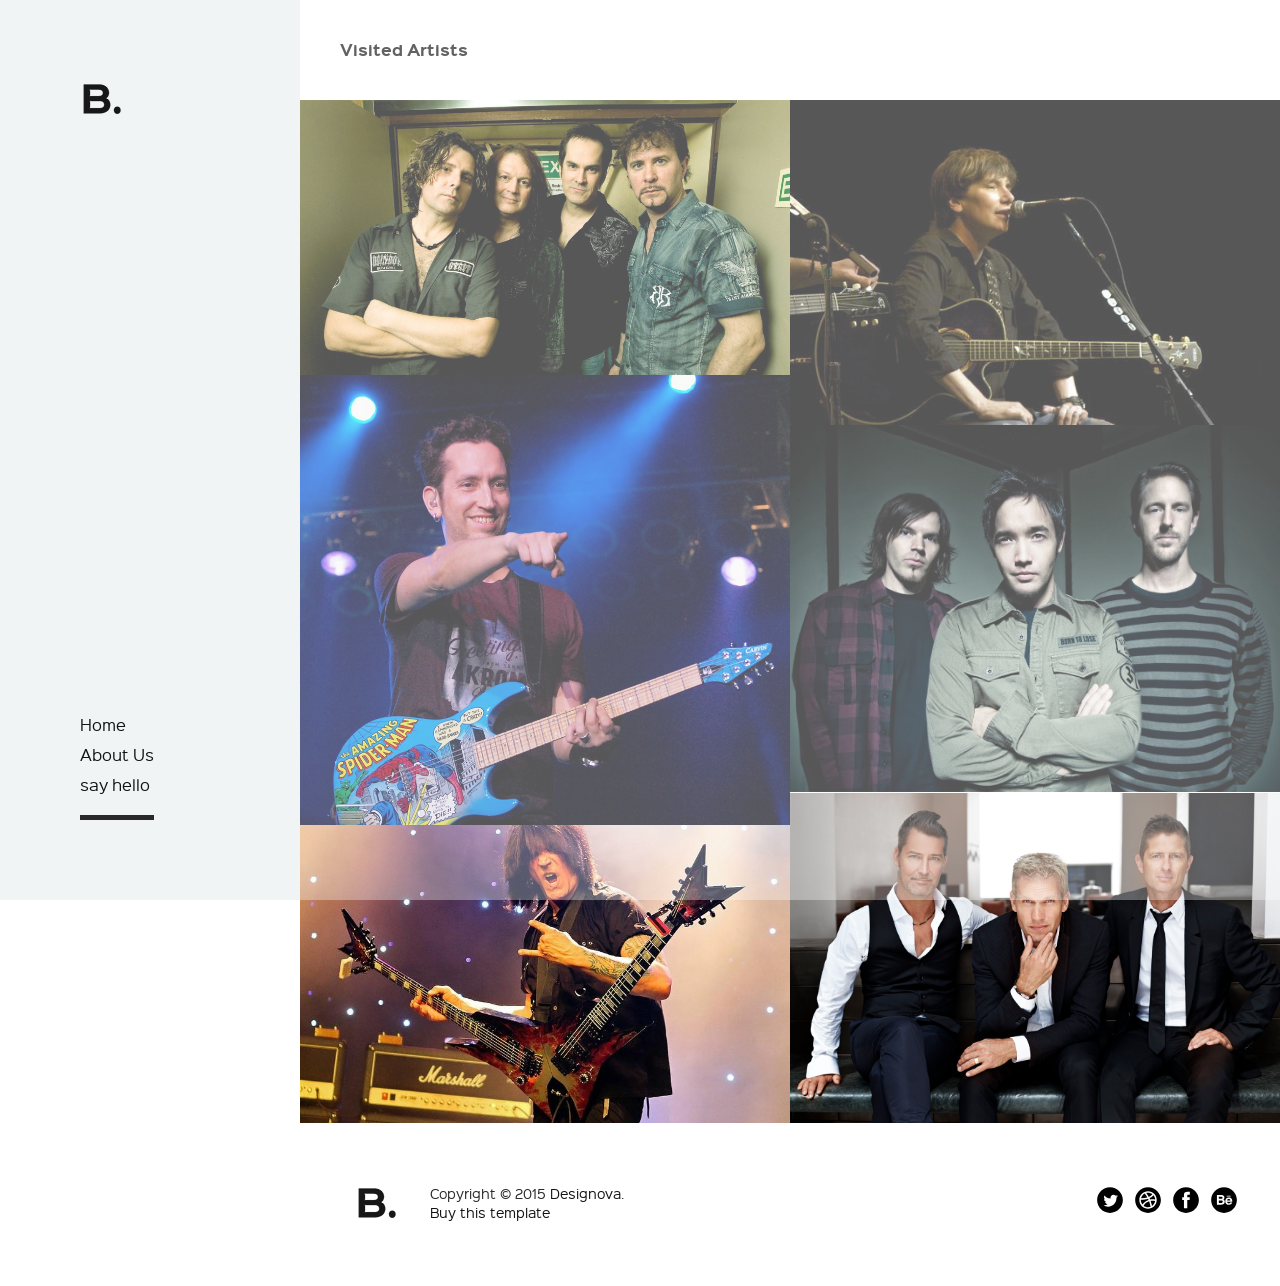
<file: adler/index.html>
<!DOCTYPE html>
<html lang="en">

<head>

    <!-- Basic Page Info
  –––––––––––––––––––––––––––––––––––––––––––––––––– -->
    <meta charset="utf-8">
    <title>ADLER - Signature Edition | Premium Web Template from Designova</title>
    <meta name="description" content="basic - A signature theme from Designova">
    <meta name="author" content="Designova">

    <!-- Mobile Specific Metas
  –––––––––––––––––––––––––––––––––––––––––––––––––– -->
    <meta name="viewport" content="width=device-width, initial-scale=1.0">

    <!-- Favicon
  –––––––––––––––––––––––––––––––––––––––––––––––––– -->
    <link rel="icon" type="image/png" href="images/favicon.png" />

    <!-- FONT
  –––––––––––––––––––––––––––––––––––––––––––––––––– -->
    <link href='//fonts.googleapis.com/css?family=Raleway:400,300,600%7CMontserrat:400,700%7COpen+Sans:400,300,700,800' rel='stylesheet' type='text/css'>

    <!-- ICON FONTS
  –––––––––––––––––––––––––––––––––––––––––––––––––– -->
    <link rel="stylesheet" href="stylesheets/ionicons.min.css">
    <link rel="stylesheet" href="fonts/fonts.css">

    <!-- CSS
  –––––––––––––––––––––––––––––––––––––––––––––––––– -->
    <link rel="stylesheet" href="stylesheets/bootstrap.css">
    <link rel="stylesheet" href="stylesheets/isotope.css">
    <link rel="stylesheet" href="stylesheets/venobox.css">
    <link rel="stylesheet" href="stylesheets/sinister.css">
    <link rel="stylesheet" href="stylesheets/slimmenu.css">
    <link rel="stylesheet" href="stylesheets/main.css">
    <link rel="stylesheet" href="stylesheets/main-bg.css">
    <link rel="stylesheet" href="stylesheets/main-responsive.css">

    <!-- LESS
  –––––––––––––––––––––––––––––––––––––––––––––––––– -->
<!-- 
    <link rel="stylesheet/less" type="text/css" href="less/color.less">
    <link rel="stylesheet/less" type="text/css" href="less/fonts.less">
    <script src="less/less.min.js"></script> -->


</head>

<body>


    <!-- Preloader
  –––––––––––––––––––––––––––––––––––––––––––––––––– -->
    <div id="preloader" class="signature-adler">
        <div id="status"></div>
    </div>
    <!-- end : preloader -->
    
<!-- mobile only navigation : starts -->
<nav class="mobile-nav signature-adler">
            <ul class="slimmenu">
              <li>
                  <a href="index.html">home</a>
              </li> 
             <!-- <li>
                  <a class="sub-collapser" href="">portfolio</a>
                  <ul>
                    <li><a href="index01.html">fluid / 2 column</a></li>
                    <li><a href="index03.html">fluid / 3 column</a></li>
                    <li><a href="index05.html">fluid / multi column</a></li>
                    <li><a href="index04.html">spaced / 2 column</a></li>
                    <li><a href="index02.html">spaced / 3 column</a></li>
                  </ul>
              </li>-->
              <li><a href="about.html">about</a></li>
              <li><a href="journal.html">journal</a></li>
              <li>
                  <a class="sub-collapser" href="">project</a>
                  <ul>
                    <li><a href="project01.html">slider project</a></li>
                    <li><a href="project02.html">video project</a></li>
                    <li><a href="project03.html">parallax project</a></li>
                    <li><a href="project04.html">lightbox project</a></li>
                  </ul>
              </li>
              <li><a href="contact.html">say hello</a></li>
            </ul>
</nav>
<!-- mobile only navigation : ends -->


 
    <!-- Header
  –––––––––––––––––––––––––––––––––––––––––––––––––– -->
    <header class="masthead signature-adler silver-bg">
      <div class="masthead-inner">
        <a href="index.html"><img alt="" title="" src="images/logo.png"></a>
        <nav class="mastnav signature-adler">
          <ul class="main-menu signature-adler">
			<!--<li>
                <a class="main-link font3 sub-menu-trigger" href="">portfolio</a>
                <div class="sub-menu font3">
                    <a href="index01.html">fluid / 2 column</a>
                    <a href="index03.html">fluid / 3 column</a>
                    <a href="index05.html">fluid / multi column</a>
                    <a href="index04.html">spaced / 2 column</a>
                    <a href="index02.html">spaced / 3 column</a>
                </div>
            </li>-->
			<li><a class="main-link font3" href="index.html">Home</a></li>
            <li><a class="main-link font3" href="about.html">About Us</a></li>
            <!--<li>
                <a class="main-link font3 sub-menu-trigger" href="">project view</a>
                <div class="sub-menu font3">
                    <a href="project01.html">slider project</a>
                    <a href="project02.html">video project</a>
                    <a href="project03.html">parallax project</a>
                    <a href="project04.html">lightbox project</a>
                </div>
            </li>-->
            <li><a class="main-link font3" href="contact.html">say hello</a></li>
          </ul>
        </nav>
      </div>
    </header>
    <!-- end : masthead -->



    <!-- MASTER CONTENT
  –––––––––––––––––––––––––––––––––––––––––––––––––– -->
    <section class="mastwrap signature-adler">
      <div class="inner-wrap no-pad">
        
      <section class="intro-01 signature-adler">

        <section class="filter-notification signature-adler pad-top-quarter pad-bottom-quarter pad-left-quarter">
            <div class="font3bold">Visited Artists</div>
        </section>

        <!--works filter panel :starts -->
        <section id="works-filter-panel" class="works-filter-panel signature-adler halfheight dark-bg">
          <div class="valign">
            <div class="works-filter-wrap">
                <ul class="works-filter signature-adler text-left clearfix font3">
                    <li><a id="all" href="#" data-filter="*" class="active"><span>All</span></a></li><li><a href="#" data-filter=".branding"><span>Branding</span></a></li>
                    <li><a href="#" data-filter=".graphics"><span>Graphics</span></a></li>
                    <li><a href="#" data-filter=".logos"><span>Logos</span></a></li>
                    <li><a href="#" data-filter=".ui"><span>UI</span></a></li>
                    <li><a href="#" data-filter=".web"><span>Web</span></a></li>
                </ul>
            </div>
          </div>
        </section>
        <!-- works filter panel :ends -->

         <section id="works-container" class="works-container signature-adler works-masonry-container clearfix white-bg works-thumbnails-view">


              <!-- start : works-item
              <div class="works-item signature-adler ImageWrapper works-item-one-half zoom ui web">
                      <img data-no-retina alt="" title="" class="img-responsive" src="images/works/01.jpg"/>
                      <a  class="venobox" data-gall="portfolio-gallery" href="images/works/01.jpg">
                          <div class="works-item-inner ImageOverlayHe">
                            <p class="valign text-center"><span class="white font3">First Life</span></p>
                          </div>
                      </a>
              </div>
          end : works-item -->





              <!-- start : works-item 
              <div class="works-item signature-adler ImageWrapper works-item-one-half zoom branding graphics">
                      <img data-no-retina alt="" title="" class="img-responsive" src="images/works/03.jpg"/>
                      <a  class="venobox" data-gall="portfolio-gallery" href="images/works/03.jpg">
                          <div class="works-item-inner ImageOverlayHe">
                            <p class="valign text-center"><span class="white font3">Venice Spa</span></p>
                          </div>
                      </a>
              </div>
             end : works-item -->
              <!-- start : works-item -->
              <div class="works-item signature-adler ImageWrapper works-item-one-half info logos ui">
                      <img data-no-retina alt="" title="" class="img-responsive" src="images/works/02.jpg"/>
                      <a  href="project01.html">
                          <div class="works-item-inner ImageOverlayHe">
                            <p class="valign text-center"><span class="white font3">Firehouse</span></p>
                          </div>
                      </a>
              </div>
              <!-- end : works-item -->

          <!-- start : works-item -->
              <div class="works-item signature-adler ImageWrapper works-item-one-half info web graphics">
                      <img data-no-retina alt="" title="" class="img-responsive" src="images/works/04.jpg"/>
                      <a  href="project02.html">
                          <div class="works-item-inner ImageOverlayHe">
                            <p class="valign text-center"><span class="white font3">Eric Martin</span></p>
                          </div>
                      </a>
              </div>
              <!-- end : works-item -->



              <!-- start : works-item 
              <div class="works-item signature-adler ImageWrapper works-item-one-half zoom branding">
                      <img data-no-retina alt="" title="" class="img-responsive" src="images/works/05.jpg"/>
                      <a  class="venobox" data-gall="portfolio-gallery" href="images/works/05.jpg">
                          <div class="works-item-inner ImageOverlayHe">
                            <p class="valign text-center"><span class="white font3">Antilop Studio</span></p>
                          </div>
                      </a>
              </div>
              end : works-item -->




              <!-- start : works-item -->
              <div class="works-item signature-adler ImageWrapper works-item-one-half info logos">
                      <img data-no-retina alt="" title="" class="img-responsive" src="images/works/07.jpg"/>
                      <a  href="project.html">
                          <div class="works-item-inner ImageOverlayHe">
                            <p class="valign text-center"><span class="white font3">Michael Angelo Batio</span></p>
                          </div>
                      </a>
              </div>
              <!-- end : works-item -->



              <!-- start : works-item 
              <div class="works-item signature-adler ImageWrapper works-item-one-half zoom logos ui">
                      <img data-no-retina alt="" title="" class="img-responsive" src="images/works/08.jpg"/>
                      <a  class="venobox" data-gall="portfolio-gallery" href="images/works/08.jpg">
                          <div class="works-item-inner ImageOverlayHe">
                            <p class="valign text-center"><span class="white font3">Revero Republic</span></p>
                          </div>
                      </a>
              </div>
              end : works-item -->



              <!-- start : works-item -->
              <div class="works-item signature-adler ImageWrapper works-item-one-half info web">
                      <img data-no-retina alt="" title="" class="img-responsive" src="images/works/06.jpg"/>
                      <a  href="project.html">
                          <div class="works-item-inner ImageOverlayHe">
                            <p class="valign text-center"><span class="white font3">Hoobastank</span></p>
                          </div>
                      </a>
              </div>
              <!-- end : works-item -->




               <!-- start : works-item
              <div class="works-item signature-adler ImageWrapper works-item-one-half zoom logos graphics">
                      <img data-no-retina alt="" title="" class="img-responsive" src="images/works/09.jpg"/>
                      <a  class="venobox" data-gall="portfolio-gallery" href="images/works/09.jpg">
                          <div class="works-item-inner ImageOverlayHe">
                            <p class="valign text-center"><span class="white font3">Novatell</span></p>
                          </div>
                      </a>
              </div>
				end : works-item -->



              <!-- start : works-item -->
              <div class="works-item signature-adler ImageWrapper works-item-one-half info branding">
                      <img data-no-retina alt="" title="" class="img-responsive" src="images/works/10.jpg"/>
                      <a  href="project.html">
                          <div class="works-item-inner ImageOverlayHe">
                            <p class="valign text-center"><span class="white font3">MLTR</span></p>
                          </div>
                      </a>
              </div>
              <!-- end : works-item -->


              <!-- start : works-item -->
              <div class="works-item signature-adler ImageWrapper works-item-one-half info branding">
                      <img data-no-retina alt="" title="" class="img-responsive" src="images/works/11.jpg"/>
                      <a  href="project.html">
                          <div class="works-item-inner ImageOverlayHe">
                            <p class="valign text-center"><span class="white font3">Neil Zaza</span></p>
                          </div>
                      </a>
              </div>
              <!-- end : works-item -->


              <!-- start : works-item 
              <div class="works-item signature-adler ImageWrapper works-item-one-half zoom branding">
                      <img data-no-retina alt="" title="" class="img-responsive" src="images/works/12.jpg"/>
                      <a  class="venobox" data-gall="portfolio-gallery" href="images/works/12.jpg">
                          <div class="works-item-inner ImageOverlayHe">
                            <p class="valign text-center"><span class="white font3">Majority</span></p>
                          </div>
                      </a>
              </div>
               end : works-item -->

              



            </section>
            <!-- end : works-container -->


      </section>

      </div>
    <!-- end : inner-wrap -->


    <!-- FOOTER
  –––––––––––––––––––––––––––––––––––––––––––––––––– -->
    <footer class="mastfoot signature-adler white-bg">
      <div class="container-fluid">
        
        <div class="row">
              <article class="col-md-1 text-left">
                    <img data-no-retina alt="" title="" class="img-responsive" src="images/logo.png"/>
              </article>
              <article class="credits col-md-5  text-left">
                  <p class="font3 dark">Copyright &copy; 2015 <a target="_blank" href="http://wwww.designova.net">Designova</a>.<br/><a target="_blank" href="http://themeforest.net/user/designova/portfolio">Buy this template</a></p>
              </article>
              <ul class="foot-social col-md-6 text-right">
                <li><a href="#"><img data-no-retina alt="" title="" src="images/social/01.svg"/></a></li>
                <li><a href="#"><img data-no-retina alt="" title="" src="images/social/02.svg"/></a></li>
                <li><a href="#"><img data-no-retina alt="" title="" src="images/social/03.svg"/></a></li>
                <li><a href="#"><img data-no-retina alt="" title="" src="images/social/04.svg"/></a></li>
              </ul>
        </div>

      </div>
    </footer>
    <!-- end : mastfoot -->




    </section>
    <!-- end : mastwrap -->




    <!-- End Layout
  –––––––––––––––––––––––––––––––––––––––––––––––––– -->

    <!-- JS
    –––––––––––––––––––––––––––––––––––––––––––––––––– -->
    <script src="javascripts/libs/common.js"></script>
    <script src="javascripts/libs/bootstrap.min.js"></script>
    <script src="javascripts/custom/main.js"></script>

</body>

</html>
</file>
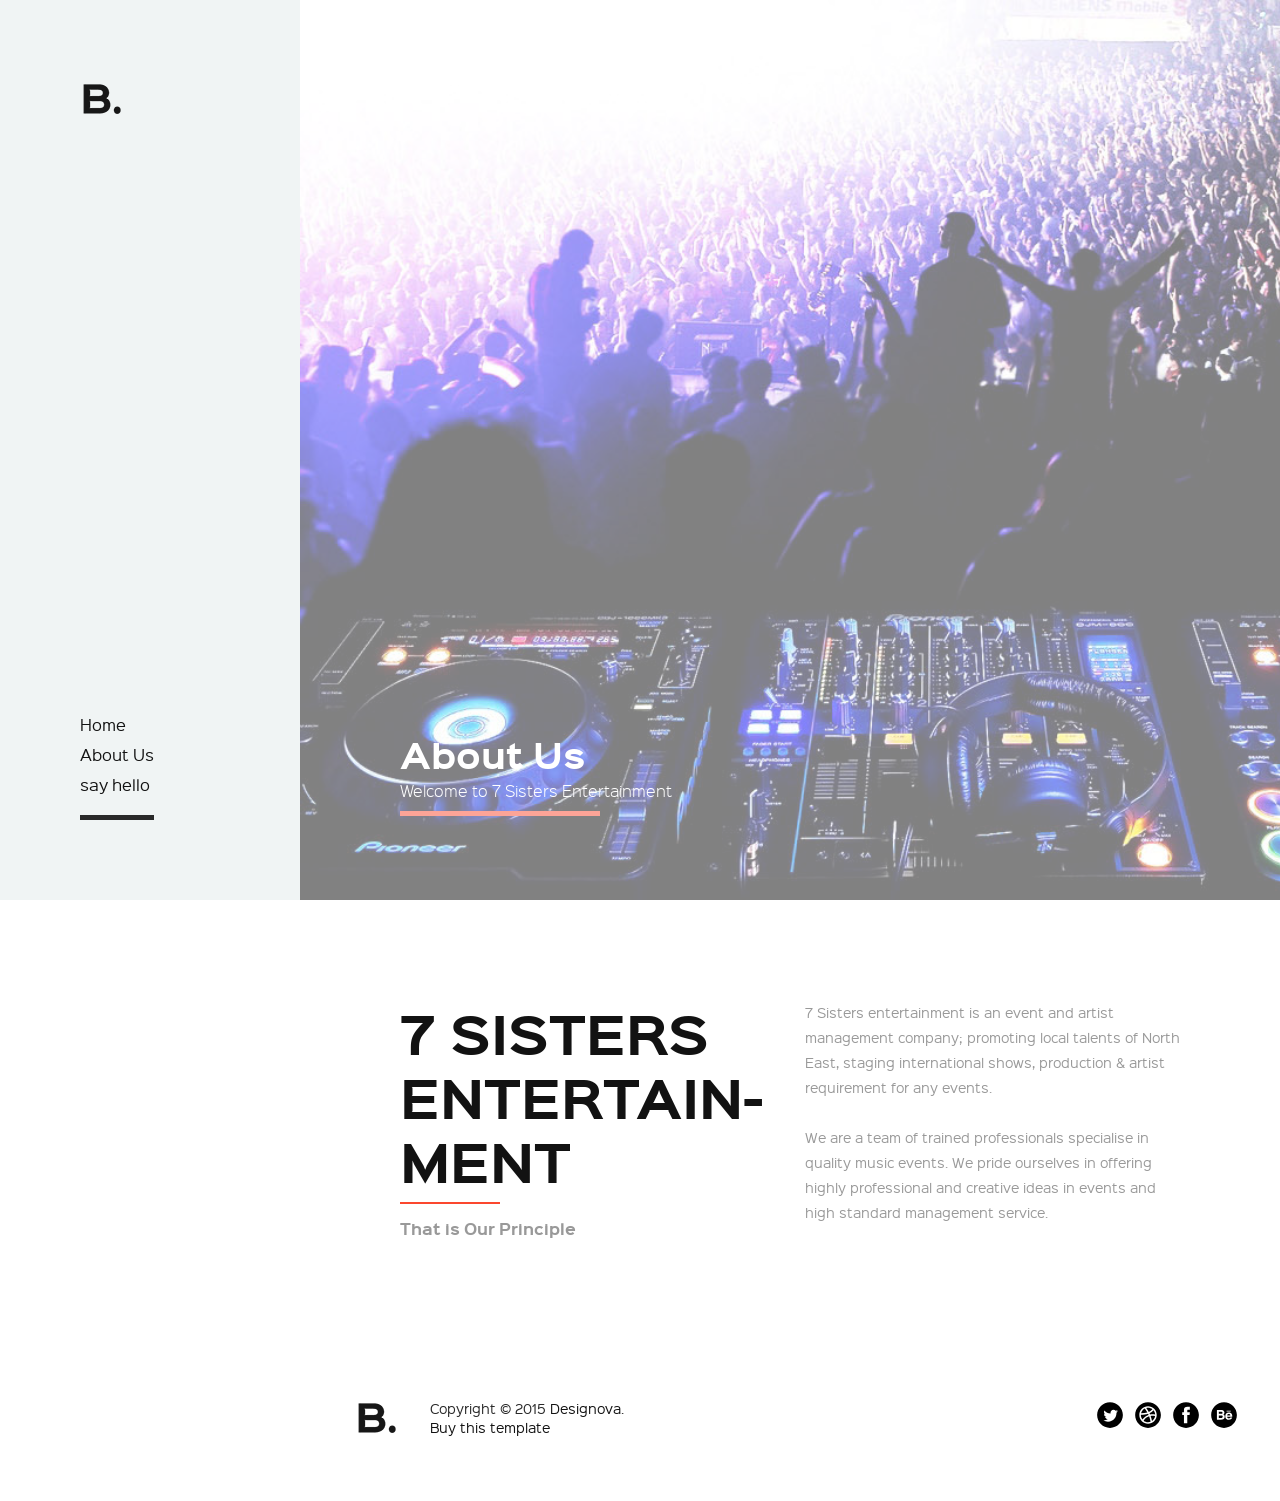
<file: adler/about.html>
<!DOCTYPE html>
<html lang="en">

<head>

    <!-- Basic Page Info
  –––––––––––––––––––––––––––––––––––––––––––––––––– -->
    <meta charset="utf-8">
    <title>ADLER - Signature Edition | Premium Web Template from Designova</title>
    <meta name="description" content="basic - A signature theme from Designova">
    <meta name="author" content="Designova">

    <!-- Mobile Specific Metas
  –––––––––––––––––––––––––––––––––––––––––––––––––– -->
    <meta name="viewport" content="width=device-width, initial-scale=1.0">

    <!-- Favicon
  –––––––––––––––––––––––––––––––––––––––––––––––––– -->
    <link rel="icon" type="image/png" href="images/favicon.png" />

    <!-- FONT
  –––––––––––––––––––––––––––––––––––––––––––––––––– -->
    <link href='//fonts.googleapis.com/css?family=Raleway:400,300,600%7CMontserrat:400,700%7COpen+Sans:400,300,700,800' rel='stylesheet' type='text/css'>

    <!-- ICON FONTS
  –––––––––––––––––––––––––––––––––––––––––––––––––– -->
    <link rel="stylesheet" href="stylesheets/ionicons.min.css">
    <link rel="stylesheet" href="fonts/fonts.css">

    <!-- CSS
  –––––––––––––––––––––––––––––––––––––––––––––––––– -->
    <link rel="stylesheet" href="stylesheets/bootstrap.css">
    <link rel="stylesheet" href="stylesheets/elements.css">
    <link rel="stylesheet" href="stylesheets/sinister.css">
    <link rel="stylesheet" href="stylesheets/slimmenu.css">
    <link rel="stylesheet" href="stylesheets/main.css">
    <link rel="stylesheet" href="stylesheets/main-bg.css">
    <link rel="stylesheet" href="stylesheets/main-responsive.css">

    <!-- LESS
  –––––––––––––––––––––––––––––––––––––––––––––––––– -->
<!-- 
    <link rel="stylesheet/less" type="text/css" href="less/color.less">
    <link rel="stylesheet/less" type="text/css" href="less/fonts.less">
    <script src="less/less.min.js"></script> -->


</head>

<body>


    <!-- Preloader
  –––––––––––––––––––––––––––––––––––––––––––––––––– -->
    <div id="preloader" class="signature-adler">
        <div id="status"></div>
    </div>
    <!-- end : preloader -->
    
<!-- mobile only navigation : starts -->
<nav class="mobile-nav signature-adler">
            <ul class="slimmenu">
              <li>
                  <a href="index.html">home</a>
              </li> 
              <!-- <li>
                  <a class="sub-collapser" href="">portfolio</a>
                  <ul>
                    <li><a href="index01.html">fluid / 2 column</a></li>
                    <li><a href="index03.html">fluid / 3 column</a></li>
                    <li><a href="index05.html">fluid / multi column</a></li>
                    <li><a href="index04.html">spaced / 2 column</a></li>
                    <li><a href="index02.html">spaced / 3 column</a></li>
                  </ul>
              </li>-->
              <li><a href="about.html">about</a></li>
              <li><a href="journal.html">journal</a></li>
              <!-- <li>
                  <a class="sub-collapser" href="">project</a>
                  <ul>
                    <li><a href="project01.html">slider project</a></li>
                    <li><a href="project02.html">video project</a></li>
                    <li><a href="project03.html">parallax project</a></li>
                    <li><a href="project04.html">lightbox project</a></li>
                  </ul>
              </li>-->
              <li><a href="contact.html">say hello</a></li>
            </ul>
</nav>
<!-- mobile only navigation : ends -->


    <!-- Header
  –––––––––––––––––––––––––––––––––––––––––––––––––– -->
    <header class="masthead signature-adler silver-bg">
      <div class="masthead-inner">
        <a href="index.html"><img alt="" title="" src="images/logo.png"></a>
        <nav class="mastnav signature-adler">
          <ul class="main-menu signature-adler">
            <!-- <li>
                <a class="main-link font3 sub-menu-trigger" href="">portfolio</a>
                <div class="sub-menu font3">
                    <a href="index01.html">fluid / 2 column</a>
                    <a href="index03.html">fluid / 3 column</a>
                    <a href="index05.html">fluid / multi column</a>
                    <a href="index04.html">spaced / 2 column</a>
                    <a href="index02.html">spaced / 3 column</a>
                </div>
            </li>-->
			<li><a class="main-link font3" href="index.html">Home</a></li>
            <li><a class="main-link font3" href="about.html">About Us</a></li>
            <!-- <li>
                <a class="main-link font3 sub-menu-trigger" href="">project view</a>
                <div class="sub-menu font3">
                    <a href="project01.html">slider project</a>
                    <a href="project02.html">video project</a>
                    <a href="project03.html">parallax project</a>
                    <a href="project04.html">lightbox project</a>
                </div>
            </li>-->
            <li><a class="main-link font3" href="contact.html">say hello</a></li>
          </ul>
        </nav>
      </div>
    </header>
    <!-- end : masthead -->


    <!-- MASTER CONTENT
  –––––––––––––––––––––––––––––––––––––––––––––––––– -->
    <section class="mastwrap signature-adler">

      <section class="first-fold signature-adler fullheight about-bg parallax" data-stellar-background-ratio="0.5">
              <section class="main-heading fixed-bottom">
                  <h1 class="white font3bold">About Us</h1>
                  <h6 class="white font3light">Welcome to 7 Sisters Entertainment</h6>
                  <div class="liner color-bg"></div>
              </section>
      </section>
      
      <div class="inner-wrap">
        
      <section class="hero-text signature-adler">
        <div class="row">
            <article class="col-md-6"> 
                <h3 class="black font3bold">7 Sisters Entertain-ment </h3>
                  <div class="liner-small color-bg"></div>
                 <h6 class="grey font3bold">That is Our Principle</h6>
            </article>
            <article class="col-md-6"> 
                <p class="grey">7 Sisters entertainment is an event and artist management company; 
				promoting local talents of North East, staging international shows, production & artist requirement for any events.<br> <br> 
				We are a team of trained professionals specialise in quality music events. 
				We pride ourselves in offering highly professional and creative ideas in events and high standard management service.</p>
            </article>
        </div>
      </section>


      <!--<section class="stats signature-adler add-top">
          <div class="row">

            <article class="text-center col-md-12">
                    <ul class="elements-counter-wrap signature-adler">
            
                    <li data-delay="100" class="elements-counter signature-adler"> 
                        <div class="number font3bold black">87</div> 
                        <div class="subject font3 dark-bg white">Web Designs</div> 
                    </li>
             
                    <li data-delay="300" class="elements-counter signature-adler"> 
                        <div class="number font3bold black">633</div> 
                        <div class="subject font3 silver-bg dark">Logo Designs</div> 
                    </li> 
            
                    <li data-delay="500" class="elements-counter signature-adler"> 
                        <div class="number font3bold black">113</div> 
                        <div class="subject font3 dark-bg white">Print Designs</div> 
                    </li> 
            
                    <li data-delay="700" class="elements-counter signature-adler"> 
                        <div class="number font3bold black">843</div> 
                        <div class="subject font3 silver-bg dark">Mobile Apps</div> 
                    </li>
           
                </ul>
            </article>

          </div>
      </section>
      <section class="team add-top add-bottom">
        <div class="row">
            <article class="col-md-4 team-block signature-adler"> 
                <img alt="" title="" class="img-responsive" src="images/team/01.jpg"/>
                <div class="team-info">
                  <h4 class="black font3bold">John Doe</h4>
                  <div class="liner-small color-bg"></div>
                  <h6 class="grey font3bold">Director</h6>
                </div>
                <div class="team-overlay">
                    <p class="grey">Lorem ipsum dolor sit amet, consectetur adipisicing elit, sed do eiusmod tempor incididunt ut labore et dolore magna aliqua.</p>
                    <div class="liner-small color-bg"></div>
                    <div></div>
                    <ul class="team-social">
                      <li><a href="#"><img data-no-retina alt="" title="" src="images/social/01.svg"/></a></li>
                      <li><a href="#"><img data-no-retina alt="" title="" src="images/social/02.svg"/></a></li>
                    </ul>
                </div>
            </article>


            <article class="col-md-4 team-block signature-adler"> 
                <img alt="" title="" class="img-responsive" src="images/team/02.jpg"/>
                <div class="team-info">
                  <h4 class="black font3bold">Amy Parker</h4>
                  <div class="liner-small color-bg"></div>
                  <h6 class="grey font3bold">Designer</h6>
                </div>
                <div class="team-overlay">
                    <p class="grey">Lorem ipsum dolor sit amet, consectetur adipisicing elit, sed do eiusmod tempor incididunt ut labore et dolore magna aliqua.</p>
                    <div class="liner-small color-bg"></div>
                    <div></div>
                    <ul class="team-social">
                      <li><a href="#"><img data-no-retina alt="" title="" src="images/social/01.svg"/></a></li>
                      <li><a href="#"><img data-no-retina alt="" title="" src="images/social/02.svg"/></a></li>
                    </ul>
                </div>
            </article>


            <article class="col-md-4 team-block signature-adler"> 
                <img alt="" title="" class="img-responsive" src="images/team/03.jpg"/>
                <div class="team-info">
                  <h4 class="black font3bold">Carl Young</h4>
                  <div class="liner-small color-bg"></div>
                  <h6 class="grey font3bold">Developer</h6>
                </div>
                <div class="team-overlay">
                    <p class="grey">Lorem ipsum dolor sit amet, consectetur adipisicing elit, sed do eiusmod tempor incididunt ut labore et dolore magna aliqua.</p>
                    <div class="liner-small color-bg"></div>
                    <div></div>
                    <ul class="team-social">
                      <li><a href="#"><img data-no-retina alt="" title="" src="images/social/01.svg"/></a></li>
                      <li><a href="#"><img data-no-retina alt="" title="" src="images/social/02.svg"/></a></li>
                    </ul>
                </div>
            </article>

        </div>
      </section>


      <section class="services signature-adler add-top">

                <div class="row">

                  <article class="col-md-12">
                      <section class="main-heading">
                          <h1 class="black font3bold">Services</h1>
                          <h6 class="dark font3light">Welcome to our creative design studio</h6>
                          <div class="liner color-bg"></div>
                      </section>
                  </article>

                </div>

                <div class="row add-top-quarter">

                    <article class="col-md-4 text-left service-block signature-adler">
                        <span class="ion-heart black"></span>
                        <h3 class="font3bold black">Web &amp; UI</h3>
                        <div class="liner-small color-bg"></div>
                        <p class="dark">Lorem ipsum dolor sit amet, consectetur adipisicing elit, sed do eiusmod tempor incididunt</p>
                    </article>

                    <article class="col-md-4 text-left service-block signature-adler">
                        <span class="ion-wifi black"></span>
                        <h3 class="font3bold black">Graphics</h3>
                        <div class="liner-small color-bg"></div>
                        <p class="dark">Lorem ipsum dolor sit amet, consectetur adipisicing elit, sed do eiusmod tempor incididunt</p>
                    </article>
                    
                    <article class="col-md-4 text-left service-block signature-adler">
                        <span class="ion-funnel black"></span>
                        <h3 class="font3bold black">Branding</h3>
                        <div class="liner-small color-bg"></div>
                        <p class="dark">Lorem ipsum dolor sit amet, consectetur adipisicing elit, sed do eiusmod tempor incididunt</p>
                    </article>

                </div>

                <div class="row add-top-half">

                    <article class="col-md-4 text-left service-block signature-adler">
                        <span class="ion-pound black"></span>
                        <h3 class="font3bold black">Identity</h3>
                        <div class="liner-small color-bg"></div>
                        <p class="dark">Lorem ipsum dolor sit amet, consectetur adipisicing elit, sed do eiusmod tempor incididunt</p>
                    </article>

                    <article class="col-md-4 text-left service-block signature-adler">
                        <span class="ion-locked black"></span>
                        <h3 class="font3bold black">UX Design</h3>
                        <div class="liner-small color-bg"></div>
                        <p class="dark">Lorem ipsum dolor sit amet, consectetur adipisicing elit, sed do eiusmod tempor incididunt</p>
                    </article>

                    <article class="col-md-4 text-left service-block signature-adler">
                        <span class="ion-connection-bars black"></span>
                        <h3 class="font3bold black">Statistics</h3>
                        <div class="liner-small color-bg"></div>
                        <p class="dark">Lorem ipsum dolor sit amet, consectetur adipisicing elit, sed do eiusmod tempor incididunt</p>
                    </article>
                    
                </div>





      </section>


      
      <section class="call-to-action signature-adler add-top ">
        <div class="row">
            <article class="col-md-12"> 
                <h3 class="black font3bold">interested in our services?</h3>
                  <div class="liner-small color-bg"></div>
                 <h6 class="grey font3bold">Let's start working</h6>
                 <a href="#" class="btn btn-signature btn-signature-adler btn-signature-color">Request Quote</a>
            </article>
        </div>
      </section>-->




      </div>
    <!-- end : inner-wrap -->


      <!-- FOOTER
  –––––––––––––––––––––––––––––––––––––––––––––––––– -->
    <footer class="mastfoot signature-adler white-bg">
      <div class="container-fluid">
        
        <div class="row">
              <article class="col-md-1 text-left">
                    <img data-no-retina alt="" title="" class="img-responsive" src="images/logo.png"/>
              </article>
              <article class="credits col-md-5  text-left">
                  <p class="font3 dark">Copyright &copy; 2015 <a target="_blank" href="http://wwww.designova.net">Designova</a>.<br/><a target="_blank" href="http://themeforest.net/user/designova/portfolio">Buy this template</a></p>
              </article>
              <ul class="foot-social col-md-6 text-right">
                <li><a href="#"><img data-no-retina alt="" title="" src="images/social/01.svg"/></a></li>
                <li><a href="#"><img data-no-retina alt="" title="" src="images/social/02.svg"/></a></li>
                <li><a href="#"><img data-no-retina alt="" title="" src="images/social/03.svg"/></a></li>
                <li><a href="#"><img data-no-retina alt="" title="" src="images/social/04.svg"/></a></li>
              </ul>
        </div>

      </div>
    </footer>
    <!-- end : mastfoot -->




    </section>
    <!-- end : mastwrap -->





    <!-- End Layout
  –––––––––––––––––––––––––––––––––––––––––––––––––– -->

    <!-- JS
    –––––––––––––––––––––––––––––––––––––––––––––––––– -->
    <script src="javascripts/libs/common.js"></script>
    <script src="javascripts/libs/bootstrap.min.js"></script>
    <script src="javascripts/custom/main.js"></script>
    <script src="javascripts/custom/elements.js"></script>

</body>

</html>
</file>
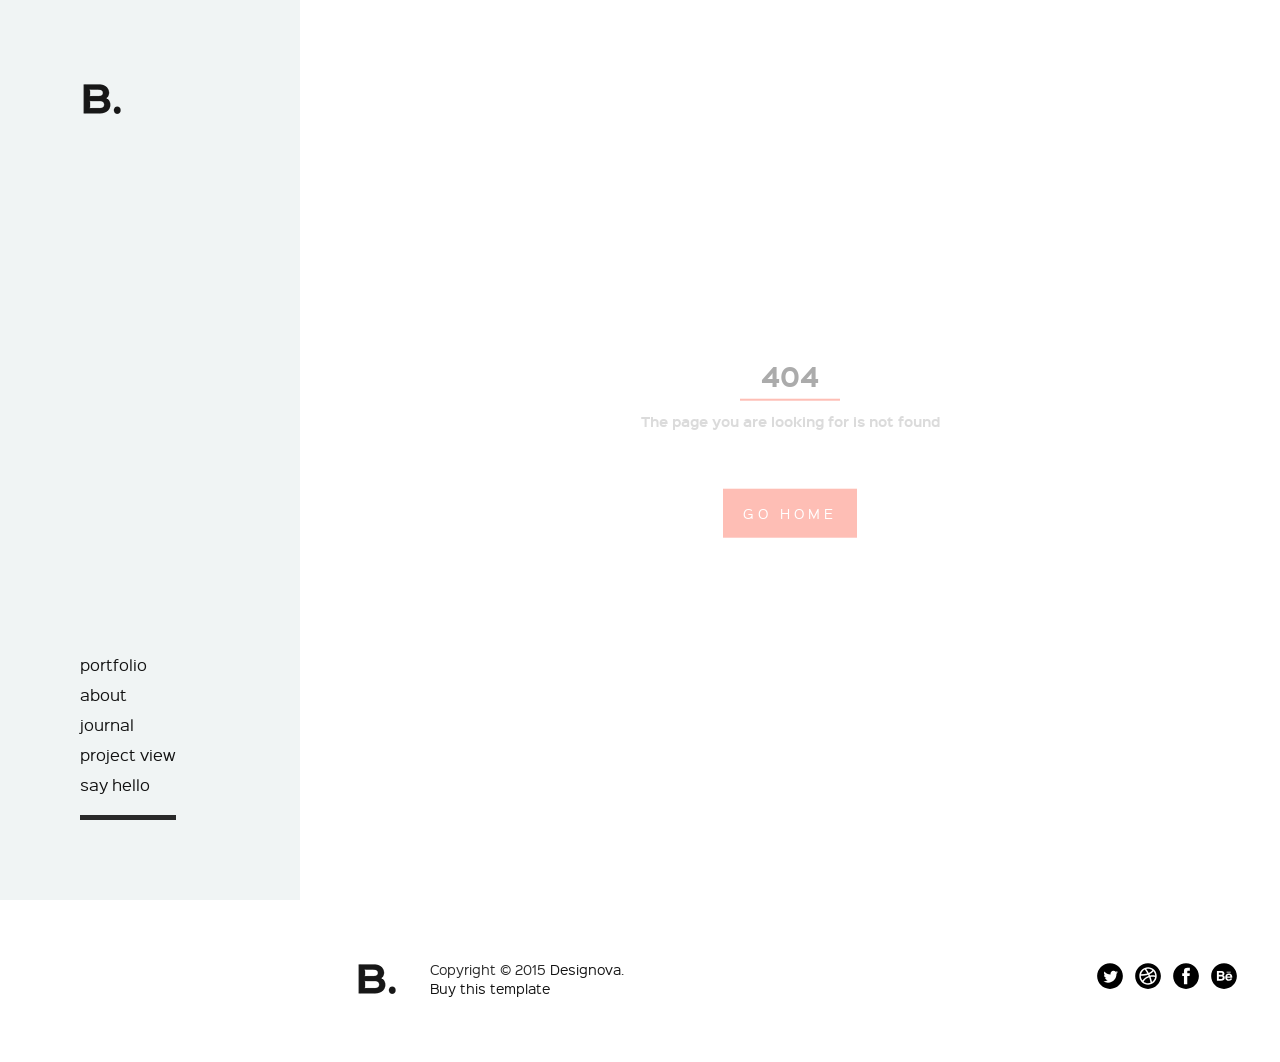
<file: adler/error404.html>
<!DOCTYPE html>
<html lang="en">

<head>

    <!-- Basic Page Info
  –––––––––––––––––––––––––––––––––––––––––––––––––– -->
    <meta charset="utf-8">
    <title>ADLER - Signature Edition | Premium Web Template from Designova</title>
    <meta name="description" content="basic - A signature theme from Designova">
    <meta name="author" content="Designova">

    <!-- Mobile Specific Metas
  –––––––––––––––––––––––––––––––––––––––––––––––––– -->
    <meta name="viewport" content="width=device-width, initial-scale=1.0">

    <!-- Favicon
  –––––––––––––––––––––––––––––––––––––––––––––––––– -->
    <link rel="icon" type="image/png" href="images/favicon.png" />

    <!-- FONT
  –––––––––––––––––––––––––––––––––––––––––––––––––– -->
    <link href='//fonts.googleapis.com/css?family=Raleway:400,300,600%7CMontserrat:400,700%7COpen+Sans:400,300,700,800' rel='stylesheet' type='text/css'>

    <!-- ICON FONTS
  –––––––––––––––––––––––––––––––––––––––––––––––––– -->
    <link rel="stylesheet" href="stylesheets/ionicons.min.css">
    <link rel="stylesheet" href="fonts/fonts.css">

    <!-- CSS
  –––––––––––––––––––––––––––––––––––––––––––––––––– -->
    <link rel="stylesheet" href="stylesheets/bootstrap.css">
    <link rel="stylesheet" href="stylesheets/elements.css">
    <link rel="stylesheet" href="stylesheets/venobox.css">
    <link rel="stylesheet" href="stylesheets/owl.carousel.css">
    <link rel="stylesheet" href="stylesheets/sinister.css">
    <link rel="stylesheet" href="stylesheets/slimmenu.css">
    <link rel="stylesheet" href="stylesheets/main.css">
    <link rel="stylesheet" href="stylesheets/main-bg.css">
    <link rel="stylesheet" href="stylesheets/main-responsive.css">

    <!-- LESS
  –––––––––––––––––––––––––––––––––––––––––––––––––– -->
<!-- 
    <link rel="stylesheet/less" type="text/css" href="less/color.less">
    <link rel="stylesheet/less" type="text/css" href="less/fonts.less">
    <script src="less/less.min.js"></script> -->


</head>

<body>


    <!-- Preloader
  –––––––––––––––––––––––––––––––––––––––––––––––––– -->
    <div id="preloader" class="signature-adler">
        <div id="status"></div>
    </div>
    <!-- end : preloader -->
    
<!-- mobile only navigation : starts -->
<nav class="mobile-nav signature-adler">
            <ul class="slimmenu">
              <li>
                  <a href="index.html">home</a>
              </li> 
              <li>
                  <a class="sub-collapser" href="">portfolio</a>
                  <ul>
                    <li><a href="index01.html">fluid / 2 column</a></li>
                    <li><a href="index03.html">fluid / 3 column</a></li>
                    <li><a href="index05.html">fluid / multi column</a></li>
                    <li><a href="index04.html">spaced / 2 column</a></li>
                    <li><a href="index02.html">spaced / 3 column</a></li>
                  </ul>
              </li>
              <li><a href="about.html">about</a></li>
              <li><a href="journal.html">journal</a></li>
              <li>
                  <a class="sub-collapser" href="">project</a>
                  <ul>
                    <li><a href="project01.html">slider project</a></li>
                    <li><a href="project02.html">video project</a></li>
                    <li><a href="project03.html">parallax project</a></li>
                    <li><a href="project04.html">lightbox project</a></li>
                  </ul>
              </li>
              <li><a href="contact.html">say hello</a></li>
            </ul>
</nav>
<!-- mobile only navigation : ends -->


    <!-- Header
  –––––––––––––––––––––––––––––––––––––––––––––––––– -->
    <header class="masthead signature-adler silver-bg">
      <div class="masthead-inner">
        <a href="index.html"><img alt="" title="" src="images/logo.png"></a>
        <nav class="mastnav signature-adler">
          <ul class="main-menu signature-adler">
            <li>
                <a class="main-link font3 sub-menu-trigger" href="">portfolio</a>
                <div class="sub-menu font3">
                    <a href="index01.html">fluid / 2 column</a>
                    <a href="index03.html">fluid / 3 column</a>
                    <a href="index05.html">fluid / multi column</a>
                    <a href="index04.html">spaced / 2 column</a>
                    <a href="index02.html">spaced / 3 column</a>
                </div>
            </li>
            <li><a class="main-link font3" href="about.html">about</a></li>
            <li><a class="main-link font3" href="journal.html">journal</a></li>
            <li>
                <a class="main-link font3 sub-menu-trigger" href="">project view</a>
                <div class="sub-menu font3">
                    <a href="project01.html">slider project</a>
                    <a href="project02.html">video project</a>
                    <a href="project03.html">parallax project</a>
                    <a href="project04.html">lightbox project</a>
                </div>
            </li>
            <li><a class="main-link font3" href="contact.html">say hello</a></li>
          </ul>
        </nav>
      </div>
    </header>
    <!-- end : masthead -->



    <!-- MASTER CONTENT
  –––––––––––––––––––––––––––––––––––––––––––––––––– -->
    <section class="mastwrap signature-adler">

        <!-- <section class="project-title signature-adler white-bg pad-top-quarter pad-bottom-quarter pad-left-quarter">
            <h1 class="font3bold black">Project With Slider<span class="font3light dark">Category Name</span></h1>
        </section> -->
      
      <div class="inner-wrap fullheight">
        
      <div class="valign">
          <section class="hero-text text-center">
            
            <div class="row">
                <article class="col-md-12"> 
                    <h3 class="black font3bold">404</h3>
                      <div class="liner-small color-bg"></div>
                     <h6 class="grey font3bold">The page you are looking for is not found</h6>
                </article>
            </div>

            <div class="add-top-quarter">
                <a class="btn btn-signature btn-signature-adler btn-signature-color" href="index.html">Go Home</a>
            </div>
          
          </section>


      </div>

      </div>
    <!-- end : inner-wrap -->


      <!-- FOOTER
  –––––––––––––––––––––––––––––––––––––––––––––––––– -->
    <footer class="mastfoot signature-adler white-bg">
      <div class="container-fluid">
        
        <div class="row">
              <article class="col-md-1 text-left">
                    <img data-no-retina alt="" title="" class="img-responsive" src="images/logo.png"/>
              </article>
              <article class="credits col-md-5  text-left">
                  <p class="font3 dark">Copyright &copy; 2015 <a target="_blank" href="http://wwww.designova.net">Designova</a>.<br/><a target="_blank" href="http://themeforest.net/user/designova/portfolio">Buy this template</a></p>
              </article>
              <ul class="foot-social col-md-6 text-right">
                <li><a href="#"><img data-no-retina alt="" title="" src="images/social/01.svg"/></a></li>
                <li><a href="#"><img data-no-retina alt="" title="" src="images/social/02.svg"/></a></li>
                <li><a href="#"><img data-no-retina alt="" title="" src="images/social/03.svg"/></a></li>
                <li><a href="#"><img data-no-retina alt="" title="" src="images/social/04.svg"/></a></li>
              </ul>
        </div>

      </div>
    </footer>
    <!-- end : mastfoot -->




    </section>
    <!-- end : mastwrap -->





    <!-- End Layout
  –––––––––––––––––––––––––––––––––––––––––––––––––– -->

    <!-- JS
    –––––––––––––––––––––––––––––––––––––––––––––––––– -->
    <script src="javascripts/libs/common.js"></script>
    <script src="javascripts/libs/bootstrap.min.js"></script>
    <script src="javascripts/custom/main.js"></script>
    <script src="javascripts/custom/elements.js"></script>

</body>

</html>
</file>
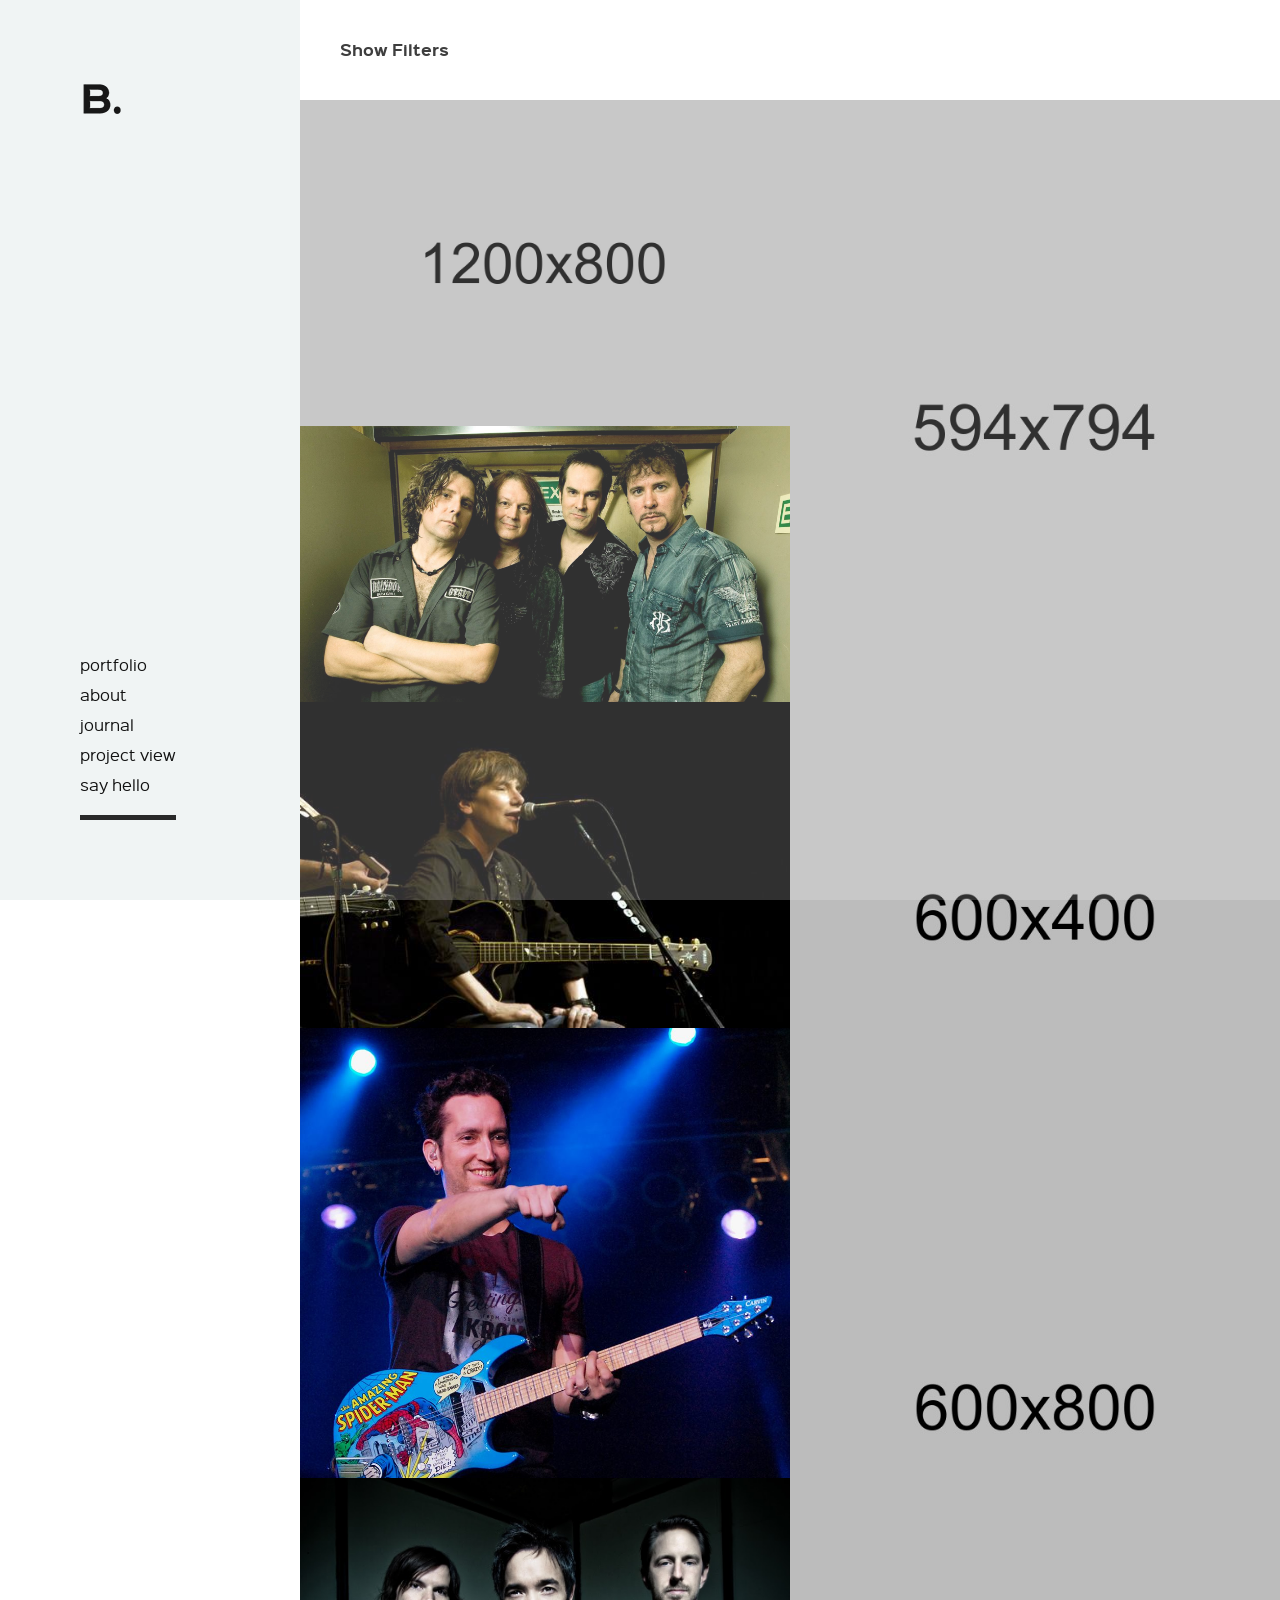
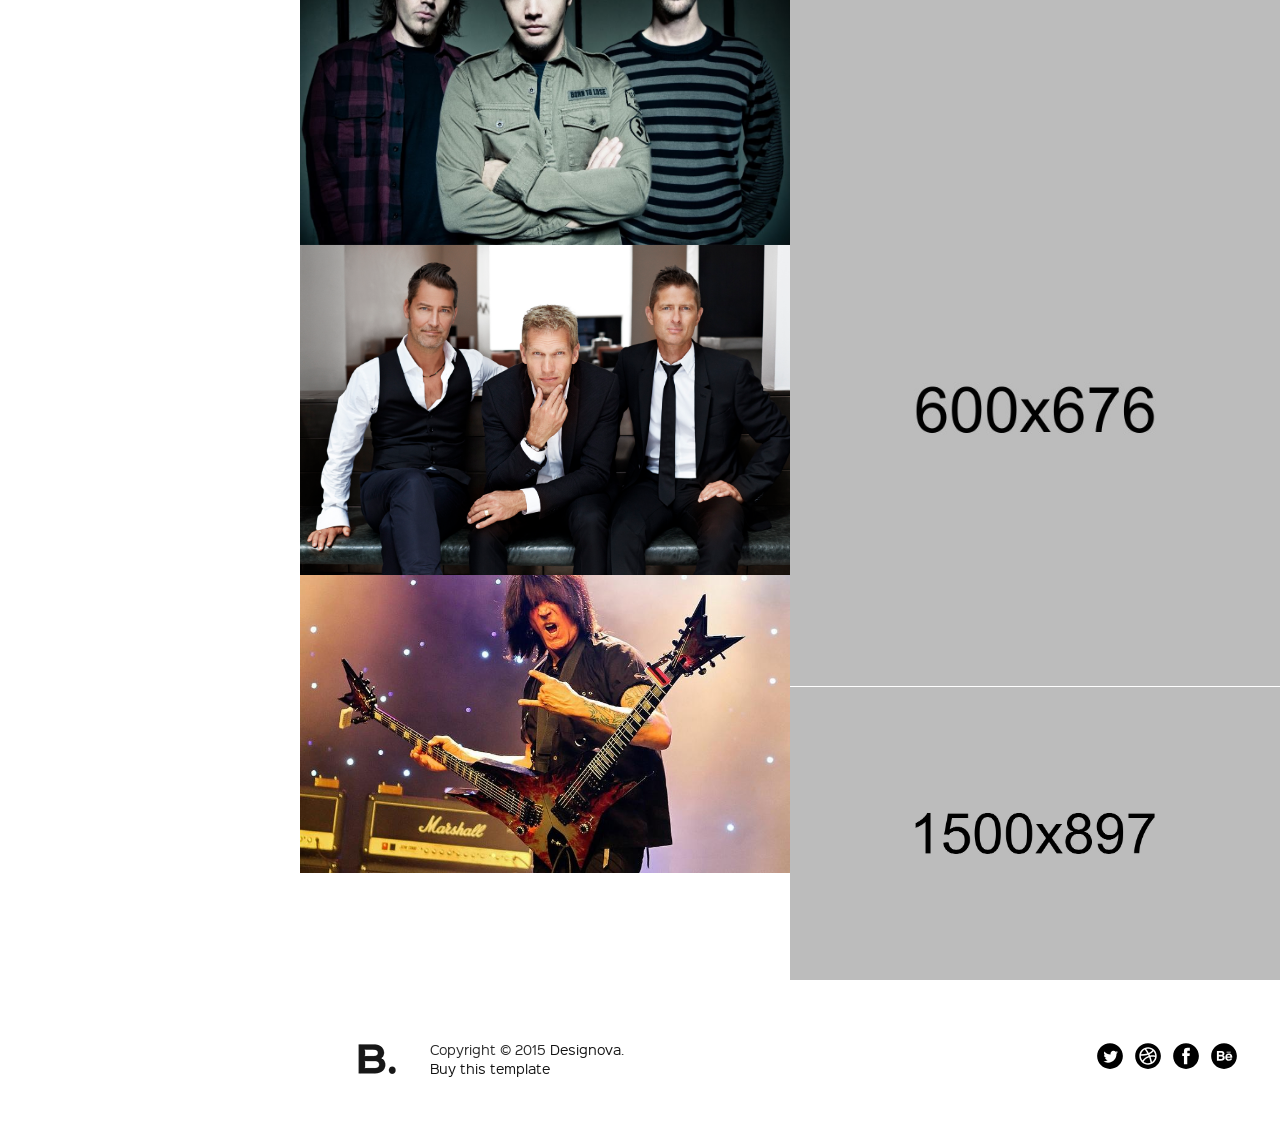
<file: adler/index01.html>
<!DOCTYPE html>
<html lang="en">

<head>

    <!-- Basic Page Info
  –––––––––––––––––––––––––––––––––––––––––––––––––– -->
    <meta charset="utf-8">
    <title>ADLER - Signature Edition | Premium Web Template from Designova</title>
    <meta name="description" content="basic - A signature theme from Designova">
    <meta name="author" content="Designova">

    <!-- Mobile Specific Metas
  –––––––––––––––––––––––––––––––––––––––––––––––––– -->
    <meta name="viewport" content="width=device-width, initial-scale=1.0">

    <!-- Favicon
  –––––––––––––––––––––––––––––––––––––––––––––––––– -->
    <link rel="icon" type="image/png" href="images/favicon.png" />

    <!-- FONT
  –––––––––––––––––––––––––––––––––––––––––––––––––– -->
    <link href='//fonts.googleapis.com/css?family=Raleway:400,300,600%7CMontserrat:400,700%7COpen+Sans:400,300,700,800' rel='stylesheet' type='text/css'>

    <!-- ICON FONTS
  –––––––––––––––––––––––––––––––––––––––––––––––––– -->
    <link rel="stylesheet" href="stylesheets/ionicons.min.css">
    <link rel="stylesheet" href="fonts/fonts.css">

    <!-- CSS
  –––––––––––––––––––––––––––––––––––––––––––––––––– -->
    <link rel="stylesheet" href="stylesheets/bootstrap.css">
    <link rel="stylesheet" href="stylesheets/isotope.css">
    <link rel="stylesheet" href="stylesheets/venobox.css">
    <link rel="stylesheet" href="stylesheets/sinister.css">
    <link rel="stylesheet" href="stylesheets/slimmenu.css">
    <link rel="stylesheet" href="stylesheets/main.css">
    <link rel="stylesheet" href="stylesheets/main-bg.css">
    <link rel="stylesheet" href="stylesheets/main-responsive.css">

    <!-- LESS
  –––––––––––––––––––––––––––––––––––––––––––––––––– -->
<!-- 
    <link rel="stylesheet/less" type="text/css" href="less/color.less">
    <link rel="stylesheet/less" type="text/css" href="less/fonts.less">
    <script src="less/less.min.js"></script> -->


</head>

<body>


    <!-- Preloader
  –––––––––––––––––––––––––––––––––––––––––––––––––– -->
    <div id="preloader" class="signature-adler">
        <div id="status"></div>
    </div>
    <!-- end : preloader -->
    
<!-- mobile only navigation : starts -->
<nav class="mobile-nav signature-adler">
            <ul class="slimmenu">
              <li>
                  <a href="index.html">home</a>
              </li> 
              <li>
                  <a class="sub-collapser" href="">portfolio</a>
                  <ul>
                    <li><a href="index01.html">fluid / 2 column</a></li>
                    <li><a href="index03.html">fluid / 3 column</a></li>
                    <li><a href="index05.html">fluid / multi column</a></li>
                    <li><a href="index04.html">spaced / 2 column</a></li>
                    <li><a href="index02.html">spaced / 3 column</a></li>
                  </ul>
              </li>
              <li><a href="about.html">about</a></li>
              <li><a href="journal.html">journal</a></li>
              <li>
                  <a class="sub-collapser" href="">project</a>
                  <ul>
                    <li><a href="project01.html">slider project</a></li>
                    <li><a href="project02.html">video project</a></li>
                    <li><a href="project03.html">parallax project</a></li>
                    <li><a href="project04.html">lightbox project</a></li>
                  </ul>
              </li>
              <li><a href="contact.html">say hello</a></li>
            </ul>
</nav>
<!-- mobile only navigation : ends -->


 
    <!-- Header
  –––––––––––––––––––––––––––––––––––––––––––––––––– -->
    <header class="masthead signature-adler silver-bg">
      <div class="masthead-inner">
        <a href="index.html"><img alt="" title="" src="images/logo.png"></a>
        <nav class="mastnav signature-adler">
          <ul class="main-menu signature-adler">
            <li>
                <a class="main-link font3 sub-menu-trigger" href="">portfolio</a>
                <div class="sub-menu font3">
                    <a href="index01.html">fluid / 2 column</a>
                    <a href="index03.html">fluid / 3 column</a>
                    <a href="index05.html">fluid / multi column</a>
                    <a href="index04.html">spaced / 2 column</a>
                    <a href="index02.html">spaced / 3 column</a>
                </div>
            </li>
            <li><a class="main-link font3" href="about.html">about</a></li>
            <li><a class="main-link font3" href="journal.html">journal</a></li>
            <li>
                <a class="main-link font3 sub-menu-trigger" href="">project view</a>
                <div class="sub-menu font3">
                    <a href="project01.html">slider project</a>
                    <a href="project02.html">video project</a>
                    <a href="project03.html">parallax project</a>
                    <a href="project04.html">lightbox project</a>
                </div>
            </li>
            <li><a class="main-link font3" href="contact.html">say hello</a></li>
          </ul>
        </nav>
      </div>
    </header>
    <!-- end : masthead -->



    <!-- MASTER CONTENT
  –––––––––––––––––––––––––––––––––––––––––––––––––– -->
    <section class="mastwrap signature-adler">
      <div class="inner-wrap no-pad">
        
      <section class="intro-01 signature-adler">

        <section class="filter-notification signature-adler pad-top-quarter pad-bottom-quarter pad-left-quarter">
            <a class="font3bold" href="#">Show Filters</a>
        </section>

        <!--works filter panel :starts -->
        <section id="works-filter-panel" class="works-filter-panel signature-adler halfheight dark-bg">
          <div class="valign">
            <div class="works-filter-wrap">
                <ul class="works-filter signature-adler text-left clearfix font3">
                    <li><a id="all" href="#" data-filter="*" class="active"><span>All</span></a></li><li><a href="#" data-filter=".branding"><span>Branding</span></a></li>
                    <li><a href="#" data-filter=".graphics"><span>Graphics</span></a></li>
                    <li><a href="#" data-filter=".logos"><span>Logos</span></a></li>
                    <li><a href="#" data-filter=".ui"><span>UI</span></a></li>
                    <li><a href="#" data-filter=".web"><span>Web</span></a></li>
                </ul>
            </div>
          </div>
        </section>
        <!-- works filter panel :ends -->

         <section id="works-container" class="works-container signature-adler works-masonry-container clearfix white-bg works-thumbnails-view">


              <!-- start : works-item -->
              <div class="works-item signature-adler ImageWrapper works-item-one-half zoom ui web">
                      <img data-no-retina alt="" title="" class="img-responsive" src="images/works/01.jpg"/>
                      <a  class="venobox" data-gall="portfolio-gallery" href="images/works/01.jpg">
                          <div class="works-item-inner ImageOverlayHe">
                            <p class="valign text-center"><span class="white font3">First Life</span></p>
                          </div>
                      </a>
              </div>
              <!-- end : works-item -->





              <!-- start : works-item -->
              <div class="works-item signature-adler ImageWrapper works-item-one-half zoom branding graphics">
                      <img data-no-retina alt="" title="" class="img-responsive" src="images/works/03.jpg"/>
                      <a  class="venobox" data-gall="portfolio-gallery" href="images/works/03.jpg">
                          <div class="works-item-inner ImageOverlayHe">
                            <p class="valign text-center"><span class="white font3">Venice Spa</span></p>
                          </div>
                      </a>
              </div>
              <!-- end : works-item -->
              <!-- start : works-item -->
              <div class="works-item signature-adler ImageWrapper works-item-one-half info logos ui">
                      <img data-no-retina alt="" title="" class="img-responsive" src="images/works/02.jpg"/>
                      <a  href="project.html">
                          <div class="works-item-inner ImageOverlayHe">
                            <p class="valign text-center"><span class="white font3">Armani League</span></p>
                          </div>
                      </a>
              </div>
              <!-- end : works-item -->

          <!-- start : works-item -->
              <div class="works-item signature-adler ImageWrapper works-item-one-half info web graphics">
                      <img data-no-retina alt="" title="" class="img-responsive" src="images/works/04.jpg"/>
                      <a  href="project.html">
                          <div class="works-item-inner ImageOverlayHe">
                            <p class="valign text-center"><span class="white font3">Madagascar</span></p>
                          </div>
                      </a>
              </div>
              <!-- end : works-item -->



              <!-- start : works-item -->
              <div class="works-item signature-adler ImageWrapper works-item-one-half zoom branding">
                      <img data-no-retina alt="" title="" class="img-responsive" src="images/works/05.jpg"/>
                      <a  class="venobox" data-gall="portfolio-gallery" href="images/works/05.jpg">
                          <div class="works-item-inner ImageOverlayHe">
                            <p class="valign text-center"><span class="white font3">Antilop Studio</span></p>
                          </div>
                      </a>
              </div>
              <!-- end : works-item -->




              <!-- start : works-item -->
              <div class="works-item signature-adler ImageWrapper works-item-one-half info logos">
                      <img data-no-retina alt="" title="" class="img-responsive" src="images/works/07.jpg"/>
                      <a  href="project.html">
                          <div class="works-item-inner ImageOverlayHe">
                            <p class="valign text-center"><span class="white font3">Aura La Forte</span></p>
                          </div>
                      </a>
              </div>
              <!-- end : works-item -->



              <!-- start : works-item -->
              <div class="works-item signature-adler ImageWrapper works-item-one-half zoom logos ui">
                      <img data-no-retina alt="" title="" class="img-responsive" src="images/works/08.jpg"/>
                      <a  class="venobox" data-gall="portfolio-gallery" href="images/works/08.jpg">
                          <div class="works-item-inner ImageOverlayHe">
                            <p class="valign text-center"><span class="white font3">Revero Republic</span></p>
                          </div>
                      </a>
              </div>
              <!-- end : works-item -->



              <!-- start : works-item -->
              <div class="works-item signature-adler ImageWrapper works-item-one-half info web">
                      <img data-no-retina alt="" title="" class="img-responsive" src="images/works/06.jpg"/>
                      <a  href="project.html">
                          <div class="works-item-inner ImageOverlayHe">
                            <p class="valign text-center"><span class="white font3">Campstreak</span></p>
                          </div>
                      </a>
              </div>
              <!-- end : works-item -->




               <!-- start : works-item -->
              <div class="works-item signature-adler ImageWrapper works-item-one-half zoom logos graphics">
                      <img data-no-retina alt="" title="" class="img-responsive" src="images/works/09.jpg"/>
                      <a  class="venobox" data-gall="portfolio-gallery" href="images/works/09.jpg">
                          <div class="works-item-inner ImageOverlayHe">
                            <p class="valign text-center"><span class="white font3">Novatell</span></p>
                          </div>
                      </a>
              </div>
              <!-- end : works-item -->



              <!-- start : works-item -->
              <div class="works-item signature-adler ImageWrapper works-item-one-half info branding">
                      <img data-no-retina alt="" title="" class="img-responsive" src="images/works/10.jpg"/>
                      <a  href="project.html">
                          <div class="works-item-inner ImageOverlayHe">
                            <p class="valign text-center"><span class="white font3">Adjoint34</span></p>
                          </div>
                      </a>
              </div>
              <!-- end : works-item -->


              <!-- start : works-item -->
              <div class="works-item signature-adler ImageWrapper works-item-one-half info branding">
                      <img data-no-retina alt="" title="" class="img-responsive" src="images/works/11.jpg"/>
                      <a  href="project.html">
                          <div class="works-item-inner ImageOverlayHe">
                            <p class="valign text-center"><span class="white font3">F.J.S</span></p>
                          </div>
                      </a>
              </div>
              <!-- end : works-item -->


              <!-- start : works-item -->
              <div class="works-item signature-adler ImageWrapper works-item-one-half zoom branding">
                      <img data-no-retina alt="" title="" class="img-responsive" src="images/works/12.jpg"/>
                      <a  class="venobox" data-gall="portfolio-gallery" href="images/works/12.jpg">
                          <div class="works-item-inner ImageOverlayHe">
                            <p class="valign text-center"><span class="white font3">Majority</span></p>
                          </div>
                      </a>
              </div>
              <!-- end : works-item -->

              



            </section>
            <!-- end : works-container -->


      </section>

      </div>
    <!-- end : inner-wrap -->


    <!-- FOOTER
  –––––––––––––––––––––––––––––––––––––––––––––––––– -->
    <footer class="mastfoot signature-adler white-bg">
      <div class="container-fluid">
        
        <div class="row">
              <article class="col-md-1 text-left">
                    <img data-no-retina alt="" title="" class="img-responsive" src="images/logo.png"/>
              </article>
              <article class="credits col-md-5  text-left">
                  <p class="font3 dark">Copyright &copy; 2015 <a target="_blank" href="http://wwww.designova.net">Designova</a>.<br/><a target="_blank" href="http://themeforest.net/user/designova/portfolio">Buy this template</a></p>
              </article>
              <ul class="foot-social col-md-6 text-right">
                <li><a href="#"><img data-no-retina alt="" title="" src="images/social/01.svg"/></a></li>
                <li><a href="#"><img data-no-retina alt="" title="" src="images/social/02.svg"/></a></li>
                <li><a href="#"><img data-no-retina alt="" title="" src="images/social/03.svg"/></a></li>
                <li><a href="#"><img data-no-retina alt="" title="" src="images/social/04.svg"/></a></li>
              </ul>
        </div>

      </div>
    </footer>
    <!-- end : mastfoot -->




    </section>
    <!-- end : mastwrap -->




    <!-- End Layout
  –––––––––––––––––––––––––––––––––––––––––––––––––– -->

    <!-- JS
    –––––––––––––––––––––––––––––––––––––––––––––––––– -->
    <script src="javascripts/libs/common.js"></script>
    <script src="javascripts/libs/bootstrap.min.js"></script>
    <script src="javascripts/custom/main.js"></script>

</body>

</html>
</file>
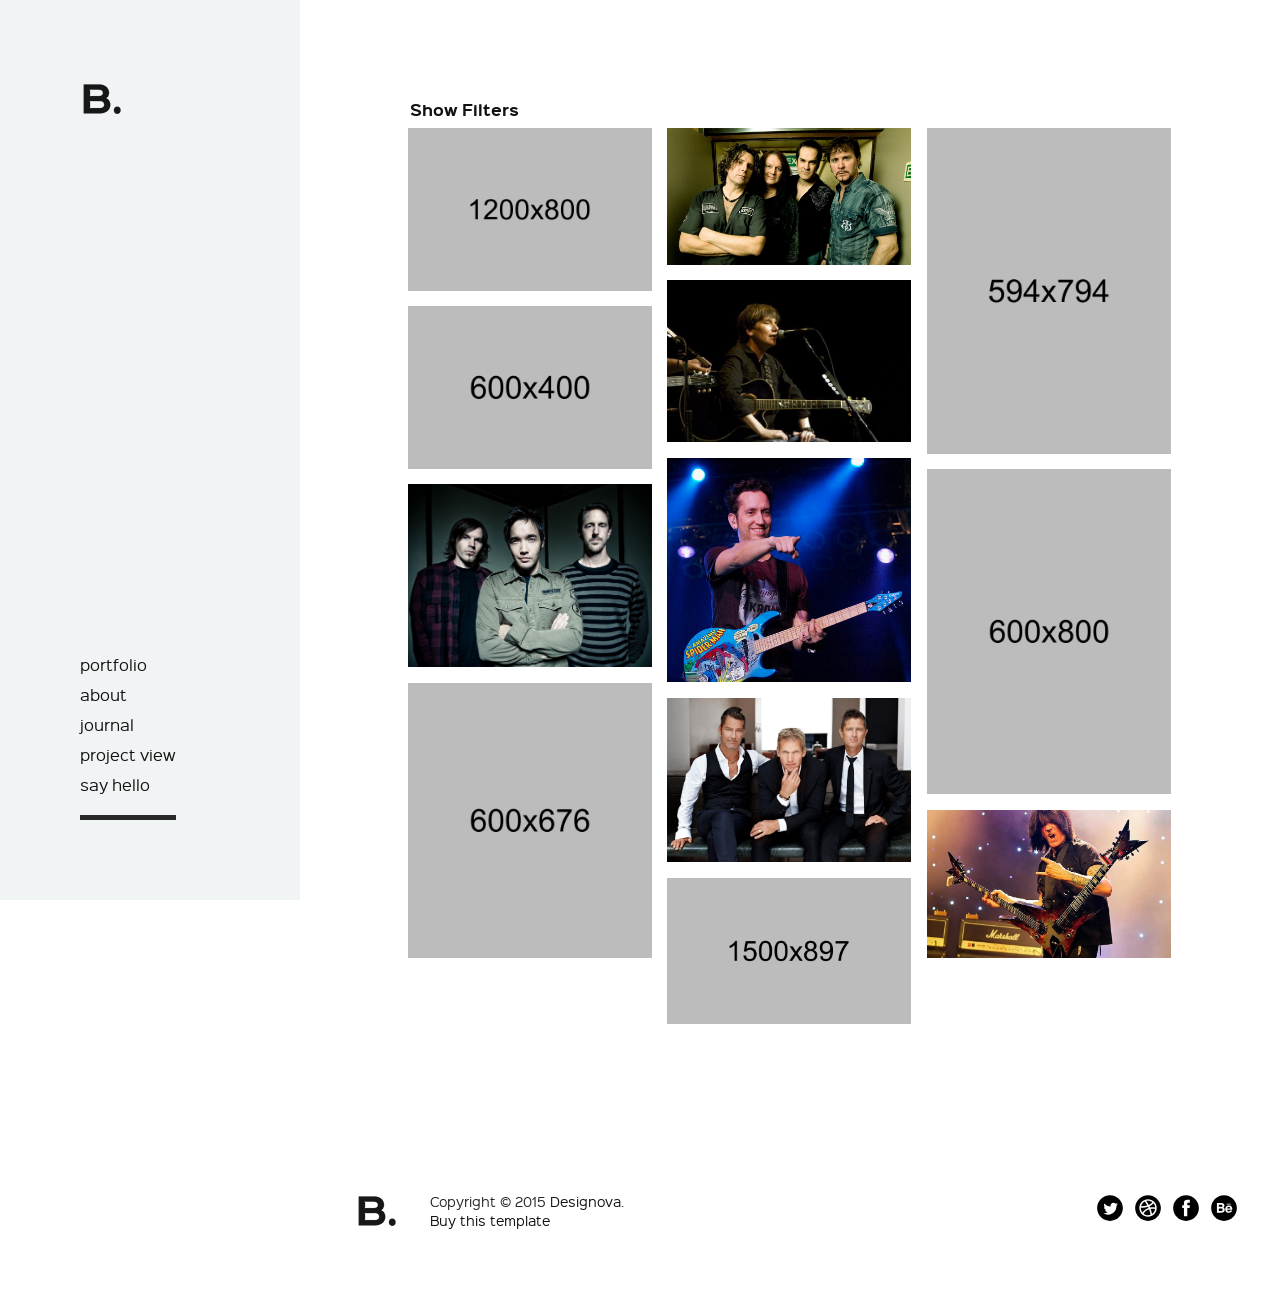
<file: adler/index02.html>
<!DOCTYPE html>
<html lang="en">

<head>

    <!-- Basic Page Info
  –––––––––––––––––––––––––––––––––––––––––––––––––– -->
    <meta charset="utf-8">
    <title>ADLER - Signature Edition | Premium Web Template from Designova</title>
    <meta name="description" content="basic - A signature theme from Designova">
    <meta name="author" content="Designova">

    <!-- Mobile Specific Metas
  –––––––––––––––––––––––––––––––––––––––––––––––––– -->
    <meta name="viewport" content="width=device-width, initial-scale=1.0">

    <!-- Favicon
  –––––––––––––––––––––––––––––––––––––––––––––––––– -->
    <link rel="icon" type="image/png" href="images/favicon.png" />

    <!-- FONT
  –––––––––––––––––––––––––––––––––––––––––––––––––– -->
    <link href='//fonts.googleapis.com/css?family=Raleway:400,300,600%7CMontserrat:400,700%7COpen+Sans:400,300,700,800' rel='stylesheet' type='text/css'>

    <!-- ICON FONTS
  –––––––––––––––––––––––––––––––––––––––––––––––––– -->
    <link rel="stylesheet" href="stylesheets/ionicons.min.css">
    <link rel="stylesheet" href="fonts/fonts.css">

    <!-- CSS
  –––––––––––––––––––––––––––––––––––––––––––––––––– -->
    <link rel="stylesheet" href="stylesheets/bootstrap.css">
    <link rel="stylesheet" href="stylesheets/isotope.css">
    <link rel="stylesheet" href="stylesheets/venobox.css">
    <link rel="stylesheet" href="stylesheets/sinister.css">
    <link rel="stylesheet" href="stylesheets/slimmenu.css">
    <link rel="stylesheet" href="stylesheets/main.css">
    <link rel="stylesheet" href="stylesheets/main-bg.css">
    <link rel="stylesheet" href="stylesheets/main-responsive.css">

    <!-- LESS
  –––––––––––––––––––––––––––––––––––––––––––––––––– -->
<!-- 
    <link rel="stylesheet/less" type="text/css" href="less/color.less">
    <link rel="stylesheet/less" type="text/css" href="less/fonts.less">
    <script src="less/less.min.js"></script> -->


</head>

<body>


    <!-- Preloader
  –––––––––––––––––––––––––––––––––––––––––––––––––– -->
    <div id="preloader" class="signature-adler">
        <div id="status"></div>
    </div>
    <!-- end : preloader -->
    
<!-- mobile only navigation : starts -->
<nav class="mobile-nav signature-adler">
            <ul class="slimmenu">
              <li>
                  <a href="index.html">home</a>
              </li> 
              <li>
                  <a class="sub-collapser" href="">portfolio</a>
                  <ul>
                    <li><a href="index01.html">fluid / 2 column</a></li>
                    <li><a href="index03.html">fluid / 3 column</a></li>
                    <li><a href="index05.html">fluid / multi column</a></li>
                    <li><a href="index04.html">spaced / 2 column</a></li>
                    <li><a href="index02.html">spaced / 3 column</a></li>
                  </ul>
              </li>
              <li><a href="about.html">about</a></li>
              <li><a href="journal.html">journal</a></li>
              <li>
                  <a class="sub-collapser" href="">project</a>
                  <ul>
                    <li><a href="project01.html">slider project</a></li>
                    <li><a href="project02.html">video project</a></li>
                    <li><a href="project03.html">parallax project</a></li>
                    <li><a href="project04.html">lightbox project</a></li>
                  </ul>
              </li>
              <li><a href="contact.html">say hello</a></li>
            </ul>
</nav>
<!-- mobile only navigation : ends -->


  
    <!-- Header
  –––––––––––––––––––––––––––––––––––––––––––––––––– -->
    <header class="masthead signature-adler silver-bg">
      <div class="masthead-inner">
        <a href="index.html"><img alt="" title="" src="images/logo.png"></a>
        <nav class="mastnav signature-adler">
          <ul class="main-menu signature-adler">
            <li>
                <a class="main-link font3 sub-menu-trigger" href="">portfolio</a>
                <div class="sub-menu font3">
                    <a href="index01.html">fluid / 2 column</a>
                    <a href="index03.html">fluid / 3 column</a>
                    <a href="index05.html">fluid / multi column</a>
                    <a href="index04.html">spaced / 2 column</a>
                    <a href="index02.html">spaced / 3 column</a>
                </div>
            </li>
            <li><a class="main-link font3" href="about.html">about</a></li>
            <li><a class="main-link font3" href="journal.html">journal</a></li>
            <li>
                <a class="main-link font3 sub-menu-trigger" href="">project view</a>
                <div class="sub-menu font3">
                    <a href="project01.html">slider project</a>
                    <a href="project02.html">video project</a>
                    <a href="project03.html">parallax project</a>
                    <a href="project04.html">lightbox project</a>
                </div>
            </li>
            <li><a class="main-link font3" href="contact.html">say hello</a></li>
          </ul>
        </nav>
      </div>
    </header>
    <!-- end : masthead -->



    <!-- MASTER CONTENT
  –––––––––––––––––––––––––––––––––––––––––––––––––– -->
    <section class="mastwrap signature-adler">
      <div class="inner-wrap">
        
      <section class="intro-01 signature-adler">

        <section class="filter-notification signature-adler">
            <a class="font3bold" href="#">Show Filters</a>
        </section>

        <!--works filter panel :starts -->
        <section id="works-filter-panel" class="works-filter-panel signature-adler halfheight dark-bg">
          <div class="valign">
            <div class="works-filter-wrap">
                <ul class="works-filter signature-adler text-left clearfix font3">
                    <li><a id="all" href="#" data-filter="*" class="active"><span>All</span></a></li><li><a href="#" data-filter=".branding"><span>Branding</span></a></li>
                    <li><a href="#" data-filter=".graphics"><span>Graphics</span></a></li>
                    <li><a href="#" data-filter=".logos"><span>Logos</span></a></li>
                    <li><a href="#" data-filter=".ui"><span>UI</span></a></li>
                    <li><a href="#" data-filter=".web"><span>Web</span></a></li>
                </ul>
            </div>
          </div>
        </section>
        <!-- works filter panel :ends -->

         <section id="works-container" class="works-container signature-adler works-masonry-container clearfix white-bg works-thumbnails-view">


              <!-- start : works-item -->
              <div class="works-item signature-adler ImageWrapper works-item-one-third-spaced zoom ui web">
                      <img data-no-retina alt="" title="" class="img-responsive" src="images/works/01.jpg"/>
                      <a  class="venobox" data-gall="portfolio-gallery" href="images/works/01.jpg">
                          <div class="works-item-inner ImageOverlayHe">
                            <p class="valign text-center"><span class="white font3">First Life</span></p>
                          </div>
                      </a>
              </div>
              <!-- end : works-item -->



              <!-- start : works-item -->
              <div class="works-item signature-adler ImageWrapper works-item-one-third-spaced info logos ui">
                      <img data-no-retina alt="" title="" class="img-responsive" src="images/works/02.jpg"/>
                      <a  href="project.html">
                          <div class="works-item-inner ImageOverlayHe">
                            <p class="valign text-center"><span class="white font3">Armani League</span></p>
                          </div>
                      </a>
              </div>
              <!-- end : works-item -->


              <!-- start : works-item -->
              <div class="works-item signature-adler ImageWrapper works-item-one-third-spaced zoom branding graphics">
                      <img data-no-retina alt="" title="" class="img-responsive" src="images/works/03.jpg"/>
                      <a  class="venobox" data-gall="portfolio-gallery" href="images/works/03.jpg">
                          <div class="works-item-inner ImageOverlayHe">
                            <p class="valign text-center"><span class="white font3">Venice Spa</span></p>
                          </div>
                      </a>
              </div>
              <!-- end : works-item -->

          <!-- start : works-item -->
              <div class="works-item signature-adler ImageWrapper works-item-one-third-spaced info web graphics">
                      <img data-no-retina alt="" title="" class="img-responsive" src="images/works/04.jpg"/>
                      <a  href="project.html">
                          <div class="works-item-inner ImageOverlayHe">
                            <p class="valign text-center"><span class="white font3">Madagascar</span></p>
                          </div>
                      </a>
              </div>
              <!-- end : works-item -->



              <!-- start : works-item -->
              <div class="works-item signature-adler ImageWrapper works-item-one-third-spaced zoom branding">
                      <img data-no-retina alt="" title="" class="img-responsive" src="images/works/05.jpg"/>
                      <a  class="venobox" data-gall="portfolio-gallery" href="images/works/05.jpg">
                          <div class="works-item-inner ImageOverlayHe">
                            <p class="valign text-center"><span class="white font3">Antilop Studio</span></p>
                          </div>
                      </a>
              </div>
              <!-- end : works-item -->




              <!-- start : works-item -->
              <div class="works-item signature-adler ImageWrapper works-item-one-third-spaced info logos">
                      <img data-no-retina alt="" title="" class="img-responsive" src="images/works/07.jpg"/>
                      <a  href="project.html">
                          <div class="works-item-inner ImageOverlayHe">
                            <p class="valign text-center"><span class="white font3">Aura La Forte</span></p>
                          </div>
                      </a>
              </div>
              <!-- end : works-item -->



              <!-- start : works-item -->
              <div class="works-item signature-adler ImageWrapper works-item-one-third-spaced zoom logos ui">
                      <img data-no-retina alt="" title="" class="img-responsive" src="images/works/08.jpg"/>
                      <a  class="venobox" data-gall="portfolio-gallery" href="images/works/08.jpg">
                          <div class="works-item-inner ImageOverlayHe">
                            <p class="valign text-center"><span class="white font3">Revero Republic</span></p>
                          </div>
                      </a>
              </div>
              <!-- end : works-item -->



              <!-- start : works-item -->
              <div class="works-item signature-adler ImageWrapper works-item-one-third-spaced info web">
                      <img data-no-retina alt="" title="" class="img-responsive" src="images/works/06.jpg"/>
                      <a  href="project.html">
                          <div class="works-item-inner ImageOverlayHe">
                            <p class="valign text-center"><span class="white font3">Campstreak</span></p>
                          </div>
                      </a>
              </div>
              <!-- end : works-item -->




               <!-- start : works-item -->
              <div class="works-item signature-adler ImageWrapper works-item-one-third-spaced zoom logos graphics">
                      <img data-no-retina alt="" title="" class="img-responsive" src="images/works/09.jpg"/>
                      <a  class="venobox" data-gall="portfolio-gallery" href="images/works/09.jpg">
                          <div class="works-item-inner ImageOverlayHe">
                            <p class="valign text-center"><span class="white font3">Novatell</span></p>
                          </div>
                      </a>
              </div>
              <!-- end : works-item -->



              <!-- start : works-item -->
              <div class="works-item signature-adler ImageWrapper works-item-one-third-spaced info branding">
                      <img data-no-retina alt="" title="" class="img-responsive" src="images/works/10.jpg"/>
                      <a  href="project.html">
                          <div class="works-item-inner ImageOverlayHe">
                            <p class="valign text-center"><span class="white font3">Adjoint34</span></p>
                          </div>
                      </a>
              </div>
              <!-- end : works-item -->


              <!-- start : works-item -->
              <div class="works-item signature-adler ImageWrapper works-item-one-third-spaced info branding">
                      <img data-no-retina alt="" title="" class="img-responsive" src="images/works/11.jpg"/>
                      <a  href="project.html">
                          <div class="works-item-inner ImageOverlayHe">
                            <p class="valign text-center"><span class="white font3">F.J.S</span></p>
                          </div>
                      </a>
              </div>
              <!-- end : works-item -->


              <!-- start : works-item -->
              <div class="works-item signature-adler ImageWrapper works-item-one-third-spaced zoom branding">
                      <img data-no-retina alt="" title="" class="img-responsive" src="images/works/12.jpg"/>
                      <a  class="venobox" data-gall="portfolio-gallery" href="images/works/12.jpg">
                          <div class="works-item-inner ImageOverlayHe">
                            <p class="valign text-center"><span class="white font3">Majority</span></p>
                          </div>
                      </a>
              </div>
              <!-- end : works-item -->

              



            </section>
            <!-- end : works-container -->

  </section>

      </div>
    <!-- end : inner-wrap -->


    <!-- FOOTER
  –––––––––––––––––––––––––––––––––––––––––––––––––– -->
    <footer class="mastfoot signature-adler white-bg">
      <div class="container-fluid">
        
        <div class="row">
              <article class="col-md-1 text-left">
                    <img data-no-retina alt="" title="" class="img-responsive" src="images/logo.png"/>
              </article>
              <article class="credits col-md-5  text-left">
                  <p class="font3 dark">Copyright &copy; 2015 <a target="_blank" href="http://wwww.designova.net">Designova</a>.<br/><a target="_blank" href="http://themeforest.net/user/designova/portfolio">Buy this template</a></p>
              </article>
              <ul class="foot-social col-md-6 text-right">
                <li><a href="#"><img data-no-retina alt="" title="" src="images/social/01.svg"/></a></li>
                <li><a href="#"><img data-no-retina alt="" title="" src="images/social/02.svg"/></a></li>
                <li><a href="#"><img data-no-retina alt="" title="" src="images/social/03.svg"/></a></li>
                <li><a href="#"><img data-no-retina alt="" title="" src="images/social/04.svg"/></a></li>
              </ul>
        </div>

      </div>
    </footer>
    <!-- end : mastfoot -->




    </section>
    <!-- end : mastwrap -->




    <!-- End Layout
  –––––––––––––––––––––––––––––––––––––––––––––––––– -->

    <!-- JS
    –––––––––––––––––––––––––––––––––––––––––––––––––– -->
    <script src="javascripts/libs/common.js"></script>
    <script src="javascripts/libs/bootstrap.min.js"></script>
    <script src="javascripts/custom/main.js"></script>

</body>

</html>
</file>
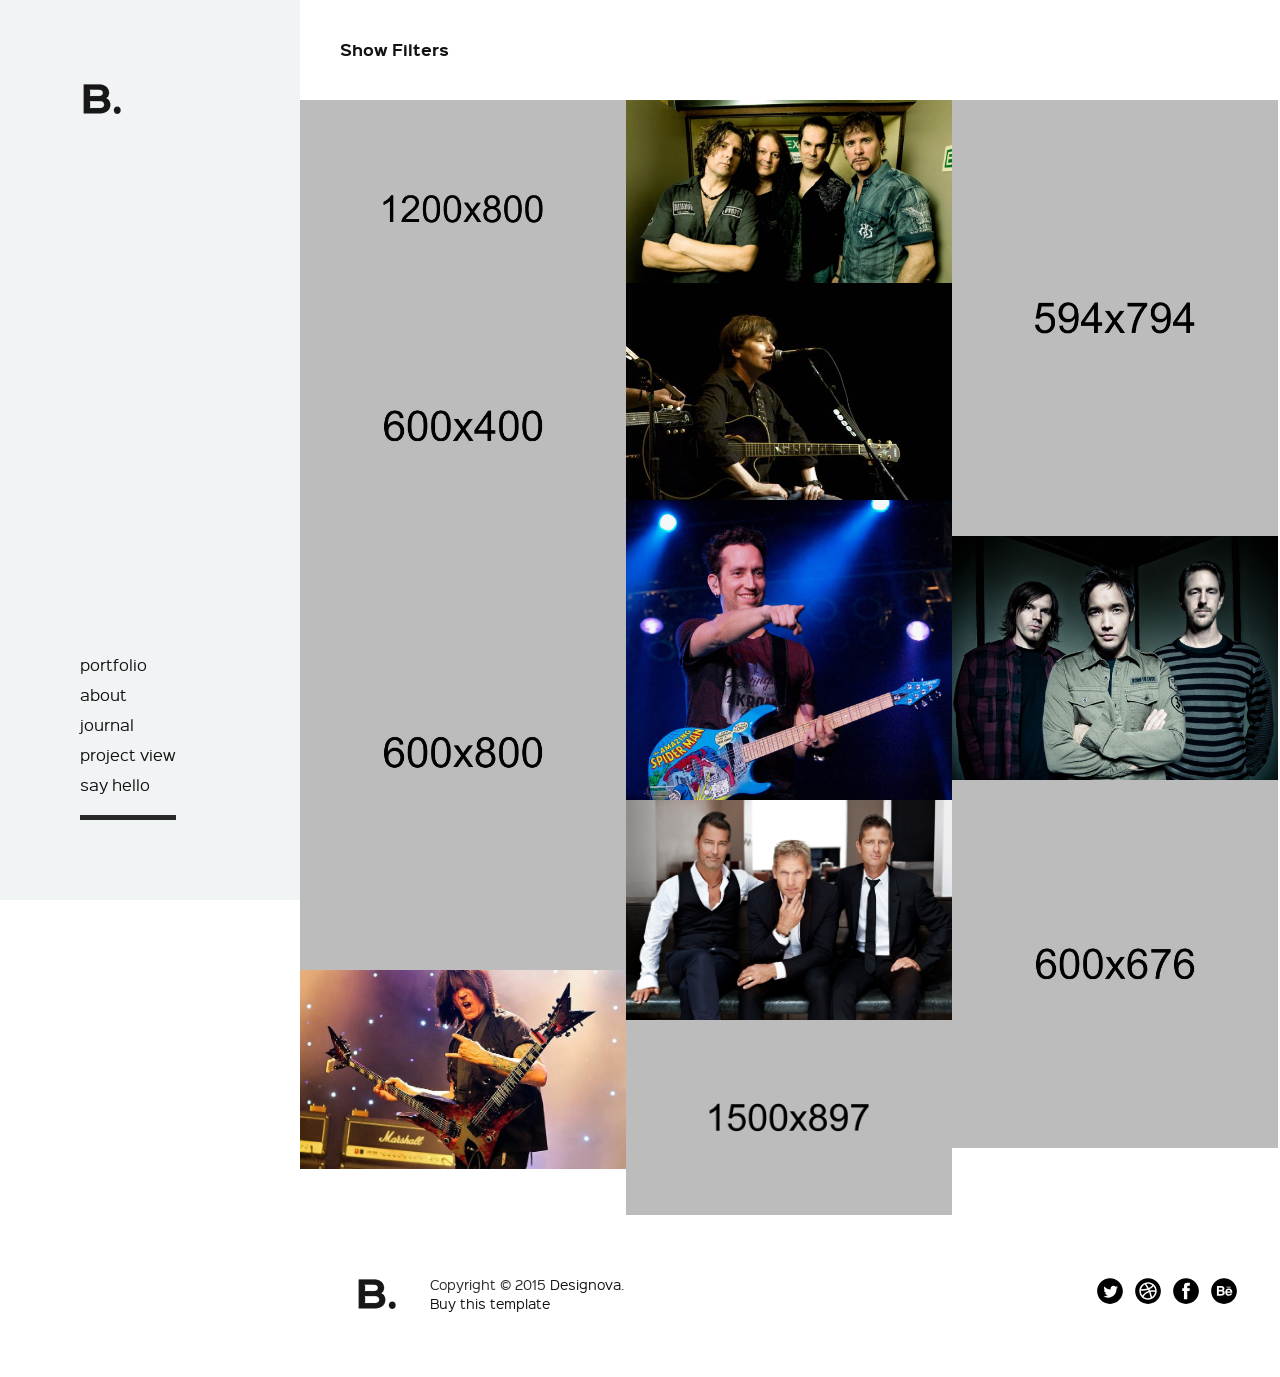
<file: adler/index03.html>
<!DOCTYPE html>
<html lang="en">

<head>

    <!-- Basic Page Info
  –––––––––––––––––––––––––––––––––––––––––––––––––– -->
    <meta charset="utf-8">
    <title>ADLER - Signature Edition | Premium Web Template from Designova</title>
    <meta name="description" content="basic - A signature theme from Designova">
    <meta name="author" content="Designova">

    <!-- Mobile Specific Metas
  –––––––––––––––––––––––––––––––––––––––––––––––––– -->
    <meta name="viewport" content="width=device-width, initial-scale=1.0">

    <!-- Favicon
  –––––––––––––––––––––––––––––––––––––––––––––––––– -->
    <link rel="icon" type="image/png" href="images/favicon.png" />

    <!-- FONT
  –––––––––––––––––––––––––––––––––––––––––––––––––– -->
    <link href='//fonts.googleapis.com/css?family=Raleway:400,300,600%7CMontserrat:400,700%7COpen+Sans:400,300,700,800' rel='stylesheet' type='text/css'>

    <!-- ICON FONTS
  –––––––––––––––––––––––––––––––––––––––––––––––––– -->
    <link rel="stylesheet" href="stylesheets/ionicons.min.css">
    <link rel="stylesheet" href="fonts/fonts.css">

    <!-- CSS
  –––––––––––––––––––––––––––––––––––––––––––––––––– -->
    <link rel="stylesheet" href="stylesheets/bootstrap.css">
    <link rel="stylesheet" href="stylesheets/isotope.css">
    <link rel="stylesheet" href="stylesheets/venobox.css">
    <link rel="stylesheet" href="stylesheets/sinister.css">
    <link rel="stylesheet" href="stylesheets/slimmenu.css">
    <link rel="stylesheet" href="stylesheets/main.css">
    <link rel="stylesheet" href="stylesheets/main-bg.css">
    <link rel="stylesheet" href="stylesheets/main-responsive.css">

    <!-- LESS
  –––––––––––––––––––––––––––––––––––––––––––––––––– -->
<!-- 
    <link rel="stylesheet/less" type="text/css" href="less/color.less">
    <link rel="stylesheet/less" type="text/css" href="less/fonts.less">
    <script src="less/less.min.js"></script> -->


</head>

<body>


    <!-- Preloader
  –––––––––––––––––––––––––––––––––––––––––––––––––– -->
    <div id="preloader" class="signature-adler">
        <div id="status"></div>
    </div>
    <!-- end : preloader -->
    
<!-- mobile only navigation : starts -->
<nav class="mobile-nav signature-adler">
            <ul class="slimmenu">
              <li>
                  <a href="index.html">home</a>
              </li> 
              <li>
                  <a class="sub-collapser" href="">portfolio</a>
                  <ul>
                    <li><a href="index01.html">fluid / 2 column</a></li>
                    <li><a href="index03.html">fluid / 3 column</a></li>
                    <li><a href="index05.html">fluid / multi column</a></li>
                    <li><a href="index04.html">spaced / 2 column</a></li>
                    <li><a href="index02.html">spaced / 3 column</a></li>
                  </ul>
              </li>
              <li><a href="about.html">about</a></li>
              <li><a href="journal.html">journal</a></li>
              <li>
                  <a class="sub-collapser" href="">project</a>
                  <ul>
                    <li><a href="project01.html">slider project</a></li>
                    <li><a href="project02.html">video project</a></li>
                    <li><a href="project03.html">parallax project</a></li>
                    <li><a href="project04.html">lightbox project</a></li>
                  </ul>
              </li>
              <li><a href="contact.html">say hello</a></li>
            </ul>
</nav>
<!-- mobile only navigation : ends -->



    <!-- Header
  –––––––––––––––––––––––––––––––––––––––––––––––––– -->
    <header class="masthead signature-adler silver-bg">
      <div class="masthead-inner">
        <a href="index.html"><img alt="" title="" src="images/logo.png"></a>
        <nav class="mastnav signature-adler">
          <ul class="main-menu signature-adler">
            <li>
                <a class="main-link font3 sub-menu-trigger" href="">portfolio</a>
                <div class="sub-menu font3">
                    <a href="index01.html">fluid / 2 column</a>
                    <a href="index03.html">fluid / 3 column</a>
                    <a href="index05.html">fluid / multi column</a>
                    <a href="index04.html">spaced / 2 column</a>
                    <a href="index02.html">spaced / 3 column</a>
                </div>
            </li>
            <li><a class="main-link font3" href="about.html">about</a></li>
            <li><a class="main-link font3" href="journal.html">journal</a></li>
            <li>
                <a class="main-link font3 sub-menu-trigger" href="">project view</a>
                <div class="sub-menu font3">
                    <a href="project01.html">slider project</a>
                    <a href="project02.html">video project</a>
                    <a href="project03.html">parallax project</a>
                    <a href="project04.html">lightbox project</a>
                </div>
            </li>
            <li><a class="main-link font3" href="contact.html">say hello</a></li>
          </ul>
        </nav>
      </div>
    </header>
    <!-- end : masthead -->



    <!-- MASTER CONTENT
  –––––––––––––––––––––––––––––––––––––––––––––––––– -->
    <section class="mastwrap signature-adler">
      <div class="inner-wrap no-pad">
        
      <section class="intro-01 signature-adler">

        <section class="filter-notification signature-adler pad-top-quarter pad-bottom-quarter pad-left-quarter">
            <a class="font3bold" href="#">Show Filters</a>
        </section>

        <!--works filter panel :starts -->
        <section id="works-filter-panel" class="works-filter-panel signature-adler halfheight dark-bg">
          <div class="valign">
            <div class="works-filter-wrap">
                <ul class="works-filter signature-adler text-left clearfix font3">
                    <li><a id="all" href="#" data-filter="*" class="active"><span>All</span></a></li><li><a href="#" data-filter=".branding"><span>Branding</span></a></li>
                    <li><a href="#" data-filter=".graphics"><span>Graphics</span></a></li>
                    <li><a href="#" data-filter=".logos"><span>Logos</span></a></li>
                    <li><a href="#" data-filter=".ui"><span>UI</span></a></li>
                    <li><a href="#" data-filter=".web"><span>Web</span></a></li>
                </ul>
            </div>
          </div>
        </section>
        <!-- works filter panel :ends -->

         <section id="works-container" class="works-container signature-adler works-masonry-container clearfix white-bg works-thumbnails-view">


              <!-- start : works-item -->
              <div class="works-item signature-adler ImageWrapper works-item-one-third zoom ui web">
                      <img data-no-retina alt="" title="" class="img-responsive" src="images/works/01.jpg"/>
                      <a  class="venobox" data-gall="portfolio-gallery" href="images/works/01.jpg">
                          <div class="works-item-inner ImageOverlayHe">
                            <p class="valign text-center"><span class="white font3">First Life</span></p>
                          </div>
                      </a>
              </div>
              <!-- end : works-item -->



              <!-- start : works-item -->
              <div class="works-item signature-adler ImageWrapper works-item-one-third info logos ui">
                      <img data-no-retina alt="" title="" class="img-responsive" src="images/works/02.jpg"/>
                      <a  href="project.html">
                          <div class="works-item-inner ImageOverlayHe">
                            <p class="valign text-center"><span class="white font3">Armani League</span></p>
                          </div>
                      </a>
              </div>
              <!-- end : works-item -->


              <!-- start : works-item -->
              <div class="works-item signature-adler ImageWrapper works-item-one-third zoom branding graphics">
                      <img data-no-retina alt="" title="" class="img-responsive" src="images/works/03.jpg"/>
                      <a  class="venobox" data-gall="portfolio-gallery" href="images/works/03.jpg">
                          <div class="works-item-inner ImageOverlayHe">
                            <p class="valign text-center"><span class="white font3">Venice Spa</span></p>
                          </div>
                      </a>
              </div>
              <!-- end : works-item -->

          <!-- start : works-item -->
              <div class="works-item signature-adler ImageWrapper works-item-one-third info web graphics">
                      <img data-no-retina alt="" title="" class="img-responsive" src="images/works/04.jpg"/>
                      <a  href="project.html">
                          <div class="works-item-inner ImageOverlayHe">
                            <p class="valign text-center"><span class="white font3">Madagascar</span></p>
                          </div>
                      </a>
              </div>
              <!-- end : works-item -->



              <!-- start : works-item -->
              <div class="works-item signature-adler ImageWrapper works-item-one-third zoom branding">
                      <img data-no-retina alt="" title="" class="img-responsive" src="images/works/05.jpg"/>
                      <a  class="venobox" data-gall="portfolio-gallery" href="images/works/05.jpg">
                          <div class="works-item-inner ImageOverlayHe">
                            <p class="valign text-center"><span class="white font3">Antilop Studio</span></p>
                          </div>
                      </a>
              </div>
              <!-- end : works-item -->




              <!-- start : works-item -->
              <div class="works-item signature-adler ImageWrapper works-item-one-third info logos">
                      <img data-no-retina alt="" title="" class="img-responsive" src="images/works/07.jpg"/>
                      <a  href="project.html">
                          <div class="works-item-inner ImageOverlayHe">
                            <p class="valign text-center"><span class="white font3">Aura La Forte</span></p>
                          </div>
                      </a>
              </div>
              <!-- end : works-item -->



              <!-- start : works-item -->
              <div class="works-item signature-adler ImageWrapper works-item-one-third zoom logos ui">
                      <img data-no-retina alt="" title="" class="img-responsive" src="images/works/08.jpg"/>
                      <a  class="venobox" data-gall="portfolio-gallery" href="images/works/08.jpg">
                          <div class="works-item-inner ImageOverlayHe">
                            <p class="valign text-center"><span class="white font3">Revero Republic</span></p>
                          </div>
                      </a>
              </div>
              <!-- end : works-item -->



              <!-- start : works-item -->
              <div class="works-item signature-adler ImageWrapper works-item-one-third info web">
                      <img data-no-retina alt="" title="" class="img-responsive" src="images/works/06.jpg"/>
                      <a  href="project.html">
                          <div class="works-item-inner ImageOverlayHe">
                            <p class="valign text-center"><span class="white font3">Campstreak</span></p>
                          </div>
                      </a>
              </div>
              <!-- end : works-item -->




               <!-- start : works-item -->
              <div class="works-item signature-adler ImageWrapper works-item-one-third zoom logos graphics">
                      <img data-no-retina alt="" title="" class="img-responsive" src="images/works/09.jpg"/>
                      <a  class="venobox" data-gall="portfolio-gallery" href="images/works/09.jpg">
                          <div class="works-item-inner ImageOverlayHe">
                            <p class="valign text-center"><span class="white font3">Novatell</span></p>
                          </div>
                      </a>
              </div>
              <!-- end : works-item -->



              <!-- start : works-item -->
              <div class="works-item signature-adler ImageWrapper works-item-one-third info branding">
                      <img data-no-retina alt="" title="" class="img-responsive" src="images/works/10.jpg"/>
                      <a  href="project.html">
                          <div class="works-item-inner ImageOverlayHe">
                            <p class="valign text-center"><span class="white font3">Adjoint34</span></p>
                          </div>
                      </a>
              </div>
              <!-- end : works-item -->


              <!-- start : works-item -->
              <div class="works-item signature-adler ImageWrapper works-item-one-third info branding">
                      <img data-no-retina alt="" title="" class="img-responsive" src="images/works/11.jpg"/>
                      <a  href="project.html">
                          <div class="works-item-inner ImageOverlayHe">
                            <p class="valign text-center"><span class="white font3">F.J.S</span></p>
                          </div>
                      </a>
              </div>
              <!-- end : works-item -->


              <!-- start : works-item -->
              <div class="works-item signature-adler ImageWrapper works-item-one-third zoom branding">
                      <img data-no-retina alt="" title="" class="img-responsive" src="images/works/12.jpg"/>
                      <a  class="venobox" data-gall="portfolio-gallery" href="images/works/12.jpg">
                          <div class="works-item-inner ImageOverlayHe">
                            <p class="valign text-center"><span class="white font3">Majority</span></p>
                          </div>
                      </a>
              </div>
              <!-- end : works-item -->

              



            </section>
            <!-- end : works-container -->

  </section>

      </div>
    <!-- end : inner-wrap -->


    <!-- FOOTER
  –––––––––––––––––––––––––––––––––––––––––––––––––– -->
    <footer class="mastfoot signature-adler white-bg">
      <div class="container-fluid">
        
        <div class="row">
              <article class="col-md-1 text-left">
                    <img data-no-retina alt="" title="" class="img-responsive" src="images/logo.png"/>
              </article>
              <article class="credits col-md-5  text-left">
                  <p class="font3 dark">Copyright &copy; 2015 <a target="_blank" href="http://wwww.designova.net">Designova</a>.<br/><a target="_blank" href="http://themeforest.net/user/designova/portfolio">Buy this template</a></p>
              </article>
              <ul class="foot-social col-md-6 text-right">
                <li><a href="#"><img data-no-retina alt="" title="" src="images/social/01.svg"/></a></li>
                <li><a href="#"><img data-no-retina alt="" title="" src="images/social/02.svg"/></a></li>
                <li><a href="#"><img data-no-retina alt="" title="" src="images/social/03.svg"/></a></li>
                <li><a href="#"><img data-no-retina alt="" title="" src="images/social/04.svg"/></a></li>
              </ul>
        </div>

      </div>
    </footer>
    <!-- end : mastfoot -->




    </section>
    <!-- end : mastwrap -->




    <!-- End Layout
  –––––––––––––––––––––––––––––––––––––––––––––––––– -->

    <!-- JS
    –––––––––––––––––––––––––––––––––––––––––––––––––– -->
    <script src="javascripts/libs/common.js"></script>
    <script src="javascripts/libs/bootstrap.min.js"></script>
    <script src="javascripts/custom/main.js"></script>

</body>

</html>
</file>
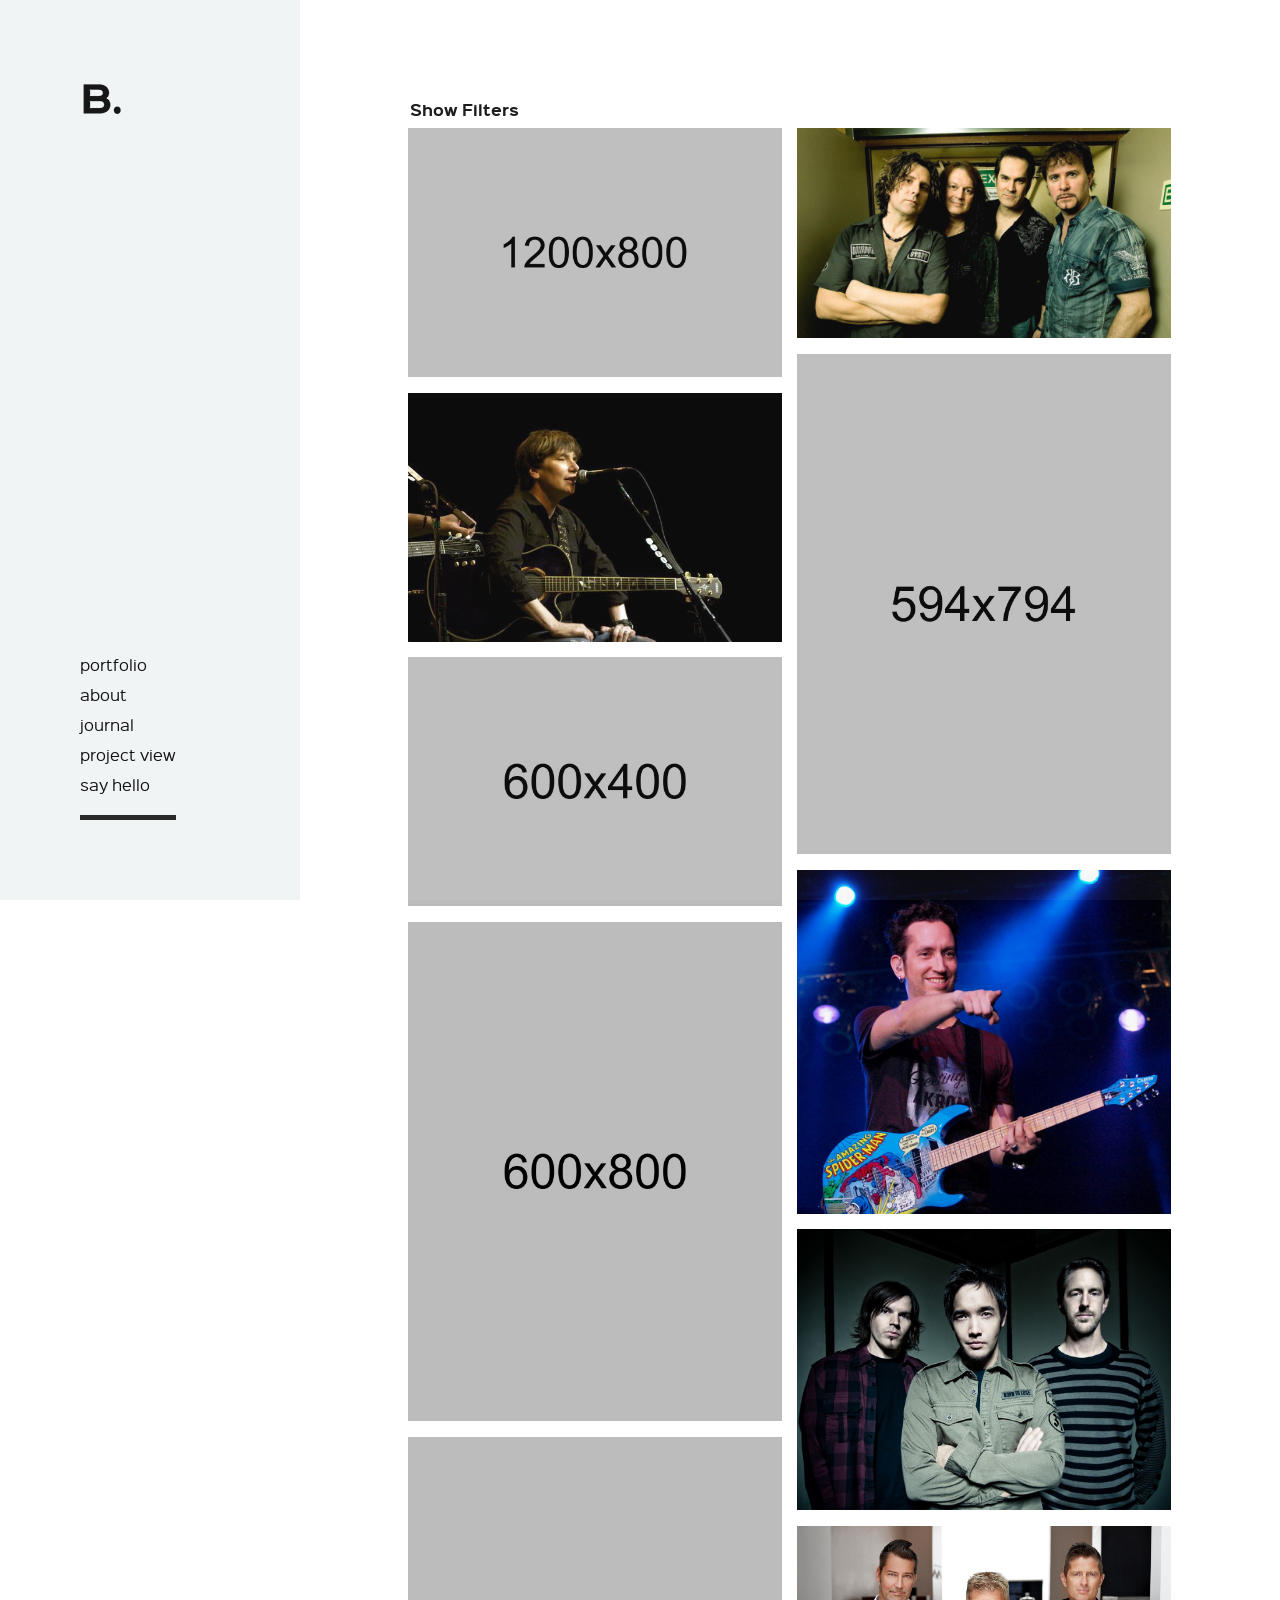
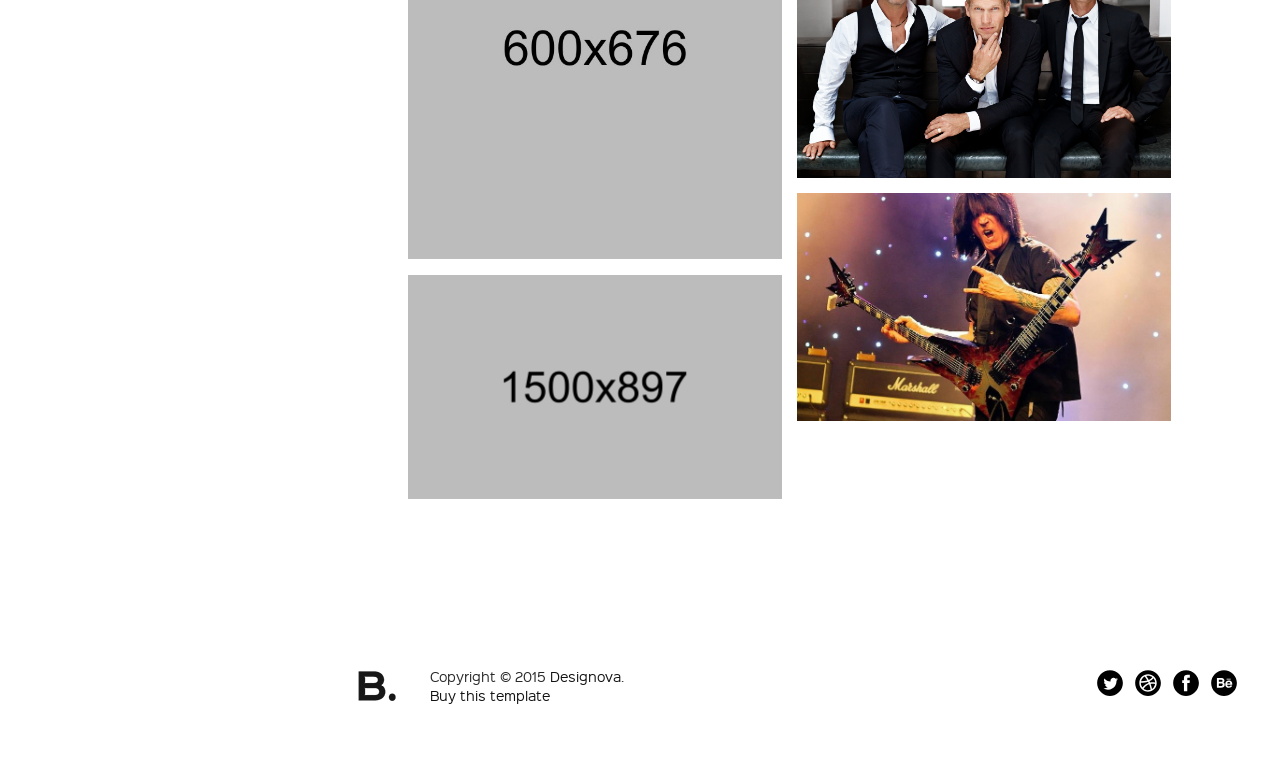
<file: adler/index04.html>
<!DOCTYPE html>
<html lang="en">

<head>

    <!-- Basic Page Info
  –––––––––––––––––––––––––––––––––––––––––––––––––– -->
    <meta charset="utf-8">
    <title>ADLER - Signature Edition | Premium Web Template from Designova</title>
    <meta name="description" content="basic - A signature theme from Designova">
    <meta name="author" content="Designova">

    <!-- Mobile Specific Metas
  –––––––––––––––––––––––––––––––––––––––––––––––––– -->
    <meta name="viewport" content="width=device-width, initial-scale=1.0">

    <!-- Favicon
  –––––––––––––––––––––––––––––––––––––––––––––––––– -->
    <link rel="icon" type="image/png" href="images/favicon.png" />

    <!-- FONT
  –––––––––––––––––––––––––––––––––––––––––––––––––– -->
    <link href='//fonts.googleapis.com/css?family=Raleway:400,300,600%7CMontserrat:400,700%7COpen+Sans:400,300,700,800' rel='stylesheet' type='text/css'>

    <!-- ICON FONTS
  –––––––––––––––––––––––––––––––––––––––––––––––––– -->
    <link rel="stylesheet" href="stylesheets/ionicons.min.css">
    <link rel="stylesheet" href="fonts/fonts.css">

    <!-- CSS
  –––––––––––––––––––––––––––––––––––––––––––––––––– -->
    <link rel="stylesheet" href="stylesheets/bootstrap.css">
    <link rel="stylesheet" href="stylesheets/isotope.css">
    <link rel="stylesheet" href="stylesheets/venobox.css">
    <link rel="stylesheet" href="stylesheets/sinister.css">
    <link rel="stylesheet" href="stylesheets/slimmenu.css">
    <link rel="stylesheet" href="stylesheets/main.css">
    <link rel="stylesheet" href="stylesheets/main-bg.css">
    <link rel="stylesheet" href="stylesheets/main-responsive.css">

    <!-- LESS
  –––––––––––––––––––––––––––––––––––––––––––––––––– -->
<!-- 
    <link rel="stylesheet/less" type="text/css" href="less/color.less">
    <link rel="stylesheet/less" type="text/css" href="less/fonts.less">
    <script src="less/less.min.js"></script> -->


</head>

<body>


    <!-- Preloader
  –––––––––––––––––––––––––––––––––––––––––––––––––– -->
    <div id="preloader" class="signature-adler">
        <div id="status"></div>
    </div>
    <!-- end : preloader -->
    
<!-- mobile only navigation : starts -->
<nav class="mobile-nav signature-adler">
            <ul class="slimmenu">
              <li>
                  <a href="index.html">home</a>
              </li> 
              <li>
                  <a class="sub-collapser" href="">portfolio</a>
                  <ul>
                    <li><a href="index01.html">fluid / 2 column</a></li>
                    <li><a href="index03.html">fluid / 3 column</a></li>
                    <li><a href="index05.html">fluid / multi column</a></li>
                    <li><a href="index04.html">spaced / 2 column</a></li>
                    <li><a href="index02.html">spaced / 3 column</a></li>
                  </ul>
              </li>
              <li><a href="about.html">about</a></li>
              <li><a href="journal.html">journal</a></li>
              <li>
                  <a class="sub-collapser" href="">project</a>
                  <ul>
                    <li><a href="project01.html">slider project</a></li>
                    <li><a href="project02.html">video project</a></li>
                    <li><a href="project03.html">parallax project</a></li>
                    <li><a href="project04.html">lightbox project</a></li>
                  </ul>
              </li>
              <li><a href="contact.html">say hello</a></li>
            </ul>
</nav>
<!-- mobile only navigation : ends -->



    <!-- Header
  –––––––––––––––––––––––––––––––––––––––––––––––––– -->
    <header class="masthead signature-adler silver-bg">
      <div class="masthead-inner">
        <a href="index.html"><img alt="" title="" src="images/logo.png"></a>
        <nav class="mastnav signature-adler">
          <ul class="main-menu signature-adler">
            <li>
                <a class="main-link font3 sub-menu-trigger" href="">portfolio</a>
                <div class="sub-menu font3">
                    <a href="index01.html">fluid / 2 column</a>
                    <a href="index03.html">fluid / 3 column</a>
                    <a href="index05.html">fluid / multi column</a>
                    <a href="index04.html">spaced / 2 column</a>
                    <a href="index02.html">spaced / 3 column</a>
                </div>
            </li>
            <li><a class="main-link font3" href="about.html">about</a></li>
            <li><a class="main-link font3" href="journal.html">journal</a></li>
            <li>
                <a class="main-link font3 sub-menu-trigger" href="">project view</a>
                <div class="sub-menu font3">
                    <a href="project01.html">slider project</a>
                    <a href="project02.html">video project</a>
                    <a href="project03.html">parallax project</a>
                    <a href="project04.html">lightbox project</a>
                </div>
            </li>
            <li><a class="main-link font3" href="contact.html">say hello</a></li>
          </ul>
        </nav>
      </div>
    </header>
    <!-- end : masthead -->



    <!-- MASTER CONTENT
  –––––––––––––––––––––––––––––––––––––––––––––––––– -->
    <section class="mastwrap signature-adler">
      <div class="inner-wrap">
        
      <section class="intro-01 signature-adler">

        <section class="filter-notification signature-adler">
            <a class="font3bold" href="#">Show Filters</a>
        </section>

        <!--works filter panel :starts -->
        <section id="works-filter-panel" class="works-filter-panel signature-adler halfheight dark-bg">
          <div class="valign">
            <div class="works-filter-wrap">
                <ul class="works-filter signature-adler text-left clearfix font3">
                    <li><a id="all" href="#" data-filter="*" class="active"><span>All</span></a></li><li><a href="#" data-filter=".branding"><span>Branding</span></a></li>
                    <li><a href="#" data-filter=".graphics"><span>Graphics</span></a></li>
                    <li><a href="#" data-filter=".logos"><span>Logos</span></a></li>
                    <li><a href="#" data-filter=".ui"><span>UI</span></a></li>
                    <li><a href="#" data-filter=".web"><span>Web</span></a></li>
                </ul>
            </div>
          </div>
        </section>
        <!-- works filter panel :ends -->

         <section id="works-container" class="works-container signature-adler works-masonry-container clearfix white-bg works-thumbnails-view">


              <!-- start : works-item -->
              <div class="works-item signature-adler ImageWrapper works-item-one-half-spaced zoom ui web">
                      <img data-no-retina alt="" title="" class="img-responsive" src="images/works/01.jpg"/>
                      <a  class="venobox" data-gall="portfolio-gallery" href="images/works/01.jpg">
                          <div class="works-item-inner ImageOverlayHe">
                            <p class="valign text-center"><span class="white font3">First Life</span></p>
                          </div>
                      </a>
              </div>
              <!-- end : works-item -->



              <!-- start : works-item -->
              <div class="works-item signature-adler ImageWrapper works-item-one-half-spaced info logos ui">
                      <img data-no-retina alt="" title="" class="img-responsive" src="images/works/02.jpg"/>
                      <a  href="project.html">
                          <div class="works-item-inner ImageOverlayHe">
                            <p class="valign text-center"><span class="white font3">Armani League</span></p>
                          </div>
                      </a>
              </div>
              <!-- end : works-item -->


              <!-- start : works-item -->
              <div class="works-item signature-adler ImageWrapper works-item-one-half-spaced zoom branding graphics">
                      <img data-no-retina alt="" title="" class="img-responsive" src="images/works/03.jpg"/>
                      <a  class="venobox" data-gall="portfolio-gallery" href="images/works/03.jpg">
                          <div class="works-item-inner ImageOverlayHe">
                            <p class="valign text-center"><span class="white font3">Venice Spa</span></p>
                          </div>
                      </a>
              </div>
              <!-- end : works-item -->

          <!-- start : works-item -->
              <div class="works-item signature-adler ImageWrapper works-item-one-half-spaced info web graphics">
                      <img data-no-retina alt="" title="" class="img-responsive" src="images/works/04.jpg"/>
                      <a  href="project.html">
                          <div class="works-item-inner ImageOverlayHe">
                            <p class="valign text-center"><span class="white font3">Madagascar</span></p>
                          </div>
                      </a>
              </div>
              <!-- end : works-item -->



              <!-- start : works-item -->
              <div class="works-item signature-adler ImageWrapper works-item-one-half-spaced zoom branding">
                      <img data-no-retina alt="" title="" class="img-responsive" src="images/works/05.jpg"/>
                      <a  class="venobox" data-gall="portfolio-gallery" href="images/works/05.jpg">
                          <div class="works-item-inner ImageOverlayHe">
                            <p class="valign text-center"><span class="white font3">Antilop Studio</span></p>
                          </div>
                      </a>
              </div>
              <!-- end : works-item -->




              <!-- start : works-item -->
              <div class="works-item signature-adler ImageWrapper works-item-one-half-spaced info logos">
                      <img data-no-retina alt="" title="" class="img-responsive" src="images/works/07.jpg"/>
                      <a  href="project.html">
                          <div class="works-item-inner ImageOverlayHe">
                            <p class="valign text-center"><span class="white font3">Aura La Forte</span></p>
                          </div>
                      </a>
              </div>
              <!-- end : works-item -->



              <!-- start : works-item -->
              <div class="works-item signature-adler ImageWrapper works-item-one-half-spaced zoom logos ui">
                      <img data-no-retina alt="" title="" class="img-responsive" src="images/works/08.jpg"/>
                      <a  class="venobox" data-gall="portfolio-gallery" href="images/works/08.jpg">
                          <div class="works-item-inner ImageOverlayHe">
                            <p class="valign text-center"><span class="white font3">Revero Republic</span></p>
                          </div>
                      </a>
              </div>
              <!-- end : works-item -->



              <!-- start : works-item -->
              <div class="works-item signature-adler ImageWrapper works-item-one-half-spaced info web">
                      <img data-no-retina alt="" title="" class="img-responsive" src="images/works/06.jpg"/>
                      <a  href="project.html">
                          <div class="works-item-inner ImageOverlayHe">
                            <p class="valign text-center"><span class="white font3">Campstreak</span></p>
                          </div>
                      </a>
              </div>
              <!-- end : works-item -->




               <!-- start : works-item -->
              <div class="works-item signature-adler ImageWrapper works-item-one-half-spaced zoom logos graphics">
                      <img data-no-retina alt="" title="" class="img-responsive" src="images/works/09.jpg"/>
                      <a  class="venobox" data-gall="portfolio-gallery" href="images/works/09.jpg">
                          <div class="works-item-inner ImageOverlayHe">
                            <p class="valign text-center"><span class="white font3">Novatell</span></p>
                          </div>
                      </a>
              </div>
              <!-- end : works-item -->



              <!-- start : works-item -->
              <div class="works-item signature-adler ImageWrapper works-item-one-half-spaced info branding">
                      <img data-no-retina alt="" title="" class="img-responsive" src="images/works/10.jpg"/>
                      <a  href="project.html">
                          <div class="works-item-inner ImageOverlayHe">
                            <p class="valign text-center"><span class="white font3">Adjoint34</span></p>
                          </div>
                      </a>
              </div>
              <!-- end : works-item -->


              <!-- start : works-item -->
              <div class="works-item signature-adler ImageWrapper works-item-one-half-spaced info branding">
                      <img data-no-retina alt="" title="" class="img-responsive" src="images/works/11.jpg"/>
                      <a  href="project.html">
                          <div class="works-item-inner ImageOverlayHe">
                            <p class="valign text-center"><span class="white font3">F.J.S</span></p>
                          </div>
                      </a>
              </div>
              <!-- end : works-item -->


              <!-- start : works-item -->
              <div class="works-item signature-adler ImageWrapper works-item-one-half-spaced zoom branding">
                      <img data-no-retina alt="" title="" class="img-responsive" src="images/works/12.jpg"/>
                      <a  class="venobox" data-gall="portfolio-gallery" href="images/works/12.jpg">
                          <div class="works-item-inner ImageOverlayHe">
                            <p class="valign text-center"><span class="white font3">Majority</span></p>
                          </div>
                      </a>
              </div>
              <!-- end : works-item -->

              



            </section>
            <!-- end : works-container -->

  </section>

      </div>
    <!-- end : inner-wrap -->


    <!-- FOOTER
  –––––––––––––––––––––––––––––––––––––––––––––––––– -->
    <footer class="mastfoot signature-adler white-bg">
      <div class="container-fluid">
        
        <div class="row">
              <article class="col-md-1 text-left">
                    <img data-no-retina alt="" title="" class="img-responsive" src="images/logo.png"/>
              </article>
              <article class="credits col-md-5  text-left">
                  <p class="font3 dark">Copyright &copy; 2015 <a target="_blank" href="http://wwww.designova.net">Designova</a>.<br/><a target="_blank" href="http://themeforest.net/user/designova/portfolio">Buy this template</a></p>
              </article>
              <ul class="foot-social col-md-6 text-right">
                <li><a href="#"><img data-no-retina alt="" title="" src="images/social/01.svg"/></a></li>
                <li><a href="#"><img data-no-retina alt="" title="" src="images/social/02.svg"/></a></li>
                <li><a href="#"><img data-no-retina alt="" title="" src="images/social/03.svg"/></a></li>
                <li><a href="#"><img data-no-retina alt="" title="" src="images/social/04.svg"/></a></li>
              </ul>
        </div>

      </div>
    </footer>
    <!-- end : mastfoot -->




    </section>
    <!-- end : mastwrap -->





    <!-- End Layout
  –––––––––––––––––––––––––––––––––––––––––––––––––– -->

    <!-- JS
    –––––––––––––––––––––––––––––––––––––––––––––––––– -->
    <script src="javascripts/libs/common.js"></script>
    <script src="javascripts/libs/bootstrap.min.js"></script>
    <script src="javascripts/custom/main.js"></script>

</body>

</html>
</file>
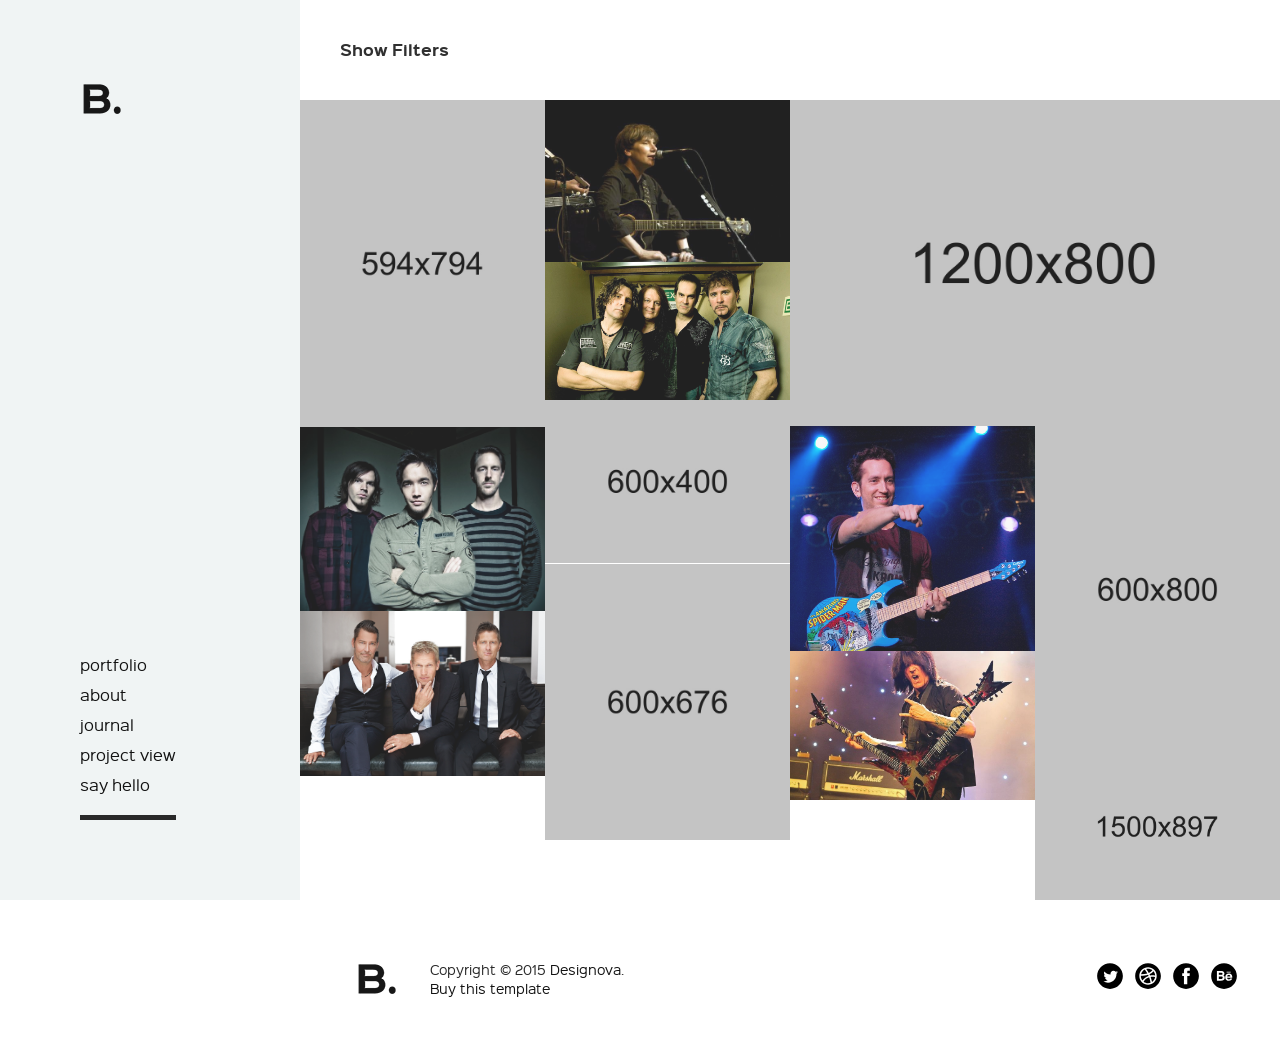
<file: adler/index05.html>
<!DOCTYPE html>
<html lang="en">

<head>

    <!-- Basic Page Info
  –––––––––––––––––––––––––––––––––––––––––––––––––– -->
    <meta charset="utf-8">
    <title>ADLER - Signature Edition | Premium Web Template from Designova</title>
    <meta name="description" content="basic - A signature theme from Designova">
    <meta name="author" content="Designova">

    <!-- Mobile Specific Metas
  –––––––––––––––––––––––––––––––––––––––––––––––––– -->
    <meta name="viewport" content="width=device-width, initial-scale=1.0">

    <!-- Favicon
  –––––––––––––––––––––––––––––––––––––––––––––––––– -->
    <link rel="icon" type="image/png" href="images/favicon.png" />

    <!-- FONT
  –––––––––––––––––––––––––––––––––––––––––––––––––– -->
    <link href='//fonts.googleapis.com/css?family=Raleway:400,300,600%7CMontserrat:400,700%7COpen+Sans:400,300,700,800' rel='stylesheet' type='text/css'>

    <!-- ICON FONTS
  –––––––––––––––––––––––––––––––––––––––––––––––––– -->
    <link rel="stylesheet" href="stylesheets/ionicons.min.css">
    <link rel="stylesheet" href="fonts/fonts.css">

    <!-- CSS
  –––––––––––––––––––––––––––––––––––––––––––––––––– -->
    <link rel="stylesheet" href="stylesheets/bootstrap.css">
    <link rel="stylesheet" href="stylesheets/isotope.css">
    <link rel="stylesheet" href="stylesheets/venobox.css">
    <link rel="stylesheet" href="stylesheets/sinister.css">
    <link rel="stylesheet" href="stylesheets/slimmenu.css">
    <link rel="stylesheet" href="stylesheets/main.css">
    <link rel="stylesheet" href="stylesheets/main-bg.css">
    <link rel="stylesheet" href="stylesheets/main-responsive.css">

    <!-- LESS
  –––––––––––––––––––––––––––––––––––––––––––––––––– -->
<!-- 
    <link rel="stylesheet/less" type="text/css" href="less/color.less">
    <link rel="stylesheet/less" type="text/css" href="less/fonts.less">
    <script src="less/less.min.js"></script> -->


</head>

<body>


    <!-- Preloader
  –––––––––––––––––––––––––––––––––––––––––––––––––– -->
    <div id="preloader" class="signature-adler">
        <div id="status"></div>
    </div>
    <!-- end : preloader -->
    
<!-- mobile only navigation : starts -->
<nav class="mobile-nav signature-adler">
            <ul class="slimmenu">
              <li>
                  <a href="index.html">home</a>
              </li> 
              <li>
                  <a class="sub-collapser" href="">portfolio</a>
                  <ul>
                    <li><a href="index01.html">fluid / 2 column</a></li>
                    <li><a href="index03.html">fluid / 3 column</a></li>
                    <li><a href="index05.html">fluid / multi column</a></li>
                    <li><a href="index04.html">spaced / 2 column</a></li>
                    <li><a href="index02.html">spaced / 3 column</a></li>
                  </ul>
              </li>
              <li><a href="about.html">about</a></li>
              <li><a href="journal.html">journal</a></li>
              <li>
                  <a class="sub-collapser" href="">project</a>
                  <ul>
                    <li><a href="project01.html">slider project</a></li>
                    <li><a href="project02.html">video project</a></li>
                    <li><a href="project03.html">parallax project</a></li>
                    <li><a href="project04.html">lightbox project</a></li>
                  </ul>
              </li>
              <li><a href="contact.html">say hello</a></li>
            </ul>
</nav>
<!-- mobile only navigation : ends -->



    <!-- Header
  –––––––––––––––––––––––––––––––––––––––––––––––––– -->
    <header class="masthead signature-adler silver-bg">
      <div class="masthead-inner">
        <a href="index.html"><img alt="" title="" src="images/logo.png"></a>
        <nav class="mastnav signature-adler">
          <ul class="main-menu signature-adler">
            <li>
                <a class="main-link font3 sub-menu-trigger" href="">portfolio</a>
                <div class="sub-menu font3">
                    <a href="index01.html">fluid / 2 column</a>
                    <a href="index03.html">fluid / 3 column</a>
                    <a href="index05.html">fluid / multi column</a>
                    <a href="index04.html">spaced / 2 column</a>
                    <a href="index02.html">spaced / 3 column</a>
                </div>
            </li>
            <li><a class="main-link font3" href="about.html">about</a></li>
            <li><a class="main-link font3" href="journal.html">journal</a></li>
            <li>
                <a class="main-link font3 sub-menu-trigger" href="">project view</a>
                <div class="sub-menu font3">
                    <a href="project01.html">slider project</a>
                    <a href="project02.html">video project</a>
                    <a href="project03.html">parallax project</a>
                    <a href="project04.html">lightbox project</a>
                </div>
            </li>
            <li><a class="main-link font3" href="contact.html">say hello</a></li>
          </ul>
        </nav>
      </div>
    </header>
    <!-- end : masthead -->



    <!-- MASTER CONTENT
  –––––––––––––––––––––––––––––––––––––––––––––––––– -->
    <section class="mastwrap signature-adler">
      <div class="inner-wrap no-pad">
        
      <section class="intro-01 signature-adler">

        <section class="filter-notification signature-adler pad-top-quarter pad-bottom-quarter pad-left-quarter">
            <a class="font3bold" href="#">Show Filters</a>
        </section>

        <!--works filter panel :starts -->
        <section id="works-filter-panel" class="works-filter-panel signature-adler halfheight dark-bg">
          <div class="valign">
            <div class="works-filter-wrap">
                <ul class="works-filter signature-adler text-left clearfix font3">
                    <li><a id="all" href="#" data-filter="*" class="active"><span>All</span></a></li><li><a href="#" data-filter=".branding"><span>Branding</span></a></li>
                    <li><a href="#" data-filter=".graphics"><span>Graphics</span></a></li>
                    <li><a href="#" data-filter=".logos"><span>Logos</span></a></li>
                    <li><a href="#" data-filter=".ui"><span>UI</span></a></li>
                    <li><a href="#" data-filter=".web"><span>Web</span></a></li>
                </ul>
            </div>
          </div>
        </section>
        <!-- works filter panel :ends -->

         <section id="works-container" class="works-container signature-adler works-masonry-container clearfix white-bg works-thumbnails-view">



              <!-- start : works-item -->
              <div class="works-item signature-adler ImageWrapper works-item-one-fourth zoom branding graphics">
                      <img data-no-retina alt="" title="" class="img-responsive" src="images/works/03.jpg"/>
                      <a  class="venobox" data-gall="portfolio-gallery" href="images/works/03.jpg">
                          <div class="works-item-inner ImageOverlayHe">
                            <p class="valign text-center"><span class="white font3">Venice Spa</span></p>
                          </div>
                      </a>
              </div>
              <!-- end : works-item -->

          <!-- start : works-item -->
              <div class="works-item signature-adler ImageWrapper works-item-one-fourth info web graphics">
                      <img data-no-retina alt="" title="" class="img-responsive" src="images/works/04.jpg"/>
                      <a  href="project.html">
                          <div class="works-item-inner ImageOverlayHe">
                            <p class="valign text-center"><span class="white font3">Madagascar</span></p>
                          </div>
                      </a>
              </div>
              <!-- end : works-item -->


              <!-- start : works-item -->
              <div class="works-item signature-adler ImageWrapper works-item-one-half zoom ui web">
                      <img data-no-retina alt="" title="" class="img-responsive" src="images/works/01.jpg"/>
                      <a  class="venobox" data-gall="portfolio-gallery" href="images/works/01.jpg">
                          <div class="works-item-inner ImageOverlayHe">
                            <p class="valign text-center"><span class="white font3">First Life</span></p>
                          </div>
                      </a>
              </div>
              <!-- end : works-item -->



              <!-- start : works-item -->
              <div class="works-item signature-adler ImageWrapper works-item-one-fourth info logos ui">
                      <img data-no-retina alt="" title="" class="img-responsive" src="images/works/02.jpg"/>
                      <a  href="project.html">
                          <div class="works-item-inner ImageOverlayHe">
                            <p class="valign text-center"><span class="white font3">Armani League</span></p>
                          </div>
                      </a>
              </div>
              <!-- end : works-item -->


              <!-- start : works-item -->
              <div class="works-item signature-adler ImageWrapper works-item-one-fourth zoom branding">
                      <img data-no-retina alt="" title="" class="img-responsive" src="images/works/05.jpg"/>
                      <a  class="venobox" data-gall="portfolio-gallery" href="images/works/05.jpg">
                          <div class="works-item-inner ImageOverlayHe">
                            <p class="valign text-center"><span class="white font3">Antilop Studio</span></p>
                          </div>
                      </a>
              </div>
              <!-- end : works-item -->




              <!-- start : works-item -->
              <div class="works-item signature-adler ImageWrapper works-item-one-fourth info logos">
                      <img data-no-retina alt="" title="" class="img-responsive" src="images/works/07.jpg"/>
                      <a  href="project.html">
                          <div class="works-item-inner ImageOverlayHe">
                            <p class="valign text-center"><span class="white font3">Aura La Forte</span></p>
                          </div>
                      </a>
              </div>
              <!-- end : works-item -->



              <!-- start : works-item -->
              <div class="works-item signature-adler ImageWrapper works-item-one-fourth zoom logos ui">
                      <img data-no-retina alt="" title="" class="img-responsive" src="images/works/08.jpg"/>
                      <a  class="venobox" data-gall="portfolio-gallery" href="images/works/08.jpg">
                          <div class="works-item-inner ImageOverlayHe">
                            <p class="valign text-center"><span class="white font3">Revero Republic</span></p>
                          </div>
                      </a>
              </div>
              <!-- end : works-item -->



              <!-- start : works-item -->
              <div class="works-item signature-adler ImageWrapper works-item-one-fourth info web">
                      <img data-no-retina alt="" title="" class="img-responsive" src="images/works/06.jpg"/>
                      <a  href="project.html">
                          <div class="works-item-inner ImageOverlayHe">
                            <p class="valign text-center"><span class="white font3">Campstreak</span></p>
                          </div>
                      </a>
              </div>
              <!-- end : works-item -->




               <!-- start : works-item -->
              <div class="works-item signature-adler ImageWrapper works-item-one-fourth zoom logos graphics">
                      <img data-no-retina alt="" title="" class="img-responsive" src="images/works/09.jpg"/>
                      <a  class="venobox" data-gall="portfolio-gallery" href="images/works/09.jpg">
                          <div class="works-item-inner ImageOverlayHe">
                            <p class="valign text-center"><span class="white font3">Novatell</span></p>
                          </div>
                      </a>
              </div>
              <!-- end : works-item -->



              <!-- start : works-item -->
              <div class="works-item signature-adler ImageWrapper works-item-one-fourth info branding">
                      <img data-no-retina alt="" title="" class="img-responsive" src="images/works/10.jpg"/>
                      <a  href="project.html">
                          <div class="works-item-inner ImageOverlayHe">
                            <p class="valign text-center"><span class="white font3">Adjoint34</span></p>
                          </div>
                      </a>
              </div>
              <!-- end : works-item -->


              <!-- start : works-item -->
              <div class="works-item signature-adler ImageWrapper works-item-one-fourth info branding">
                      <img data-no-retina alt="" title="" class="img-responsive" src="images/works/11.jpg"/>
                      <a  href="project.html">
                          <div class="works-item-inner ImageOverlayHe">
                            <p class="valign text-center"><span class="white font3">F.J.S</span></p>
                          </div>
                      </a>
              </div>
              <!-- end : works-item -->


              <!-- start : works-item -->
              <div class="works-item signature-adler ImageWrapper works-item-one-fourth zoom branding">
                      <img data-no-retina alt="" title="" class="img-responsive" src="images/works/12.jpg"/>
                      <a  class="venobox" data-gall="portfolio-gallery" href="images/works/12.jpg">
                          <div class="works-item-inner ImageOverlayHe">
                            <p class="valign text-center"><span class="white font3">Majority</span></p>
                          </div>
                      </a>
              </div>
              <!-- end : works-item -->

              



            </section>
            <!-- end : works-container -->


       </section>

      </div>
    <!-- end : inner-wrap -->


    <!-- FOOTER
  –––––––––––––––––––––––––––––––––––––––––––––––––– -->
    <footer class="mastfoot signature-adler white-bg">
      <div class="container-fluid">
        
        <div class="row">
              <article class="col-md-1 text-left">
                    <img data-no-retina alt="" title="" class="img-responsive" src="images/logo.png"/>
              </article>
              <article class="credits col-md-5  text-left">
                  <p class="font3 dark">Copyright &copy; 2015 <a target="_blank" href="http://wwww.designova.net">Designova</a>.<br/><a target="_blank" href="http://themeforest.net/user/designova/portfolio">Buy this template</a></p>
              </article>
              <ul class="foot-social col-md-6 text-right">
                <li><a href="#"><img data-no-retina alt="" title="" src="images/social/01.svg"/></a></li>
                <li><a href="#"><img data-no-retina alt="" title="" src="images/social/02.svg"/></a></li>
                <li><a href="#"><img data-no-retina alt="" title="" src="images/social/03.svg"/></a></li>
                <li><a href="#"><img data-no-retina alt="" title="" src="images/social/04.svg"/></a></li>
              </ul>
        </div>

      </div>
    </footer>
    <!-- end : mastfoot -->




    </section>
    <!-- end : mastwrap -->




    <!-- End Layout
  –––––––––––––––––––––––––––––––––––––––––––––––––– -->

    <!-- JS
    –––––––––––––––––––––––––––––––––––––––––––––––––– -->
    <script src="javascripts/libs/common.js"></script>
    <script src="javascripts/libs/bootstrap.min.js"></script>
    <script src="javascripts/custom/main.js"></script>

</body>

</html>
</file>
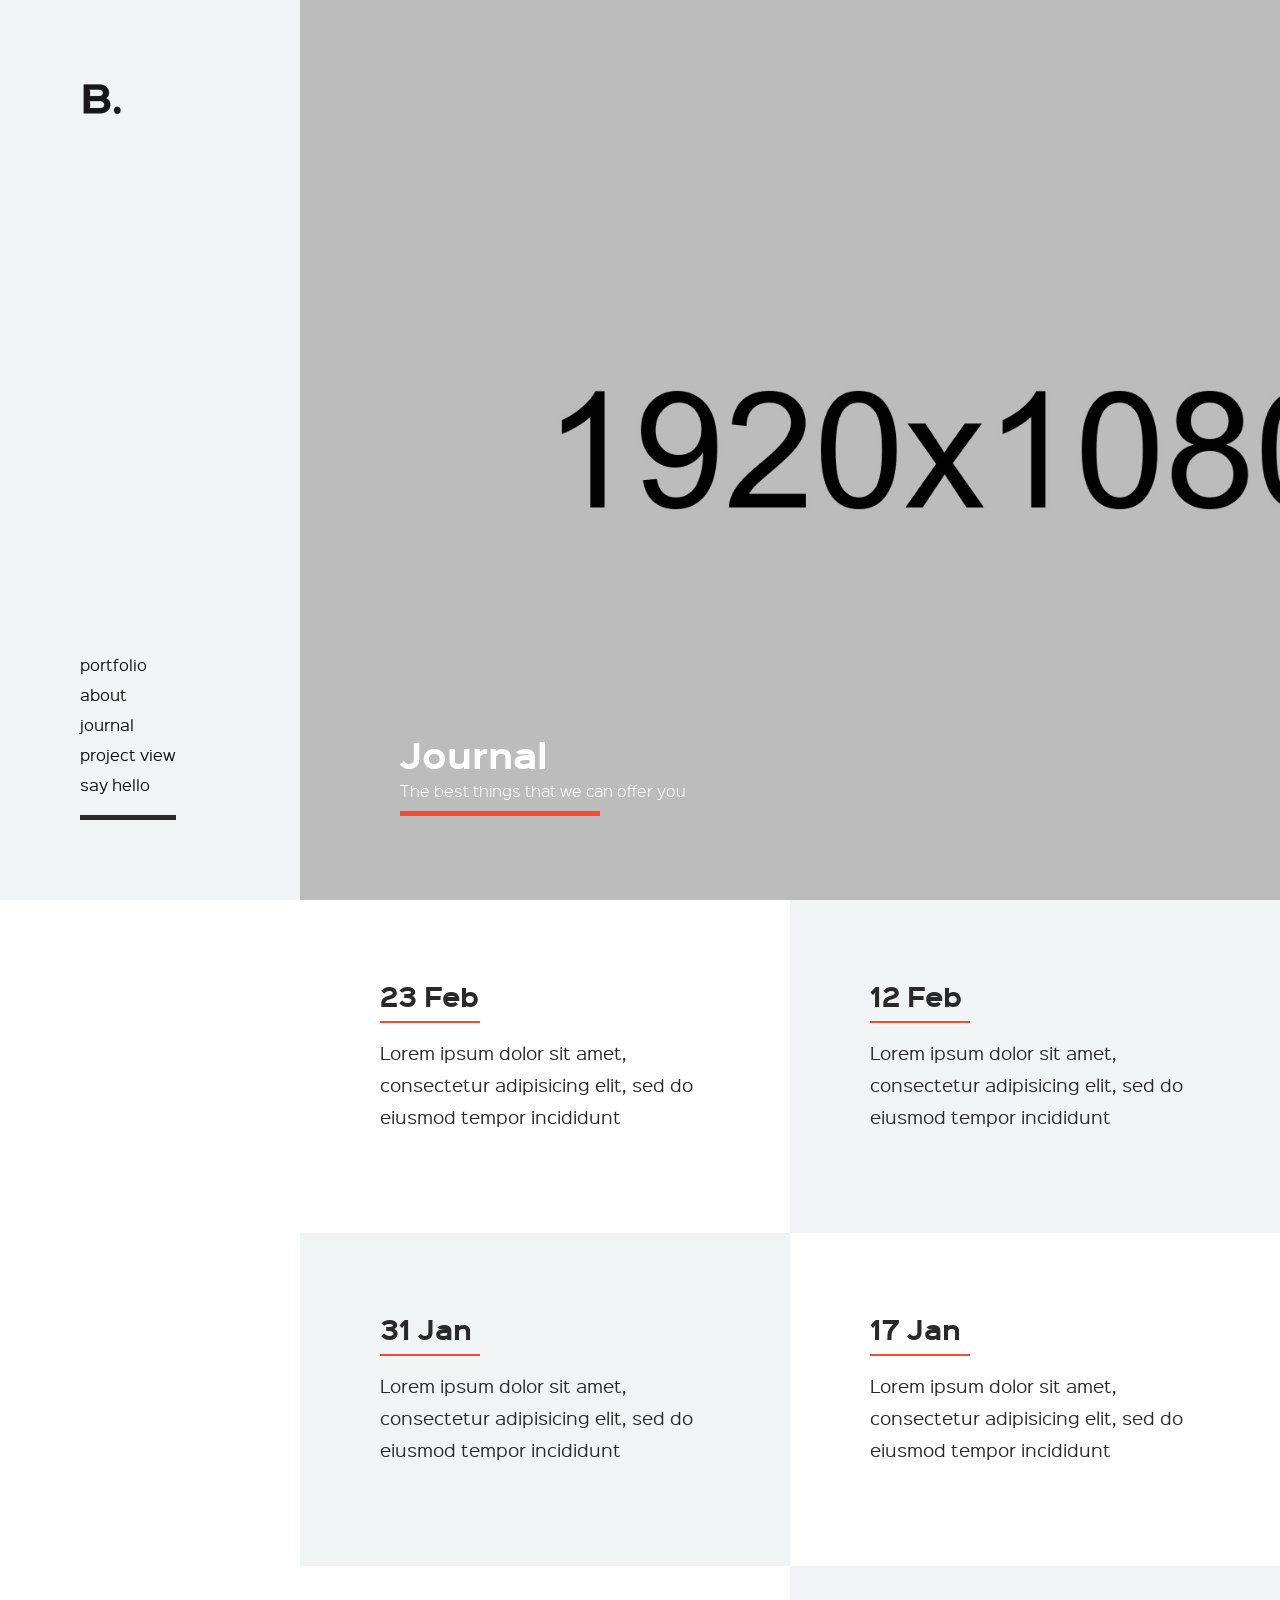
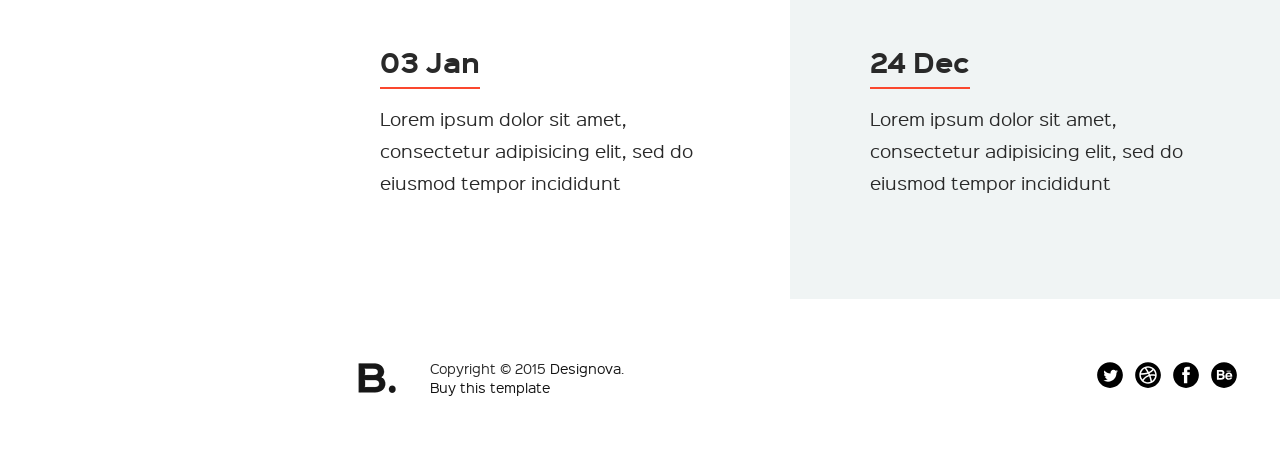
<file: adler/journal.html>
<!DOCTYPE html>
<html lang="en">

<head>

    <!-- Basic Page Info
  –––––––––––––––––––––––––––––––––––––––––––––––––– -->
    <meta charset="utf-8">
    <title>ADLER - Signature Edition | Premium Web Template from Designova</title>
    <meta name="description" content="basic - A signature theme from Designova">
    <meta name="author" content="Designova">

    <!-- Mobile Specific Metas
  –––––––––––––––––––––––––––––––––––––––––––––––––– -->
    <meta name="viewport" content="width=device-width, initial-scale=1.0">

    <!-- Favicon
  –––––––––––––––––––––––––––––––––––––––––––––––––– -->
    <link rel="icon" type="image/png" href="images/favicon.png" />

    <!-- FONT
  –––––––––––––––––––––––––––––––––––––––––––––––––– -->
    <link href='//fonts.googleapis.com/css?family=Raleway:400,300,600%7CMontserrat:400,700%7COpen+Sans:400,300,700,800' rel='stylesheet' type='text/css'>

    <!-- ICON FONTS
  –––––––––––––––––––––––––––––––––––––––––––––––––– -->
    <link rel="stylesheet" href="stylesheets/ionicons.min.css">
    <link rel="stylesheet" href="fonts/fonts.css">

    <!-- CSS
  –––––––––––––––––––––––––––––––––––––––––––––––––– -->
    <link rel="stylesheet" href="stylesheets/bootstrap.css">
    <link rel="stylesheet" href="stylesheets/elements.css">
    <link rel="stylesheet" href="stylesheets/sinister.css">
    <link rel="stylesheet" href="stylesheets/slimmenu.css">
    <link rel="stylesheet" href="stylesheets/main.css">
    <link rel="stylesheet" href="stylesheets/main-bg.css">
    <link rel="stylesheet" href="stylesheets/main-responsive.css">

    <!-- LESS
  –––––––––––––––––––––––––––––––––––––––––––––––––– -->
<!-- 
    <link rel="stylesheet/less" type="text/css" href="less/color.less">
    <link rel="stylesheet/less" type="text/css" href="less/fonts.less">
    <script src="less/less.min.js"></script> -->


</head>

<body>


    <!-- Preloader
  –––––––––––––––––––––––––––––––––––––––––––––––––– -->
    <div id="preloader" class="signature-adler">
        <div id="status"></div>
    </div>
    <!-- end : preloader -->
    
<!-- mobile only navigation : starts -->
<nav class="mobile-nav signature-adler">
            <ul class="slimmenu">
              <li>
                  <a href="index.html">home</a>
              </li> 
              <li>
                  <a class="sub-collapser" href="">portfolio</a>
                  <ul>
                    <li><a href="index01.html">fluid / 2 column</a></li>
                    <li><a href="index03.html">fluid / 3 column</a></li>
                    <li><a href="index05.html">fluid / multi column</a></li>
                    <li><a href="index04.html">spaced / 2 column</a></li>
                    <li><a href="index02.html">spaced / 3 column</a></li>
                  </ul>
              </li>
              <li><a href="about.html">about</a></li>
              <li><a href="journal.html">journal</a></li>
              <li>
                  <a class="sub-collapser" href="">project</a>
                  <ul>
                    <li><a href="project01.html">slider project</a></li>
                    <li><a href="project02.html">video project</a></li>
                    <li><a href="project03.html">parallax project</a></li>
                    <li><a href="project04.html">lightbox project</a></li>
                  </ul>
              </li>
              <li><a href="contact.html">say hello</a></li>
            </ul>
</nav>
<!-- mobile only navigation : ends -->


    <!-- Header
  –––––––––––––––––––––––––––––––––––––––––––––––––– -->
    <header class="masthead signature-adler silver-bg">
      <div class="masthead-inner">
        <a href="index.html"><img alt="" title="" src="images/logo.png"></a>
        <nav class="mastnav signature-adler">
          <ul class="main-menu signature-adler">
            <li>
                <a class="main-link font3 sub-menu-trigger" href="">portfolio</a>
                <div class="sub-menu font3">
                    <a href="index01.html">fluid / 2 column</a>
                    <a href="index03.html">fluid / 3 column</a>
                    <a href="index05.html">fluid / multi column</a>
                    <a href="index04.html">spaced / 2 column</a>
                    <a href="index02.html">spaced / 3 column</a>
                </div>
            </li>
            <li><a class="main-link font3" href="about.html">about</a></li>
            <li><a class="main-link font3" href="journal.html">journal</a></li>
            <li>
                <a class="main-link font3 sub-menu-trigger" href="">project view</a>
                <div class="sub-menu font3">
                    <a href="project01.html">slider project</a>
                    <a href="project02.html">video project</a>
                    <a href="project03.html">parallax project</a>
                    <a href="project04.html">lightbox project</a>
                </div>
            </li>
            <li><a class="main-link font3" href="contact.html">say hello</a></li>
          </ul>
        </nav>
      </div>
    </header>
    <!-- end : masthead -->



    <!-- MASTER CONTENT
  –––––––––––––––––––––––––––––––––––––––––––––––––– -->
    <section class="mastwrap signature-adler">

       <section class="first-fold signature-adler fullheight journal-bg parallax" data-stellar-background-ratio="0.5">
              <section class="main-heading fixed-bottom">
                  <h1 class="white font3bold">Journal</h1>
                  <h6 class="white font3light">The best things that we can offer you</h6>
                  <div class="liner color-bg"></div>
              </section>
      </section>
      
      
        
      <section class="journal signature-adler container-fluid">

                <div class="row">

                    <article class="col-md-6 no-pad text-left news-block signature-adler">
                      <a href="post.html">
                        <div class="news-head white-bg">
                            <h2 class="font3bold dark">23 Feb</h2>
                            <div class="liner-small color-bg"></div>
                            <h3 class="font3 dark">Lorem ipsum dolor sit amet, consectetur adipisicing elit, sed do eiusmod tempor incididunt</h3>
                        </div>
                      </a>
                    </article>

                    <article class="col-md-6 no-pad text-left news-block signature-adler">
                      <a href="post.html">
                        <div class="news-head silver-bg">
                            <h2 class="font3bold dark">12 Feb</h2>
                            <div class="liner-small color-bg"></div>
                            <h3 class="font3 dark">Lorem ipsum dolor sit amet, consectetur adipisicing elit, sed do eiusmod tempor incididunt</h3>
                        </div>
                      </a>
                    </article>

                </div>

                <div class="row">

                    <article class="col-md-6 no-pad text-left news-block signature-adler">
                      <a href="post.html">
                        <div class="news-head silver-bg">
                            <h2 class="font3bold dark">31 Jan</h2>
                            <div class="liner-small color-bg"></div>
                            <h3 class="font3 dark">Lorem ipsum dolor sit amet, consectetur adipisicing elit, sed do eiusmod tempor incididunt</h3>
                        </div>
                      </a>
                    </article>

                    <article class="col-md-6 no-pad text-left news-block signature-adler">
                      <a href="post.html">
                        <div class="news-head white-bg">
                            <h2 class="font3bold dark">17 Jan</h2>
                            <div class="liner-small color-bg"></div>
                            <h3 class="font3 dark">Lorem ipsum dolor sit amet, consectetur adipisicing elit, sed do eiusmod tempor incididunt</h3>
                        </div>
                      </a>
                    </article>
                    
                </div>

                <div class="row">

                    <article class="col-md-6 no-pad text-left news-block signature-adler">
                      <a href="post.html">
                        <div class="news-head white-bg">
                            <h2 class="font3bold dark">03 Jan</h2>
                            <div class="liner-small color-bg"></div>
                            <h3 class="font3 dark">Lorem ipsum dolor sit amet, consectetur adipisicing elit, sed do eiusmod tempor incididunt</h3>
                        </div>
                      </a>
                    </article>

                    <article class="col-md-6 no-pad text-left news-block signature-adler">
                      <a href="post.html">
                        <div class="news-head silver-bg">
                            <h2 class="font3bold dark">24 Dec</h2>
                            <div class="liner-small color-bg"></div>
                            <h3 class="font3 dark">Lorem ipsum dolor sit amet, consectetur adipisicing elit, sed do eiusmod tempor incididunt</h3>
                        </div>
                      </a>
                    </article>

                </div>






      </section>


      



      <!-- FOOTER
  –––––––––––––––––––––––––––––––––––––––––––––––––– -->
    <footer class="mastfoot signature-adler white-bg">
      <div class="container-fluid">
        
        <div class="row">
              <article class="col-md-1 text-left">
                    <img data-no-retina alt="" title="" class="img-responsive" src="images/logo.png"/>
              </article>
              <article class="credits col-md-5  text-left">
                  <p class="font3 dark">Copyright &copy; 2015 <a target="_blank" href="http://wwww.designova.net">Designova</a>.<br/><a target="_blank" href="http://themeforest.net/user/designova/portfolio">Buy this template</a></p>
              </article>
              <ul class="foot-social col-md-6 text-right">
                <li><a href="#"><img data-no-retina alt="" title="" src="images/social/01.svg"/></a></li>
                <li><a href="#"><img data-no-retina alt="" title="" src="images/social/02.svg"/></a></li>
                <li><a href="#"><img data-no-retina alt="" title="" src="images/social/03.svg"/></a></li>
                <li><a href="#"><img data-no-retina alt="" title="" src="images/social/04.svg"/></a></li>
              </ul>
        </div>

      </div>
    </footer>
    <!-- end : mastfoot -->




    </section>
    <!-- end : mastwrap -->





    <!-- End Layout
  –––––––––––––––––––––––––––––––––––––––––––––––––– -->

    <!-- JS
    –––––––––––––––––––––––––––––––––––––––––––––––––– -->
    <script src="javascripts/libs/common.js"></script>
    <script src="javascripts/libs/bootstrap.min.js"></script>
    <script src="javascripts/custom/main.js"></script>
    <script src="javascripts/custom/elements.js"></script>

</body>

</html>
</file>
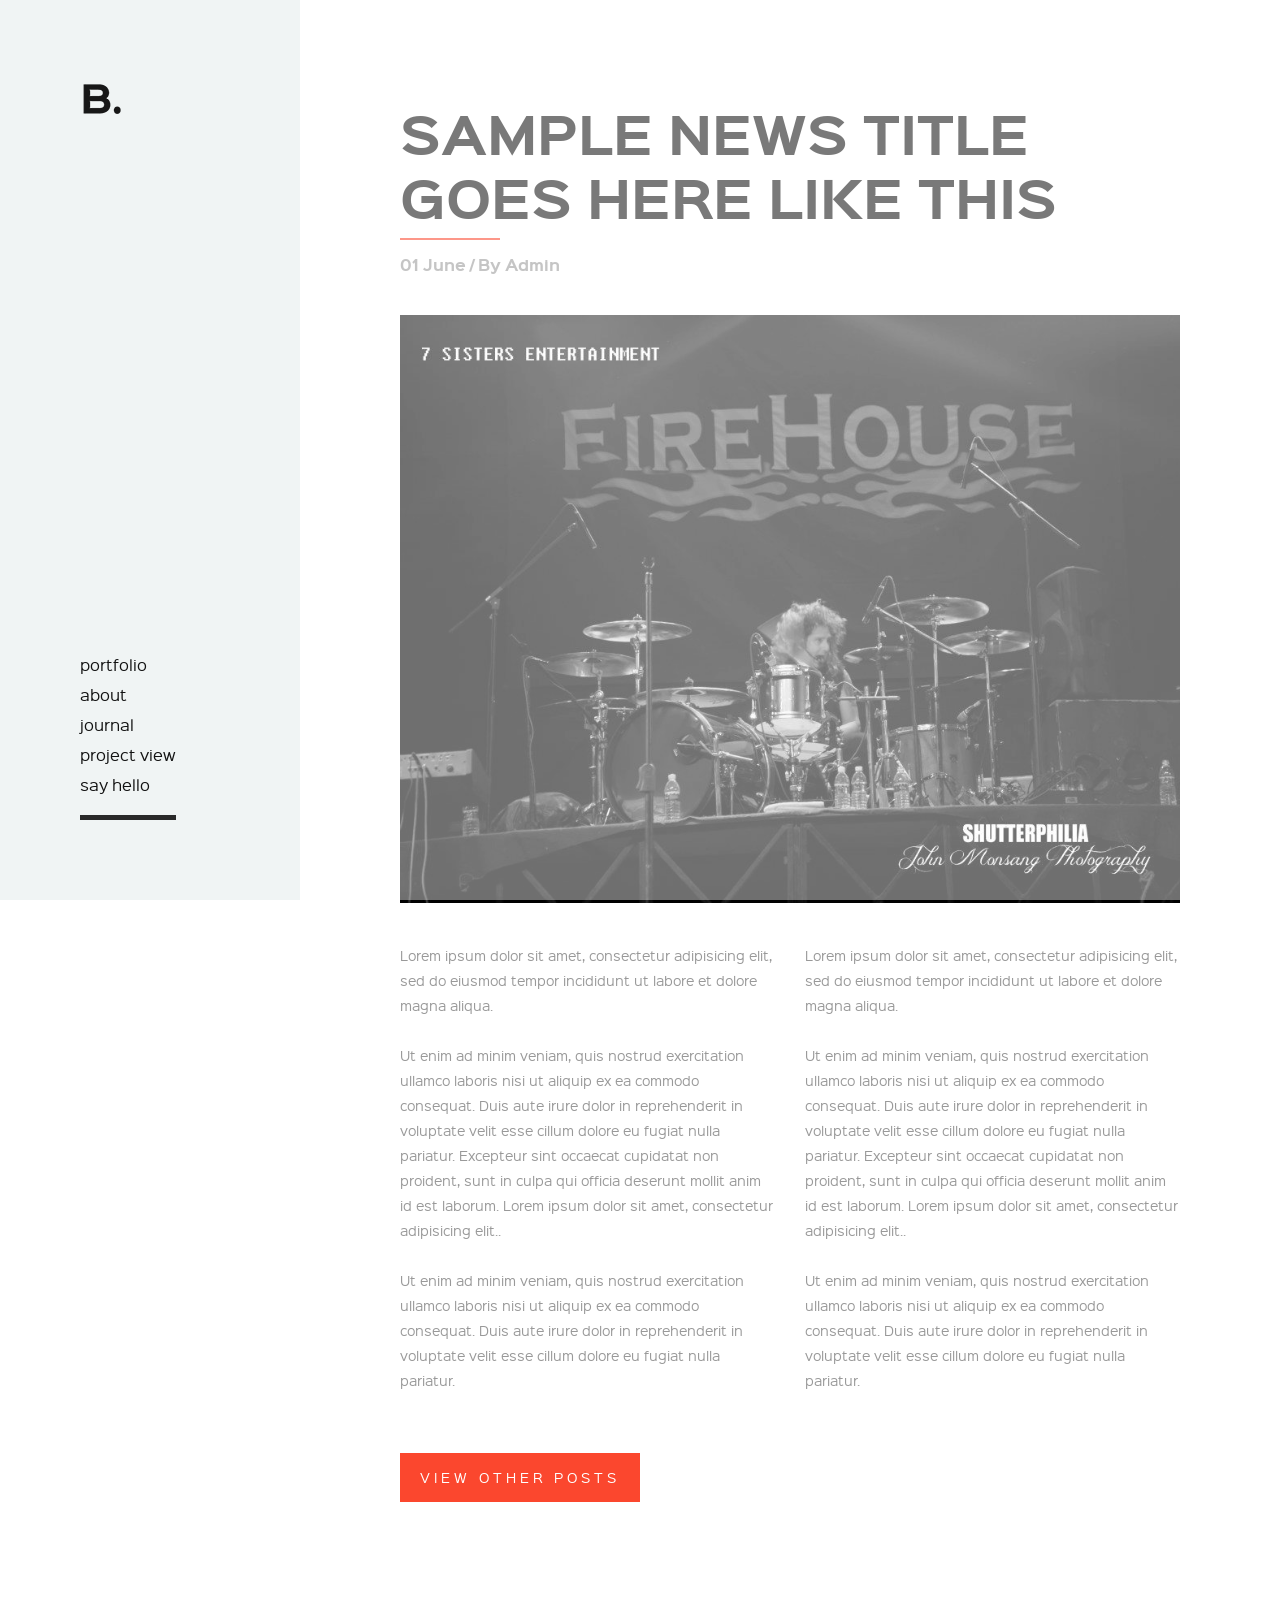
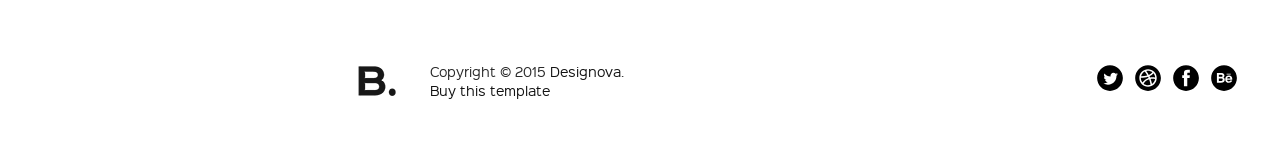
<file: adler/post.html>
<!DOCTYPE html>
<html lang="en">

<head>

    <!-- Basic Page Info
  –––––––––––––––––––––––––––––––––––––––––––––––––– -->
    <meta charset="utf-8">
    <title>ADLER - Signature Edition | Premium Web Template from Designova</title>
    <meta name="description" content="basic - A signature theme from Designova">
    <meta name="author" content="Designova">

    <!-- Mobile Specific Metas
  –––––––––––––––––––––––––––––––––––––––––––––––––– -->
    <meta name="viewport" content="width=device-width, initial-scale=1.0">

    <!-- Favicon
  –––––––––––––––––––––––––––––––––––––––––––––––––– -->
    <link rel="icon" type="image/png" href="images/favicon.png" />

    <!-- FONT
  –––––––––––––––––––––––––––––––––––––––––––––––––– -->
    <link href='//fonts.googleapis.com/css?family=Raleway:400,300,600%7CMontserrat:400,700%7COpen+Sans:400,300,700,800' rel='stylesheet' type='text/css'>

    <!-- ICON FONTS
  –––––––––––––––––––––––––––––––––––––––––––––––––– -->
    <link rel="stylesheet" href="stylesheets/ionicons.min.css">
    <link rel="stylesheet" href="fonts/fonts.css">

    <!-- CSS
  –––––––––––––––––––––––––––––––––––––––––––––––––– -->
    <link rel="stylesheet" href="stylesheets/bootstrap.css">
    <link rel="stylesheet" href="stylesheets/elements.css">
    <link rel="stylesheet" href="stylesheets/venobox.css">
    <link rel="stylesheet" href="stylesheets/owl.carousel.css">
    <link rel="stylesheet" href="stylesheets/sinister.css">
    <link rel="stylesheet" href="stylesheets/slimmenu.css">
    <link rel="stylesheet" href="stylesheets/main.css">
    <link rel="stylesheet" href="stylesheets/main-bg.css">
    <link rel="stylesheet" href="stylesheets/main-responsive.css">

    <!-- LESS
  –––––––––––––––––––––––––––––––––––––––––––––––––– -->
<!-- 
    <link rel="stylesheet/less" type="text/css" href="less/color.less">
    <link rel="stylesheet/less" type="text/css" href="less/fonts.less">
    <script src="less/less.min.js"></script> -->


</head>

<body>


    <!-- Preloader
  –––––––––––––––––––––––––––––––––––––––––––––––––– -->
    <div id="preloader" class="signature-adler">
        <div id="status"></div>
    </div>
    <!-- end : preloader -->
    
<!-- mobile only navigation : starts -->
<nav class="mobile-nav signature-adler">
            <ul class="slimmenu">
              <li>
                  <a href="index.html">home</a>
              </li> 
              <li>
                  <a class="sub-collapser" href="">portfolio</a>
                  <ul>
                    <li><a href="index01.html">fluid / 2 column</a></li>
                    <li><a href="index03.html">fluid / 3 column</a></li>
                    <li><a href="index05.html">fluid / multi column</a></li>
                    <li><a href="index04.html">spaced / 2 column</a></li>
                    <li><a href="index02.html">spaced / 3 column</a></li>
                  </ul>
              </li>
              <li><a href="about.html">about</a></li>
              <li><a href="journal.html">journal</a></li>
              <li>
                  <a class="sub-collapser" href="">project</a>
                  <ul>
                    <li><a href="project01.html">slider project</a></li>
                    <li><a href="project02.html">video project</a></li>
                    <li><a href="project03.html">parallax project</a></li>
                    <li><a href="project04.html">lightbox project</a></li>
                  </ul>
              </li>
              <li><a href="contact.html">say hello</a></li>
            </ul>
</nav>
<!-- mobile only navigation : ends -->


    <!-- Header
  –––––––––––––––––––––––––––––––––––––––––––––––––– -->
    <header class="masthead signature-adler silver-bg">
      <div class="masthead-inner">
        <a href="index.html"><img alt="" title="" src="images/logo.png"></a>
        <nav class="mastnav signature-adler">
          <ul class="main-menu signature-adler">
            <li>
                <a class="main-link font3 sub-menu-trigger" href="">portfolio</a>
                <div class="sub-menu font3">
                    <a href="index01.html">fluid / 2 column</a>
                    <a href="index03.html">fluid / 3 column</a>
                    <a href="index05.html">fluid / multi column</a>
                    <a href="index04.html">spaced / 2 column</a>
                    <a href="index02.html">spaced / 3 column</a>
                </div>
            </li>
            <li><a class="main-link font3" href="about.html">about</a></li>
            <li><a class="main-link font3" href="journal.html">journal</a></li>
            <li>
                <a class="main-link font3 sub-menu-trigger" href="">project view</a>
                <div class="sub-menu font3">
                    <a href="project01.html">slider project</a>
                    <a href="project02.html">video project</a>
                    <a href="project03.html">parallax project</a>
                    <a href="project04.html">lightbox project</a>
                </div>
            </li>
            <li><a class="main-link font3" href="contact.html">say hello</a></li>
          </ul>
        </nav>
      </div>
    </header>
    <!-- end : masthead -->



    <!-- MASTER CONTENT
  –––––––––––––––––––––––––––––––––––––––––––––––––– -->
    <section class="mastwrap signature-adler">

        <!-- <section class="project-title signature-adler white-bg pad-top-quarter pad-bottom-quarter pad-left-quarter">
            <h1 class="font3bold black">Project With Slider<span class="font3light dark">Category Name</span></h1>
        </section> -->
      
      <div class="inner-wrap">
        
      <section class="hero-text signature-adler">
        <div class="row">
            <article class="col-md-12"> 
                <h3 class="black font3bold">Sample news title goes here like this</h3>
                  <div class="liner-small color-bg"></div>
                 <h6 class="grey font3bold">01 June / By Admin</h6>
            </article>
        </div>

       <section class="news-featured-image signature-adler add-top-quarter">
           <img data-no-retina alt="" title="" class="img-responsive" src="images/project/project01/01.jpg"/>
      </section>
      
        <div class="row add-top-quarter">
            <article class="col-md-6"> 
                <p class="grey">Lorem ipsum dolor sit amet, consectetur adipisicing elit, sed do eiusmod tempor incididunt ut labore et dolore magna aliqua.<br/><br/>Ut enim ad minim veniam, quis nostrud exercitation ullamco laboris nisi ut aliquip ex ea commodo
                consequat. Duis aute irure dolor in reprehenderit in voluptate velit esse
                cillum dolore eu fugiat nulla pariatur. Excepteur sint occaecat cupidatat non proident, sunt in culpa qui officia deserunt mollit anim id est laborum. Lorem ipsum dolor sit amet, consectetur adipisicing elit..<br/><br/>Ut enim ad minim veniam, quis nostrud exercitation ullamco laboris nisi ut aliquip ex ea commodo
                consequat. Duis aute irure dolor in reprehenderit in voluptate velit esse
                cillum dolore eu fugiat nulla pariatur.</p>
            </article>
            <article class="col-md-6"> 
                <p class="grey">Lorem ipsum dolor sit amet, consectetur adipisicing elit, sed do eiusmod tempor incididunt ut labore et dolore magna aliqua.<br/><br/>Ut enim ad minim veniam, quis nostrud exercitation ullamco laboris nisi ut aliquip ex ea commodo
                consequat. Duis aute irure dolor in reprehenderit in voluptate velit esse
                cillum dolore eu fugiat nulla pariatur. Excepteur sint occaecat cupidatat non proident, sunt in culpa qui officia deserunt mollit anim id est laborum. Lorem ipsum dolor sit amet, consectetur adipisicing elit..<br/><br/>Ut enim ad minim veniam, quis nostrud exercitation ullamco laboris nisi ut aliquip ex ea commodo
                consequat. Duis aute irure dolor in reprehenderit in voluptate velit esse
                cillum dolore eu fugiat nulla pariatur.</p>
            </article>
        </div>
      </section>

      <div class="add-top-quarter">
          <a class="btn btn-signature btn-signature-adler btn-signature-color" href="journal.html">View Other Posts</a>
      </div>


      </div>
    <!-- end : inner-wrap -->


      <!-- FOOTER
  –––––––––––––––––––––––––––––––––––––––––––––––––– -->
    <footer class="mastfoot signature-adler white-bg">
      <div class="container-fluid">
        
        <div class="row">
              <article class="col-md-1 text-left">
                    <img data-no-retina alt="" title="" class="img-responsive" src="images/logo.png"/>
              </article>
              <article class="credits col-md-5  text-left">
                  <p class="font3 dark">Copyright &copy; 2015 <a target="_blank" href="http://wwww.designova.net">Designova</a>.<br/><a target="_blank" href="http://themeforest.net/user/designova/portfolio">Buy this template</a></p>
              </article>
              <ul class="foot-social col-md-6 text-right">
                <li><a href="#"><img data-no-retina alt="" title="" src="images/social/01.svg"/></a></li>
                <li><a href="#"><img data-no-retina alt="" title="" src="images/social/02.svg"/></a></li>
                <li><a href="#"><img data-no-retina alt="" title="" src="images/social/03.svg"/></a></li>
                <li><a href="#"><img data-no-retina alt="" title="" src="images/social/04.svg"/></a></li>
              </ul>
        </div>

      </div>
    </footer>
    <!-- end : mastfoot -->




    </section>
    <!-- end : mastwrap -->





    <!-- End Layout
  –––––––––––––––––––––––––––––––––––––––––––––––––– -->

    <!-- JS
    –––––––––––––––––––––––––––––––––––––––––––––––––– -->
    <script src="javascripts/libs/common.js"></script>
    <script src="javascripts/libs/bootstrap.min.js"></script>
    <script src="javascripts/custom/main.js"></script>
    <script src="javascripts/custom/elements.js"></script>

</body>

</html>
</file>
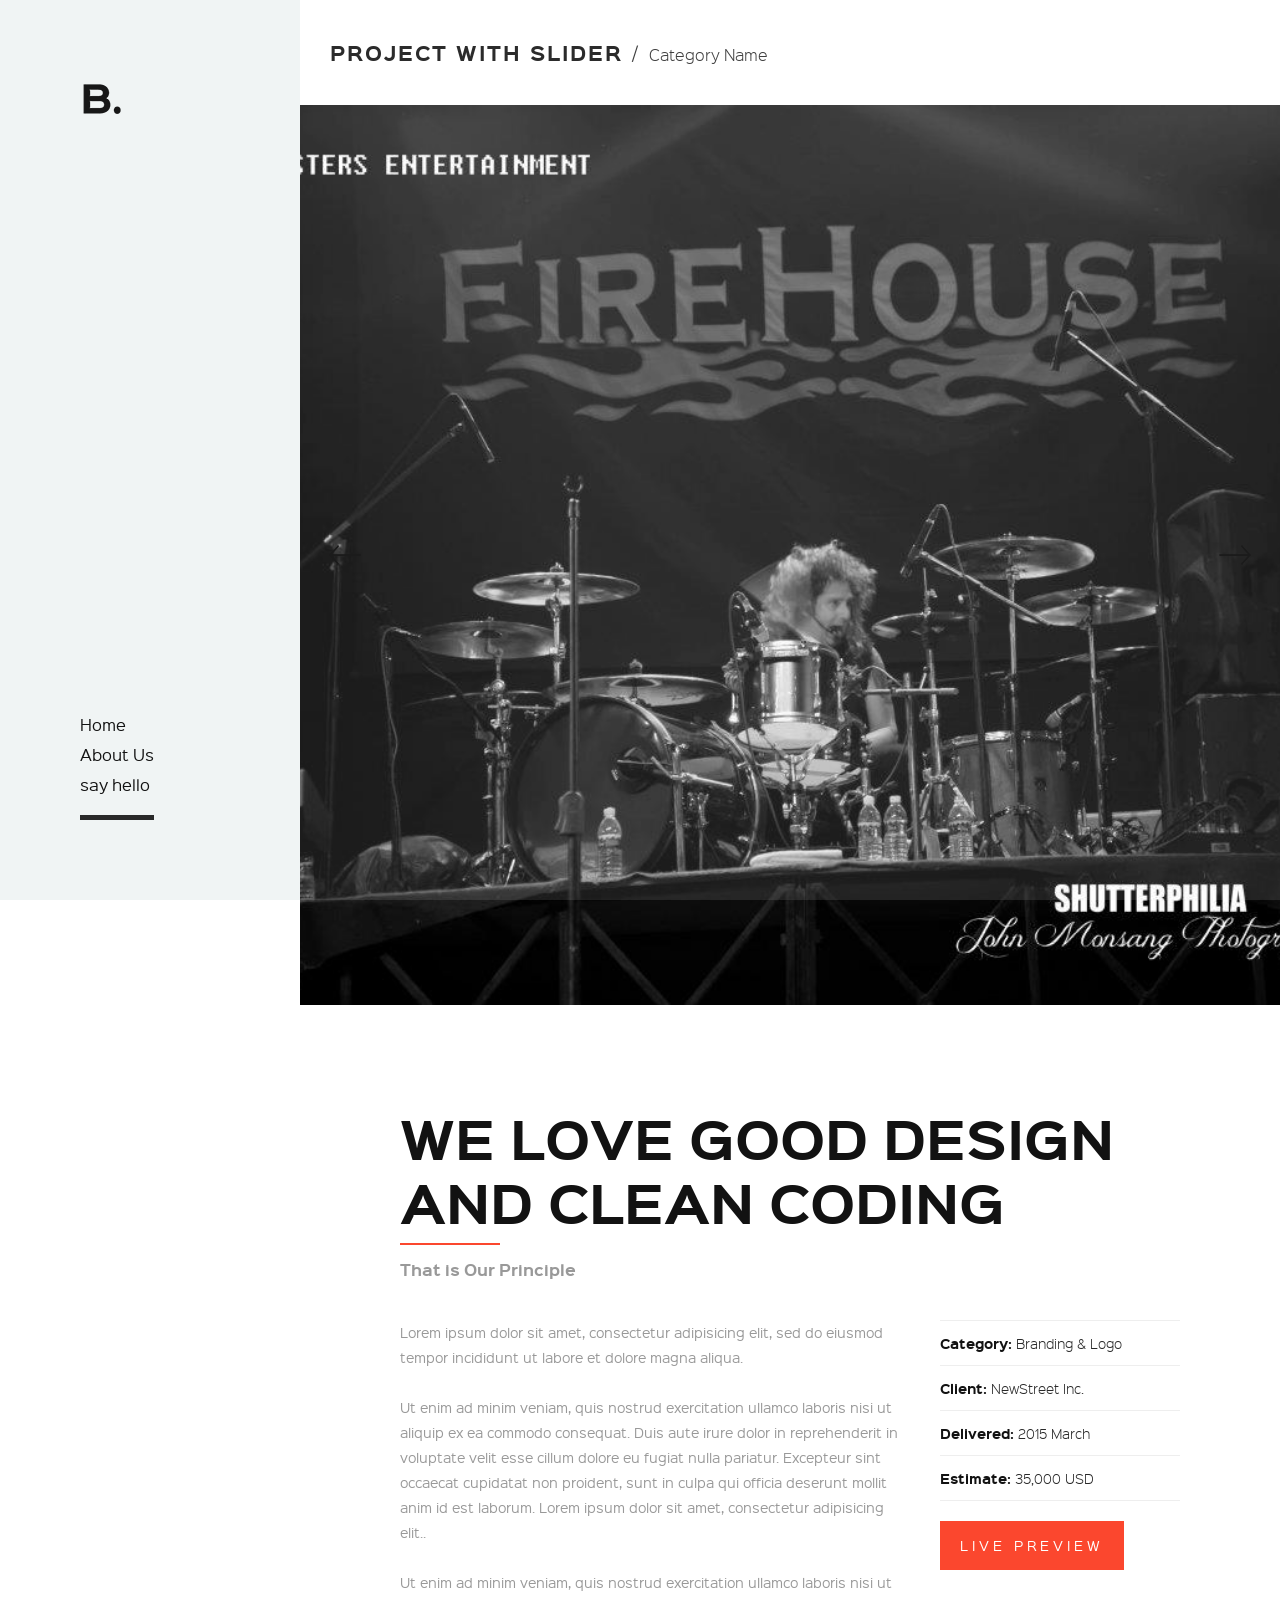
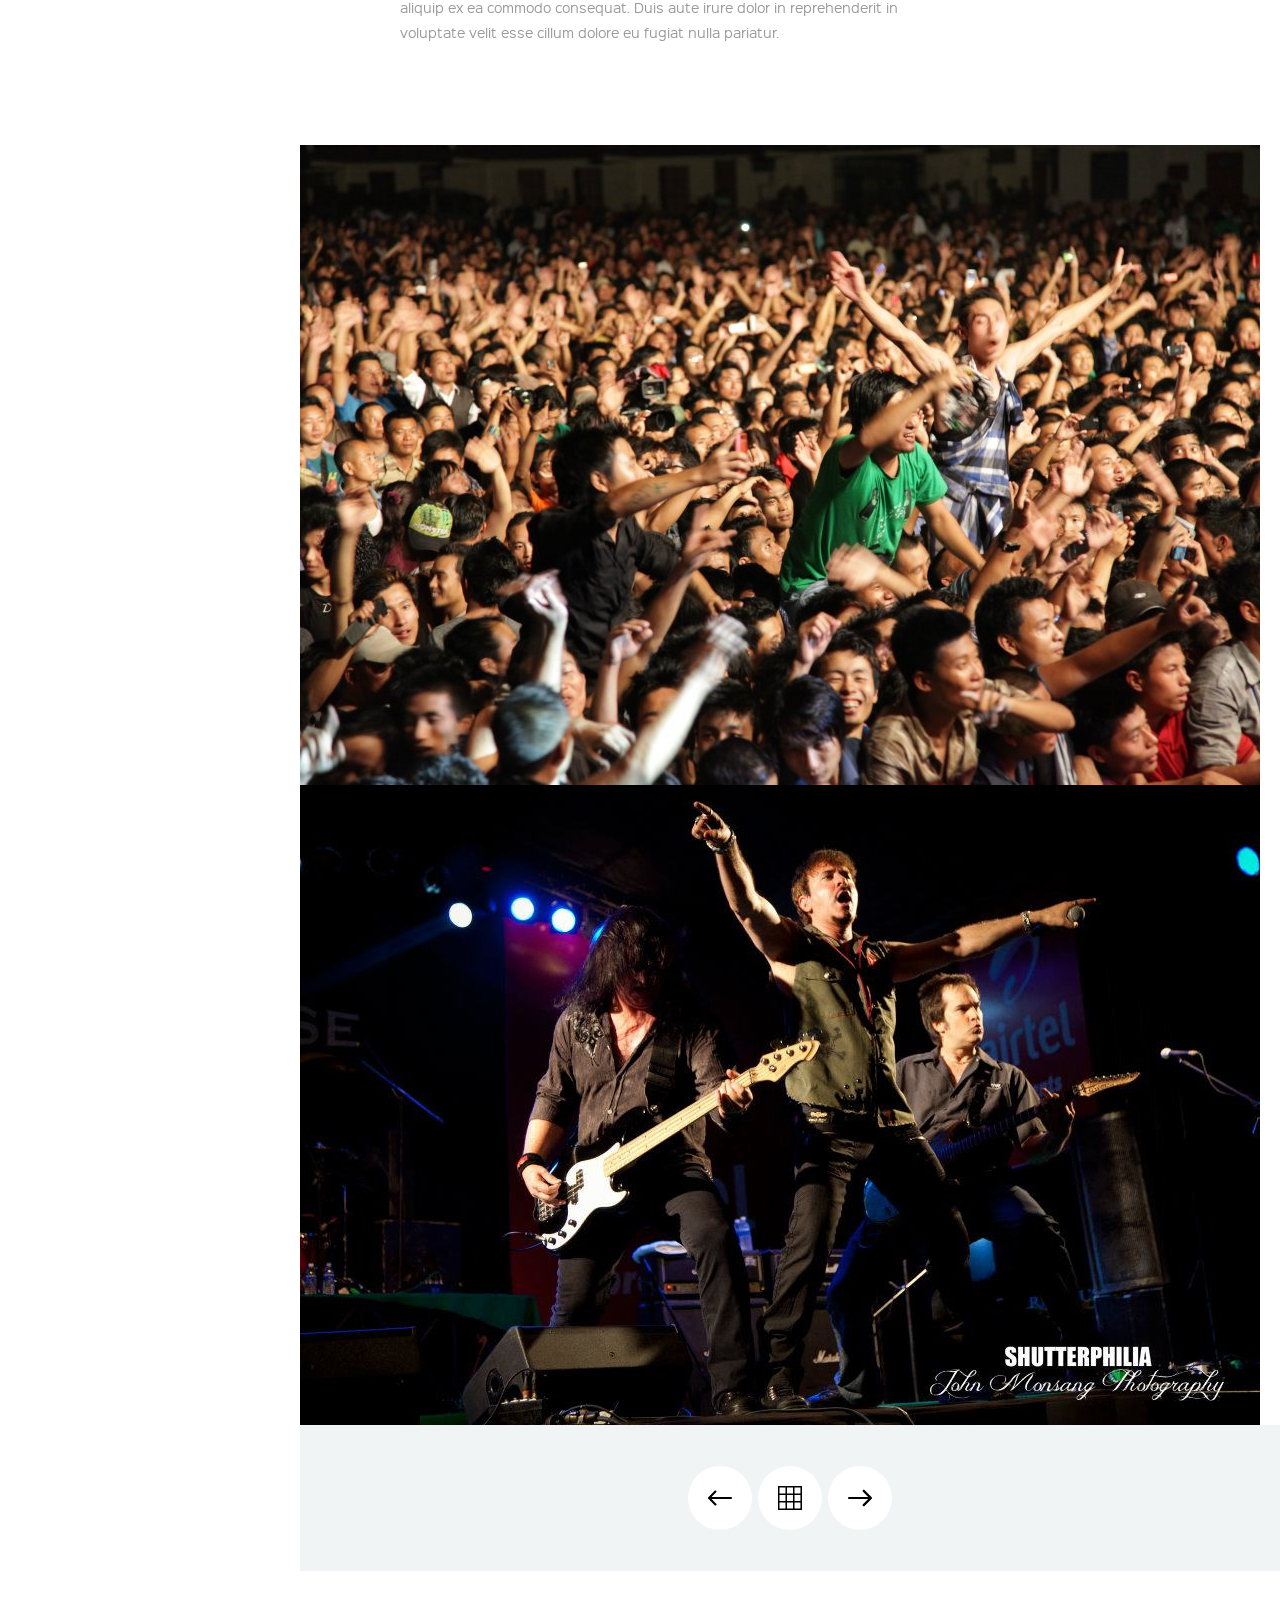
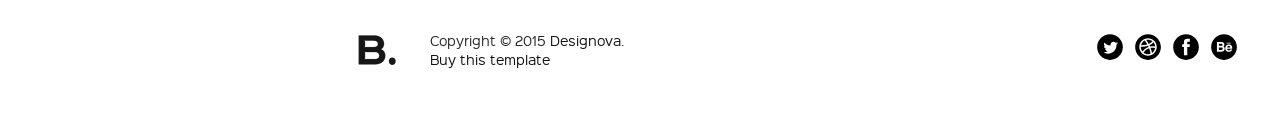
<file: adler/project.html>
<!DOCTYPE html>
<html lang="en">

<head>

    <!-- Basic Page Info
  –––––––––––––––––––––––––––––––––––––––––––––––––– -->
    <meta charset="utf-8">
    <title>ADLER - Signature Edition | Premium Web Template from Designova</title>
    <meta name="description" content="basic - A signature theme from Designova">
    <meta name="author" content="Designova">

    <!-- Mobile Specific Metas
  –––––––––––––––––––––––––––––––––––––––––––––––––– -->
    <meta name="viewport" content="width=device-width, initial-scale=1.0">

    <!-- Favicon
  –––––––––––––––––––––––––––––––––––––––––––––––––– -->
    <link rel="icon" type="image/png" href="images/favicon.png" />

    <!-- FONT
  –––––––––––––––––––––––––––––––––––––––––––––––––– -->
    <link href='//fonts.googleapis.com/css?family=Raleway:400,300,600%7CMontserrat:400,700%7COpen+Sans:400,300,700,800' rel='stylesheet' type='text/css'>

    <!-- ICON FONTS
  –––––––––––––––––––––––––––––––––––––––––––––––––– -->
    <link rel="stylesheet" href="stylesheets/ionicons.min.css">
    <link rel="stylesheet" href="fonts/fonts.css">

    <!-- CSS
  –––––––––––––––––––––––––––––––––––––––––––––––––– -->
    <link rel="stylesheet" href="stylesheets/bootstrap.css">
    <link rel="stylesheet" href="stylesheets/elements.css">
    <link rel="stylesheet" href="stylesheets/venobox.css">
    <link rel="stylesheet" href="stylesheets/owl.carousel.css">
    <link rel="stylesheet" href="stylesheets/sinister.css">
    <link rel="stylesheet" href="stylesheets/slimmenu.css">
    <link rel="stylesheet" href="stylesheets/main.css">
    <link rel="stylesheet" href="stylesheets/main-bg.css">
    <link rel="stylesheet" href="stylesheets/main-responsive.css">

    <!-- LESS
  –––––––––––––––––––––––––––––––––––––––––––––––––– -->
<!-- 
    <link rel="stylesheet/less" type="text/css" href="less/color.less">
    <link rel="stylesheet/less" type="text/css" href="less/fonts.less">
    <script src="less/less.min.js"></script> -->


</head>

<body>


    <!-- Preloader
  –––––––––––––––––––––––––––––––––––––––––––––––––– -->
    <div id="preloader" class="signature-adler">
        <div id="status"></div>
    </div>
    <!-- end : preloader -->
    
<!-- mobile only navigation : starts -->
<nav class="mobile-nav signature-adler">
            <ul class="slimmenu">
              <li>
                  <a href="index.html">home</a>
              </li> 
             <!-- <li>
                  <a class="sub-collapser" href="">portfolio</a>
                  <ul>
                    <li><a href="index01.html">fluid / 2 column</a></li>
                    <li><a href="index03.html">fluid / 3 column</a></li>
                    <li><a href="index05.html">fluid / multi column</a></li>
                    <li><a href="index04.html">spaced / 2 column</a></li>
                    <li><a href="index02.html">spaced / 3 column</a></li>
                  </ul>
              </li>-->
			  <li><a href="index.html">Home</a></li>
              <li><a href="about.html">About Us</a></li>
              <!--<li>
                  <a class="sub-collapser" href="">project</a>
                  <ul>
                    <li><a href="project01.html">slider project</a></li>
                    <li><a href="project02.html">video project</a></li>
                    <li><a href="project03.html">parallax project</a></li>
                    <li><a href="project04.html">lightbox project</a></li>
                  </ul>
              </li>-->
              <li><a href="contact.html">say hello</a></li>
            </ul>
</nav>
<!-- mobile only navigation : ends -->


    <!-- Header
  –––––––––––––––––––––––––––––––––––––––––––––––––– -->
    <header class="masthead signature-adler silver-bg">
      <div class="masthead-inner">
        <a href="index.html"><img alt="" title="" src="images/logo.png"></a>
        <nav class="mastnav signature-adler">
          <ul class="main-menu signature-adler">
            <!--<li>
                <a class="main-link font3 sub-menu-trigger" href="">portfolio</a>
                <div class="sub-menu font3">
                    <a href="index01.html">fluid / 2 column</a>
                    <a href="index03.html">fluid / 3 column</a>
                    <a href="index05.html">fluid / multi column</a>
                    <a href="index04.html">spaced / 2 column</a>
                    <a href="index02.html">spaced / 3 column</a>
                </div>
            </li>-->
			<li><a class="main-link font3" href="index.html">Home</a></li>
            <li><a class="main-link font3" href="about.html">About Us</a></li>
             <!--<li>
                <a class="main-link font3 sub-menu-trigger" href="">project view</a>
                <div class="sub-menu font3">
                    <a href="project01.html">slider project</a>
                    <a href="project02.html">video project</a>
                    <a href="project03.html">parallax project</a>
                    <a href="project04.html">lightbox project</a>
                </div>
            </li>-->
            <li><a class="main-link font3" href="contact.html">say hello</a></li>
          </ul>
        </nav>
      </div>
    </header>
    <!-- end : masthead -->



    <!-- MASTER CONTENT
  –––––––––––––––––––––––––––––––––––––––––––––––––– -->
    <section class="mastwrap signature-adler">

        <section class="project-title signature-adler white-bg pad-top-quarter pad-bottom-quarter pad-left-quarter">
            <h1 class="font3bold black">Project With Slider<span class="font3light dark">Category Name</span></h1>
        </section>
       <section class="first-fold signature-adler fullheight">
           

              <section class="project01-carousel fullheight">
                 <section class="project-carousel-wrap signature-adler fullheight">
              
                              <!-- Carousel -->
                              <div class="project-carousel signature-adler owl-carousel owl-nav-sticky-wide">

                                <div class="project-carousel-item project-01-carousel-item-01 fullheight text-center img-bg">
                                </div>
                                
                                <div class="project-carousel-item project-01-carousel-item-02 fullheight text-center img-bg">
                                </div>
                                
                                <div class="project-carousel-item project-01-carousel-item-03 fullheight text-center img-bg">
                                </div>
                                
                              </div>

                </section>
              </section>

      </section>
      
      
      <div class="inner-wrap">
        
      <section class="hero-text signature-adler">
        <div class="row">
            <article class="col-md-12"> 
                <h3 class="black font3bold">We love good design and clean coding</h3>
                  <div class="liner-small color-bg"></div>
                 <h6 class="grey font3bold">That is Our Principle</h6>
            </article>
        </div>
        <div class="row add-top-quarter">
            <article class="col-md-8"> 
                <p class="grey">Lorem ipsum dolor sit amet, consectetur adipisicing elit, sed do eiusmod tempor incididunt ut labore et dolore magna aliqua.<br/><br/>Ut enim ad minim veniam, quis nostrud exercitation ullamco laboris nisi ut aliquip ex ea commodo
                consequat. Duis aute irure dolor in reprehenderit in voluptate velit esse
                cillum dolore eu fugiat nulla pariatur. Excepteur sint occaecat cupidatat non proident, sunt in culpa qui officia deserunt mollit anim id est laborum. Lorem ipsum dolor sit amet, consectetur adipisicing elit..<br/><br/>Ut enim ad minim veniam, quis nostrud exercitation ullamco laboris nisi ut aliquip ex ea commodo
                consequat. Duis aute irure dolor in reprehenderit in voluptate velit esse
                cillum dolore eu fugiat nulla pariatur.</p>
            </article>
            <article class="col-md-4"> 
                <ul class="project-spec signature-adler">
                  <li class="font3bold black">Category: <span class="font3light dark">Branding &amp; Logo</span></li>
                  <li class="font3bold black">Client: <span class="font3light dark">NewStreet Inc.</span></li>
                  <li class="font3bold black">Delivered: <span class="font3light dark">2015 March</span></li>
                  <li class="font3bold black">Estimate: <span class="font3light dark">35,000 USD</span></li>
                </ul>
                <a class="btn btn-signature btn-signature-adler btn-signature-color" href="#">Live Preview</a>
            </article>
        </div>
      </section>


      </div>
    <!-- end : inner-wrap -->


     <section class="project-images signature-adler">
        <div class="container-fluid">
          <div class="row">
            <article class="col-md-12 text-left no-pad">
                 <a class="venobox" data-gall="portfolio-gallery" href="images/project/project01/01.jpg"><img data-no-retina alt="" title="" class="img-responsive" src="images/project/project01/03.jpg"/></a>
            </article>
          </div>
          <div class="row">
            <article class="col-md-12 text-left no-pad">
                 <a class="venobox" data-gall="portfolio-gallery" href="images/project/project01/02.jpg"><img data-no-retina alt="" title="" class="img-responsive" src="images/project/project01/02.jpg"/></a>
            </article>
          </div>
        </div>
    </section>


    <section class="project-nav signature-adler silver-bg">
        <div class="container-fluid">
          <div class="row">
            <article class="col-md-12 text-left no-pad">
               <ul class="project-nav-icon-wrap">
                 <li><a class="ajax-link" href="project04.html"><img data-no-retina alt="" title="" src="images/prev.svg"/></a></li>
                 <li><a class="ajax-link" href="index.html"><img data-no-retina alt="" title="" src="images/grid.svg"/></a></li>
                 <li><a class="ajax-link" href="project02.html"><img data-no-retina alt="" title="" src="images/next.svg"/></a></li>
               </ul>
            </article>
          </div>
        </div>
    </section>




      <!-- FOOTER
  –––––––––––––––––––––––––––––––––––––––––––––––––– -->
    <footer class="mastfoot signature-adler white-bg">
      <div class="container-fluid">
        
        <div class="row">
              <article class="col-md-1 text-left">
                    <img data-no-retina alt="" title="" class="img-responsive" src="images/logo.png"/>
              </article>
              <article class="credits col-md-5  text-left">
                  <p class="font3 dark">Copyright &copy; 2015 <a target="_blank" href="http://wwww.designova.net">Designova</a>.<br/><a target="_blank" href="http://themeforest.net/user/designova/portfolio">Buy this template</a></p>
              </article>
              <ul class="foot-social col-md-6 text-right">
                <li><a href="#"><img data-no-retina alt="" title="" src="images/social/01.svg"/></a></li>
                <li><a href="#"><img data-no-retina alt="" title="" src="images/social/02.svg"/></a></li>
                <li><a href="#"><img data-no-retina alt="" title="" src="images/social/03.svg"/></a></li>
                <li><a href="#"><img data-no-retina alt="" title="" src="images/social/04.svg"/></a></li>
              </ul>
        </div>

      </div>
    </footer>
    <!-- end : mastfoot -->




    </section>
    <!-- end : mastwrap -->





    <!-- End Layout
  –––––––––––––––––––––––––––––––––––––––––––––––––– -->

    <!-- JS
    –––––––––––––––––––––––––––––––––––––––––––––––––– -->
    <script src="javascripts/libs/common.js"></script>
    <script src="javascripts/libs/bootstrap.min.js"></script>
    <script src="javascripts/custom/main.js"></script>
    <script src="javascripts/custom/elements.js"></script>

</body>

</html>
</file>
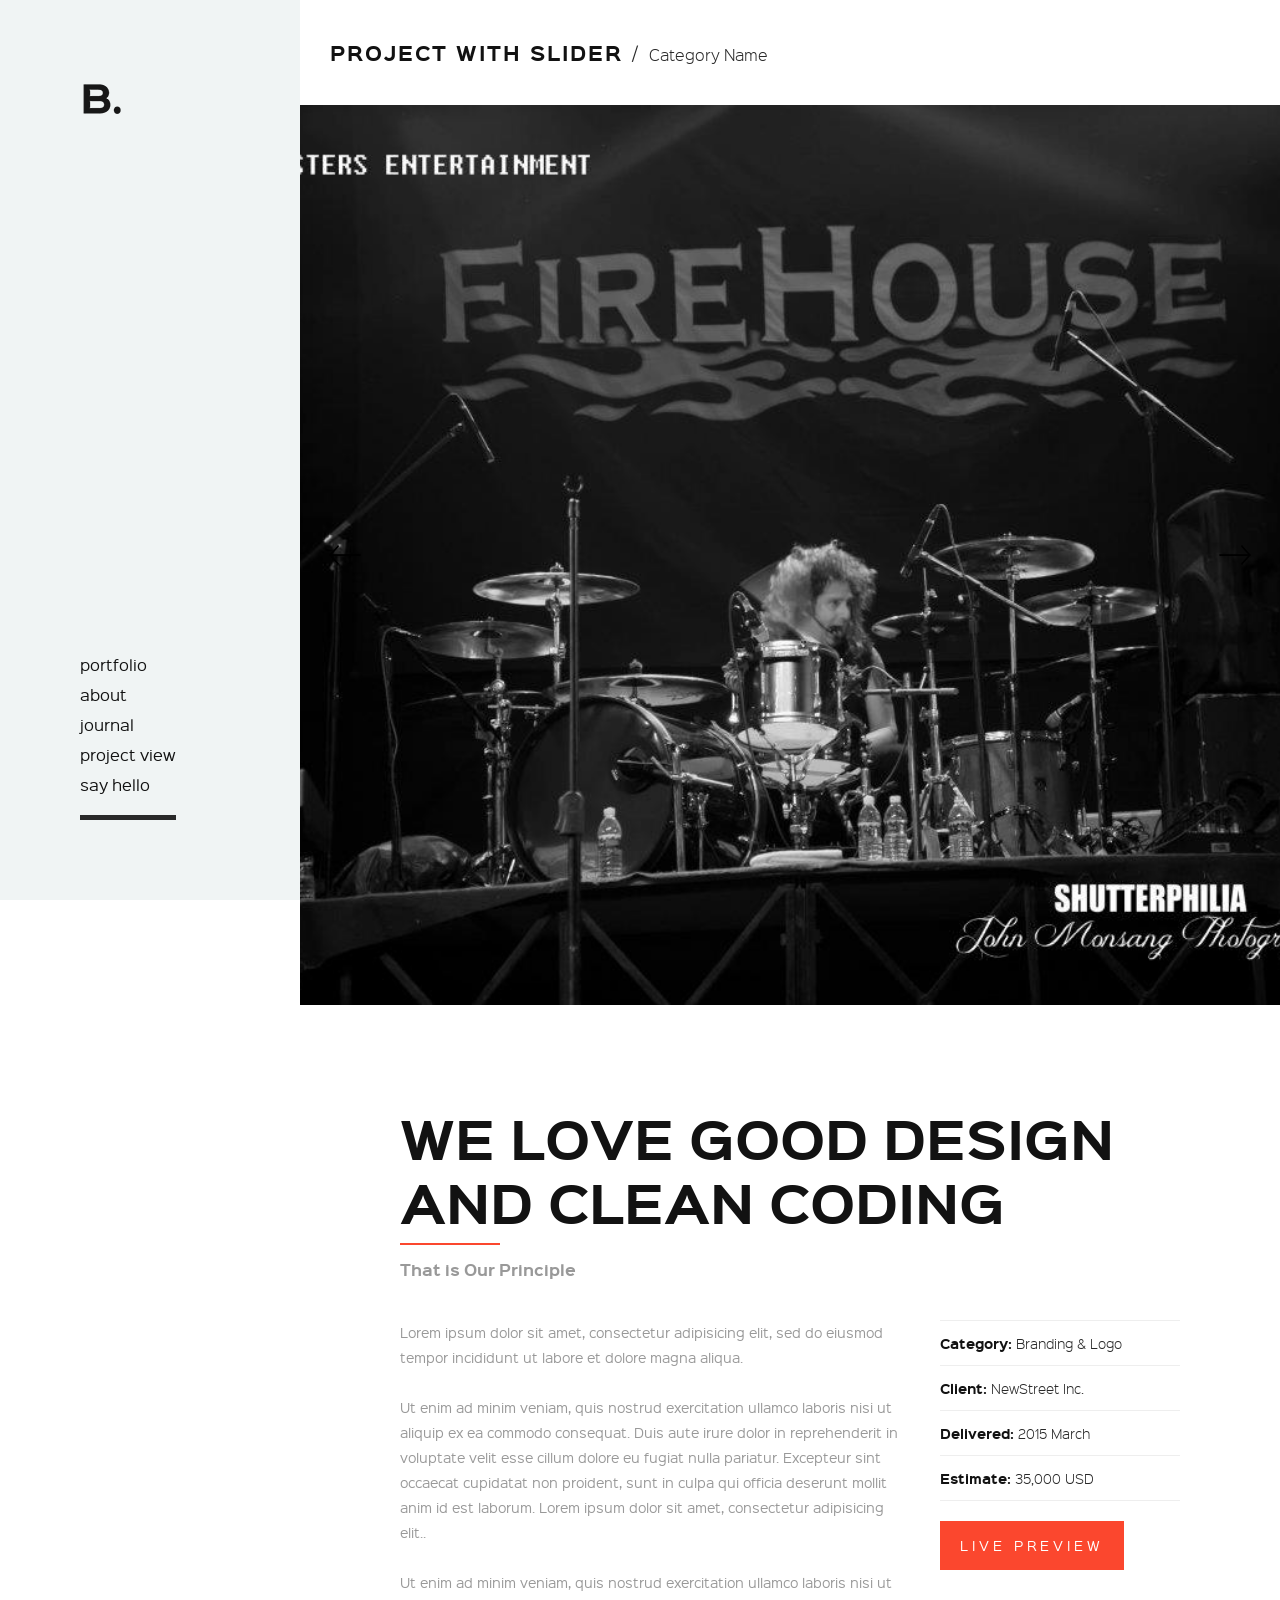
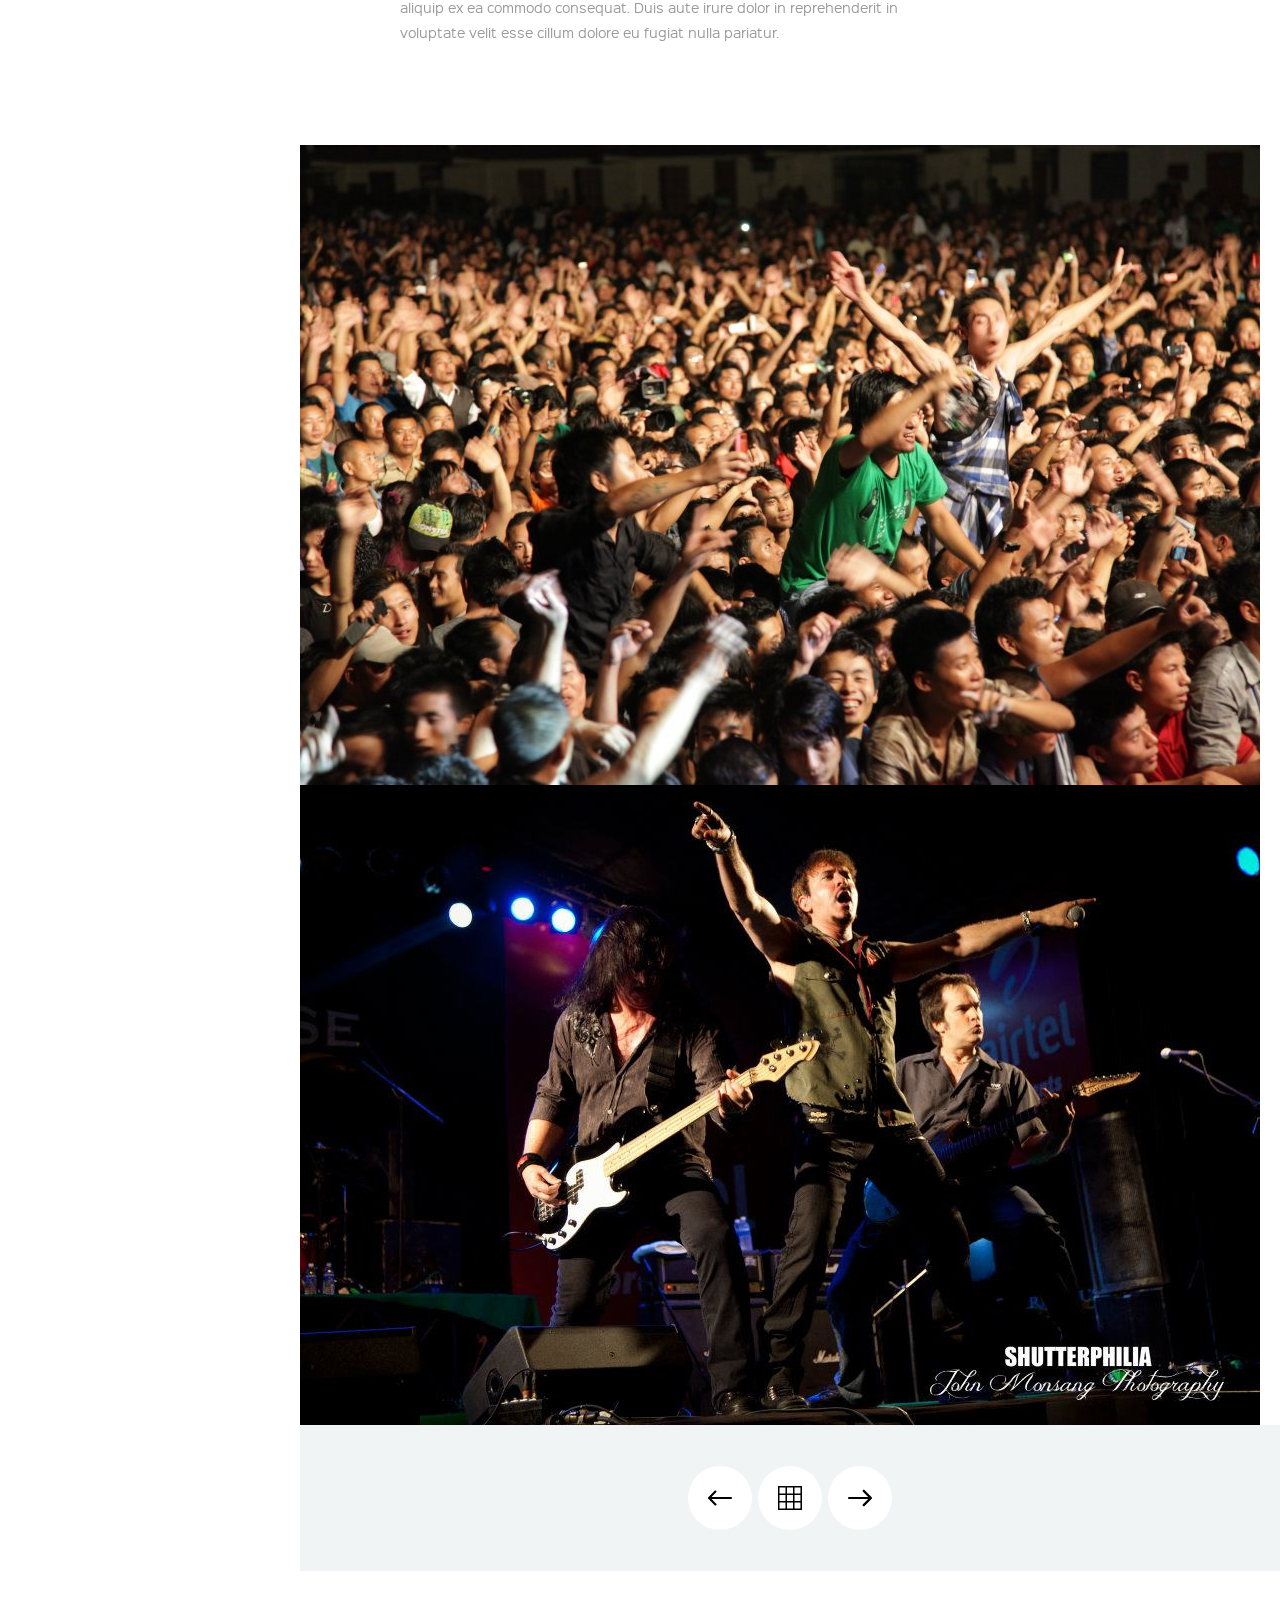
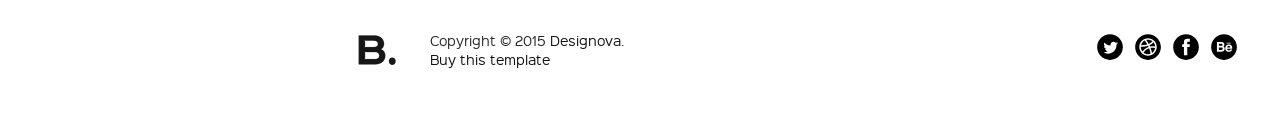
<file: adler/project01.html>
<!DOCTYPE html>
<html lang="en">

<head>

    <!-- Basic Page Info
  –––––––––––––––––––––––––––––––––––––––––––––––––– -->
    <meta charset="utf-8">
    <title>ADLER - Signature Edition | Premium Web Template from Designova</title>
    <meta name="description" content="basic - A signature theme from Designova">
    <meta name="author" content="Designova">

    <!-- Mobile Specific Metas
  –––––––––––––––––––––––––––––––––––––––––––––––––– -->
    <meta name="viewport" content="width=device-width, initial-scale=1.0">

    <!-- Favicon
  –––––––––––––––––––––––––––––––––––––––––––––––––– -->
    <link rel="icon" type="image/png" href="images/favicon.png" />

    <!-- FONT
  –––––––––––––––––––––––––––––––––––––––––––––––––– -->
    <link href='//fonts.googleapis.com/css?family=Raleway:400,300,600%7CMontserrat:400,700%7COpen+Sans:400,300,700,800' rel='stylesheet' type='text/css'>

    <!-- ICON FONTS
  –––––––––––––––––––––––––––––––––––––––––––––––––– -->
    <link rel="stylesheet" href="stylesheets/ionicons.min.css">
    <link rel="stylesheet" href="fonts/fonts.css">

    <!-- CSS
  –––––––––––––––––––––––––––––––––––––––––––––––––– -->
    <link rel="stylesheet" href="stylesheets/bootstrap.css">
    <link rel="stylesheet" href="stylesheets/elements.css">
    <link rel="stylesheet" href="stylesheets/venobox.css">
    <link rel="stylesheet" href="stylesheets/owl.carousel.css">
    <link rel="stylesheet" href="stylesheets/sinister.css">
    <link rel="stylesheet" href="stylesheets/slimmenu.css">
    <link rel="stylesheet" href="stylesheets/main.css">
    <link rel="stylesheet" href="stylesheets/main-bg.css">
    <link rel="stylesheet" href="stylesheets/main-responsive.css">

    <!-- LESS
  –––––––––––––––––––––––––––––––––––––––––––––––––– -->
<!-- 
    <link rel="stylesheet/less" type="text/css" href="less/color.less">
    <link rel="stylesheet/less" type="text/css" href="less/fonts.less">
    <script src="less/less.min.js"></script> -->


</head>

<body>


    <!-- Preloader
  –––––––––––––––––––––––––––––––––––––––––––––––––– -->
    <div id="preloader" class="signature-adler">
        <div id="status"></div>
    </div>
    <!-- end : preloader -->
    
<!-- mobile only navigation : starts -->
<nav class="mobile-nav signature-adler">
            <ul class="slimmenu">
              <li>
                  <a href="index.html">home</a>
              </li> 
              <li>
                  <a class="sub-collapser" href="">portfolio</a>
                  <ul>
                    <li><a href="index01.html">fluid / 2 column</a></li>
                    <li><a href="index03.html">fluid / 3 column</a></li>
                    <li><a href="index05.html">fluid / multi column</a></li>
                    <li><a href="index04.html">spaced / 2 column</a></li>
                    <li><a href="index02.html">spaced / 3 column</a></li>
                  </ul>
              </li>
              <li><a href="about.html">about</a></li>
              <li><a href="journal.html">journal</a></li>
              <li>
                  <a class="sub-collapser" href="">project</a>
                  <ul>
                    <li><a href="project01.html">slider project</a></li>
                    <li><a href="project02.html">video project</a></li>
                    <li><a href="project03.html">parallax project</a></li>
                    <li><a href="project04.html">lightbox project</a></li>
                  </ul>
              </li>
              <li><a href="contact.html">say hello</a></li>
            </ul>
</nav>
<!-- mobile only navigation : ends -->


    <!-- Header
  –––––––––––––––––––––––––––––––––––––––––––––––––– -->
    <header class="masthead signature-adler silver-bg">
      <div class="masthead-inner">
        <a href="index.html"><img alt="" title="" src="images/logo.png"></a>
        <nav class="mastnav signature-adler">
          <ul class="main-menu signature-adler">
            <li>
                <a class="main-link font3 sub-menu-trigger" href="">portfolio</a>
                <div class="sub-menu font3">
                    <a href="index01.html">fluid / 2 column</a>
                    <a href="index03.html">fluid / 3 column</a>
                    <a href="index05.html">fluid / multi column</a>
                    <a href="index04.html">spaced / 2 column</a>
                    <a href="index02.html">spaced / 3 column</a>
                </div>
            </li>
            <li><a class="main-link font3" href="about.html">about</a></li>
            <li><a class="main-link font3" href="journal.html">journal</a></li>
            <li>
                <a class="main-link font3 sub-menu-trigger" href="">project view</a>
                <div class="sub-menu font3">
                    <a href="project01.html">slider project</a>
                    <a href="project02.html">video project</a>
                    <a href="project03.html">parallax project</a>
                    <a href="project04.html">lightbox project</a>
                </div>
            </li>
            <li><a class="main-link font3" href="contact.html">say hello</a></li>
          </ul>
        </nav>
      </div>
    </header>
    <!-- end : masthead -->



    <!-- MASTER CONTENT
  –––––––––––––––––––––––––––––––––––––––––––––––––– -->
    <section class="mastwrap signature-adler">

        <section class="project-title signature-adler white-bg pad-top-quarter pad-bottom-quarter pad-left-quarter">
            <h1 class="font3bold black">Project With Slider<span class="font3light dark">Category Name</span></h1>
        </section>
       <section class="first-fold signature-adler fullheight">
           

              <section class="project01-carousel fullheight">
                 <section class="project-carousel-wrap signature-adler fullheight">
              
                              <!-- Carousel -->
                              <div class="project-carousel signature-adler owl-carousel owl-nav-sticky-wide">

                                <div class="project-carousel-item project-01-carousel-item-01 fullheight text-center img-bg">
                                </div>
                                
                                <div class="project-carousel-item project-01-carousel-item-02 fullheight text-center img-bg">
                                </div>
                                
                                <div class="project-carousel-item project-01-carousel-item-03 fullheight text-center img-bg">
                                </div>
                                
                              </div>

                </section>
              </section>

      </section>
      
      
      <div class="inner-wrap">
        
      <section class="hero-text signature-adler">
        <div class="row">
            <article class="col-md-12"> 
                <h3 class="black font3bold">We love good design and clean coding</h3>
                  <div class="liner-small color-bg"></div>
                 <h6 class="grey font3bold">That is Our Principle</h6>
            </article>
        </div>
        <div class="row add-top-quarter">
            <article class="col-md-8"> 
                <p class="grey">Lorem ipsum dolor sit amet, consectetur adipisicing elit, sed do eiusmod tempor incididunt ut labore et dolore magna aliqua.<br/><br/>Ut enim ad minim veniam, quis nostrud exercitation ullamco laboris nisi ut aliquip ex ea commodo
                consequat. Duis aute irure dolor in reprehenderit in voluptate velit esse
                cillum dolore eu fugiat nulla pariatur. Excepteur sint occaecat cupidatat non proident, sunt in culpa qui officia deserunt mollit anim id est laborum. Lorem ipsum dolor sit amet, consectetur adipisicing elit..<br/><br/>Ut enim ad minim veniam, quis nostrud exercitation ullamco laboris nisi ut aliquip ex ea commodo
                consequat. Duis aute irure dolor in reprehenderit in voluptate velit esse
                cillum dolore eu fugiat nulla pariatur.</p>
            </article>
            <article class="col-md-4"> 
                <ul class="project-spec signature-adler">
                  <li class="font3bold black">Category: <span class="font3light dark">Branding &amp; Logo</span></li>
                  <li class="font3bold black">Client: <span class="font3light dark">NewStreet Inc.</span></li>
                  <li class="font3bold black">Delivered: <span class="font3light dark">2015 March</span></li>
                  <li class="font3bold black">Estimate: <span class="font3light dark">35,000 USD</span></li>
                </ul>
                <a class="btn btn-signature btn-signature-adler btn-signature-color" href="#">Live Preview</a>
            </article>
        </div>
      </section>


      </div>
    <!-- end : inner-wrap -->


     <section class="project-images signature-adler">
        <div class="container-fluid">
          <div class="row">
            <article class="col-md-12 text-left no-pad">
                 <a class="venobox" data-gall="portfolio-gallery" href="images/project/project01/01.jpg"><img data-no-retina alt="" title="" class="img-responsive" src="images/project/project01/03.jpg"/></a>
            </article>
          </div>
          <div class="row">
            <article class="col-md-12 text-left no-pad">
                 <a class="venobox" data-gall="portfolio-gallery" href="images/project/project01/02.jpg"><img data-no-retina alt="" title="" class="img-responsive" src="images/project/project01/02.jpg"/></a>
            </article>
          </div>
        </div>
    </section>


    <section class="project-nav signature-adler silver-bg">
        <div class="container-fluid">
          <div class="row">
            <article class="col-md-12 text-left no-pad">
               <ul class="project-nav-icon-wrap">
                 <li><a class="ajax-link" href="project04.html"><img data-no-retina alt="" title="" src="images/prev.svg"/></a></li>
                 <li><a class="ajax-link" href="index01.html"><img data-no-retina alt="" title="" src="images/grid.svg"/></a></li>
                 <li><a class="ajax-link" href="project02.html"><img data-no-retina alt="" title="" src="images/next.svg"/></a></li>
               </ul>
            </article>
          </div>
        </div>
    </section>




      <!-- FOOTER
  –––––––––––––––––––––––––––––––––––––––––––––––––– -->
    <footer class="mastfoot signature-adler white-bg">
      <div class="container-fluid">
        
        <div class="row">
              <article class="col-md-1 text-left">
                    <img data-no-retina alt="" title="" class="img-responsive" src="images/logo.png"/>
              </article>
              <article class="credits col-md-5  text-left">
                  <p class="font3 dark">Copyright &copy; 2015 <a target="_blank" href="http://wwww.designova.net">Designova</a>.<br/><a target="_blank" href="http://themeforest.net/user/designova/portfolio">Buy this template</a></p>
              </article>
              <ul class="foot-social col-md-6 text-right">
                <li><a href="#"><img data-no-retina alt="" title="" src="images/social/01.svg"/></a></li>
                <li><a href="#"><img data-no-retina alt="" title="" src="images/social/02.svg"/></a></li>
                <li><a href="#"><img data-no-retina alt="" title="" src="images/social/03.svg"/></a></li>
                <li><a href="#"><img data-no-retina alt="" title="" src="images/social/04.svg"/></a></li>
              </ul>
        </div>

      </div>
    </footer>
    <!-- end : mastfoot -->




    </section>
    <!-- end : mastwrap -->





    <!-- End Layout
  –––––––––––––––––––––––––––––––––––––––––––––––––– -->

    <!-- JS
    –––––––––––––––––––––––––––––––––––––––––––––––––– -->
    <script src="javascripts/libs/common.js"></script>
    <script src="javascripts/libs/bootstrap.min.js"></script>
    <script src="javascripts/custom/main.js"></script>
    <script src="javascripts/custom/elements.js"></script>

</body>

</html>
</file>
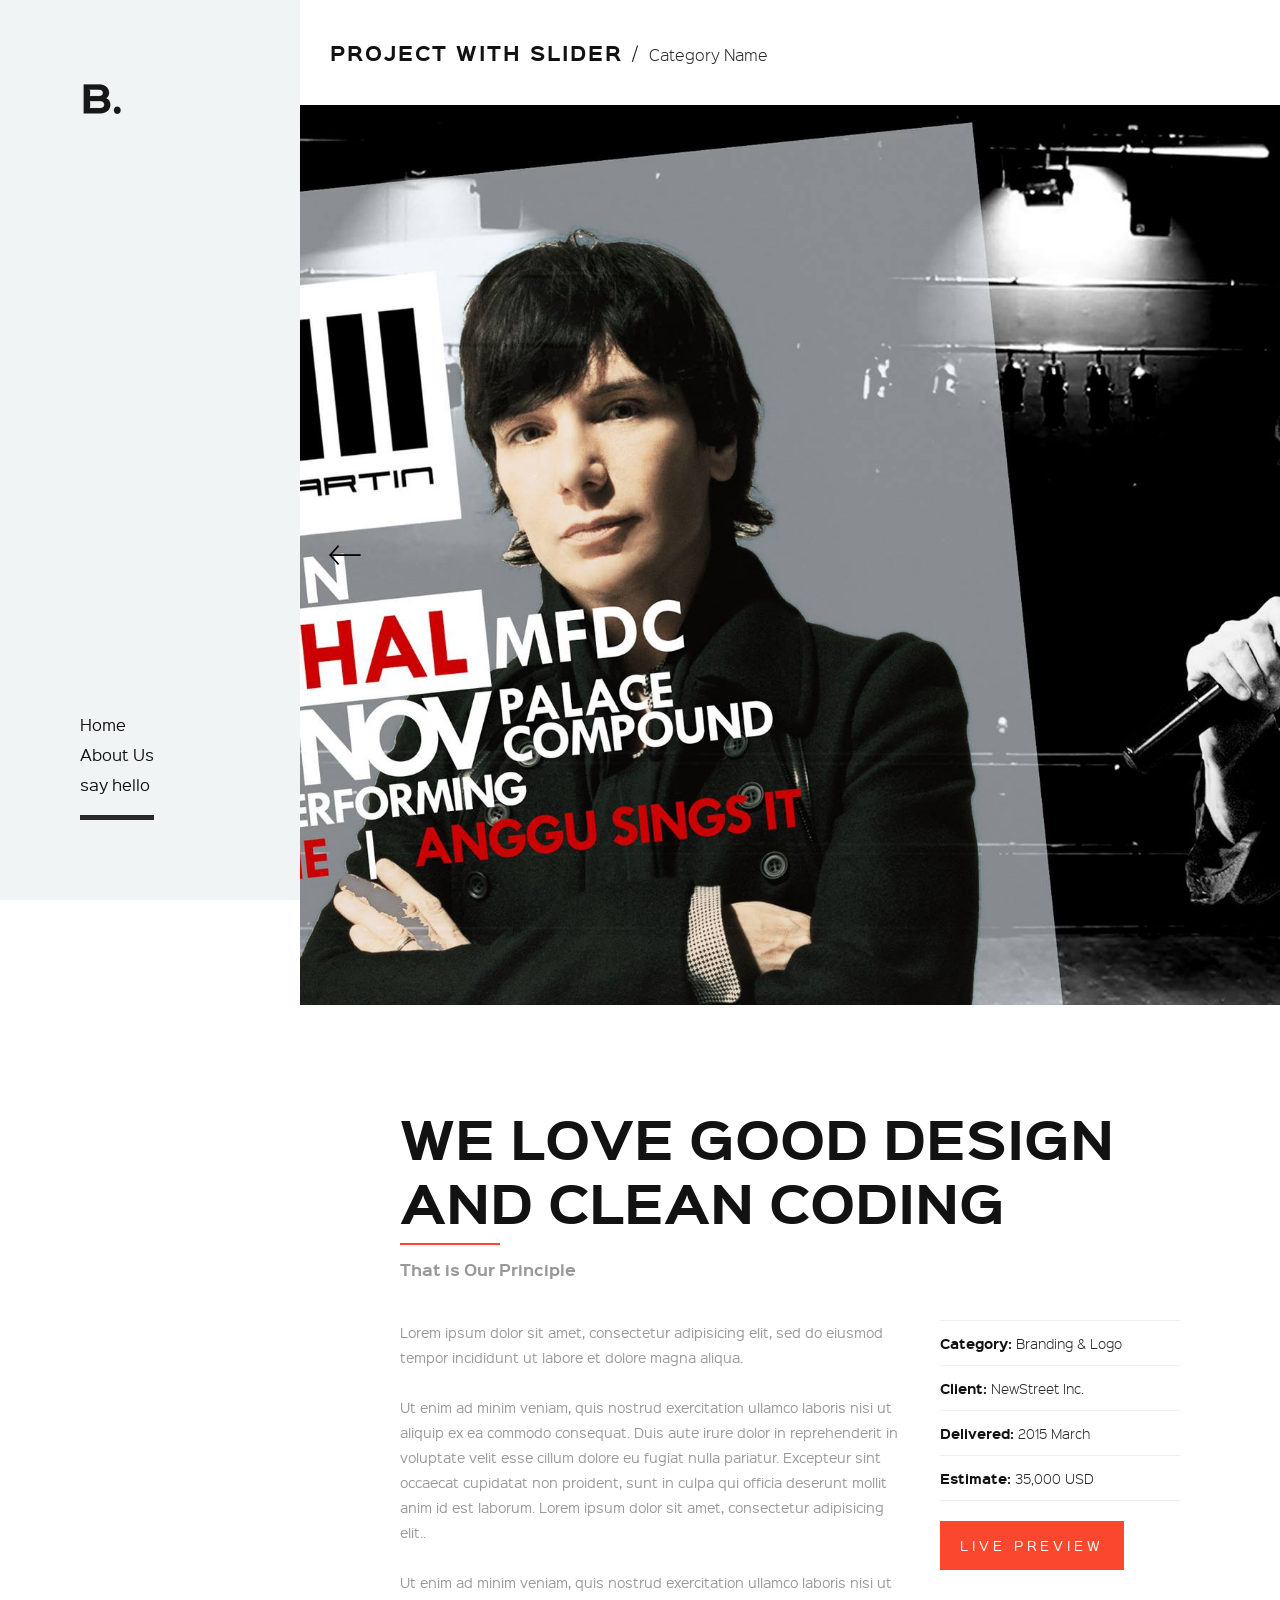
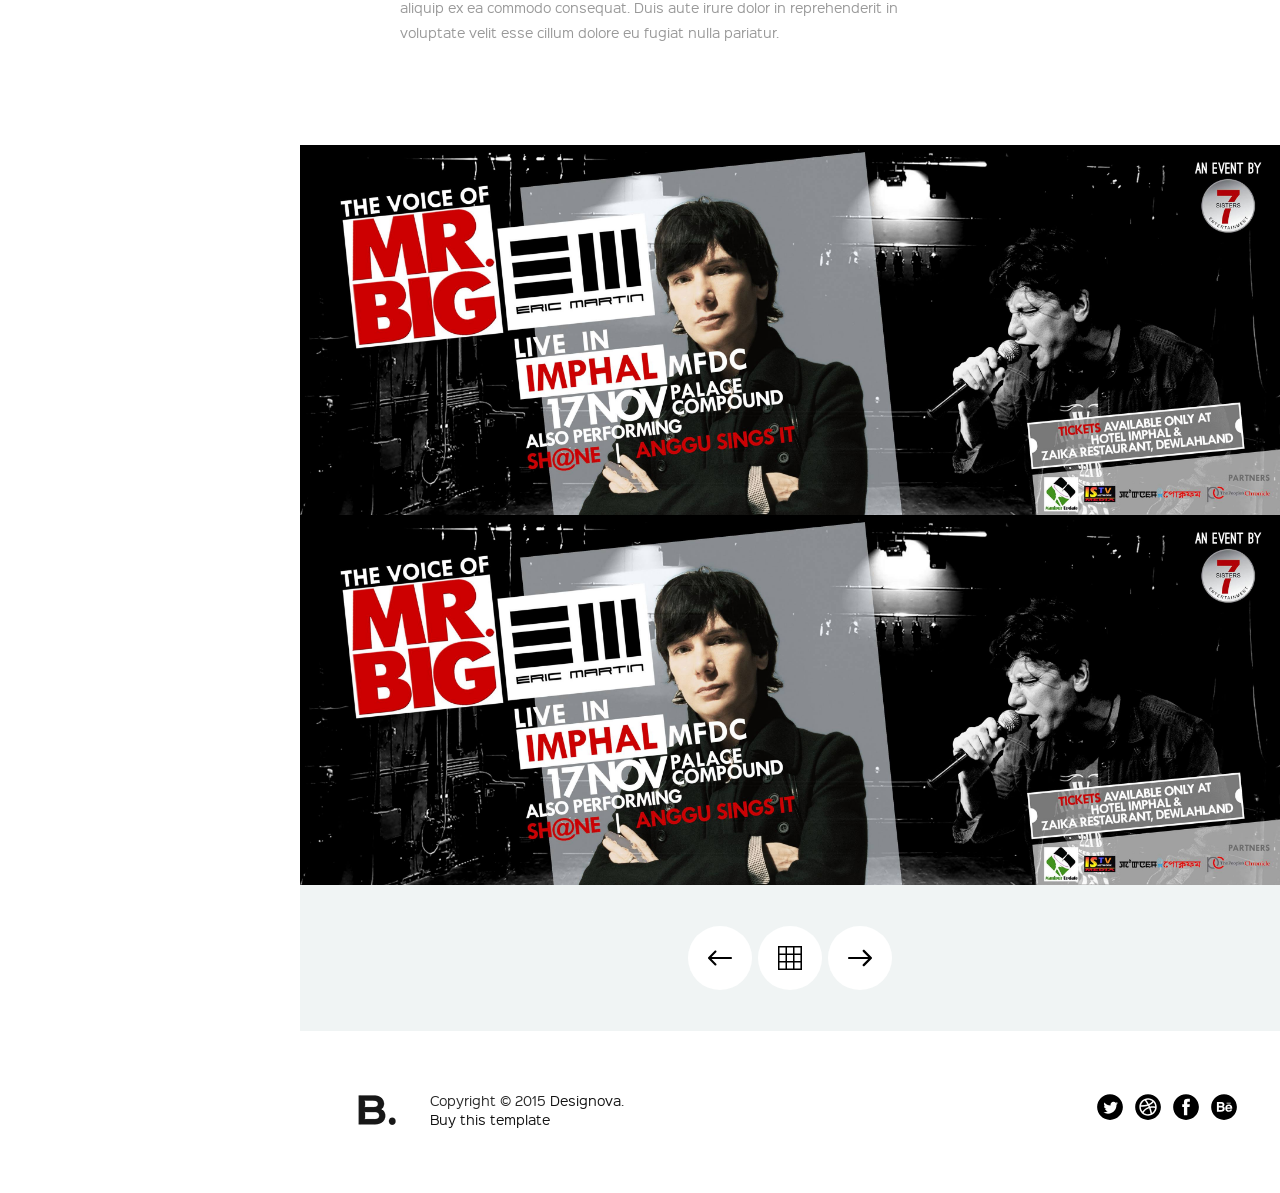
<file: adler/project02.html>
<!DOCTYPE html>
<html lang="en">

<head>

    <!-- Basic Page Info
  –––––––––––––––––––––––––––––––––––––––––––––––––– -->
    <meta charset="utf-8">
    <title>ADLER - Signature Edition | Premium Web Template from Designova</title>
    <meta name="description" content="basic - A signature theme from Designova">
    <meta name="author" content="Designova">

    <!-- Mobile Specific Metas
  –––––––––––––––––––––––––––––––––––––––––––––––––– -->
    <meta name="viewport" content="width=device-width, initial-scale=1.0">

    <!-- Favicon
  –––––––––––––––––––––––––––––––––––––––––––––––––– -->
    <link rel="icon" type="image/png" href="images/favicon.png" />

    <!-- FONT
  –––––––––––––––––––––––––––––––––––––––––––––––––– -->
    <link href='//fonts.googleapis.com/css?family=Raleway:400,300,600%7CMontserrat:400,700%7COpen+Sans:400,300,700,800' rel='stylesheet' type='text/css'>

    <!-- ICON FONTS
  –––––––––––––––––––––––––––––––––––––––––––––––––– -->
    <link rel="stylesheet" href="stylesheets/ionicons.min.css">
    <link rel="stylesheet" href="fonts/fonts.css">

    <!-- CSS
  –––––––––––––––––––––––––––––––––––––––––––––––––– -->
    <link rel="stylesheet" href="stylesheets/bootstrap.css">
    <link rel="stylesheet" href="stylesheets/elements.css">
    <link rel="stylesheet" href="stylesheets/venobox.css">
    <link rel="stylesheet" href="stylesheets/owl.carousel.css">
    <link rel="stylesheet" href="stylesheets/sinister.css">
    <link rel="stylesheet" href="stylesheets/slimmenu.css">
    <link rel="stylesheet" href="stylesheets/main.css">
    <link rel="stylesheet" href="stylesheets/main-bg.css">
    <link rel="stylesheet" href="stylesheets/main-responsive.css">

    <!-- LESS
  –––––––––––––––––––––––––––––––––––––––––––––––––– -->
<!-- 
    <link rel="stylesheet/less" type="text/css" href="less/color.less">
    <link rel="stylesheet/less" type="text/css" href="less/fonts.less">
    <script src="less/less.min.js"></script> -->


</head>

<body>


    <!-- Preloader
  –––––––––––––––––––––––––––––––––––––––––––––––––– -->
    <div id="preloader" class="signature-adler">
        <div id="status"></div>
    </div>
    <!-- end : preloader -->
    
<!-- mobile only navigation : starts -->
<nav class="mobile-nav signature-adler">
            <ul class="slimmenu">
              <li>
                  <a href="index.html">home</a>
              </li> 
              <!-- <li>
                  <a class="sub-collapser" href="">portfolio</a>
                  <ul>
                    <li><a href="index01.html">fluid / 2 column</a></li>
                    <li><a href="index03.html">fluid / 3 column</a></li>
                    <li><a href="index05.html">fluid / multi column</a></li>
                    <li><a href="index04.html">spaced / 2 column</a></li>
                    <li><a href="index02.html">spaced / 3 column</a></li>
                  </ul>
              </li> -->
			  <li><a href="index.html">Home</a></li>
              <li><a href="about.html">About Us</a></li>
                     <!-- <li>
                  <a class="sub-collapser" href="">project</a>
                  <ul>
                    <li><a href="project01.html">slider project</a></li>
                    <li><a href="project02.html">video project</a></li>
                    <li><a href="project03.html">parallax project</a></li>
                    <li><a href="project04.html">lightbox project</a></li>
                  </ul>
              </li> -->
              <li><a href="contact.html">say hello</a></li>
            </ul>
</nav>
<!-- mobile only navigation : ends -->


    <!-- Header
  –––––––––––––––––––––––––––––––––––––––––––––––––– -->
    <header class="masthead signature-adler silver-bg">
      <div class="masthead-inner">
        <a href="index.html"><img alt="" title="" src="images/logo.png"></a>
        <nav class="mastnav signature-adler">
          <ul class="main-menu signature-adler">
                   <!-- <li>
                <a class="main-link font3 sub-menu-trigger" href="">portfolio</a>
                <div class="sub-menu font3">
                    <a href="index01.html">fluid / 2 column</a>
                    <a href="index03.html">fluid / 3 column</a>
                    <a href="index05.html">fluid / multi column</a>
                    <a href="index04.html">spaced / 2 column</a>
                    <a href="index02.html">spaced / 3 column</a>
                </div>
            </li>-->
			<li><a class="main-link font3" href="index.html">Home</a></li>
            <li><a class="main-link font3" href="about.html">About Us</a></li>
                   <!-- <li>
                <a class="main-link font3 sub-menu-trigger" href="">project view</a>
                <div class="sub-menu font3">
                    <a href="project01.html">slider project</a>
                    <a href="project02.html">video project</a>
                    <a href="project03.html">parallax project</a>
                    <a href="project04.html">lightbox project</a>
                </div>
            </li>-->
            <li><a class="main-link font3" href="contact.html">say hello</a></li>
          </ul>
        </nav>
      </div>
    </header>
    <!-- end : masthead -->



    <!-- MASTER CONTENT
  –––––––––––––––––––––––––––––––––––––––––––––––––– -->
    <section class="mastwrap signature-adler">

        <section class="project-title signature-adler white-bg pad-top-quarter pad-bottom-quarter pad-left-quarter">
            <h1 class="font3bold black">Project With Slider<span class="font3light dark">Category Name</span></h1>
        </section>
       <section class="first-fold signature-adler fullheight">
           

              <section class="project01-carousel fullheight">
                 <section class="project-carousel-wrap signature-adler fullheight">
              
                              <!-- Carousel -->
                              <div class="project-carousel signature-adler owl-carousel owl-nav-sticky-wide">

                                <div class="project-carousel-item project-02-carousel-item-01 fullheight text-center img-bg">
                                </div>
                                
                                <div class="project-carousel-item project-02-carousel-item-02 fullheight text-center img-bg">
                                </div>
                                
                                <div class="project-carousel-item project-02-carousel-item-03 fullheight text-center img-bg">
                                </div>
                                
                              </div>

                </section>
              </section>

      </section>
      
      
      <div class="inner-wrap">
        
      <section class="hero-text signature-adler">
        <div class="row">
            <article class="col-md-12"> 
                <h3 class="black font3bold">We love good design and clean coding</h3>
                  <div class="liner-small color-bg"></div>
                 <h6 class="grey font3bold">That is Our Principle</h6>
            </article>
        </div>
        <div class="row add-top-quarter">
            <article class="col-md-8"> 
                <p class="grey">Lorem ipsum dolor sit amet, consectetur adipisicing elit, sed do eiusmod tempor incididunt ut labore et dolore magna aliqua.<br/><br/>Ut enim ad minim veniam, quis nostrud exercitation ullamco laboris nisi ut aliquip ex ea commodo
                consequat. Duis aute irure dolor in reprehenderit in voluptate velit esse
                cillum dolore eu fugiat nulla pariatur. Excepteur sint occaecat cupidatat non proident, sunt in culpa qui officia deserunt mollit anim id est laborum. Lorem ipsum dolor sit amet, consectetur adipisicing elit..<br/><br/>Ut enim ad minim veniam, quis nostrud exercitation ullamco laboris nisi ut aliquip ex ea commodo
                consequat. Duis aute irure dolor in reprehenderit in voluptate velit esse
                cillum dolore eu fugiat nulla pariatur.</p>
            </article>
            <article class="col-md-4"> 
                <ul class="project-spec signature-adler">
                  <li class="font3bold black">Category: <span class="font3light dark">Branding &amp; Logo</span></li>
                  <li class="font3bold black">Client: <span class="font3light dark">NewStreet Inc.</span></li>
                  <li class="font3bold black">Delivered: <span class="font3light dark">2015 March</span></li>
                  <li class="font3bold black">Estimate: <span class="font3light dark">35,000 USD</span></li>
                </ul>
                <a class="btn btn-signature btn-signature-adler btn-signature-color" href="#">Live Preview</a>
            </article>
        </div>
      </section>


      </div>
    <!-- end : inner-wrap -->


     <section class="project-images signature-adler">
        <div class="container-fluid">
          <div class="row">
            <article class="col-md-12 text-left no-pad">
                 <a class="venobox" data-gall="portfolio-gallery" href="images/project/project02/01.jpg"><img data-no-retina alt="" title="" class="img-responsive" src="images/project/project02/01.jpg"/></a>
            </article>
          </div>
          <div class="row">
            <article class="col-md-12 text-left no-pad">
                 <a class="venobox" data-gall="portfolio-gallery" href="images/project/project02/01.jpg"><img data-no-retina alt="" title="" class="img-responsive" src="images/project/project02/01.jpg"/></a>
            </article>
          </div>
        </div>
    </section>


    <section class="project-nav signature-adler silver-bg">
        <div class="container-fluid">
          <div class="row">
            <article class="col-md-12 text-left no-pad">
               <ul class="project-nav-icon-wrap">
                 <li><a class="ajax-link" href="project04.html"><img data-no-retina alt="" title="" src="images/prev.svg"/></a></li>
                 <li><a class="ajax-link" href="index01.html"><img data-no-retina alt="" title="" src="images/grid.svg"/></a></li>
                 <li><a class="ajax-link" href="project02.html"><img data-no-retina alt="" title="" src="images/next.svg"/></a></li>
               </ul>
            </article>
          </div>
        </div>
    </section>




      <!-- FOOTER
  –––––––––––––––––––––––––––––––––––––––––––––––––– -->
    <footer class="mastfoot signature-adler white-bg">
      <div class="container-fluid">
        
        <div class="row">
              <article class="col-md-1 text-left">
                    <img data-no-retina alt="" title="" class="img-responsive" src="images/logo.png"/>
              </article>
              <article class="credits col-md-5  text-left">
                  <p class="font3 dark">Copyright &copy; 2015 <a target="_blank" href="http://wwww.designova.net">Designova</a>.<br/><a target="_blank" href="http://themeforest.net/user/designova/portfolio">Buy this template</a></p>
              </article>
              <ul class="foot-social col-md-6 text-right">
                <li><a href="#"><img data-no-retina alt="" title="" src="images/social/01.svg"/></a></li>
                <li><a href="#"><img data-no-retina alt="" title="" src="images/social/02.svg"/></a></li>
                <li><a href="#"><img data-no-retina alt="" title="" src="images/social/03.svg"/></a></li>
                <li><a href="#"><img data-no-retina alt="" title="" src="images/social/04.svg"/></a></li>
              </ul>
        </div>

      </div>
    </footer>
    <!-- end : mastfoot -->




    </section>
    <!-- end : mastwrap -->





    <!-- End Layout
  –––––––––––––––––––––––––––––––––––––––––––––––––– -->

    <!-- JS
    –––––––––––––––––––––––––––––––––––––––––––––––––– -->
    <script src="javascripts/libs/common.js"></script>
    <script src="javascripts/libs/bootstrap.min.js"></script>
    <script src="javascripts/custom/main.js"></script>
    <script src="javascripts/custom/elements.js"></script>

</body>

</html>
</file>
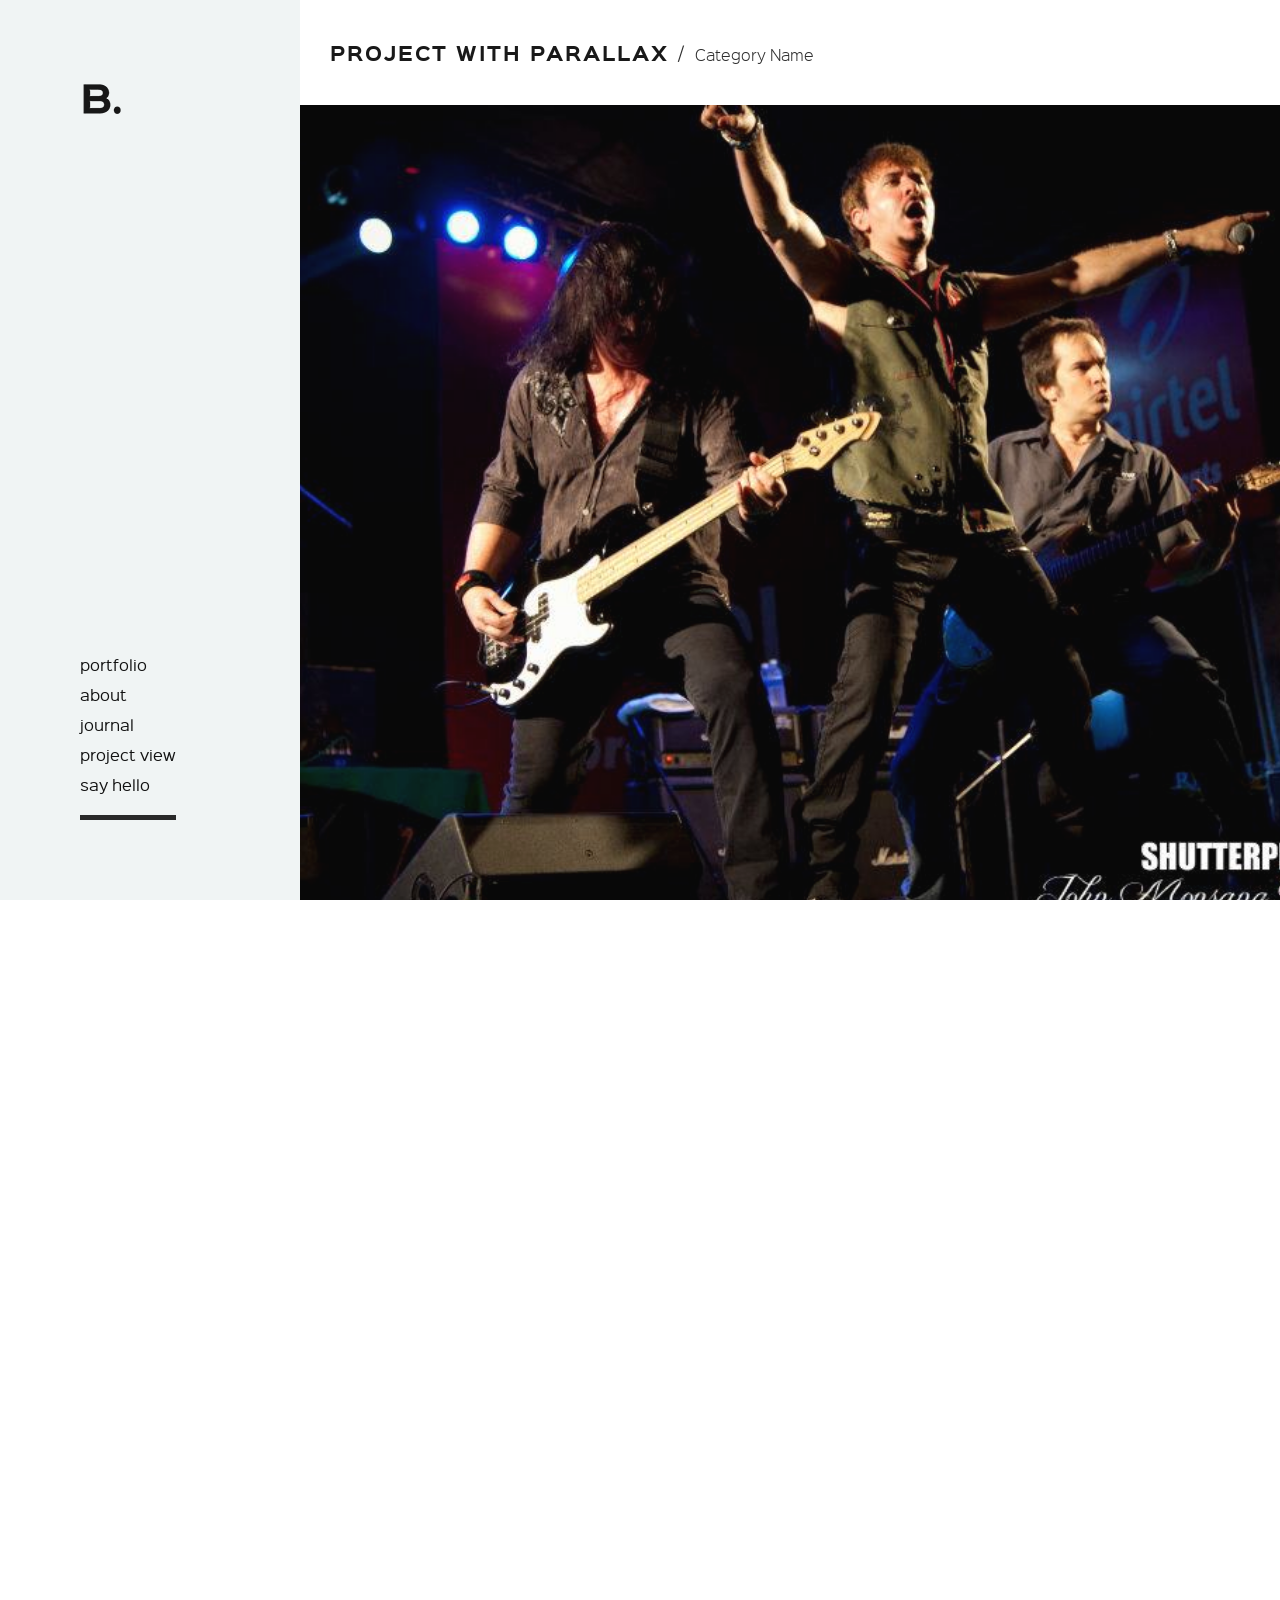
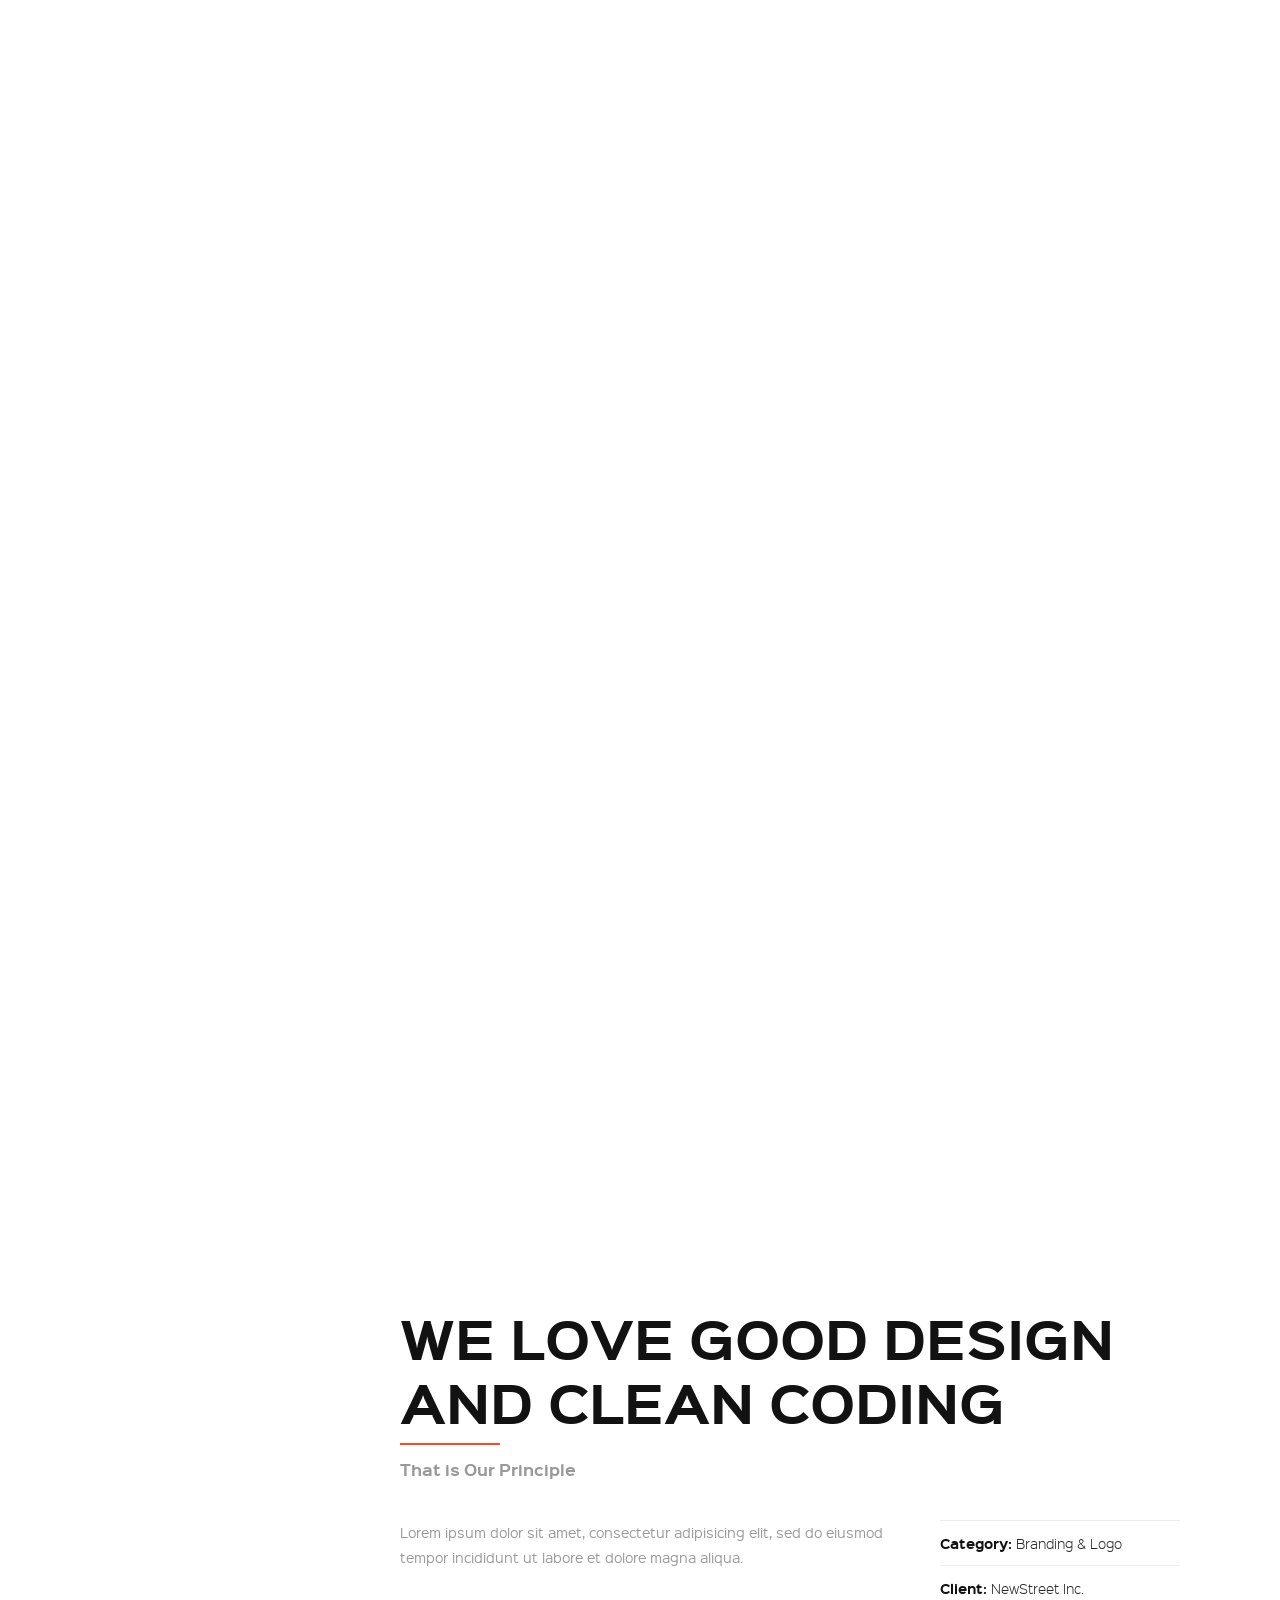
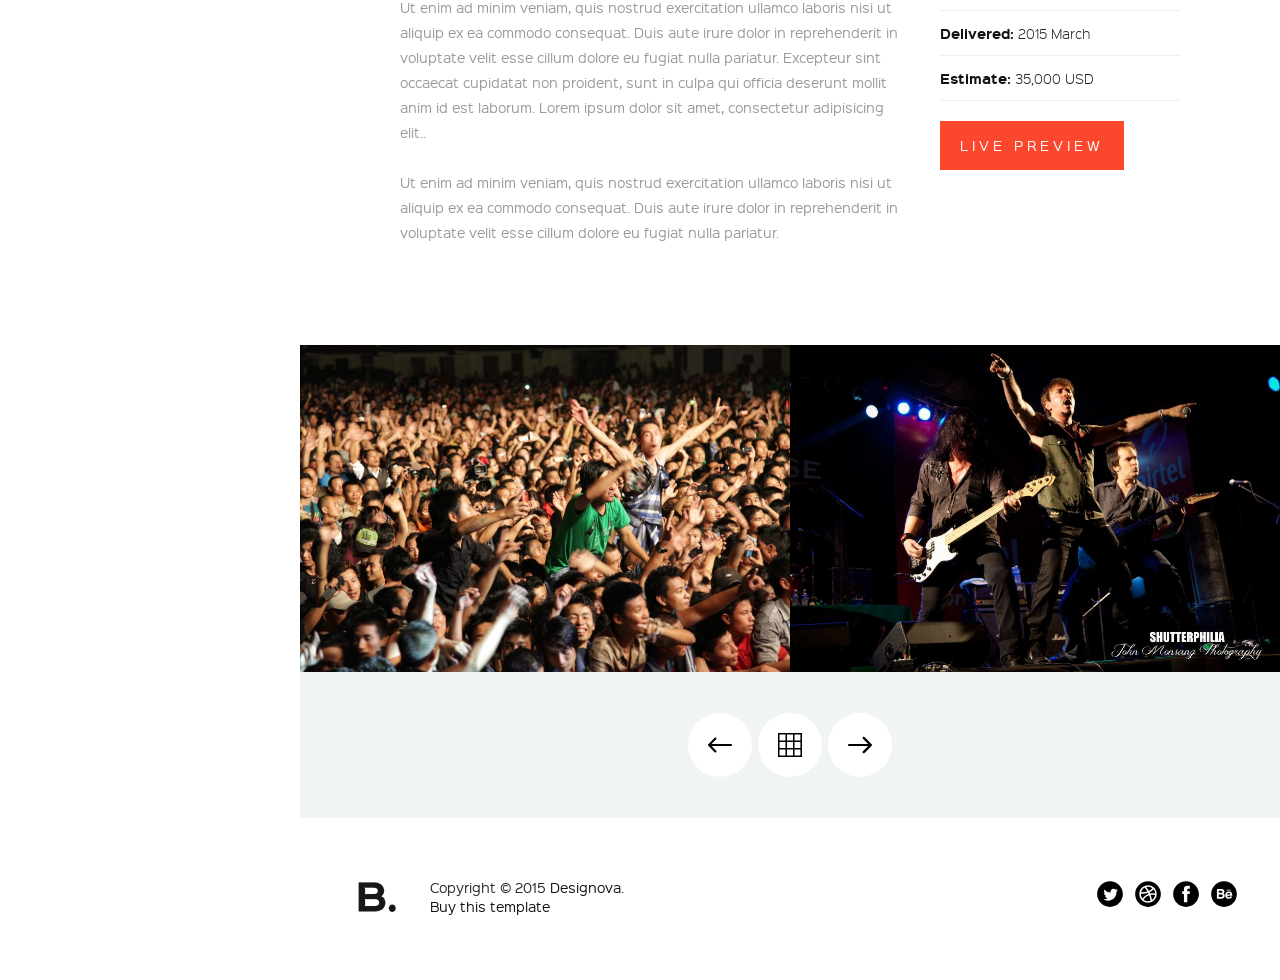
<file: adler/project03.html>
<!DOCTYPE html>
<html lang="en">

<head>

    <!-- Basic Page Info
  –––––––––––––––––––––––––––––––––––––––––––––––––– -->
    <meta charset="utf-8">
    <title>ADLER - Signature Edition | Premium Web Template from Designova</title>
    <meta name="description" content="basic - A signature theme from Designova">
    <meta name="author" content="Designova">

    <!-- Mobile Specific Metas
  –––––––––––––––––––––––––––––––––––––––––––––––––– -->
    <meta name="viewport" content="width=device-width, initial-scale=1.0">

    <!-- Favicon
  –––––––––––––––––––––––––––––––––––––––––––––––––– -->
    <link rel="icon" type="image/png" href="images/favicon.png" />

    <!-- FONT
  –––––––––––––––––––––––––––––––––––––––––––––––––– -->
    <link href='//fonts.googleapis.com/css?family=Raleway:400,300,600%7CMontserrat:400,700%7COpen+Sans:400,300,700,800' rel='stylesheet' type='text/css'>

    <!-- ICON FONTS
  –––––––––––––––––––––––––––––––––––––––––––––––––– -->
    <link rel="stylesheet" href="stylesheets/ionicons.min.css">
    <link rel="stylesheet" href="fonts/fonts.css">

    <!-- CSS
  –––––––––––––––––––––––––––––––––––––––––––––––––– -->
    <link rel="stylesheet" href="stylesheets/bootstrap.css">
    <link rel="stylesheet" href="stylesheets/elements.css">
    <link rel="stylesheet" href="stylesheets/venobox.css">
    <link rel="stylesheet" href="stylesheets/owl.carousel.css">
    <link rel="stylesheet" href="stylesheets/sinister.css">
    <link rel="stylesheet" href="stylesheets/slimmenu.css">
    <link rel="stylesheet" href="stylesheets/main.css">
    <link rel="stylesheet" href="stylesheets/main-bg.css">
    <link rel="stylesheet" href="stylesheets/main-responsive.css">

    <!-- LESS
  –––––––––––––––––––––––––––––––––––––––––––––––––– -->
<!-- 
    <link rel="stylesheet/less" type="text/css" href="less/color.less">
    <link rel="stylesheet/less" type="text/css" href="less/fonts.less">
    <script src="less/less.min.js"></script> -->


</head>

<body>


    <!-- Preloader
  –––––––––––––––––––––––––––––––––––––––––––––––––– -->
    <div id="preloader" class="signature-adler">
        <div id="status"></div>
    </div>
    <!-- end : preloader -->
    
<!-- mobile only navigation : starts -->
<nav class="mobile-nav signature-adler">
            <ul class="slimmenu">
              <li>
                  <a href="index.html">home</a>
              </li> 
              <li>
                  <a class="sub-collapser" href="">portfolio</a>
                  <ul>
                    <li><a href="index01.html">fluid / 2 column</a></li>
                    <li><a href="index03.html">fluid / 3 column</a></li>
                    <li><a href="index05.html">fluid / multi column</a></li>
                    <li><a href="index04.html">spaced / 2 column</a></li>
                    <li><a href="index02.html">spaced / 3 column</a></li>
                  </ul>
              </li>
              <li><a href="about.html">about</a></li>
              <li><a href="journal.html">journal</a></li>
              <li>
                  <a class="sub-collapser" href="">project</a>
                  <ul>
                    <li><a href="project01.html">slider project</a></li>
                    <li><a href="project02.html">video project</a></li>
                    <li><a href="project03.html">parallax project</a></li>
                    <li><a href="project04.html">lightbox project</a></li>
                  </ul>
              </li>
              <li><a href="contact.html">say hello</a></li>
            </ul>
</nav>
<!-- mobile only navigation : ends -->


    <!-- Header
  –––––––––––––––––––––––––––––––––––––––––––––––––– -->
    <header class="masthead signature-adler silver-bg">
      <div class="masthead-inner">
        <a href="index.html"><img alt="" title="" src="images/logo.png"></a>
        <nav class="mastnav signature-adler">
          <ul class="main-menu signature-adler">
            <li>
                <a class="main-link font3 sub-menu-trigger" href="">portfolio</a>
                <div class="sub-menu font3">
                    <a href="index01.html">fluid / 2 column</a>
                    <a href="index03.html">fluid / 3 column</a>
                    <a href="index05.html">fluid / multi column</a>
                    <a href="index04.html">spaced / 2 column</a>
                    <a href="index02.html">spaced / 3 column</a>
                </div>
            </li>
            <li><a class="main-link font3" href="about.html">about</a></li>
            <li><a class="main-link font3" href="journal.html">journal</a></li>
            <li>
                <a class="main-link font3 sub-menu-trigger" href="">project view</a>
                <div class="sub-menu font3">
                    <a href="project01.html">slider project</a>
                    <a href="project02.html">video project</a>
                    <a href="project03.html">parallax project</a>
                    <a href="project04.html">lightbox project</a>
                </div>
            </li>
            <li><a class="main-link font3" href="contact.html">say hello</a></li>
          </ul>
        </nav>
      </div>
    </header>
    <!-- end : masthead -->



    <!-- MASTER CONTENT
  –––––––––––––––––––––––––––––––––––––––––––––––––– -->
    <section class="mastwrap signature-adler">

        <section class="project-title signature-adler white-bg pad-top-quarter pad-bottom-quarter pad-left-quarter">
            <h1 class="font3bold black">Project With Parallax<span class="font3light dark">Category Name</span></h1>
        </section>


      <section class="parallax-showcase-wrap signature-adler">
           
            <!-- parallax section -->
            <section class="parallax-showcase signature-adler parallax-showcase-01 fullheight parallax" data-stellar-background-ratio="0.5">
              <div class="parallax-showcase-overlay fullheight">
                <div class="valign">
                    <div class="project-title text-center">
                        <a href="#"><h1 class="font3bold white">Caption Here</h1></a>
                    </div>
                </div>
              </div>
            </section>

            <!-- parallax section -->
            <section class="parallax-showcase signature-adler parallax-showcase-02 fullheight parallax" data-stellar-background-ratio="0.5">
              <div class="parallax-showcase-overlay fullheight">
                <div class="valign">
                    <div class="project-title text-center">
                        <a href="#"><h1 class="font3bold white">Caption Here</h1></a>
                    </div>
                </div>
              </div>
            </section>

            <!-- parallax section -->
            <section class="parallax-showcase signature-adler parallax-showcase-03 fullheight parallax" data-stellar-background-ratio="0.5">
              <div class="parallax-showcase-overlay fullheight">
                <div class="valign">
                    <div class="project-title text-center">
                        <a href="#"><h1 class="font3bold white">Caption Here</h1></a>
                    </div>
                </div>
              </div>
            </section>

      </section>
      
      
      <div class="inner-wrap">
        
      <section class="hero-text signature-adler">
        <div class="row">
            <article class="col-md-12"> 
                <h3 class="black font3bold">We love good design and clean coding</h3>
                  <div class="liner-small color-bg"></div>
                 <h6 class="grey font3bold">That is Our Principle</h6>
            </article>
        </div>
        <div class="row add-top-quarter">
            <article class="col-md-8"> 
                <p class="grey">Lorem ipsum dolor sit amet, consectetur adipisicing elit, sed do eiusmod tempor incididunt ut labore et dolore magna aliqua.<br/><br/>Ut enim ad minim veniam, quis nostrud exercitation ullamco laboris nisi ut aliquip ex ea commodo
                consequat. Duis aute irure dolor in reprehenderit in voluptate velit esse
                cillum dolore eu fugiat nulla pariatur. Excepteur sint occaecat cupidatat non proident, sunt in culpa qui officia deserunt mollit anim id est laborum. Lorem ipsum dolor sit amet, consectetur adipisicing elit..<br/><br/>Ut enim ad minim veniam, quis nostrud exercitation ullamco laboris nisi ut aliquip ex ea commodo
                consequat. Duis aute irure dolor in reprehenderit in voluptate velit esse
                cillum dolore eu fugiat nulla pariatur.</p>
            </article>
            <article class="col-md-4"> 
                <ul class="project-spec signature-adler">
                  <li class="font3bold black">Category: <span class="font3light dark">Branding &amp; Logo</span></li>
                  <li class="font3bold black">Client: <span class="font3light dark">NewStreet Inc.</span></li>
                  <li class="font3bold black">Delivered: <span class="font3light dark">2015 March</span></li>
                  <li class="font3bold black">Estimate: <span class="font3light dark">35,000 USD</span></li>
                </ul>
                <a class="btn btn-signature btn-signature-adler btn-signature-color" href="#">Live Preview</a>
            </article>
        </div>
      </section>


      </div>
    <!-- end : inner-wrap -->


     <section class="project-images signature-adler">
        <div class="container-fluid">
          <div class="row">
            <article class="col-md-6 text-left no-pad">
                 <a class="venobox" data-gall="portfolio-gallery" href="images/project/project01/01.jpg"><img data-no-retina alt="" title="" class="img-responsive" src="images/project/project01/03.jpg"/></a>
            </article>
            <article class="col-md-6 text-left no-pad">
                 <a class="venobox" data-gall="portfolio-gallery" href="images/project/project01/02.jpg"><img data-no-retina alt="" title="" class="img-responsive" src="images/project/project01/02.jpg"/></a>
            </article>
          </div>
        </div>
    </section>


    <section class="project-nav signature-adler silver-bg">
        <div class="container-fluid">
          <div class="row">
            <article class="col-md-12 text-left no-pad">
               <ul class="project-nav-icon-wrap">
                 <li><a class="ajax-link" href="project02.html"><img data-no-retina alt="" title="" src="images/prev.svg"/></a></li>
                 <li><a class="ajax-link" href="index01.html"><img data-no-retina alt="" title="" src="images/grid.svg"/></a></li>
                 <li><a class="ajax-link" href="project04.html"><img data-no-retina alt="" title="" src="images/next.svg"/></a></li>
               </ul>
            </article>
          </div>
        </div>
    </section>




      <!-- FOOTER
  –––––––––––––––––––––––––––––––––––––––––––––––––– -->
    <footer class="mastfoot signature-adler white-bg">
      <div class="container-fluid">
        
        <div class="row">
              <article class="col-md-1 text-left">
                    <img data-no-retina alt="" title="" class="img-responsive" src="images/logo.png"/>
              </article>
              <article class="credits col-md-5  text-left">
                  <p class="font3 dark">Copyright &copy; 2015 <a target="_blank" href="http://wwww.designova.net">Designova</a>.<br/><a target="_blank" href="http://themeforest.net/user/designova/portfolio">Buy this template</a></p>
              </article>
              <ul class="foot-social col-md-6 text-right">
                <li><a href="#"><img data-no-retina alt="" title="" src="images/social/01.svg"/></a></li>
                <li><a href="#"><img data-no-retina alt="" title="" src="images/social/02.svg"/></a></li>
                <li><a href="#"><img data-no-retina alt="" title="" src="images/social/03.svg"/></a></li>
                <li><a href="#"><img data-no-retina alt="" title="" src="images/social/04.svg"/></a></li>
              </ul>
        </div>

      </div>
    </footer>
    <!-- end : mastfoot -->




    </section>
    <!-- end : mastwrap -->





    <!-- End Layout
  –––––––––––––––––––––––––––––––––––––––––––––––––– -->

    <!-- JS
    –––––––––––––––––––––––––––––––––––––––––––––––––– -->
    <script src="javascripts/libs/common.js"></script>
    <script src="javascripts/libs/bootstrap.min.js"></script>
    <script src="javascripts/custom/main.js"></script>
    <script src="javascripts/custom/elements.js"></script>

</body>

</html>
</file>
<file: adler/fonts/fonts.css>
/*FONTS.CSS*/
/*------------------------------------------------------------------------------------*/
/* Author: Designova.*/
/* Website: http://www.Designova.net */
/* Copyright: (C) 2015 */

/* IMPORTANT NOTICE: */
/*Some fonts used in this template are Premium Fonts with Special Extended License to Designova. As a buyer of this template you can use these fonts as part of the web template but you shoud not redistribute or resell the fonts by any means */
/*-------------------------------------------------------------------------------------*/




/*-------------------------------------------------------------------------------------*/
/*1. SINKIN SANS FONT */
/*-------------------------------------------------------------------------------------*/


@font-face {
    font-family: 'designova_ss_xblack';
    src: url('sinkinsans/SinkinSans-900XBlack-webfont.eot');
    src: url('sinkinsans/SinkinSans-900XBlack-webfont.eot?#iefix') format('embedded-opentype'),
         url('sinkinsans/SinkinSans-900XBlack-webfont.woff') format('woff'),
         url('sinkinsans/SinkinSans-900XBlack-webfont.ttf') format('truetype'),
         url('sinkinsans/SinkinSans-900XBlack-webfont.svg#sinkin_sans900_x_black') format('svg');
    font-weight: normal;
    font-style: normal;

}


@font-face {
    font-family: 'designova_ss_black';
    src: url('sinkinsans/SinkinSans-800Black-webfont.eot');
    src: url('sinkinsans/SinkinSans-800Black-webfont.eot?#iefix') format('embedded-opentype'),
         url('sinkinsans/SinkinSans-800Black-webfont.woff') format('woff'),
         url('sinkinsans/SinkinSans-800Black-webfont.ttf') format('truetype'),
         url('sinkinsans/SinkinSans-800Black-webfont.svg#sinkin_sans800_black') format('svg');
    font-weight: normal;
    font-style: normal;

}


@font-face {
    font-family: 'designova_ss_bold';
    src: url('sinkinsans/SinkinSans-700Bold-webfont.eot');
    src: url('sinkinsans/SinkinSans-700Bold-webfont.eot?#iefix') format('embedded-opentype'),
         url('sinkinsans/SinkinSans-700Bold-webfont.woff') format('woff'),
         url('sinkinsans/SinkinSans-700Bold-webfont.ttf') format('truetype'),
         url('sinkinsans/SinkinSans-700Bold-webfont.svg#sinkin_sans700_bold') format('svg');
    font-weight: normal;
    font-style: normal;

}


@font-face {
    font-family: 'designova_ss_regular';
    src: url('sinkinsans/SinkinSans-400Regular-webfont.eot');
    src: url('sinkinsans/SinkinSans-400Regular-webfont.eot?#iefix') format('embedded-opentype'),
         url('sinkinsans/SinkinSans-400Regular-webfont.woff') format('woff'),
         url('sinkinsans/SinkinSans-400Regular-webfont.ttf') format('truetype'),
         url('sinkinsans/SinkinSans-400Regular-webfont.svg#sinkin_sans400_regular') format('svg');
    font-weight: normal;
    font-style: normal;

}

@font-face {
    font-family: 'designova_ss_light';
    src: url('sinkinsans/SinkinSans-300Light-webfont.eot');
    src: url('sinkinsans/SinkinSans-300Light-webfont.eot?#iefix') format('embedded-opentype'),
         url('sinkinsans/SinkinSans-300Light-webfont.woff') format('woff'),
         url('sinkinsans/SinkinSans-300Light-webfont.ttf') format('truetype'),
         url('sinkinsans/SinkinSans-300Light-webfont.svg#sinkin_sans300_light') format('svg');
    font-weight: normal;
    font-style: normal;

}

@font-face {
    font-family: 'designova_ss_xlight';
    src: url('sinkinsans/SinkinSans-200XLight-webfont.eot');
    src: url('sinkinsans/SinkinSans-200XLight-webfont.eot?#iefix') format('embedded-opentype'),
         url('sinkinsans/SinkinSans-200XLight-webfont.woff') format('woff'),
         url('sinkinsans/SinkinSans-200XLight-webfont.ttf') format('truetype'),
         url('sinkinsans/SinkinSans-200XLight-webfont.svg#sinkin_sans200_x_light') format('svg');
    font-weight: normal;
    font-style: normal;

}

@font-face {
    font-family: 'designova_ss_thin';
    src: url('sinkinsans/SinkinSans-100Thin-webfont.eot');
    src: url('sinkinsans/SinkinSans-100Thin-webfont.eot?#iefix') format('embedded-opentype'),
         url('sinkinsans/SinkinSans-100Thin-webfont.woff') format('woff'),
         url('sinkinsans/SinkinSans-100Thin-webfont.ttf') format('truetype'),
         url('sinkinsans/SinkinSans-100Thin-webfont.svg#sinkin_sans100_thin') format('svg');
    font-weight: normal;
    font-style: normal;

}

/*-------------------------------------------------------------------------------------*/
/* YOUR CUSTOM FONTS CAN BE DEFINED HERE VIA CSS3 FONT-FACE TECHNOLOGY*/
/* More info : http://css-tricks.com/snippets/css/using-font-face/ */
/*-------------------------------------------------------------------------------------*/
</file>
<file: adler/stylesheets/isotope.css>
/* Portfolio Isotope Transitions */ 

    .isotope, .isotope .isotope-item {
        -webkit-transition-duration: 0.8s;
        -moz-transition-duration: 0.8s;
        -ms-transition-duration: 0.8s;
        -o-transition-duration: 0.8s;
        transition-duration: 0.8s;
    }
    
    .isotope {
        -webkit-transition-property: height, width;
        -moz-transition-property: height, width;
        -ms-transition-property: height, width;
        -o-transition-property: height, width;
        transition-property: height, width;
    }
    
    .isotope .isotope-item {
        -webkit-transition-property: -webkit-transform, opacity;
        -moz-transition-property: -moz-transform, opacity;
        -ms-transition-property: -ms-transform, opacity;
        -o-transition-property: -o-transform, opacity;
        transition-property: transform, opacity;
    }
    
    .isotope.no-transition, .isotope.no-transition .isotope-item, .isotope .isotope-item.no-transition {
        -webkit-transition-duration: 0s;
        -moz-transition-duration: 0s;
        -ms-transition-duration: 0s;
        -o-transition-duration: 0s;
        transition-duration: 0s;
    }
</file>
<file: adler/stylesheets/venobox.css>
/*Fixed & Updated by JEAN @Designova*/

/* ------ venobox.css --------*/
.vbox-overlay *, .vbox-overlay *:before, .vbox-overlay *:after{
    -webkit-backface-visibility: hidden;
    -webkit-box-sizing:border-box;-moz-box-sizing:border-box;box-sizing:border-box;}
body{
    -webkit-overflow-scrolling:touch;
}
/* ------- overlay: change here background color and opacity ----- */
.vbox-overlay{
    background: rgba(255,255,255,1); 
    width: 100%;
    height: auto;
    position: absolute;
    top: 0;
    left: 0;
    z-index: 9999;
    overflow: hidden;
    opacity: 0;
    transition: opacity .25s ease-in-out;
    -moz-transition: opacity .25s ease-in-out;
    -webkit-transition: opacity .25s ease-in-out;
}
.relativo{
    float: left;
    width: 100%;
    height: 100%;
    display: block;
    position: relative;
}
/* ----- preloader - choose between CIRCLE, IOS, DOTS, QUADS ----- */

/* circle preloader */
.vbox-preloader{
    position:fixed; 
    width:32px; 
    height:32px;
    left:50%; 
    top:50%; 
    margin-left:-16px; 
    margin-top:-16px;
    background-image: url(../images/venobox/preload-circle.png);
    text-indent: -100px;
    overflow: hidden;
    -webkit-animation: playload 1.4s steps(18) infinite;
       -moz-animation: playload 1.4s steps(18) infinite;
        -ms-animation: playload 1.4s steps(18) infinite;
         -o-animation: playload 1.4s steps(18) infinite;
            animation: playload 1.4s steps(18) infinite;
}
@-webkit-keyframes playload {
   from { background-position:    0px; }
     to { background-position: -576px; }
}
@-moz-keyframes playload {
   from { background-position:    0px; }
     to { background-position: -576px; }
}
@-ms-keyframes playload {
   from { background-position:    0px; }
     to { background-position: -576px; }
}
@-o-keyframes playload {
   from { background-position:    0px; }
     to { background-position: -576px; }
}
@keyframes playload {
   from { background-position:    0px; }
     to { background-position: -576px; }
}
/* IOS preloader */
/*
.vbox-preloader{
    position:fixed; 
    width:32px; 
    height:32px;
    left:50%; 
    top:50%; 
    margin-left:-16px; 
    margin-top:-16px;
    background-image: url(../images/venobox/preload-ios.png);
    text-indent: -100px;
    overflow: hidden;
    -webkit-animation: playload 1.4s steps(12) infinite;
       -moz-animation: playload 1.4s steps(12) infinite;
        -ms-animation: playload 1.4s steps(12) infinite;
         -o-animation: playload 1.4s steps(12) infinite;
            animation: playload 1.4s steps(12) infinite;
}

@-webkit-keyframes playload {
   from { background-position:    0px; }
     to { background-position: -384px; }
}
@-moz-keyframes playload {
   from { background-position:    0px; }
     to { background-position: -384px; }
}
@-ms-keyframes playload {
   from { background-position:    0px; }
     to { background-position: -384px; }
}
@-o-keyframes playload {
   from { background-position:    0px; }
     to { background-position: -384px; }
}
@keyframes playload {
   from { background-position:    0px; }
     to { background-position: -384px; }
}
*/
/* dots preloader */
/*
.vbox-preloader{
    position:fixed; 
    width:32px; 
    height:11px;
    left:50%; 
    top:50%; 
    margin-left:-16px; 
    margin-top:-16px;
    background-image: url(../images/venobox/preload-dots.png);
    text-indent: -100px;
    overflow: hidden;
    -webkit-animation: playload 1.4s steps(24) infinite;
       -moz-animation: playload 1.4s steps(24) infinite;
        -ms-animation: playload 1.4s steps(24) infinite;
         -o-animation: playload 1.4s steps(24) infinite;
            animation: playload 1.4s steps(24) infinite;
}

@-webkit-keyframes playload {
   from { background-position:    0px; }
     to { background-position: -768px; }
}
@-moz-keyframes playload {
   from { background-position:    0px; }
     to { background-position: -768px; }
}
@-ms-keyframes playload {
   from { background-position:    0px; }
     to { background-position: -768px; }
}
@-o-keyframes playload {
   from { background-position:    0px; }
     to { background-position: -768px; }
}
@keyframes playload {
   from { background-position:    0px; }
     to { background-position: -768px; }
}
*/
/* quads preloader */
/*
.vbox-preloader{
    position:fixed; 
    width:32px; 
    height:10px;
    left:50%; 
    top:50%; 
    margin-left:-16px; 
    margin-top:-16px;
    background-image: url(../images/venobox/preload-quads.png);
    text-indent: -100px;
    overflow: hidden;
    -webkit-animation: playload 1.4s steps(12) infinite;
       -moz-animation: playload 1.4s steps(12) infinite;
        -ms-animation: playload 1.4s steps(12) infinite;
         -o-animation: playload 1.4s steps(12) infinite;
            animation: playload 1.4s steps(12) infinite;
}
@-webkit-keyframes playload {
   from { background-position:    0px; }
     to { background-position: -384px; }
}
@-moz-keyframes playload {
   from { background-position:    0px; }
     to { background-position: -384px; }
}
@-ms-keyframes playload {
   from { background-position:    0px; }
     to { background-position: -384px; }
}
@-o-keyframes playload {
   from { background-position:    0px; }
     to { background-position: -384px; }
}
@keyframes playload {
   from { background-position:    0px; }
     to { background-position: -384px; }
}
*/
/* ----- navigation ----- */
.vbox-close{
    cursor: pointer;
    position: fixed;
    top: -1px;
    right: 0;
    width: 46px;
    height: 40px;
    padding: 10px 20px 10px 0;
    display: block;
    background: url(../images/venobox/close.gif) no-repeat #eee;
    background-position:10px center;
    color: #fff;
    text-indent: -100px;
    overflow: hidden;
}
.vbox-next, .vbox-prev{
    cursor: pointer;
    position: fixed;
    top: 50%;
    color: #fff;
    width: 30px;
    height: 30px;
    margin-top: -15px;
    text-indent: -100px;
    overflow: hidden;
}
.vbox-prev{
    left: 10px;
    background: url(../images/venobox/prev.gif) center center no-repeat;
}
.vbox-next{
    right: 10px;
    background: url(../images/venobox/next.gif) center center no-repeat;
}

.vbox-title{
    width: 100%;
    height: 40px;
    float: left;
    text-align: center;
    line-height: 28px;
    font-size: 12px;
    color: #fff;
    padding: 6px 40px;
    overflow: hidden;
    background: #161617;
    position: fixed;
    display: none;
    top: -1px;
    left: 0;

}
.vbox-num{
    cursor: pointer;
    position: fixed;
    top: -1px;
    left: 0;
    height: 60px;
    display: block;
    color: #121212;
    overflow: hidden;
    line-height: 39px;
    font-size: 32px;
    padding: 12px 10px;
    background: #fff;
    display: none;
    font-weight: 200;
}
/* ------- inline window ------ */
.vbox-inline{
    width: 420px;
    height: 315px;
    padding: 10px;
    background: #fff;
    text-align: left;
    margin: 0 auto;
    overflow: auto;
}

/* ------- Video & iFrames window ------ */
.venoframe{
    border: none;
    width: 960px;
    height: 720px;
}
.figlio{
max-height: 720px;
}
@media (max-width: 992px) {
    .venoframe{
        width: 640px;
        height: 480px;
    }
    .figlio{
    max-height: 480px;
    }
}
@media (max-width: 767px) {
    .venoframe{
        width: 420px;
        height: 315px;
    }
    .figlio{
    max-height: 315px;
    }
}
@media (max-width: 460px) {
    .vbox-inline{
        width: 100%;
    }

    .venoframe{
        width: 100%;
        height: 260px;
    }
    .figlio{
    max-height: 260px;
    }
}

/* ------- PLease do NOT edit this! (or do it at your own risk) ------ */
.vbox-container{
    position: relative;
    background: #000;
    width: 98%;
    max-width: 1024px;
    margin: 0 auto;
}
.vbox-content{
    text-align: center;
    float: left;
    width: 100%;
    position: relative;
    overflow: hidden;
}
.vbox-container img{
    max-width: 100%;
    height: auto;
}
.vwrap{
    opacity: 1;
    transition: opacity .25s ease-in-out;
    -moz-transition: opacity .25s ease-in-out;
    -webkit-transition: opacity .25s ease-in-out;
    width: 100%;
    float: left;
    position: relative;
    margin: 0;
    padding: 0;
    left: 0;
    height: auto;
    overflow: hidden;
    z-index: 1;
}
</file>
<file: adler/stylesheets/sinister.css>
/*
--------------------------------------------------------

Item Information

--------------------------------------------------------

Author: IncisiveStudio
Author UI: http://IncisiveStudio.com
Item Name: Sinister
Description: CSS Animation and Effects
Version: 1.6.4

-------------------------------------------------------- */
.ImageWrapper {/*-webkit-box-shadow: 0 1px 2px 0 rgba(0, 0, 0, 0.25);-moz-box-shadow: 0 1px 2px 0 rgba(0, 0, 0, 0.25);-ms-box-shadow: 0 1px 2px 0 rgba(0, 0, 0, 0.25);-o-box-shadow: 0 1px 2px 0 rgba(0, 0, 0, 0.25);box-shadow: 0 1px 2px 0 rgba(0, 0, 0, 0.25);*/
	display: block;overflow: hidden;position: relative;}
/*  =============================================
Button Layout and Color Scheme
============================================= */
.WhiteRounded {background-color: #ffffff;border: medium none;display: inline-block !important;float: none !important;font-size: 14px;font-weight: normal;height: 40px;line-height: 40px;margin: 0 2px;text-align: center;width: 40px;-webkit-border-radius: 50%;-moz-border-radius: 50%;-ms-border-radius: 50%;-o-border-radius: 50%;border-radius: 50%;-webkit-box-shadow: 0 0 1px rgba(0, 0, 0, 0.8), inset 0 0 2px rgba(0, 0, 0, .1);-moz-box-shadow: 0 0 1px rgba(0, 0, 0, 0.8), inset 0 0 2px rgba(0, 0, 0, .1);-ms-box-shadow: 0 0 1px rgba(0, 0, 0, 0.8), inset 0 0 2px rgba(0, 0, 0, .1);-o-box-shadow: 0 0 1px rgba(0, 0, 0, 0.8), inset 0 0 2px rgba(0, 0, 0, .1);box-shadow: 0 0 1px rgba(0, 0, 0, 0.8), inset 0 0 2px rgba(0, 0, 0, .1);}
.WhiteRounded > a {color: #222222;display: block;font-weight: normal;}
.RedRounded {background-color: #D8322B;border: medium none;display: inline-block !important;float: none !important;font-size: 14px;font-weight: normal;height: 40px;line-height: 40px;margin: 0 2px;text-align: center;width: 40px;-webkit-border-radius: 50%;-moz-border-radius: 50%;-ms-border-radius: 50%;-o-border-radius: 50%;border-radius: 50%;-webkit-box-shadow: 0 0 1px rgba(0, 0, 0, 0.8), inset 0 0 2px rgba(0, 0, 0, .1);-moz-box-shadow: 0 0 1px rgba(0, 0, 0, 0.8), inset 0 0 2px rgba(0, 0, 0, .1);-ms-box-shadow: 0 0 1px rgba(0, 0, 0, 0.8), inset 0 0 2px rgba(0, 0, 0, .1);-o-box-shadow: 0 0 1px rgba(0, 0, 0, 0.8), inset 0 0 2px rgba(0, 0, 0, .1);box-shadow: 0 0 1px rgba(0, 0, 0, 0.8), inset 0 0 2px rgba(0, 0, 0, .1);}
.RedRounded > a {color: #FFFFFF;display: block;font-weight: normal;}
.BlackRounded {background-color: #222222;border: medium none;display: inline-block !important;float: none !important;font-size: 14px;font-weight: normal;height: 40px;line-height: 40px;margin: 0 2px;text-align: center;width: 40px;-webkit-border-radius: 50%;-moz-border-radius: 50%;-ms-border-radius: 50%;-o-border-radius: 50%;border-radius: 50%;-webkit-box-shadow: 0 0 1px rgba(0, 0, 0, 0.8), inset 0 0 2px rgba(0, 0, 0, .1);-moz-box-shadow: 0 0 1px rgba(0, 0, 0, 0.8), inset 0 0 2px rgba(0, 0, 0, .1);-ms-box-shadow: 0 0 1px rgba(0, 0, 0, 0.8), inset 0 0 2px rgba(0, 0, 0, .1);-o-box-shadow: 0 0 1px rgba(0, 0, 0, 0.8), inset 0 0 2px rgba(0, 0, 0, .1);box-shadow: 0 0 1px rgba(0, 0, 0, 0.8), inset 0 0 2px rgba(0, 0, 0, .1);}
.BlackRounded > a {color: #ffffff;display: block;font-weight: normal;}
.WhiteHollowRounded {border: 1px solid #ffffff;display: inline-block !important;float: none !important;font-size: 14px;font-weight: normal;height: 40px;line-height: 40px;margin: 0 2px;text-align: center;width: 40px;-webkit-border-radius: 50%;-moz-border-radius: 50%;-ms-border-radius: 50%;-o-border-radius: 50%;border-radius: 50%;}
.WhiteHollowRounded > a {color: #ffffff;display: block;font-weight: normal;}
.BlackHollowRounded {border: 1px solid #222222;display: inline-block !important;float: none !important;font-size: 14px;font-weight: normal;height: 40px;line-height: 40px;margin: 0 2px;text-align: center;width: 40px;-webkit-border-radius: 50%;-moz-border-radius: 50%;-ms-border-radius: 50%;-o-border-radius: 50%;border-radius: 50%;}
.BlackHollowRounded > a {color: #222222;display: block;font-weight: normal;}
.WhiteSquare {background-color: #ffffff;border: medium none;display: inline-block !important;float: none !important;font-size: 14px;font-weight: normal;height: 40px;line-height: 40px;margin: 0 2px;text-align: center;width: 40px;-webkit-border-radius: 4px 4px 4px;-moz-border-radius: 4px 4px 4px;-ms-border-radius: 4px 4px 4px;-o-border-radius: 4px 4px 4px;border-radius: 4px 4px 4px;-webkit-box-shadow: 0 0 1px rgba(0, 0, 0, 0.8), inset 0 0 2px rgba(0, 0, 0, .1);-moz-box-shadow: 0 0 1px rgba(0, 0, 0, 0.8), inset 0 0 2px rgba(0, 0, 0, .1);-ms-box-shadow: 0 0 1px rgba(0, 0, 0, 0.8), inset 0 0 2px rgba(0, 0, 0, .1);-o-box-shadow: 0 0 1px rgba(0, 0, 0, 0.8), inset 0 0 2px rgba(0, 0, 0, .1);box-shadow: 0 0 1px rgba(0, 0, 0, 0.8), inset 0 0 2px rgba(0, 0, 0, .1);}
.WhiteSquare > a {color: #222222;display: block;font-weight: normal;}
.BlackSquare {background-color: #222222;border: medium none;display: inline-block !important;float: none !important;font-size: 14px;font-weight: normal;height: 40px;line-height: 40px;margin: 0 2px;text-align: center;width: 40px;-webkit-border-radius: 4px 4px 4px;-moz-border-radius: 4px 4px 4px;-ms-border-radius: 4px 4px 4px;-o-border-radius: 4px 4px 4px;border-radius: 4px 4px 4px;-webkit-box-shadow: 0 0 1px rgba(0, 0, 0, 0.8), inset 0 0 2px rgba(0, 0, 0, .1);-moz-box-shadow: 0 0 1px rgba(0, 0, 0, 0.8), inset 0 0 2px rgba(0, 0, 0, .1);-ms-box-shadow: 0 0 1px rgba(0, 0, 0, 0.8), inset 0 0 2px rgba(0, 0, 0, .1);-o-box-shadow: 0 0 1px rgba(0, 0, 0, 0.8), inset 0 0 2px rgba(0, 0, 0, .1);box-shadow: 0 0 1px rgba(0, 0, 0, 0.8), inset 0 0 2px rgba(0, 0, 0, .1);}
.BlackSquare > a {color: #ffffff;display: block;font-weight: normal;}
.WhiteHollowSquare {border: 1px solid #ffffff;display: inline-block !important;float: none !important;font-size: 14px;font-weight: normal;height: 40px;line-height: 40px;margin: 0 2px;text-align: center;width: 40px;-webkit-border-radius: 4px 4px 4px;-moz-border-radius: 4px 4px 4px;-ms-border-radius: 4px 4px 4px;-o-border-radius: 4px 4px 4px;border-radius: 4px 4px 4px;}
.WhiteHollowSquare > a {color: #ffffff;display: block;font-weight: normal;}
.BlackHollowSquare {border: 1px solid #222222;display: inline-block !important;float: none !important;font-size: 14px;font-weight: normal;height: 40px;line-height: 40px;margin: 0 2px;text-align: center;width: 40px;-webkit-border-radius: 4px 4px 4px;-moz-border-radius: 4px 4px 4px;-ms-border-radius: 4px 4px 4px;-o-border-radius: 4px 4px 4px;border-radius: 4px 4px 4px;}
.BlackHollowSquare > a {color: #222222;display: block;font-weight: normal;}
.VisibleButtons {margin: 0;position: absolute;text-align: center;width: 100%;top: 50%;margin-top: -20px;}
.VisibleImageOverlay {position: absolute;background: none repeat scroll 0 0 rgba(0, 0, 0, 0.8);width: 100%;height: 100%;top: 0;left: 0;opacity: .6;visibility: visible;}
/*  =============================================
Overlay Effects
============================================= */
.ImageWrapper .ImageOverlayH {background: none repeat scroll 0 0 rgba(0, 0, 0, 0.8);bottom: 0;display: block;height: 100%;left: 0;opacity: 0;position: absolute;right: 0;top: 0;-webkit-transition: all 0.3s ease 0s;-moz-transition: all 0.3s ease 0s;-ms-transition: all 0.3s ease 0s;-o-transition: all 0.3s ease 0s;transition: all 0.3s ease 0s;width: 100%;}
.ImageWrapper:hover .ImageOverlayH {opacity: 1;}
.ImageWrapper .ImageOverlayHe {background: none repeat scroll 0 0 rgba(0, 0, 0, 0.8);height: 0;display: block;height: 0;left: 0;opacity: 0;position: absolute;top: 50%;-webkit-transition: all 0.3s ease 0s;-moz-transition: all 0.3s ease 0s;-ms-transition: all 0.3s ease 0s;-o-transition: all 0.3s ease 0s;transition: all 0.3s ease 0s;width: 100%;}
.ImageWrapper:hover .ImageOverlayHe {height: 100%;top: 0;opacity: 1;}
.ImageWrapper .ImageOverlayLi:after {background: none repeat scroll 0 0 rgba(0, 0, 0, 0.8);height: 100%;content:"";display: block;left: 0;opacity: 0;position: absolute;top: -100%;-webkit-transition: all 0.3s ease 0s;-moz-transition: all 0.3s ease 0s;-ms-transition: all 0.3s ease 0s;-o-transition: all 0.3s ease 0s;transition: all 0.3s ease 0s;width: 100%;}
.ImageWrapper:hover .ImageOverlayLi:after {top: -50%;opacity: 1;}
.ImageWrapper .ImageOverlayLi:before {background: none repeat scroll 0 0 rgba(0, 0, 0, 0.8);bottom: -100%;height: 100%;content:"";display: block;left: 0;opacity: 0;position: absolute;-webkit-transition: all 0.3s ease 0s;-moz-transition: all 0.3s ease 0s;-ms-transition: all 0.3s ease 0s;-o-transition: all 0.3s ease 0s;transition: all 0.3s ease 0s;width: 100%;}
.ImageWrapper:hover .ImageOverlayLi:before {bottom: -50%;opacity: 1;}
.ImageWrapper .ImageOverlayBe:after {background: none repeat scroll 0 0 rgba(0, 0, 0, 0.8);height: 100%;content:"";display: block;left: 0;opacity: 0;position: absolute;top: -100%;-webkit-transition: all 0.6s ease 0s;-moz-transition: all 0.6s ease 0s;-ms-transition: all 0.6s ease 0s;-o-transition: all 0.6s ease 0s;transition: all 0.6s ease 0s;width: 100%;}
.ImageWrapper:hover .ImageOverlayBe:after {top: 50%;opacity: 1;}
.ImageWrapper .ImageOverlayBe:before {background: none repeat scroll 0 0 rgba(0, 0, 0, 0.8);bottom: -100%;height: 100%;content:"";display: block;left: 0;opacity: 0;position: absolute;-webkit-transition: all 0.6s ease 0s;-moz-transition: all 0.6s ease 0s;-ms-transition: all 0.6s ease 0s;-o-transition: all 0.6s ease 0s;transition: all 0.6s ease 0s;width: 100%;}
.ImageWrapper:hover .ImageOverlayBe:before {bottom: 50%;opacity: 1;}
.ImageWrapper .ImageOverlayB {background: none repeat scroll 0 0 rgba(0, 0, 0, 0.8);height: 100%;display: block;left: 50%;opacity: 0;position: absolute;top: 0;-webkit-transition: all 0.3s ease 0s;-moz-transition: all 0.3s ease 0s;-ms-transition: all 0.3s ease 0s;-o-transition: all 0.3s ease 0s;transition: all 0.3s ease 0s;width: 0;}
.ImageWrapper:hover .ImageOverlayB {left: 0;width: 100%;opacity: 1;}
.ImageWrapper .ImageOverlayC:after {background: none repeat scroll 0 0 rgba(0, 0, 0, 0.8);height: 100%;content:"";display: block;right: -100%;opacity: 0;position: absolute;top: 0;-webkit-transition: all 0.3s ease 0s;-moz-transition: all 0.3s ease 0s;-ms-transition: all 0.3s ease 0s;-o-transition: all 0.3s ease 0s;transition: all 0.3s ease 0s;width: 100%;}
.ImageWrapper:hover .ImageOverlayC:after {right: -50%;opacity: 1;}
.ImageWrapper .ImageOverlayC:before {background: none repeat scroll 0 0 rgba(0, 0, 0, 0.8);height: 100%;content:"";display: block;left: -100%;opacity: 0;position: absolute;top: 0;-webkit-transition: all 0.3s ease 0s;-moz-transition: all 0.3s ease 0s;-ms-transition: all 0.3s ease 0s;-o-transition: all 0.3s ease 0s;transition: all 0.3s ease 0s;width: 100%;}
.ImageWrapper:hover .ImageOverlayC:before {left: -50%;opacity: 1;}
.ImageWrapper .ImageOverlayN:after {background: none repeat scroll 0 0 rgba(0, 0, 0, 0.8);height: 100%;content:"";display: block;right: -100%;opacity: 0;position: absolute;top: 0;-webkit-transition: all 0.6s ease 0s;-moz-transition: all 0.6s ease 0s;-ms-transition: all 0.6s ease 0s;-o-transition: all 0.6s ease 0s;transition: all 0.6s ease 0s;width: 100%;}
.ImageWrapper:hover .ImageOverlayN:after {right: 50%;opacity: 1;}
.ImageWrapper .ImageOverlayN:before {background: none repeat scroll 0 0 rgba(0, 0, 0, 0.8);height: 100%;content:"";display: block;left: -100%;opacity: 0;position: absolute;top: 0;-webkit-transition: all 0.6s ease 0s;-moz-transition: all 0.6s ease 0s;-ms-transition: all 0.6s ease 0s;-o-transition: all 0.6s ease 0s;transition: all 0.6s ease 0s;width: 100%;}
.ImageWrapper:hover .ImageOverlayN:before {left: 50%;opacity: 1;}
.ImageWrapper .ImageOverlayO {background: none repeat scroll 0 0 rgba(0, 0, 0, 0.8);height: 100%;display: block;left: -100%;opacity: 0;position: absolute;top: -100%;-webkit-transition: all 0.3s ease 0s;-moz-transition: all 0.3s ease 0s;-ms-transition: all 0.3s ease 0s;-o-transition: all 0.3s ease 0s;transition: all 0.3s ease 0s;width: 100%;}
.ImageWrapper:hover .ImageOverlayO {left: 0;top: 0;opacity: 1;}
.ImageWrapper .ImageOverlayF {background: none repeat scroll 0 0 rgba(0, 0, 0, 0.8);height: 100%;display: block;right: -100%;opacity: 0;position: absolute;top: -100%;-webkit-transition: all 0.3s ease 0s;-moz-transition: all 0.3s ease 0s;-ms-transition: all 0.3s ease 0s;-o-transition: all 0.3s ease 0s;transition: all 0.3s ease 0s;width: 100%;}
.ImageWrapper:hover .ImageOverlayF {right: 0;top: 0;opacity: 1;}
.ImageWrapper .ImageOverlayNe {background: none repeat scroll 0 0 rgba(0, 0, 0, 0.8);height: 100%;display: block;left: -100%;opacity: 0;position: absolute;bottom: -100%;-webkit-transition: all 0.3s ease 0s;-moz-transition: all 0.3s ease 0s;-ms-transition: all 0.3s ease 0s;-o-transition: all 0.3s ease 0s;transition: all 0.3s ease 0s;width: 100%;}
.ImageWrapper:hover .ImageOverlayNe {bottom: 0;left: 0;opacity: 1;}
.ImageWrapper .ImageOverlayNa {background: none repeat scroll 0 0 rgba(0, 0, 0, 0.8);height: 100%;display: block;right: -100%;opacity: 0;position: absolute;bottom: -100%;-webkit-transition: all 0.3s ease 0s;-moz-transition: all 0.3s ease 0s;-ms-transition: all 0.3s ease 0s;-o-transition: all 0.3s ease 0s;transition: all 0.3s ease 0s;width: 100%;}
.ImageWrapper:hover .ImageOverlayNa {bottom: 0;right: 0;opacity: 1;}
.ImageWrapper .ImageOverlayMg {background: none repeat scroll 0 0 rgba(0, 0, 0, 0.8);height: 100%;display: block;left: 0;opacity: 0;position: absolute;top: -100%;-webkit-transition: all 0.3s ease 0s;-moz-transition: all 0.3s ease 0s;-ms-transition: all 0.3s ease 0s;-o-transition: all 0.3s ease 0s;transition: all 0.3s ease 0s;width: 100%;}
.ImageWrapper:hover .ImageOverlayMg {top: 0;opacity: 1;}
.ImageWrapper .ImageOverlayAl {background: none repeat scroll 0 0 rgba(0, 0, 0, 0.8);height: 100%;display: block;left: 0;opacity: 0;position: absolute;bottom: -100%;-webkit-transition: all 0.3s ease 0s;-moz-transition: all 0.3s ease 0s;-ms-transition: all 0.3s ease 0s;-o-transition: all 0.3s ease 0s;transition: all 0.3s ease 0s;width: 100%;}
.ImageWrapper:hover .ImageOverlayAl {bottom: 0;opacity: 1;}
.ImageWrapper .ImageOverlaySi {background: none repeat scroll 0 0 rgba(0, 0, 0, 0.8);height: 100%;display: block;top: 0;opacity: 0;position: absolute;right: -100%;-webkit-transition: all 0.3s ease 0s;-moz-transition: all 0.3s ease 0s;-ms-transition: all 0.3s ease 0s;-o-transition: all 0.3s ease 0s;transition: all 0.3s ease 0s;width: 100%;}
.ImageWrapper:hover .ImageOverlaySi {right: 0;opacity: 1;}
.ImageWrapper .ImageOverlayP {background: none repeat scroll 0 0 rgba(0, 0, 0, 0.8);height: 100%;display: block;top: 0;opacity: 0;position: absolute;left: -100%;-webkit-transition: all 0.3s ease 0s;-moz-transition: all 0.3s ease 0s;-ms-transition: all 0.3s ease 0s;-o-transition: all 0.3s ease 0s;transition: all 0.3s ease 0s;width: 100%;}
.ImageWrapper:hover .ImageOverlayP {left: 0;opacity: 1;}
.ImageWrapper .ImageOverlayS {background: none repeat scroll 0 0 rgba(0, 0, 0, 0.8);height: 100%;display: block;top: 0;opacity: 0;position: absolute;left: 0;-webkit-transition: all 0.3s ease 0s;-moz-transition: all 0.3s ease 0s;-ms-transition: all 0.3s ease 0s;-o-transition: all 0.3s ease 0s;transition: all 0.3s ease 0s;width: 100%;-webkit-transform: rotate(180deg) scale(0);-moz-transform: rotate(180deg) scale(0);-ms-transform: rotate(180deg) scale(0);-o-transform: rotate(180deg) scale(0);transform: rotate(180deg) scale(0);}
.ImageWrapper:hover .ImageOverlayS {-webkit-transform: rotate(0deg) scale(1);-moz-transform: rotate(0deg) scale(1);-ms-transform: rotate(0deg) scale(1);-o-transform: rotate(0deg) scale(1);transform: rotate(0deg) scale(1);opacity: 1;}
.ImageWrapper .ImageOverlayCl {background: none repeat scroll 0 0 rgba(0, 0, 0, 0.8);height: 100%;display: block;top: 0;opacity: 0;position: absolute;left: 0;-webkit-transition: all 0.3s ease 0s;-moz-transition: all 0.3s ease 0s;-ms-transition: all 0.3s ease 0s;-o-transition: all 0.3s ease 0s;transition: all 0.3s ease 0s;width: 100%;-webkit-transform: rotate(-180deg) scale(0);-moz-transform: rotate(-180deg) scale(0);-ms-transform: rotate(-180deg) scale(0);-o-transform: rotate(-180deg) scale(0);transform: rotate(-180deg) scale(0);}
.ImageWrapper:hover .ImageOverlayCl {-webkit-transform: rotate(0deg) scale(1);-moz-transform: rotate(0deg) scale(1);-ms-transform: rotate(0deg) scale(1);-o-transform: rotate(0deg) scale(1);transform: rotate(0deg) scale(1);opacity: 1;}
.ImageWrapper .ImageOverlayArLeft:before {background: none repeat scroll 0 0 rgba(0, 0, 0, 0.8);opacity: 0;content:"";display: block;position: absolute;top: -50%;-webkit-transition: all 0.2s ease 0s;-moz-transition: all 0.2s ease 0s;-ms-transition: all 0.2s ease 0s;-o-transition: all 0.2s ease 0s;transition: all 0.2s ease 0s;width: 100%;height: 100%;left: -100%;overflow: hidden;}
.ImageWrapper .ImageOverlayArLeft:after {background: none repeat scroll 0 0 rgba(0, 0, 0, 0.8);opacity: 0;content:"";display: block;position: absolute;top: 50%;-webkit-transition: all 0.2s ease .2s;-moz-transition: all 0.2s ease .2s;-ms-transition: all 0.2s ease .2s;-o-transition: all 0.2s ease .2s;transition: all 0.2s ease .2s;width: 100%;height: 100%;left: -100%;overflow: hidden;}
.ImageWrapper .ImageOverlayArRight:before {background: none repeat scroll 0 0 rgba(0, 0, 0, 0.8);opacity: 0;content:"";display: block;position: absolute;top: -50%;-webkit-transition: all 0.2s ease .3s;-moz-transition: all 0.2s ease .3s;-ms-transition: all 0.2s ease .3s;-o-transition: all 0.2s ease .3s;transition: all 0.2s ease .3s;width: 100%;height: 100%;right: -100%;overflow: hidden;}
.ImageWrapper .ImageOverlayArRight:after {background: none repeat scroll 0 0 rgba(0, 0, 0, 0.8);opacity: 0;content:"";display: block;position: absolute;top: 50%;-webkit-transition: all 0.2s ease .5s;-moz-transition: all 0.2s ease .5s;-ms-transition: all 0.2s ease .5s;-o-transition: all 0.2s ease .5s;transition: all 0.2s ease .5s;width: 100%;height: 100%;right: -100%;overflow: hidden;}
.ImageWrapper:hover .ImageOverlayArLeft:before, .ImageWrapper:hover .ImageOverlayArLeft:after {opacity: 1;left: 50%;}
.ImageWrapper:hover .ImageOverlayArRight:before, .ImageWrapper:hover .ImageOverlayArRight:after {opacity: 1;right: 50%;}
.ImageWrapper .ImageOverlayK {background: none repeat scroll 0 0 rgba(0, 0, 0, 0.8);opacity: 0;position: absolute;width: 100%;height: 100%;display: block;top: 0;left: 0;-webkit-transform-origin: top left;-moz-transform-origin: top left;-ms-transform-origin: top left;-o-transform-origin: top left;transform-origin: top left;-webkit-transform-style: preserve-3D;-moz-transform-style: preserve-3D;-ms-transform-style: preserve-3D;-o-transform-style: preserve-3D;transform-style: preserve-3D;-webkit-transform: rotate(180deg);-moz-transform: rotate(180deg);-ms-transform: rotate(180deg);-o-transform: rotate(180deg);transform: rotate(180deg);-webkit-transition: all 0.3s ease 0s;-moz-transition: all 0.3s ease 0s;-ms-transition: all 0.3s ease 0s;-o-transition: all 0.3s ease 0s;transition: all 0.3s ease 0s;}
.ImageWrapper:hover .ImageOverlayK {-webkit-transform: rotate(0deg);-moz-transform: rotate(0deg);-ms-transform: rotate(0deg);-o-transform: rotate(0deg);transform: rotate(0deg);opacity: 1;}
.ImageWrapper .ImageOverlayCa {background: none repeat scroll 0 0 rgba(0, 0, 0, 0.8);opacity: 0;position: absolute;width: 100%;height: 100%;display: block;top: 0;left: 0;-webkit-transform-origin: top right;-moz-transform-origin: top right;-ms-transform-origin: top right;-o-transform-origin: top right;transform-origin: top right;-webkit-transform-style: preserve-3D;-moz-transform-style: preserve-3D;-ms-transform-style: preserve-3D;-o-transform-style: preserve-3D;transform-style: preserve-3D;-webkit-transform: rotate(180deg);-moz-transform: rotate(180deg);-ms-transform: rotate(180deg);-o-transform: rotate(180deg);transform: rotate(180deg);-webkit-transition: all 0.3s ease 0s;-moz-transition: all 0.3s ease 0s;-ms-transition: all 0.3s ease 0s;-o-transition: all 0.3s ease 0s;transition: all 0.3s ease 0s;}
.ImageWrapper:hover .ImageOverlayCa {-webkit-transform: rotate(0deg);-moz-transform: rotate(0deg);-ms-transform: rotate(0deg);-o-transform: rotate(0deg);transform: rotate(0deg);opacity: 1;}
.ImageWrapper .ImageOverlaySc {background: none repeat scroll 0 0 rgba(0, 0, 0, 0.8);opacity: 0;position: absolute;width: 100%;height: 100%;display: block;top: 0;left: 0;-webkit-transform-origin: bottom left;-moz-transform-origin: bottom left;-ms-transform-origin: bottom left;-o-transform-origin: bottom left;transform-origin: bottom left;-webkit-transform-style: preserve-3D;-moz-transform-style: preserve-3D;-ms-transform-style: preserve-3D;-o-transform-style: preserve-3D;transform-style: preserve-3D;-webkit-transform: rotate(180deg);-moz-transform: rotate(180deg);-ms-transform: rotate(180deg);-o-transform: rotate(180deg);transform: rotate(180deg);-webkit-transition: all 0.3s ease 0s;-moz-transition: all 0.3s ease 0s;-ms-transition: all 0.3s ease 0s;-o-transition: all 0.3s ease 0s;transition: all 0.3s ease 0s;}
.ImageWrapper:hover .ImageOverlaySc {-webkit-transform: rotate(0deg);-moz-transform: rotate(0deg);-ms-transform: rotate(0deg);-o-transform: rotate(0deg);transform: rotate(0deg);opacity: 1;}
.ImageWrapper .ImageOverlayTi {background: none repeat scroll 0 0 rgba(0, 0, 0, 0.8);opacity: 0;position: absolute;width: 100%;height: 100%;display: block;top: 0;left: 0;-webkit-transform-origin: bottom right;-moz-transform-origin: bottom right;-ms-transform-origin: bottom right;-o-transform-origin: bottom right;transform-origin: bottom right;-webkit-transform-style: preserve-3D;-moz-transform-style: preserve-3D;-ms-transform-style: preserve-3D;-o-transform-style: preserve-3D;transform-style: preserve-3D;-webkit-transform: rotate(180deg);-moz-transform: rotate(180deg);-ms-transform: rotate(180deg);-o-transform: rotate(180deg);transform: rotate(180deg);-webkit-transition: all 0.3s ease 0s;-moz-transition: all 0.3s ease 0s;-ms-transition: all 0.3s ease 0s;-o-transition: all 0.3s ease 0s;transition: all 0.3s ease 0s;}
.ImageWrapper:hover .ImageOverlayTi {-webkit-transform: rotate(0deg);-moz-transform: rotate(0deg);-ms-transform: rotate(0deg);-o-transform: rotate(0deg);transform: rotate(0deg);opacity: 1;}
/*  =============================================
Background Transform
============================================= */
.GrayScale {-webkit-filter: url("data:image/svg+xml;utf8,<svg xmlns=\'http://www.w3.org/2000/svg\'><filter id=\'grayscale\'><feColorMatrix type=\'matrix\' values=\'0.3333 0.3333 0.3333 0 0 0.3333 0.3333 0.3333 0 0 0.3333 0.3333 0.3333 0 0 0 0 0 1 0\'/></filter></svg>#grayscale");filter: url("data:image/svg+xml;utf8,<svg xmlns=\'http://www.w3.org/2000/svg\'><filter id=\'grayscale\'><feColorMatrix type=\'matrix\' values=\'0.3333 0.3333 0.3333 0 0 0.3333 0.3333 0.3333 0 0 0.3333 0.3333 0.3333 0 0 0 0 0 1 0\'/></filter></svg>#grayscale");filter: gray;-webkit-filter: grayscale(100%);-ms-filter: "progid:DXImageTransform.Microsoft.Alpha(Opacity=60)";filter: progid:DXImageTransform.Microsoft.Alpha(Opacity=60);opacity: .6;-webkit-transition: all 0.3s ease 0s;-moz-transition: all 0.3s ease 0s;-ms-transition: all 0.3s ease 0s;-o-transition: all 0.3s ease 0s;transition: all 0.3s ease 0s;}
.GrayScale:hover {-webkit-filter: url("data:image/svg+xml;utf8,<svg xmlns=\'http://www.w3.org/2000/svg\'><filter id=\'grayscale\'><feColorMatrix type=\'matrix\' values=\'1 0 0 0 0, 0 1 0 0 0, 0 0 1 0 0, 0 0 0 1 0\'/></filter></svg>#grayscale");filter: url("data:image/svg+xml;utf8,<svg xmlns=\'http://www.w3.org/2000/svg\'><filter id=\'grayscale\'><feColorMatrix type=\'matrix\' values=\'1 0 0 0 0, 0 1 0 0 0, 0 0 1 0 0, 0 0 0 1 0\'/></filter></svg>#grayscale");-webkit-filter: grayscale(0%);-ms-filter: "progid:DXImageTransform.Microsoft.Alpha(Opacity=100)";filter: progid:DXImageTransform.Microsoft.Alpha(Opacity=100);opacity: 1;}
.BackgroundS img {-webkit-transition: all 0.3s ease 0s;-moz-transition: all 0.3s ease 0s;-ms-transition: all 0.3s ease 0s;-o-transition: all 0.3s ease 0s;transition: all 0.3s ease 0s;}
.BackgroundS:hover img {-webkit-transform: scale(1.2);-moz-transform: scale(1.2);-ms-transform: scale(1.2);-o-transform: scale(1.2);transform: scale(1.2);}
.BackgroundRR img {-webkit-transition: all 0.3s ease 0s;-moz-transition: all 0.3s ease 0s;-ms-transition: all 0.3s ease 0s;-o-transition: all 0.3s ease 0s;transition: all 0.3s ease 0s;}
.BackgroundRR:hover img {-webkit-transform: rotate(-10deg) scale(1.4);-moz-transform: rotate(-10deg) scale(1.4);-ms-transform: rotate(-10deg) scale(1.4);-o-transform: rotate(-10deg) scale(1.4);transform: rotate(-10deg) scale(1.4);}
.BackgroundR img {-webkit-transition: all 0.3s ease 0s;-moz-transition: all 0.3s ease 0s;-ms-transition: all 0.3s ease 0s;-o-transition: all 0.3s ease 0s;transition: all 0.3s ease 0s;}
.BackgroundR:hover img {-webkit-transform: rotate(10deg) scale(1.4);-moz-transform: rotate(10deg) scale(1.4);-ms-transform: rotate(10deg) scale(1.4);-o-transform: rotate(10deg) scale(1.4);transform: rotate(10deg) scale(1.4);}
.BackgroundRS img {-webkit-transform: scale(1.2);-moz-transform: scale(1.2);-ms-transform: scale(1.2);-o-transform: scale(1.2);transform: scale(1.2);-webkit-transition: all 0.3s ease 0s;-moz-transition: all 0.3s ease 0s;-ms-transition: all 0.3s ease 0s;-o-transition: all 0.3s ease 0s;transition: all 0.3s ease 0s;}
.BackgroundRS:hover img {-webkit-transform: scale(1.0);-moz-transform: scale(1.0);-ms-transform: scale(1.0);-o-transform: scale(1.0);transform: scale(1.0);}
.BackgroundF img {-webkit-transition: all 0.3s ease 0s;-moz-transition: all 0.3s ease 0s;-ms-transition: all 0.3s ease 0s;-o-transition: all 0.3s ease 0s;transition: all 0.3s ease 0s;}
.BackgroundF:hover img {opacity: 0;}
.BackgroundFS img {-webkit-transform: scale(1.0);-moz-transform: scale(1.0);-ms-transform: scale(1.0);-o-transform: scale(1.0);transform: scale(1.0);-webkit-transition: all 0.3s ease 0s;-moz-transition: all 0.3s ease 0s;-ms-transition: all 0.3s ease 0s;-o-transition: all 0.3s ease 0s;transition: all 0.3s ease 0s;}
.BackgroundFS:hover img {-webkit-transform: scale(10);-moz-transform: scale(10);-ms-transform: scale(10);-o-transform: scale(10);transform: scale(10);opacity: 0;}
.BackgroundFRS img {-webkit-transform: scale(1.0);-moz-transform: scale(1.0);-ms-transform: scale(1.0);-o-transform: scale(1.0);transform: scale(1.0);-webkit-transition: all 0.3s ease 0s;-moz-transition: all 0.3s ease 0s;-ms-transition: all 0.3s ease 0s;-o-transition: all 0.3s ease 0s;transition: all 0.3s ease 0s;}
.BackgroundFRS:hover img {-webkit-transform: scale(0);-moz-transform: scale(0);-ms-transform: scale(0);-o-transform: scale(0);transform: scale(0);opacity: 0;}
.SquareCircle {-webkit-transition: all 0.3s ease 0s;-moz-transition: all 0.3s ease 0s;-ms-transition: all 0.3s ease 0s;-o-transition: all 0.3s ease 0s;transition: all 0.3s ease 0s;}
.SquareCircle:hover {-webkit-border-radius: 50%;-moz-border-radius: 50%;-ms-border-radius: 50%;-o-border-radius: 50%;border-radius: 50%;}
.CircleSquare {-webkit-border-radius: 50%;-moz-border-radius: 50%;-ms-border-radius: 50%;-o-border-radius: 50%;border-radius: 50%;-webkit-transition: all 0.3s ease 0s;-moz-transition: all 0.3s ease 0s;-ms-transition: all 0.3s ease 0s;-o-transition: all 0.3s ease 0s;transition: all 0.3s ease 0s;}
.CircleSquare:hover {-webkit-border-radius:0;-moz-border-radius:0;-ms-border-radius:0;-o-border-radius:0;border-radius:0;}
/*  =============================================
Cubic Effects
============================================= */
.ImageWrapper .CStyleH {margin: 0;opacity: 0;position: absolute;text-align: center;top: 0;visibility: hidden;width: 100%;-webkit-transition: all 400ms cubic-bezier(1.000, -0.600, 0.570, -0.150);-moz-transition: all 400ms cubic-bezier(1.000, -0.600, 0.570, -0.150);-ms-transition: all 400ms cubic-bezier(1.000, -0.600, 0.570, -0.150);-o-transition: all 400ms cubic-bezier(1.000, -0.600, 0.570, -0.150);transition: all 400ms cubic-bezier(1.000, -0.600, 0.570, -0.150);}
.ImageWrapper:hover .CStyleH {margin-top: -20px;opacity: 1;top: 50%;visibility: visible;}
.ImageWrapper .CStyleHe {visibility: hidden;margin: 0;opacity: 0;position: absolute;text-align: center;bottom: 0;width: 100%;-webkit-transition: all 400ms cubic-bezier(1.000, -0.600, 0.570, -0.150);-moz-transition: all 400ms cubic-bezier(1.000, -0.600, 0.570, -0.150);-ms-transition: all 400ms cubic-bezier(1.000, -0.600, 0.570, -0.150);-o-transition: all 400ms cubic-bezier(1.000, -0.600, 0.570, -0.150);transition: all 400ms cubic-bezier(1.000, -0.600, 0.570, -0.150);}
.ImageWrapper:hover .CStyleHe {margin-bottom: -20px;opacity: 1;bottom: 50%;visibility: visible;}
.ImageWrapper .CStyleLi {visibility: hidden;margin: 0;opacity: 0;position: absolute;text-align: right;right: 0;width: 100%;top: 50%;margin-top: -20px;-webkit-transition: all 400ms cubic-bezier(1.000, -0.600, 0.570, -0.150);-moz-transition: all 400ms cubic-bezier(1.000, -0.600, 0.570, -0.150);-ms-transition: all 400ms cubic-bezier(1.000, -0.600, 0.570, -0.150);-o-transition: all 400ms cubic-bezier(1.000, -0.600, 0.570, -0.150);transition: all 400ms cubic-bezier(1.000, -0.600, 0.570, -0.150);}
.ImageWrapper:hover .CStyleLi {margin-right: -42px;opacity: 1;right: 50%;visibility: visible;}
.ImageWrapper .CStyleBe {visibility: hidden;margin: 0;opacity: 0;position: absolute;text-align: left;left: 0;width: 100%;top: 50%;margin-top: -20px;-webkit-transition: all 400ms cubic-bezier(1.000, -0.600, 0.570, -0.150);-moz-transition: all 400ms cubic-bezier(1.000, -0.600, 0.570, -0.150);-ms-transition: all 400ms cubic-bezier(1.000, -0.600, 0.570, -0.150);-o-transition: all 400ms cubic-bezier(1.000, -0.600, 0.570, -0.150);transition: all 400ms cubic-bezier(1.000, -0.600, 0.570, -0.150);}
.ImageWrapper:hover .CStyleBe {margin-left: -42px;opacity: 1;left: 50%;visibility: visible;}
.ImageWrapper .CStyleB {visibility: hidden;margin: 0;opacity: 0;position: absolute;text-align: center;width: 100%;top: 50%;margin-top: -20px;-webkit-transform: scale(0.2);-moz-transform: scale(0.2);-ms-transform: scale(0.2);-o-transform: scale(0.2);transform: scale(0.2);-webkit-transition: all 400ms cubic-bezier(1.000, -0.600, 0.570, -0.150);-moz-transition: all 400ms cubic-bezier(1.000, -0.600, 0.570, -0.150);-ms-transition: all 400ms cubic-bezier(1.000, -0.600, 0.570, -0.150);-o-transition: all 400ms cubic-bezier(1.000, -0.600, 0.570, -0.150);transition: all 400ms cubic-bezier(1.000, -0.600, 0.570, -0.150);}
.ImageWrapper:hover .CStyleB {opacity: 1;visibility: visible;-webkit-transform: scale(1);-moz-transform: scale(1);-ms-transform: scale(1);-o-transform: scale(1);transform: scale(1);}
.ImageWrapper .CStyleC span {position: absolute;}
.ImageWrapper .CStyleC span:nth-of-type(1) {bottom: 50%;top: 50%;left: 0;margin: -20px 0 0 -68px;visibility: hidden;opacity: 0;-webkit-transition: all 400ms cubic-bezier(1.000, 0, 0.570, 0) !important;-webkit-transition: all 400ms cubic-bezier(1.000, -0.360, 0.570, -0.150)!important;-moz-transition: all 400ms cubic-bezier(1.000, -0.360, 0.570, -0.150)!important;-ms-transition: all 400ms cubic-bezier(1.000, -0.360, 0.570, -0.150)!important;-o-transition: all 400ms cubic-bezier(1.000, -0.360, 0.570, -0.150)!important;transition: all 400ms cubic-bezier(1.000, -0.360, 0.570, -0.150)!important;}
.ImageWrapper .CStyleC span:nth-of-type(2) {bottom: 50%;top: 50%;left: 50%;right: 50%;margin: -20px 0 0 -20px;visibility: hidden;opacity: 0;-webkit-transform: scale(0);-moz-transform: scale(0);-ms-transform: scale(0);-o-transform: scale(0);transform: scale(0);-webkit-transition: all 0.3s ease 0s;-moz-transition: all 0.3s ease 0s;-ms-transition: all 0.3s ease 0s;-o-transition: all 0.3s ease 0s;transition: all 0.3s ease 0s;}
.ImageWrapper .CStyleC span:nth-of-type(3) {bottom: 50%;top: 50%;right: 0;margin: -20px -68px 0 0;visibility: hidden;opacity: 0;-webkit-transition: all 400ms cubic-bezier(1.000, 0, 0.570, 0) !important;-webkit-transition: all 400ms cubic-bezier(1.000, -0.360, 0.570, -0.150)!important;-moz-transition: all 400ms cubic-bezier(1.000, -0.360, 0.570, -0.150)!important;-ms-transition: all 400ms cubic-bezier(1.000, -0.360, 0.570, -0.150)!important;-o-transition: all 400ms cubic-bezier(1.000, -0.360, 0.570, -0.150)!important;transition: all 400ms cubic-bezier(1.000, -0.360, 0.570, -0.150)!important;}
.ImageWrapper:hover .CStyleC span:nth-of-type(1) {left: 50%;visibility: visible;opacity: 1;}
.ImageWrapper:hover .CStyleC span:nth-of-type(2) {visibility: visible;opacity: 1;-webkit-transform: scale(1);-moz-transform: scale(1);-ms-transform: scale(1);-o-transform: scale(1);transform: scale(1);}
.ImageWrapper:hover .CStyleC span:nth-of-type(3) {right: 50%;visibility: visible;opacity: 1;}
/*  =============================================
Button Effects
============================================= */
.ImageWrapper .StyleH {visibility: hidden;margin: 0;opacity: 0;position: absolute;text-align: center;width: 100%;top: 50%;margin-top: -20px;-webkit-transition: all 0.3s ease 0s;-moz-transition: all 0.3s ease 0s;-ms-transition: all 0.3s ease 0s;-o-transition: all 0.3s ease 0s;transition: all 0.3s ease 0s;}
.ImageWrapper:hover .StyleH {opacity: 1;visibility: visible;}
.ImageWrapper .StyleHe {margin: 0;opacity: 0;position: absolute;text-align: center;top: 0;visibility: hidden;width: 100%;-webkit-transition: all 0.3s ease 0s;-moz-transition: all 0.3s ease 0s;-ms-transition: all 0.3s ease 0s;-o-transition: all 0.3s ease 0s;transition: all 0.3s ease 0s;}
.ImageWrapper:hover .StyleHe {margin-top: -20px;opacity: 1;top: 50%;visibility: visible;}
.ImageWrapper .StyleLi {visibility: hidden;margin: 0;opacity: 0;position: absolute;text-align: center;bottom: 0;width: 100%;-webkit-transition: all 0.3s ease 0s;-moz-transition: all 0.3s ease 0s;-ms-transition: all 0.3s ease 0s;-o-transition: all 0.3s ease 0s;transition: all 0.3s ease 0s;}
.ImageWrapper:hover .StyleLi {margin-bottom: -20px;opacity: 1;bottom: 50%;visibility: visible;}
.ImageWrapper .StyleBe {visibility: hidden;opacity: 0;position: absolute;text-align: right;right: 0;width: 100%;top: 50%;margin-top: -20px;-webkit-transition: all 0.3s ease 0s;-moz-transition: all 0.3s ease 0s;-ms-transition: all 0.3s ease 0s;-o-transition: all 0.3s ease 0s;transition: all 0.3s ease 0s;}
.ImageWrapper:hover .StyleBe {margin-right: -42px;opacity: 1;right: 50%;visibility: visible;}
.ImageWrapper .StyleB {visibility: hidden;opacity: 0;position: absolute;text-align: left;left: 0;width: 100%;top: 50%;margin-top: -20px;-webkit-transition: all 0.3s ease 0s;-moz-transition: all 0.3s ease 0s;-ms-transition: all 0.3s ease 0s;-o-transition: all 0.3s ease 0s;transition: all 0.3s ease 0s;}
.ImageWrapper:hover .StyleB {margin-left: -42px;opacity: 1;left: 50%;visibility: visible;}
.ImageWrapper .StyleC {visibility: hidden;opacity: 0;position: absolute;text-align: center;width: 100%;top: 50%;margin-top: -20px;-webkit-transform: scale(0.2);-moz-transform: scale(0.2);-ms-transform: scale(0.2);-o-transform: scale(0.2);transform: scale(0.2);-webkit-transition: all 0.3s ease 0s;-moz-transition: all 0.3s ease 0s;-ms-transition: all 0.3s ease 0s;-o-transition: all 0.3s ease 0s;transition: all 0.3s ease 0s;}
.ImageWrapper:hover .StyleC {opacity: 1;visibility: visible;-webkit-transform: scale(1);-moz-transform: scale(1);-ms-transform: scale(1);-o-transform: scale(1);transform: scale(1);}
.ImageWrapper .StyleN {visibility: hidden;opacity: 0;position: absolute;text-align: center;width: 100%;top: 50%;margin-top: -20px;visibility: visible;-webkit-transform:rotate(0deg);-moz-transform:rotate(0deg);-ms-transform:rotate(0deg);-o-transform:rotate(0deg);transform:rotate(0deg);-webkit-transition: all 0.3s ease 0s;-moz-transition: all 0.3s ease 0s;-ms-transition: all 0.3s ease 0s;-o-transition: all 0.3s ease 0s;transition: all 0.3s ease 0s;}
.ImageWrapper:hover .StyleN {opacity: 1;visibility: visible;-webkit-transform:rotate(360deg);-moz-transform:rotate(360deg);-ms-transform:rotate(360deg);-o-transform:rotate(360deg);transform:rotate(360deg);}
.ImageWrapper .StyleO span {position: absolute;}
.ImageWrapper .StyleO span:nth-of-type(1) {bottom: 50%;top: 50%;left: 50%;margin: -20px 0 0 -42px;visibility: hidden;opacity: 0;-webkit-transition: all 0.3s ease 0s;-moz-transition: all 0.3s ease 0s;-ms-transition: all 0.3s ease 0s;-o-transition: all 0.3s ease 0s;transition: all 0.3s ease 0s;}
.ImageWrapper .StyleO span:nth-of-type(2) {bottom: 50%;top: 50%;right: 50%;margin: -20px -42px 0 0;visibility: hidden;opacity: 0;-webkit-transition: all 0.3s ease 0s;-moz-transition: all 0.3s ease 0s;-ms-transition: all 0.3s ease 0s;-o-transition: all 0.3s ease 0s;transition: all 0.3s ease 0s;}
.ImageWrapper:hover .StyleO span:nth-of-type(1) {opacity: 1;visibility: visible;-webkit-transform:rotate(360deg);-moz-transform:rotate(360deg);-ms-transform:rotate(360deg);-o-transform:rotate(360deg);transform:rotate(360deg);}
.ImageWrapper:hover .StyleO span:nth-of-type(2) {opacity: 1;visibility: visible;-webkit-transform:rotate(360deg);-moz-transform:rotate(360deg);-ms-transform:rotate(360deg);-o-transform:rotate(360deg);transform:rotate(360deg);}
.ImageWrapper .StyleF {visibility: hidden;-webkit-transform: scale(0.5) rotateX(360deg);-moz-transform: scale(0.5) rotateX(360deg);-ms-transform: scale(0.5) rotateX(360deg);-o-transform: scale(0.5) rotateX(360deg);transform: scale(0.5) rotateX(360deg);margin: 0;opacity: 0;position: absolute;text-align: center;width: 100%;top: 50%;margin-top: -20px;-webkit-transition: all 0.3s ease 0s;-moz-transition: all 0.3s ease 0s;-ms-transition: all 0.3s ease 0s;-o-transition: all 0.3s ease 0s;transition: all 0.3s ease 0s;}
.ImageWrapper:hover .StyleF {opacity: 1;-webkit-transform: scale(1) rotateX(0deg);-moz-transform: scale(1) rotateX(0deg);-ms-transform: scale(1) rotateX(0deg);-o-transform: scale(1) rotateX(0deg);transform: scale(1) rotateX(0deg);visibility: visible;}
.ImageWrapper .StyleNe {visibility: hidden;margin: 0;-webkit-transform:rotateY(0deg);-moz-transform:rotateY(0deg);-ms-transform:rotateY(0deg);-o-transform:rotateY(0deg);transform:rotateY(0deg);opacity: 0;position: absolute;text-align: center;width: 100%;top: 50%;margin-top: -20px;-webkit-transition: all 0.3s ease 0s;-moz-transition: all 0.3s ease 0s;-ms-transition: all 0.3s ease 0s;-o-transition: all 0.3s ease 0s;transition: all 0.3s ease 0s;}
.ImageWrapper:hover .StyleNe {opacity: 1;-webkit-transform:rotateY(360deg);-moz-transform:rotateY(360deg);-ms-transform:rotateY(360deg);-o-transform:rotateY(360deg);transform:rotateY(360deg);visibility: visible;}
.ImageWrapper .StyleNa {visibility: hidden;-webkit-transform: scale(0.2) rotateY(360deg);-moz-transform: scale(0.2) rotateY(360deg);-ms-transform: scale(0.2) rotateY(360deg);-o-transform: scale(0.2) rotateY(360deg);transform: scale(0.2) rotateY(360deg);margin: 0;opacity: 0;position: absolute;text-align: center;width: 100%;top: 50%;margin-top: -20px;-webkit-transition: all 0.3s ease 0s;-moz-transition: all 0.3s ease 0s;-ms-transition: all 0.3s ease 0s;-o-transition: all 0.3s ease 0s;transition: all 0.3s ease 0s;}
.ImageWrapper:hover .StyleNa {opacity: 1;-webkit-transform: scale(1) rotateY(0deg);-moz-transform: scale(1) rotateY(0deg);-ms-transform: scale(1) rotateY(0deg);-o-transform: scale(1) rotateY(0deg);transform: scale(1) rotateY(0deg);visibility: visible;}
.ImageWrapper .StyleMg span {position: absolute;}
.ImageWrapper .StyleMg span:nth-of-type(1) {bottom: 50%;top: 50%;left: 50%;margin: -20px 0 0 -82px;visibility: hidden;opacity: 0;-webkit-transition: all 0.3s ease 0s;-moz-transition: all 0.3s ease 0s;-ms-transition: all 0.3s ease 0s;-o-transition: all 0.3s ease 0s;transition: all 0.3s ease 0s;}
.ImageWrapper .StyleMg span:nth-of-type(2) {bottom: 50%;top: 50%;right: 50%;margin: -20px -82px 0 0;visibility: hidden;opacity: 0;-webkit-transition: all 0.3s ease 0s;-moz-transition: all 0.3s ease 0s;-ms-transition: all 0.3s ease 0s;-o-transition: all 0.3s ease 0s;transition: all 0.3s ease 0s;}
.ImageWrapper:hover .StyleMg span:nth-of-type(1) {margin: -20px 0 0 -42px;visibility: visible;opacity: 1;}
.ImageWrapper:hover .StyleMg span:nth-of-type(2) {margin: -20px -42px 0 0;visibility: visible;opacity: 1;}
.ImageWrapper .StyleAl span {position: absolute;}
.ImageWrapper .StyleAl span:nth-of-type(1) {top: 0;left: 50%;margin: -20px 0 0 -42px;visibility: hidden;opacity: 0;-webkit-transition: all 0.3s ease 0s;-moz-transition: all 0.3s ease 0s;-ms-transition: all 0.3s ease 0s;-o-transition: all 0.3s ease 0s;transition: all 0.3s ease 0s;}
.ImageWrapper .StyleAl span:nth-of-type(2) {bottom: 0;right: 50%;margin: 0 -42px -20px 0;visibility: hidden;opacity: 0;-webkit-transition: all 0.3s ease 0s;-moz-transition: all 0.3s ease 0s;-ms-transition: all 0.3s ease 0s;-o-transition: all 0.3s ease 0s;transition: all 0.3s ease 0s;}
.ImageWrapper:hover .StyleAl span:nth-of-type(1) {top: 50%;visibility: visible;opacity: 1;}
.ImageWrapper:hover .StyleAl span:nth-of-type(2) {bottom: 50%;visibility: visible;opacity: 1;}
.ImageWrapper .StyleSi span {position: absolute;}
.ImageWrapper .StyleSi span:nth-of-type(1) {bottom: 0;left: 50%;margin: 0 0 -20px -42px;visibility: hidden;opacity: 0;-webkit-transition: all 0.3s ease 0s;-moz-transition: all 0.3s ease 0s;-ms-transition: all 0.3s ease 0s;-o-transition: all 0.3s ease 0s;transition: all 0.3s ease 0s;}
.ImageWrapper .StyleSi span:nth-of-type(2) {top: 0;right: 50%;margin: -20px -42px 0 0;visibility: hidden;opacity: 0;-webkit-transition: all 0.3s ease 0s;-moz-transition: all 0.3s ease 0s;-ms-transition: all 0.3s ease 0s;-o-transition: all 0.3s ease 0s;transition: all 0.3s ease 0s;}
.ImageWrapper:hover .StyleSi span:nth-of-type(1) {bottom: 50%;visibility: visible;opacity: 1;}
.ImageWrapper:hover .StyleSi span:nth-of-type(2) {top: 50%;visibility: visible;opacity: 1;}
.ImageWrapper .StyleP span {position: absolute;}
.ImageWrapper .StyleP span:nth-of-type(1) {top: 0;left: 0;margin: -40px 0 0 -40px;visibility: hidden;opacity: 0;-webkit-transition: all 0.3s ease 0s;-moz-transition: all 0.3s ease 0s;-ms-transition: all 0.3s ease 0s;-o-transition: all 0.3s ease 0s;transition: all 0.3s ease 0s;}
.ImageWrapper .StyleP span:nth-of-type(2) {bottom: 0;right: 0;margin: 0 -40px -40px 0;visibility: hidden;opacity: 0;-webkit-transition: all 0.3s ease 0s;-moz-transition: all 0.3s ease 0s;-ms-transition: all 0.3s ease 0s;-o-transition: all 0.3s ease 0s;transition: all 0.3s ease 0s;}
.ImageWrapper:hover .StyleP span:nth-of-type(1) {top: 50%;left: 50%;margin: -20px 0 0 -42px;visibility: visible;opacity: 1;}
.ImageWrapper:hover .StyleP span:nth-of-type(2) {bottom: 50%;right: 50%;margin: 0 -42px -20px 0;visibility: visible;opacity: 1;}
.ImageWrapper .StyleS span {position: absolute;}
.ImageWrapper .StyleS span:nth-of-type(1) {bottom: 0;left: 0;margin: -40px 0 0 -40px;visibility: hidden;opacity: 0;-webkit-transition: all 0.3s ease 0s;-moz-transition: all 0.3s ease 0s;-ms-transition: all 0.3s ease 0s;-o-transition: all 0.3s ease 0s;transition: all 0.3s ease 0s;}
.ImageWrapper .StyleS span:nth-of-type(2) {top: 0;right: 0;margin: 0 -40px -40px 0;visibility: hidden;opacity: 0;-webkit-transition: all 0.3s ease 0s;-moz-transition: all 0.3s ease 0s;-ms-transition: all 0.3s ease 0s;-o-transition: all 0.3s ease 0s;transition: all 0.3s ease 0s;}
.ImageWrapper:hover .StyleS span:nth-of-type(1) {bottom: 50%;left: 50%;margin: 0 0 -20px -42px;visibility: visible;opacity: 1;}
.ImageWrapper:hover .StyleS span:nth-of-type(2) {top: 50%;right: 50%;margin: -20px -42px 0 0;visibility: visible;opacity: 1;}
.ImageWrapper .StyleCl {visibility: hidden;margin: 0;opacity: 0;position: absolute;text-align: center;width: 100%;top: 50%;margin-top: -20px;visibility: visible;-webkit-transform:rotateX(0deg);-moz-transform:rotateX(0deg);-ms-transform:rotateX(0deg);-o-transform:rotateX(0deg);transform:rotateX(0deg);-webkit-transition: all 0.3s ease 0s;-moz-transition: all 0.3s ease 0s;-ms-transition: all 0.3s ease 0s;-o-transition: all 0.3s ease 0s;transition: all 0.3s ease 0s;}
.ImageWrapper:hover .StyleCl {opacity: 1;visibility: visible;-webkit-transform:rotateX(360deg);-moz-transform:rotateX(360deg);-ms-transform:rotateX(360deg);-o-transform:rotateX(360deg);transform:rotateX(360deg);}
.ImageWrapper .StyleAr span {position: absolute;}
.ImageWrapper .StyleAr span:nth-of-type(1) {top: 50%;bottom: 50%;left: 50%;margin: -20px 0 0 -42px;visibility: hidden;opacity: 0;-webkit-transform: scale(0.2) rotate(0deg);-moz-transform: scale(0.2) rotate(0deg);-ms-transform: scale(0.2) rotate(0deg);-o-transform: scale(0.2) rotate(0deg);transform: scale(0.2) rotate(0deg);-webkit-transition: all 0.3s ease 0s;-moz-transition: all 0.3s ease 0s;-ms-transition: all 0.3s ease 0s;-o-transition: all 0.3s ease 0s;transition: all 0.3s ease 0s;}
.ImageWrapper .StyleAr span:nth-of-type(2) {top: 50%;bottom: 50%;right: 50%;margin: -20px -42px -0 0;visibility: hidden;opacity: 0;-webkit-transform: scale(0.2) rotate(0deg);-moz-transform: scale(0.2) rotate(0deg);-ms-transform: scale(0.2) rotate(0deg);-o-transform: scale(0.2) rotate(0deg);transform: scale(0.2) rotate(0deg);-webkit-transition: all 0.3s ease 0s;-moz-transition: all 0.3s ease 0s;-ms-transition: all 0.3s ease 0s;-o-transition: all 0.3s ease 0s;transition: all 0.3s ease 0s;}
.ImageWrapper:hover .StyleAr span:nth-of-type(1) {visibility: visible;opacity: 1;-webkit-transform: scale(1) rotate(360deg);-moz-transform: scale(1) rotate(360deg);-ms-transform: scale(1) rotate(360deg);-o-transform: scale(1) rotate(360deg);transform: scale(1) rotate(360deg);}
.ImageWrapper:hover .StyleAr span:nth-of-type(2) {visibility: visible;opacity: 1;-webkit-transform: scale(1) rotate(360deg);-moz-transform: scale(1) rotate(360deg);-ms-transform: scale(1) rotate(360deg);-o-transform: scale(1) rotate(360deg);transform: scale(1) rotate(360deg);}
.ImageWrapper .StyleK span {position: absolute;}
.ImageWrapper .StyleK span:nth-of-type(1) {top: 50%;bottom: 50%;left: 50%;margin: -20px 0 0 -42px;visibility: hidden;opacity: 0;-webkit-transform:rotateY(0deg);-moz-transform:rotateY(0deg);-ms-transform:rotateY(0deg);-o-transform:rotateY(0deg);transform:rotateY(0deg);-webkit-transition: all 0.3s ease 0s;-moz-transition: all 0.3s ease 0s;-ms-transition: all 0.3s ease 0s;-o-transition: all 0.3s ease 0s;transition: all 0.3s ease 0s;}
.ImageWrapper .StyleK span:nth-of-type(2) {top: 50%;bottom: 50%;right: 50%;margin: -20px -42px -0 0;visibility: hidden;opacity: 0;-webkit-transform:rotateY(0deg);-moz-transform:rotateY(0deg);-ms-transform:rotateY(0deg);-o-transform:rotateY(0deg);transform:rotateY(0deg);-webkit-transition: all 0.3s ease 0s;-moz-transition: all 0.3s ease 0s;-ms-transition: all 0.3s ease 0s;-o-transition: all 0.3s ease 0s;transition: all 0.3s ease 0s;}
.ImageWrapper:hover .StyleK span:nth-of-type(1) {visibility: visible;opacity: 1;-webkit-transform:rotateY(360deg);-moz-transform:rotateY(360deg);-ms-transform:rotateY(360deg);-o-transform:rotateY(360deg);transform:rotateY(360deg);}
.ImageWrapper:hover .StyleK span:nth-of-type(2) {visibility: visible;opacity: 1;-webkit-transform:rotateY(360deg);-moz-transform:rotateY(360deg);-ms-transform:rotateY(360deg);-o-transform:rotateY(360deg);transform:rotateY(360deg);}
.ImageWrapper .StyleCa span {position: absolute;}
.ImageWrapper .StyleCa span:nth-of-type(1) {top: 50%;bottom: 50%;left: 50%;margin: -20px 0 0 -42px;visibility: hidden;opacity: 0;-webkit-transform: scale(0.2) rotateY(0deg);-moz-transform: scale(0.2) rotateY(0deg);-ms-transform: scale(0.2) rotateY(0deg);-o-transform: scale(0.2) rotateY(0deg);transform: scale(0.2) rotateY(0deg);-webkit-transition: all 0.3s ease 0s;-moz-transition: all 0.3s ease 0s;-ms-transition: all 0.3s ease 0s;-o-transition: all 0.3s ease 0s;transition: all 0.3s ease 0s;}
.ImageWrapper .StyleCa span:nth-of-type(2) {top: 50%;bottom: 50%;right: 50%;margin: -20px -42px -0 0;visibility: hidden;opacity: 0;-webkit-transform: scale(0.2) rotateY(0deg);-moz-transform: scale(0.2) rotateY(0deg);-ms-transform: scale(0.2) rotateY(0deg);-o-transform: scale(0.2) rotateY(0deg);transform: scale(0.2) rotateY(0deg);-webkit-transition: all 0.3s ease 0s;-moz-transition: all 0.3s ease 0s;-ms-transition: all 0.3s ease 0s;-o-transition: all 0.3s ease 0s;transition: all 0.3s ease 0s;}
.ImageWrapper:hover .StyleCa span:nth-of-type(1) {visibility: visible;opacity: 1;-webkit-transform: scale(1) rotateY(360deg);-moz-transform: scale(1) rotateY(360deg);-ms-transform: scale(1) rotateY(360deg);-o-transform: scale(1) rotateY(360deg);transform: scale(1) rotateY(360deg);}
.ImageWrapper:hover .StyleCa span:nth-of-type(2) {visibility: visible;opacity: 1;-webkit-transform: scale(1) rotateY(360deg);-moz-transform: scale(1) rotateY(360deg);-ms-transform: scale(1) rotateY(360deg);-o-transform: scale(1) rotateY(360deg);transform: scale(1) rotateY(360deg);}
.ImageWrapper .StyleSc span {position: absolute;}
.ImageWrapper .StyleSc span:nth-of-type(1) {bottom: 50%;top: 50%;left: 0;margin: -20px 0 0 -68px;visibility: hidden;opacity: 0;-webkit-transition: all 0.3s ease 0s;-moz-transition: all 0.3s ease 0s;-ms-transition: all 0.3s ease 0s;-o-transition: all 0.3s ease 0s;transition: all 0.3s ease 0s;}
.ImageWrapper .StyleSc span:nth-of-type(2) {top: 0;right: 50%;left: 50%;margin: -20px 0 0 -20px;visibility: hidden;opacity: 0;-webkit-transition: all 0.3s ease 0s;-moz-transition: all 0.3s ease 0s;-ms-transition: all 0.3s ease 0s;-o-transition: all 0.3s ease 0s;transition: all 0.3s ease 0s;}
.ImageWrapper .StyleSc span:nth-of-type(3) {bottom: 50%;top: 50%;right: 0;margin: -20px -68px 0 0;visibility: hidden;opacity: 0;-webkit-transition: all 0.3s ease 0s;-moz-transition: all 0.3s ease 0s;-ms-transition: all 0.3s ease 0s;-o-transition: all 0.3s ease 0s;transition: all 0.3s ease 0s;}
.ImageWrapper:hover .StyleSc span:nth-of-type(1) {left: 50%;visibility: visible;opacity: 1;}
.ImageWrapper:hover .StyleSc span:nth-of-type(2) {top: 50%;visibility: visible;opacity: 1;}
.ImageWrapper:hover .StyleSc span:nth-of-type(3) {right: 50%;visibility: visible;opacity: 1;}
.ImageWrapper .StyleTi span {position: absolute;}
.ImageWrapper .StyleTi span:nth-of-type(1) {bottom: 50%;top: 50%;left: 0;margin: -20px 0 0 -68px;visibility: hidden;opacity: 0;-webkit-transition: all 0.3s ease 0s;-moz-transition: all 0.3s ease 0s;-ms-transition: all 0.3s ease 0s;-o-transition: all 0.3s ease 0s;transition: all 0.3s ease 0s;}
.ImageWrapper .StyleTi span:nth-of-type(2) {bottom: 50%;top: 50%;left: 50%;right: 50%;margin: -20px 0 0 -20px;visibility: hidden;opacity: 0;-webkit-transform: scale(0);-moz-transform: scale(0);-ms-transform: scale(0);-o-transform: scale(0);transform: scale(0);-webkit-transition: all 0.3s ease 0s;-moz-transition: all 0.3s ease 0s;-ms-transition: all 0.3s ease 0s;-o-transition: all 0.3s ease 0s;transition: all 0.3s ease 0s;}
.ImageWrapper .StyleTi span:nth-of-type(3) {bottom: 50%;top: 50%;right: 0;margin: -20px -68px 0 0;visibility: hidden;opacity: 0;-webkit-transition: all 0.3s ease 0s;-moz-transition: all 0.3s ease 0s;-ms-transition: all 0.3s ease 0s;-o-transition: all 0.3s ease 0s;transition: all 0.3s ease 0s;}
.ImageWrapper:hover .StyleTi span:nth-of-type(1) {left: 50%;visibility: visible;opacity: 1;}
.ImageWrapper:hover .StyleTi span:nth-of-type(2) {visibility: visible;opacity: 1;-webkit-transform: scale(1);-moz-transform: scale(1);-ms-transform: scale(1);-o-transform: scale(1);transform: scale(1);}
.ImageWrapper:hover .StyleTi span:nth-of-type(3) {right: 50%;visibility: visible;opacity: 1;}
.ImageWrapper .StyleV span {position: absolute;}
.ImageWrapper .StyleV span:nth-of-type(1) {top: 0;left: 50%;margin: -20px 0 0 -68px;visibility: hidden;opacity: 0;-webkit-transition: all 200ms cubic-bezier(0.000, 1.135, 0.730, 1.405) .2s;-moz-transition: all 200ms cubic-bezier(0.000, 1.135, 0.730, 1.405) .2s;-ms-transition: all 200ms cubic-bezier(0.000, 1.135, 0.730, 1.405) .2s;-o-transition: all 200ms cubic-bezier(0.000, 1.135, 0.730, 1.405) .2s;transition: all 200ms cubic-bezier(0.000, 1.135, 0.730, 1.405) .2s;}
.ImageWrapper .StyleV span:nth-of-type(2) {top: 0;left: 50%;margin: -20px 0 0 -20px;visibility: hidden;opacity: 0;-webkit-transition: all 200ms cubic-bezier(0.000, 1.135, 0.730, 1.405) .3s;-moz-transition: all 200ms cubic-bezier(0.000, 1.135, 0.730, 1.405) .3s;-ms-transition: all 200ms cubic-bezier(0.000, 1.135, 0.730, 1.405) .3s;-o-transition: all 200ms cubic-bezier(0.000, 1.135, 0.730, 1.405) .3s;transition: all 200ms cubic-bezier(0.000, 1.135, 0.730, 1.405) .3s;}
.ImageWrapper .StyleV span:nth-of-type(3) {top: 0;right: 50%;margin: -20px -68px 0 0;visibility: hidden;opacity: 0;-webkit-transition: all 200ms cubic-bezier(0.000, 1.135, 0.730, 1.405) .4s;-moz-transition: all 200ms cubic-bezier(0.000, 1.135, 0.730, 1.405) .4s;-ms-transition: all 200ms cubic-bezier(0.000, 1.135, 0.730, 1.405) .4s;-o-transition: all 200ms cubic-bezier(0.000, 1.135, 0.730, 1.405) .4s;transition: all 200ms cubic-bezier(0.000, 1.135, 0.730, 1.405) .4s;}
.ImageWrapper:hover .StyleV span:nth-of-type(1) {top: 50%;visibility: visible;opacity: 1;}
.ImageWrapper:hover .StyleV span:nth-of-type(2) {top: 50%;visibility: visible;opacity: 1;}
.ImageWrapper:hover .StyleV span:nth-of-type(3) {top: 50%;visibility: visible;opacity: 1;}
/*  =============================================
Plus Button Effects
============================================= */
.ImageWrapper .PStyleH {background: url(../assets/images/plus.png) no-repeat scroll center center / 60px 60px #222222;height: 100%;left: 0;opacity: 0;overflow: hidden;position: absolute;top: 0;-webkit-transition: all 0.3s ease 0s;-moz-transition: all 0.3s ease 0s;-ms-transition: all 0.3s ease 0s;-o-transition: all 0.3s ease 0s;transition: all 0.3s ease 0s;width: 100%;z-index: 9999;}
.ImageWrapper:hover .PStyleH {opacity: .6;visibility: visible;}
.ImageWrapper .PStyleHe {position: absolute;background: url(../assets/images/plus.png) no-repeat scroll center center / 100% 100% #222222;width: 100%;height: 100%;z-index: 199;-webkit-background-origin: padding-box, padding-box;-moz-background-origin: padding-box, padding-box;-ms-background-origin: padding-box, padding-box;-o-background-origin: padding-box, padding-box;background-origin: padding-box, padding-box;background-position: center center;background-repeat: no-repeat;-webkit-background-size: 10px 10px, 100% 100%;-moz-background-size: 10px 10px, 100% 100%;-ms-background-size: 10px 10px, 100% 100%;-o-background-size: 10px 10px, 100% 100%;background-size: 10px 10px, 100% 100%;opacity: 0;top: 0;-webkit-transition: all 0.3s ease 0s;-moz-transition: all 0.3s ease 0s;-ms-transition: all 0.3s ease 0s;-o-transition: all 0.3s ease 0s;transition: all 0.3s ease 0s;}
.ImageWrapper:hover .PStyleHe {opacity: .6;-webkit-background-size: 60px 60px, 100% 100%;-moz-background-size: 60px 60px, 100% 100%;-ms-background-size: 60px 60px, 100% 100%;-o-background-size: 60px 60px, 100% 100%;background-size: 60px 60px, 100% 100%;visibility: visible;}
.ImageWrapper .PStyleLi {-webkit-transform: scale(0.5) rotateY(180deg);-moz-transform: scale(0.5) rotateY(180deg);-ms-transform: scale(0.5) rotateY(180deg);-o-transform: scale(0.5) rotateY(180deg);transform: scale(0.5) rotateY(180deg);background: url(../assets/images/plus.png) no-repeat scroll center center / 60px 60px #222222;height: 100%;left: 0;opacity: 0;overflow: hidden;position: absolute;top: 0;-webkit-transition: all 0.3s ease 0s;-moz-transition: all 0.3s ease 0s;-ms-transition: all 0.3s ease 0s;-o-transition: all 0.3s ease 0s;transition: all 0.3s ease 0s;width: 100%;z-index: 9999;}
.ImageWrapper:hover .PStyleLi {opacity: .6;-webkit-transform: scale(1) rotateY(0deg);-moz-transform: scale(1) rotateY(0deg);-ms-transform: scale(1) rotateY(0deg);-o-transform: scale(1) rotateY(0deg);transform: scale(1) rotateY(0deg);visibility: visible;}
.ImageWrapper .PStyleBe {-webkit-transform: scale(0.5) rotateX(180deg);-moz-transform: scale(0.5) rotateX(180deg);-ms-transform: scale(0.5) rotateX(180deg);-o-transform: scale(0.5) rotateX(180deg);transform: scale(0.5) rotateX(180deg);background: url(../assets/images/plus.png) no-repeat scroll center center / 60px 60px #222222;height: 100%;left: 0;opacity: 0;overflow: hidden;position: absolute;top: 0;-webkit-transition: all 0.3s ease 0s;-moz-transition: all 0.3s ease 0s;-ms-transition: all 0.3s ease 0s;-o-transition: all 0.3s ease 0s;transition: all 0.3s ease 0s;width: 100%;z-index: 9999;}
.ImageWrapper:hover .PStyleBe {opacity: .6;-webkit-transform: scale(1) rotateX(0deg);-moz-transform: scale(1) rotateX(0deg);-ms-transform: scale(1) rotateX(0deg);-o-transform: scale(1) rotateX(0deg);transform: scale(1) rotateX(0deg);visibility: visible;}
.ImageWrapper .PStyleB {position: absolute;background: url(../assets/images/plus.png) no-repeat scroll top left / 100% 100% #222222;width: 100%;height: 100%;z-index: 199;-webkit-background-origin: padding-box, padding-box;-moz-background-origin: padding-box, padding-box;-ms-background-origin: padding-box, padding-box;-o-background-origin: padding-box, padding-box;background-origin: padding-box, padding-box;background-position: top left;background-repeat: no-repeat;-webkit-background-size: 10px 10px, 100% 100%;-moz-background-size: 10px 10px, 100% 100%;-ms-background-size: 10px 10px, 100% 100%;-o-background-size: 10px 10px, 100% 100%;background-size: 10px 10px, 100% 100%;opacity: 0;top: 0;-webkit-transition: all 0.3s ease 0s;-moz-transition: all 0.3s ease 0s;-ms-transition: all 0.3s ease 0s;-o-transition: all 0.3s ease 0s;transition: all 0.3s ease 0s;}
.ImageWrapper:hover .PStyleB {opacity: .6;-webkit-background-size: 60px 60px, 100% 100%;-moz-background-size: 60px 60px, 100% 100%;-ms-background-size: 60px 60px, 100% 100%;-o-background-size: 60px 60px, 100% 100%;background-size: 60px 60px, 100% 100%;visibility: visible;background-position: center center;}
.ImageWrapper .PStyleC {position: absolute;background: url(../assets/images/plus.png) no-repeat scroll top left / 100% 100% #222222;width: 100%;height: 100%;z-index: 199;-webkit-background-origin: padding-box, padding-box;-moz-background-origin: padding-box, padding-box;-ms-background-origin: padding-box, padding-box;-o-background-origin: padding-box, padding-box;background-origin: padding-box, padding-box;background-position: top right;background-repeat: no-repeat;-webkit-background-size: 10px 10px, 100% 100%;-moz-background-size: 10px 10px, 100% 100%;-ms-background-size: 10px 10px, 100% 100%;-o-background-size: 10px 10px, 100% 100%;background-size: 10px 10px, 100% 100%;opacity: 0;top: 0;-webkit-transition: all 0.3s ease 0s;-moz-transition: all 0.3s ease 0s;-ms-transition: all 0.3s ease 0s;-o-transition: all 0.3s ease 0s;transition: all 0.3s ease 0s;}
.ImageWrapper:hover .PStyleC {opacity: .6;-webkit-background-size: 60px 60px, 100% 100%;-moz-background-size: 60px 60px, 100% 100%;-ms-background-size: 60px 60px, 100% 100%;-o-background-size: 60px 60px, 100% 100%;background-size: 60px 60px, 100% 100%;visibility: visible;background-position: center center;}
.ImageWrapper .PStyleN {position: absolute;background: url(../assets/images/plus.png) no-repeat scroll top left / 100% 100% #222222;width: 100%;height: 100%;z-index: 199;-webkit-background-origin: padding-box, padding-box;-moz-background-origin: padding-box, padding-box;-ms-background-origin: padding-box, padding-box;-o-background-origin: padding-box, padding-box;background-origin: padding-box, padding-box;background-position: bottom right;background-repeat: no-repeat;-webkit-background-size: 10px 10px, 100% 100%;-moz-background-size: 10px 10px, 100% 100%;-ms-background-size: 10px 10px, 100% 100%;-o-background-size: 10px 10px, 100% 100%;background-size: 10px 10px, 100% 100%;opacity: 0;top: 0;-webkit-transition: all 0.3s ease 0s;-moz-transition: all 0.3s ease 0s;-ms-transition: all 0.3s ease 0s;-o-transition: all 0.3s ease 0s;transition: all 0.3s ease 0s;}
.ImageWrapper:hover .PStyleN {opacity: .6;-webkit-background-size: 60px 60px, 100% 100%;-moz-background-size: 60px 60px, 100% 100%;-ms-background-size: 60px 60px, 100% 100%;-o-background-size: 60px 60px, 100% 100%;background-size: 60px 60px, 100% 100%;visibility: visible;background-position: center center;}
.ImageWrapper .PStyleO {position: absolute;background: url(../assets/images/plus.png) no-repeat scroll top left / 100% 100% #222222;width: 100%;height: 100%;z-index: 199;-webkit-background-origin: padding-box, padding-box;-moz-background-origin: padding-box, padding-box;-ms-background-origin: padding-box, padding-box;-o-background-origin: padding-box, padding-box;background-origin: padding-box, padding-box;background-position: bottom left;background-repeat: no-repeat;-webkit-background-size: 10px 10px, 100% 100%;-moz-background-size: 10px 10px, 100% 100%;-ms-background-size: 10px 10px, 100% 100%;-o-background-size: 10px 10px, 100% 100%;background-size: 10px 10px, 100% 100%;opacity: 0;top: 0;-webkit-transition: all 0.3s ease 0s;-moz-transition: all 0.3s ease 0s;-ms-transition: all 0.3s ease 0s;-o-transition: all 0.3s ease 0s;transition: all 0.3s ease 0s;}
.ImageWrapper:hover .PStyleO {opacity: .6;-webkit-background-size: 60px 60px, 100% 100%;-moz-background-size: 60px 60px, 100% 100%;-ms-background-size: 60px 60px, 100% 100%;-o-background-size: 60px 60px, 100% 100%;background-size: 60px 60px, 100% 100%;visibility: visible;background-position: center center;}
.ImageWrapper .PStyleF {position: absolute;background: url(../assets/images/plus.png) no-repeat scroll top left / 100% 100% #222222;width: 100%;height: 100%;z-index: 199;-webkit-background-origin: padding-box, padding-box;-moz-background-origin: padding-box, padding-box;-ms-background-origin: padding-box, padding-box;-o-background-origin: padding-box, padding-box;background-origin: padding-box, padding-box;background-position: top center;background-repeat: no-repeat;-webkit-background-size: 10px 10px, 100% 100%;-moz-background-size: 10px 10px, 100% 100%;-ms-background-size: 10px 10px, 100% 100%;-o-background-size: 10px 10px, 100% 100%;background-size: 10px 10px, 100% 100%;opacity: 0;top: 0;-webkit-transition: all 0.3s ease 0s;-moz-transition: all 0.3s ease 0s;-ms-transition: all 0.3s ease 0s;-o-transition: all 0.3s ease 0s;transition: all 0.3s ease 0s;}
.ImageWrapper:hover .PStyleF {opacity: .6;-webkit-background-size: 60px 60px, 100% 100%;-moz-background-size: 60px 60px, 100% 100%;-ms-background-size: 60px 60px, 100% 100%;-o-background-size: 60px 60px, 100% 100%;background-size: 60px 60px, 100% 100%;visibility: visible;background-position: center center;}
.ImageWrapper .PStyleNe {position: absolute;background: url(../assets/images/plus.png) no-repeat scroll top left / 100% 100% #222222;width: 100%;height: 100%;z-index: 199;-webkit-background-origin: padding-box, padding-box;-moz-background-origin: padding-box, padding-box;-ms-background-origin: padding-box, padding-box;-o-background-origin: padding-box, padding-box;background-origin: padding-box, padding-box;background-position: bottom center;background-repeat: no-repeat;-webkit-background-size: 10px 10px, 100% 100%;-moz-background-size: 10px 10px, 100% 100%;-ms-background-size: 10px 10px, 100% 100%;-o-background-size: 10px 10px, 100% 100%;background-size: 10px 10px, 100% 100%;opacity: 0;top: 0;-webkit-transition: all 0.3s ease 0s;-moz-transition: all 0.3s ease 0s;-ms-transition: all 0.3s ease 0s;-o-transition: all 0.3s ease 0s;transition: all 0.3s ease 0s;}
.ImageWrapper:hover .PStyleNe {opacity: .6;-webkit-background-size: 60px 60px, 100% 100%;-moz-background-size: 60px 60px, 100% 100%;-ms-background-size: 60px 60px, 100% 100%;-o-background-size: 60px 60px, 100% 100%;background-size: 60px 60px, 100% 100%;visibility: visible;background-position: center center;}
/*  =============================================
Content Transform
============================================= */
.ContentWrapperH .ContentH {position: absolute;background: #ffffff;opacity: 0;visibility: hidden;width: 100%;height: 100%;display: block;top: 0;left: 0;-webkit-transition: all 0.3s ease 0s;-moz-transition: all 0.3s ease 0s;-ms-transition: all 0.3s ease 0s;-o-transition: all 0.3s ease 0s;transition: all 0.3s ease 0s;}
.ContentWrapperH:hover .ContentH {opacity: 1;visibility: visible;}
.ContentWrapperH .ContentH .Content {position: absolute;top: 10%;padding: 0 10px;}
.ContentWrapperH .ContentH .Content h2 {font: 16px'Source Sans Pro', Arial, sans-serif;color: #8CA757;padding: 0 0 6px;}
.ContentWrapperH .ContentH .Content p {font: normal 12px'Source Sans Pro';color: #666666;}
.ContentWrapperH .ContentH .Content .ReadMore {float: right;margin: 16px 0 0;background: #D1CDC3;background: -moz-linear-gradient(top, #D1CDC3 0%, #C9C5BA 100%);background: -webkit-gradient(linear, left top, left bottom, color-stop(0%, #D1CDC3), color-stop(100%, #C9C5BA));background: -webkit-linear-gradient(top, #D1CDC3 0%, #C9C5BA 100%);background: -o-linear-gradient(top, #D1CDC3 0%, #C9C5BA 100%);background: -ms-linear-gradient(top, #D1CDC3 0%, #C9C5BA 100%);background: linear-gradient(to bottom, #D1CDC3 0%, #C9C5BA 100%);filter: progid:DXImageTransform.Microsoft.gradient(startColorstr='#D1CDC3', endColorstr='#C9C5BA', GradientType=0);-webkit-border-radius: 2px 2px 2px 2px;-moz-border-radius: 2px 2px 2px 2px;-ms-border-radius: 2px 2px 2px 2px;-o-border-radius: 2px 2px 2px 2px;border-radius: 2px 2px 2px 2px;-webkit-box-shadow: 0 -1px 0 rgba(0, 0, 0, 0.08) inset, 0 1px 1px 0 rgba(0, 0, 0, 0.11), 0 0 0 rgba(0, 0, 0, 0);-moz-box-shadow: 0 -1px 0 rgba(0, 0, 0, 0.08) inset, 0 1px 1px 0 rgba(0, 0, 0, 0.11), 0 0 0 rgba(0, 0, 0, 0);-ms-box-shadow: 0 -1px 0 rgba(0, 0, 0, 0.08) inset, 0 1px 1px 0 rgba(0, 0, 0, 0.11), 0 0 0 rgba(0, 0, 0, 0);-o-box-shadow: 0 -1px 0 rgba(0, 0, 0, 0.08) inset, 0 1px 1px 0 rgba(0, 0, 0, 0.11), 0 0 0 rgba(0, 0, 0, 0);box-shadow: 0 -1px 0 rgba(0, 0, 0, 0.08) inset, 0 1px 1px 0 rgba(0, 0, 0, 0.11), 0 0 0 rgba(0, 0, 0, 0);}
.ContentWrapperH .ContentH .Content .ReadMore a {color: #757167;padding: 6px 16px;display: block;font: normal 12px'Source Sans Pro';}
.ContentWrapperHe .ContentHe {position: absolute;background: #ffffff;opacity: 0;visibility: hidden;width: 100%;height: 100%;display: block;top: 0;left: 0;-webkit-transform: scale(0.0);-moz-transform: scale(0.0);-ms-transform: scale(0.0);-o-transform: scale(0.0);transform: scale(0.0);-webkit-transition: all 0.3s ease 0s;-moz-transition: all 0.3s ease 0s;-ms-transition: all 0.3s ease 0s;-o-transition: all 0.3s ease 0s;transition: all 0.3s ease 0s;}
.ContentWrapperHe:hover .ContentHe {opacity: 1;visibility: visible;-webkit-transform: scale(1.0);-moz-transform: scale(1.0);-ms-transform: scale(1.0);-o-transform: scale(1.0);transform: scale(1.0);}
.ContentWrapperHe .ContentHe .Content {position: absolute;top: 10%;padding: 0 10px;}
.ContentWrapperHe .ContentHe .Content h2 {font: 16px'Source Sans Pro', Arial, sans-serif;color: #8CA757;padding: 0 0 6px;}
.ContentWrapperHe .ContentHe .Content p {font: normal 12px'Source Sans Pro';color: #666666;}
.ContentWrapperHe .ContentHe .Content .ReadMore {float: right;margin: 16px 0 0;background: #D1CDC3;background: -moz-linear-gradient(top, #D1CDC3 0%, #C9C5BA 100%);background: -webkit-gradient(linear, left top, left bottom, color-stop(0%, #D1CDC3), color-stop(100%, #C9C5BA));background: -webkit-linear-gradient(top, #D1CDC3 0%, #C9C5BA 100%);background: -o-linear-gradient(top, #D1CDC3 0%, #C9C5BA 100%);background: -ms-linear-gradient(top, #D1CDC3 0%, #C9C5BA 100%);background: linear-gradient(to bottom, #D1CDC3 0%, #C9C5BA 100%);filter: progid:DXImageTransform.Microsoft.gradient(startColorstr='#D1CDC3', endColorstr='#C9C5BA', GradientType=0);-webkit-border-radius: 2px 2px 2px 2px;-moz-border-radius: 2px 2px 2px 2px;-ms-border-radius: 2px 2px 2px 2px;-o-border-radius: 2px 2px 2px 2px;border-radius: 2px 2px 2px 2px;-webkit-box-shadow: 0 -1px 0 rgba(0, 0, 0, 0.08) inset, 0 1px 1px 0 rgba(0, 0, 0, 0.11), 0 0 0 rgba(0, 0, 0, 0);-moz-box-shadow: 0 -1px 0 rgba(0, 0, 0, 0.08) inset, 0 1px 1px 0 rgba(0, 0, 0, 0.11), 0 0 0 rgba(0, 0, 0, 0);-ms-box-shadow: 0 -1px 0 rgba(0, 0, 0, 0.08) inset, 0 1px 1px 0 rgba(0, 0, 0, 0.11), 0 0 0 rgba(0, 0, 0, 0);-o-box-shadow: 0 -1px 0 rgba(0, 0, 0, 0.08) inset, 0 1px 1px 0 rgba(0, 0, 0, 0.11), 0 0 0 rgba(0, 0, 0, 0);box-shadow: 0 -1px 0 rgba(0, 0, 0, 0.08) inset, 0 1px 1px 0 rgba(0, 0, 0, 0.11), 0 0 0 rgba(0, 0, 0, 0);}
.ContentWrapperHe .ContentHe .Content .ReadMore a {color: #757167;padding: 6px 16px;display: block;font: normal 12px'Source Sans Pro';}
.ContentWrapperLi img {-webkit-transition: all 0.3s ease 0s;-moz-transition: all 0.3s ease 0s;-ms-transition: all 0.3s ease 0s;-o-transition: all 0.3s ease 0s;transition: all 0.3s ease 0s;}
.ContentWrapperLi:hover img {-webkit-transform: scale(0);-moz-transform: scale(0);-ms-transform: scale(0);-o-transform: scale(0);transform: scale(0);}
.ContentWrapperLi .ContentLi {position: absolute;background: #ffffff;opacity: 0;visibility: hidden;width: 100%;height: 100%;display: block;top: 0;left: 0;-webkit-transform: scale(0);-moz-transform: scale(0);-ms-transform: scale(0);-o-transform: scale(0);transform: scale(0);-webkit-transition: all 0.3s ease 0s;-moz-transition: all 0.3s ease 0s;-ms-transition: all 0.3s ease 0s;-o-transition: all 0.3s ease 0s;transition: all 0.3s ease 0s;}
.ContentWrapperLi:hover .ContentLi {opacity: 1;visibility: visible;-webkit-transform: scale(1);-moz-transform: scale(1);-ms-transform: scale(1);-o-transform: scale(1);transform: scale(1);}
.ContentWrapperLi .ContentLi .Content {position: absolute;top: 10%;padding: 0 10px;}
.ContentWrapperLi .ContentLi .Content h2 {font: 16px'Source Sans Pro', Arial, sans-serif;color: #8CA757;padding: 0 0 6px;}
.ContentWrapperLi .ContentLi .Content p {font: normal 12px'Source Sans Pro';color: #666666;}
.ContentWrapperLi .ContentLi .Content .ReadMore {float: right;margin: 16px 0 0;background: #D1CDC3;background: -moz-linear-gradient(top, #D1CDC3 0%, #C9C5BA 100%);background: -webkit-gradient(linear, left top, left bottom, color-stop(0%, #D1CDC3), color-stop(100%, #C9C5BA));background: -webkit-linear-gradient(top, #D1CDC3 0%, #C9C5BA 100%);background: -o-linear-gradient(top, #D1CDC3 0%, #C9C5BA 100%);background: -ms-linear-gradient(top, #D1CDC3 0%, #C9C5BA 100%);background: linear-gradient(to bottom, #D1CDC3 0%, #C9C5BA 100%);filter: progid:DXImageTransform.Microsoft.gradient(startColorstr='#D1CDC3', endColorstr='#C9C5BA', GradientType=0);-webkit-border-radius: 2px 2px 2px 2px;-moz-border-radius: 2px 2px 2px 2px;-ms-border-radius: 2px 2px 2px 2px;-o-border-radius: 2px 2px 2px 2px;border-radius: 2px 2px 2px 2px;-webkit-box-shadow: 0 -1px 0 rgba(0, 0, 0, 0.08) inset, 0 1px 1px 0 rgba(0, 0, 0, 0.11), 0 0 0 rgba(0, 0, 0, 0);-moz-box-shadow: 0 -1px 0 rgba(0, 0, 0, 0.08) inset, 0 1px 1px 0 rgba(0, 0, 0, 0.11), 0 0 0 rgba(0, 0, 0, 0);-ms-box-shadow: 0 -1px 0 rgba(0, 0, 0, 0.08) inset, 0 1px 1px 0 rgba(0, 0, 0, 0.11), 0 0 0 rgba(0, 0, 0, 0);-o-box-shadow: 0 -1px 0 rgba(0, 0, 0, 0.08) inset, 0 1px 1px 0 rgba(0, 0, 0, 0.11), 0 0 0 rgba(0, 0, 0, 0);box-shadow: 0 -1px 0 rgba(0, 0, 0, 0.08) inset, 0 1px 1px 0 rgba(0, 0, 0, 0.11), 0 0 0 rgba(0, 0, 0, 0);}
.ContentWrapperLi .ContentLi .Content .ReadMore a {color: #757167;padding: 6px 16px;display: block;font: normal 12px'Source Sans Pro';}
.ContentWrapperBe img {-webkit-transition: all 0.3s ease 0s;-moz-transition: all 0.3s ease 0s;-ms-transition: all 0.3s ease 0s;-o-transition: all 0.3s ease 0s;transition: all 0.3s ease 0s;opacity: 1;}
.ContentWrapperBe:hover img {-webkit-transform: scale(10);-moz-transform: scale(10);-ms-transform: scale(10);-o-transform: scale(10);transform: scale(10);opacity: 0;}
.ContentWrapperBe .ContentBe {position: absolute;background: #ffffff;opacity: 0;visibility: hidden;width: 100%;height: 100%;display: block;top: 0;left: 0;-webkit-transition: all 0.3s ease 0s;-moz-transition: all 0.3s ease 0s;-ms-transition: all 0.3s ease 0s;-o-transition: all 0.3s ease 0s;transition: all 0.3s ease 0s;}
.ContentWrapperBe:hover .ContentBe {opacity: 1;visibility: visible;}
.ContentWrapperBe .ContentBe .Content {position: absolute;top: 10%;padding: 0 10px;}
.ContentWrapperBe .ContentBe .Content h2 {font: 16px'Source Sans Pro', Arial, sans-serif;color: #8CA757;padding: 0 0 6px;}
.ContentWrapperBe .ContentBe .Content p {font: normal 12px'Source Sans Pro';color: #666666;}
.ContentWrapperBe .ContentBe .Content .ReadMore {float: right;margin: 16px 0 0;background: #D1CDC3;background: -moz-linear-gradient(top, #D1CDC3 0%, #C9C5BA 100%);background: -webkit-gradient(linear, left top, left bottom, color-stop(0%, #D1CDC3), color-stop(100%, #C9C5BA));background: -webkit-linear-gradient(top, #D1CDC3 0%, #C9C5BA 100%);background: -o-linear-gradient(top, #D1CDC3 0%, #C9C5BA 100%);background: -ms-linear-gradient(top, #D1CDC3 0%, #C9C5BA 100%);background: linear-gradient(to bottom, #D1CDC3 0%, #C9C5BA 100%);filter: progid:DXImageTransform.Microsoft.gradient(startColorstr='#D1CDC3', endColorstr='#C9C5BA', GradientType=0);-webkit-border-radius: 2px 2px 2px 2px;-moz-border-radius: 2px 2px 2px 2px;-ms-border-radius: 2px 2px 2px 2px;-o-border-radius: 2px 2px 2px 2px;border-radius: 2px 2px 2px 2px;-webkit-box-shadow: 0 -1px 0 rgba(0, 0, 0, 0.08) inset, 0 1px 1px 0 rgba(0, 0, 0, 0.11), 0 0 0 rgba(0, 0, 0, 0);-moz-box-shadow: 0 -1px 0 rgba(0, 0, 0, 0.08) inset, 0 1px 1px 0 rgba(0, 0, 0, 0.11), 0 0 0 rgba(0, 0, 0, 0);-ms-box-shadow: 0 -1px 0 rgba(0, 0, 0, 0.08) inset, 0 1px 1px 0 rgba(0, 0, 0, 0.11), 0 0 0 rgba(0, 0, 0, 0);-o-box-shadow: 0 -1px 0 rgba(0, 0, 0, 0.08) inset, 0 1px 1px 0 rgba(0, 0, 0, 0.11), 0 0 0 rgba(0, 0, 0, 0);box-shadow: 0 -1px 0 rgba(0, 0, 0, 0.08) inset, 0 1px 1px 0 rgba(0, 0, 0, 0.11), 0 0 0 rgba(0, 0, 0, 0);}
.ContentWrapperBe .ContentBe .Content .ReadMore a {color: #757167;padding: 6px 16px;display: block;font: normal 12px'Source Sans Pro';}
.ContentWrapperB img {-webkit-transition: all 0.3s ease 0s;-moz-transition: all 0.3s ease 0s;-ms-transition: all 0.3s ease 0s;-o-transition: all 0.3s ease 0s;transition: all 0.3s ease 0s;}
.ContentWrapperB:hover img {-webkit-transform: translateY(100%);-moz-transform: translateY(100%);-ms-transform: translateY(100%);-o-transform: translateY(100%);transform: translateY(100%);}
.ContentWrapperB .ContentB {position: absolute;background: #ffffff;opacity: 0;visibility: hidden;width: 100%;height: 100%;display: block;top: -100%;left: 0;-webkit-transition: all 0.3s ease 0s;-moz-transition: all 0.3s ease 0s;-ms-transition: all 0.3s ease 0s;-o-transition: all 0.3s ease 0s;transition: all 0.3s ease 0s;}
.ContentWrapperB:hover .ContentB {opacity: 1;visibility: visible;top: 0;}
.ContentWrapperB .ContentB .Content {position: absolute;top: 10%;padding: 0 10px;}
.ContentWrapperB .ContentB .Content h2 {font: 16px'Source Sans Pro', Arial, sans-serif;color: #8CA757;padding: 0 0 6px;}
.ContentWrapperB .ContentB .Content p {font: normal 12px'Source Sans Pro';color: #666666;}
.ContentWrapperB .ContentB .Content .ReadMore {float: right;margin: 16px 0 0;background: #D1CDC3;background: -moz-linear-gradient(top, #D1CDC3 0%, #C9C5BA 100%);background: -webkit-gradient(linear, left top, left bottom, color-stop(0%, #D1CDC3), color-stop(100%, #C9C5BA));background: -webkit-linear-gradient(top, #D1CDC3 0%, #C9C5BA 100%);background: -o-linear-gradient(top, #D1CDC3 0%, #C9C5BA 100%);background: -ms-linear-gradient(top, #D1CDC3 0%, #C9C5BA 100%);background: linear-gradient(to bottom, #D1CDC3 0%, #C9C5BA 100%);filter: progid:DXImageTransform.Microsoft.gradient(startColorstr='#D1CDC3', endColorstr='#C9C5BA', GradientType=0);-webkit-border-radius: 2px 2px 2px 2px;-moz-border-radius: 2px 2px 2px 2px;-ms-border-radius: 2px 2px 2px 2px;-o-border-radius: 2px 2px 2px 2px;border-radius: 2px 2px 2px 2px;-webkit-box-shadow: 0 -1px 0 rgba(0, 0, 0, 0.08) inset, 0 1px 1px 0 rgba(0, 0, 0, 0.11), 0 0 0 rgba(0, 0, 0, 0);-moz-box-shadow: 0 -1px 0 rgba(0, 0, 0, 0.08) inset, 0 1px 1px 0 rgba(0, 0, 0, 0.11), 0 0 0 rgba(0, 0, 0, 0);-ms-box-shadow: 0 -1px 0 rgba(0, 0, 0, 0.08) inset, 0 1px 1px 0 rgba(0, 0, 0, 0.11), 0 0 0 rgba(0, 0, 0, 0);-o-box-shadow: 0 -1px 0 rgba(0, 0, 0, 0.08) inset, 0 1px 1px 0 rgba(0, 0, 0, 0.11), 0 0 0 rgba(0, 0, 0, 0);box-shadow: 0 -1px 0 rgba(0, 0, 0, 0.08) inset, 0 1px 1px 0 rgba(0, 0, 0, 0.11), 0 0 0 rgba(0, 0, 0, 0);}
.ContentWrapperB .ContentB .Content .ReadMore a {color: #757167;padding: 6px 16px;display: block;font: normal 12px'Source Sans Pro';}
.ContentWrapperC img {-webkit-transition: all 0.3s ease 0s;-moz-transition: all 0.3s ease 0s;-ms-transition: all 0.3s ease 0s;-o-transition: all 0.3s ease 0s;transition: all 0.3s ease 0s;}
.ContentWrapperC:hover img {-webkit-transform: translateY(-100%);-moz-transform: translateY(-100%);-ms-transform: translateY(-100%);-o-transform: translateY(-100%);transform: translateY(-100%);}
.ContentWrapperC .ContentC {position: absolute;background: #ffffff;opacity: 0;visibility: hidden;width: 100%;height: 100%;display: block;bottom: -100%;left: 0;-webkit-transition: all 0.3s ease 0s;-moz-transition: all 0.3s ease 0s;-ms-transition: all 0.3s ease 0s;-o-transition: all 0.3s ease 0s;transition: all 0.3s ease 0s;}
.ContentWrapperC:hover .ContentC {opacity: 1;visibility: visible;bottom: 0;}
.ContentWrapperC .ContentC .Content {position: absolute;top: 10%;padding: 0 10px;}
.ContentWrapperC .ContentC .Content h2 {font: 16px'Source Sans Pro', Arial, sans-serif;color: #8CA757;padding: 0 0 6px;}
.ContentWrapperC .ContentC .Content p {font: normal 12px'Source Sans Pro';color: #666666;}
.ContentWrapperC .ContentC .Content .ReadMore {float: right;margin: 16px 0 0;background: #D1CDC3;background: -moz-linear-gradient(top, #D1CDC3 0%, #C9C5BA 100%);background: -webkit-gradient(linear, left top, left bottom, color-stop(0%, #D1CDC3), color-stop(100%, #C9C5BA));background: -webkit-linear-gradient(top, #D1CDC3 0%, #C9C5BA 100%);background: -o-linear-gradient(top, #D1CDC3 0%, #C9C5BA 100%);background: -ms-linear-gradient(top, #D1CDC3 0%, #C9C5BA 100%);background: linear-gradient(to bottom, #D1CDC3 0%, #C9C5BA 100%);filter: progid:DXImageTransform.Microsoft.gradient(startColorstr='#D1CDC3', endColorstr='#C9C5BA', GradientType=0);-webkit-border-radius: 2px 2px 2px 2px;-moz-border-radius: 2px 2px 2px 2px;-ms-border-radius: 2px 2px 2px 2px;-o-border-radius: 2px 2px 2px 2px;border-radius: 2px 2px 2px 2px;-webkit-box-shadow: 0 -1px 0 rgba(0, 0, 0, 0.08) inset, 0 1px 1px 0 rgba(0, 0, 0, 0.11), 0 0 0 rgba(0, 0, 0, 0);-moz-box-shadow: 0 -1px 0 rgba(0, 0, 0, 0.08) inset, 0 1px 1px 0 rgba(0, 0, 0, 0.11), 0 0 0 rgba(0, 0, 0, 0);-ms-box-shadow: 0 -1px 0 rgba(0, 0, 0, 0.08) inset, 0 1px 1px 0 rgba(0, 0, 0, 0.11), 0 0 0 rgba(0, 0, 0, 0);-o-box-shadow: 0 -1px 0 rgba(0, 0, 0, 0.08) inset, 0 1px 1px 0 rgba(0, 0, 0, 0.11), 0 0 0 rgba(0, 0, 0, 0);box-shadow: 0 -1px 0 rgba(0, 0, 0, 0.08) inset, 0 1px 1px 0 rgba(0, 0, 0, 0.11), 0 0 0 rgba(0, 0, 0, 0);}
.ContentWrapperC .ContentC .Content .ReadMore a {color: #757167;padding: 6px 16px;display: block;font: normal 12px'Source Sans Pro';}
.ContentWrapperN img {-webkit-transition: all 0.3s ease 0s;-moz-transition: all 0.3s ease 0s;-ms-transition: all 0.3s ease 0s;-o-transition: all 0.3s ease 0s;transition: all 0.3s ease 0s;}
.ContentWrapperN:hover img {-webkit-transform: translateX(-100%);-moz-transform: translateX(-100%);-ms-transform: translateX(-100%);-o-transform: translateX(-100%);transform: translateX(-100%);}
.ContentWrapperN .ContentN {position: absolute;background: #ffffff;opacity: 0;visibility: hidden;width: 100%;height: 100%;display: block;top: 0;right: -100%;-webkit-transition: all 0.3s ease 0s;-moz-transition: all 0.3s ease 0s;-ms-transition: all 0.3s ease 0s;-o-transition: all 0.3s ease 0s;transition: all 0.3s ease 0s;}
.ContentWrapperN:hover .ContentN {opacity: 1;visibility: visible;right: 0;}
.ContentWrapperN .ContentN .Content {position: absolute;top: 10%;padding: 0 10px;}
.ContentWrapperN .ContentN .Content h2 {font: 16px'Source Sans Pro', Arial, sans-serif;color: #8CA757;padding: 0 0 6px;}
.ContentWrapperN .ContentN .Content p {font: normal 12px'Source Sans Pro';color: #666666;}
.ContentWrapperN .ContentN .Content .ReadMore {float: right;margin: 16px 0 0;background: #D1CDC3;background: -moz-linear-gradient(top, #D1CDC3 0%, #C9C5BA 100%);background: -webkit-gradient(linear, left top, left bottom, color-stop(0%, #D1CDC3), color-stop(100%, #C9C5BA));background: -webkit-linear-gradient(top, #D1CDC3 0%, #C9C5BA 100%);background: -o-linear-gradient(top, #D1CDC3 0%, #C9C5BA 100%);background: -ms-linear-gradient(top, #D1CDC3 0%, #C9C5BA 100%);background: linear-gradient(to bottom, #D1CDC3 0%, #C9C5BA 100%);filter: progid:DXImageTransform.Microsoft.gradient(startColorstr='#D1CDC3', endColorstr='#C9C5BA', GradientType=0);-webkit-border-radius: 2px 2px 2px 2px;-moz-border-radius: 2px 2px 2px 2px;-ms-border-radius: 2px 2px 2px 2px;-o-border-radius: 2px 2px 2px 2px;border-radius: 2px 2px 2px 2px;-webkit-box-shadow: 0 -1px 0 rgba(0, 0, 0, 0.08) inset, 0 1px 1px 0 rgba(0, 0, 0, 0.11), 0 0 0 rgba(0, 0, 0, 0);-moz-box-shadow: 0 -1px 0 rgba(0, 0, 0, 0.08) inset, 0 1px 1px 0 rgba(0, 0, 0, 0.11), 0 0 0 rgba(0, 0, 0, 0);-ms-box-shadow: 0 -1px 0 rgba(0, 0, 0, 0.08) inset, 0 1px 1px 0 rgba(0, 0, 0, 0.11), 0 0 0 rgba(0, 0, 0, 0);-o-box-shadow: 0 -1px 0 rgba(0, 0, 0, 0.08) inset, 0 1px 1px 0 rgba(0, 0, 0, 0.11), 0 0 0 rgba(0, 0, 0, 0);box-shadow: 0 -1px 0 rgba(0, 0, 0, 0.08) inset, 0 1px 1px 0 rgba(0, 0, 0, 0.11), 0 0 0 rgba(0, 0, 0, 0);}
.ContentWrapperN .ContentN .Content .ReadMore a {color: #757167;padding: 6px 16px;display: block;font: normal 12px'Source Sans Pro';}
.ContentWrapperO img {-webkit-transition: all 0.3s ease 0s;-moz-transition: all 0.3s ease 0s;-ms-transition: all 0.3s ease 0s;-o-transition: all 0.3s ease 0s;transition: all 0.3s ease 0s;}
.ContentWrapperO:hover img {-webkit-transform: translateX(100%);-moz-transform: translateX(100%);-ms-transform: translateX(100%);-o-transform: translateX(100%);transform: translateX(100%);}
.ContentWrapperO .ContentO {position: absolute;background: #ffffff;opacity: 0;visibility: hidden;width: 100%;height: 100%;display: block;top: 0;left: -100%;-webkit-transition: all 0.3s ease 0s;-moz-transition: all 0.3s ease 0s;-ms-transition: all 0.3s ease 0s;-o-transition: all 0.3s ease 0s;transition: all 0.3s ease 0s;}
.ContentWrapperO:hover .ContentO {opacity: 1;visibility: visible;left: 0;}
.ContentWrapperO .ContentO .Content {position: absolute;top: 10%;padding: 0 10px;}
.ContentWrapperO .ContentO .Content h2 {font: 16px'Source Sans Pro', Arial, sans-serif;color: #8CA757;padding: 0 0 6px;}
.ContentWrapperO .ContentO .Content p {font: normal 12px'Source Sans Pro';color: #666666;}
.ContentWrapperO .ContentO .Content .ReadMore {float: right;margin: 16px 0 0;background: #D1CDC3;background: -moz-linear-gradient(top, #D1CDC3 0%, #C9C5BA 100%);background: -webkit-gradient(linear, left top, left bottom, color-stop(0%, #D1CDC3), color-stop(100%, #C9C5BA));background: -webkit-linear-gradient(top, #D1CDC3 0%, #C9C5BA 100%);background: -o-linear-gradient(top, #D1CDC3 0%, #C9C5BA 100%);background: -ms-linear-gradient(top, #D1CDC3 0%, #C9C5BA 100%);background: linear-gradient(to bottom, #D1CDC3 0%, #C9C5BA 100%);filter: progid:DXImageTransform.Microsoft.gradient(startColorstr='#D1CDC3', endColorstr='#C9C5BA', GradientType=0);-webkit-border-radius: 2px 2px 2px 2px;-moz-border-radius: 2px 2px 2px 2px;-ms-border-radius: 2px 2px 2px 2px;-o-border-radius: 2px 2px 2px 2px;border-radius: 2px 2px 2px 2px;-webkit-box-shadow: 0 -1px 0 rgba(0, 0, 0, 0.08) inset, 0 1px 1px 0 rgba(0, 0, 0, 0.11), 0 0 0 rgba(0, 0, 0, 0);-moz-box-shadow: 0 -1px 0 rgba(0, 0, 0, 0.08) inset, 0 1px 1px 0 rgba(0, 0, 0, 0.11), 0 0 0 rgba(0, 0, 0, 0);-ms-box-shadow: 0 -1px 0 rgba(0, 0, 0, 0.08) inset, 0 1px 1px 0 rgba(0, 0, 0, 0.11), 0 0 0 rgba(0, 0, 0, 0);-o-box-shadow: 0 -1px 0 rgba(0, 0, 0, 0.08) inset, 0 1px 1px 0 rgba(0, 0, 0, 0.11), 0 0 0 rgba(0, 0, 0, 0);box-shadow: 0 -1px 0 rgba(0, 0, 0, 0.08) inset, 0 1px 1px 0 rgba(0, 0, 0, 0.11), 0 0 0 rgba(0, 0, 0, 0);}
.ContentWrapperO .ContentO .Content .ReadMore a {color: #757167;padding: 6px 16px;display: block;font: normal 12px'Source Sans Pro';}
.ContentWrapperF img {-webkit-transition: all 0.3s ease 0s;-moz-transition: all 0.3s ease 0s;-ms-transition: all 0.3s ease 0s;-o-transition: all 0.3s ease 0s;transition: all 0.3s ease 0s;}
.ContentWrapperF:hover img {-webkit-transform: translateX(20%);-moz-transform: translateX(20%);-ms-transform: translateX(20%);-o-transform: translateX(20%);transform: translateX(20%);}
.ContentWrapperF .ContentF {position: absolute;background: #ffffff;opacity: 0;visibility: hidden;width: 50%;height: 100%;display: block;top: 0;left: 0;-webkit-transform: perspective(600px) rotateY(90deg);-moz-transform: perspective(600px) rotateY(90deg);-ms-transform: perspective(600px) rotateY(90deg);-o-transform: perspective(600px) rotateY(90deg);transform: perspective(600px) rotateY(90deg);-webkit-transform-origin: left center 0;-moz-transform-origin: left center 0;-ms-transform-origin: left center 0;-o-transform-origin: left center 0;transform-origin: left center 0;-webkit-transform-style: preserve-3d;-moz-transform-style: preserve-3d;-ms-transform-style: preserve-3d;-o-transform-style: preserve-3d;transform-style: preserve-3d;-webkit-transition: all 0.3s ease 0s;-moz-transition: all 0.3s ease 0s;-ms-transition: all 0.3s ease 0s;-o-transition: all 0.3s ease 0s;transition: all 0.3s ease 0s;}
.ContentWrapperF:hover .ContentF {opacity: 1;visibility: visible;-webkit-transform: perspective(600px) rotateY(0deg);-moz-transform: perspective(600px) rotateY(0deg);-ms-transform: perspective(600px) rotateY(0deg);-o-transform: perspective(600px) rotateY(0deg);transform: perspective(600px) rotateY(0deg);}
.ContentWrapperF .ContentF .Content {position: absolute;top: 10%;padding: 0 10px;}
.ContentWrapperF .ContentF .Content h2 {font: 16px'Source Sans Pro', Arial, sans-serif;color: #8CA757;padding: 0 0 6px;}
.ContentWrapperF .ContentF .Content p {font: normal 12px'Source Sans Pro';color: #666666;}
.ContentWrapperNe img {-webkit-transition: all 0.3s ease 0s;-moz-transition: all 0.3s ease 0s;-ms-transition: all 0.3s ease 0s;-o-transition: all 0.3s ease 0s;transition: all 0.3s ease 0s;}
.ContentWrapperNe:hover img {-webkit-transform: translateY(20%);-moz-transform: translateY(20%);-ms-transform: translateY(20%);-o-transform: translateY(20%);transform: translateY(20%);}
.ContentWrapperNe .ContentNe {position: absolute;background: #ffffff;opacity: 0;visibility: hidden;width: 100%;height: 50%;display: block;top: 0;left: 0;-webkit-transform: perspective(600px) rotateX(-90deg);-moz-transform: perspective(600px) rotateX(-90deg);-ms-transform: perspective(600px) rotateX(-90deg);-o-transform: perspective(600px) rotateX(-90deg);transform: perspective(600px) rotateX(-90deg);-webkit-transform-origin: center top 0;-moz-transform-origin: center top 0;-ms-transform-origin: center top 0;-o-transform-origin: center top 0;transform-origin: center top 0;-webkit-transform-style: preserve-3d;-moz-transform-style: preserve-3d;-ms-transform-style: preserve-3d;-o-transform-style: preserve-3d;transform-style: preserve-3d;-webkit-transition: all 0.3s ease 0s;-moz-transition: all 0.3s ease 0s;-ms-transition: all 0.3s ease 0s;-o-transition: all 0.3s ease 0s;transition: all 0.3s ease 0s;}
.ContentWrapperNe:hover .ContentNe {opacity: 1;visibility: visible;-webkit-transform: perspective(600px) rotateX(0deg);-moz-transform: perspective(600px) rotateX(0deg);-ms-transform: perspective(600px) rotateX(0deg);-o-transform: perspective(600px) rotateX(0deg);transform: perspective(600px) rotateX(0deg);}
.ContentWrapperNe .ContentNe .Content {position: absolute;top: 10%;padding: 0 10px;}
.ContentWrapperNe .ContentNe .Content h2 {font: 16px'Source Sans Pro', Arial, sans-serif;color: #8CA757;padding: 0 0 6px;}
.ContentWrapperNe .ContentNe .Content p {font: normal 12px'Source Sans Pro';color: #666666;}
.ContentWrapperNa img {-webkit-transition: all 0.3s ease 0s;-moz-transition: all 0.3s ease 0s;-ms-transition: all 0.3s ease 0s;-o-transition: all 0.3s ease 0s;transition: all 0.3s ease 0s;}
.ContentWrapperNa:hover img {-webkit-transform: translateX(-20%);-moz-transform: translateX(-20%);-ms-transform: translateX(-20%);-o-transform: translateX(-20%);transform: translateX(-20%);}
.ContentWrapperNa .ContentNa {position: absolute;background: #ffffff;opacity: 0;visibility: hidden;width: 50%;height: 100%;display: block;top: 0;right: 0;-webkit-transform: perspective(600px) rotateY(-90deg);-moz-transform: perspective(600px) rotateY(-90deg);-ms-transform: perspective(600px) rotateY(-90deg);-o-transform: perspective(600px) rotateY(-90deg);transform: perspective(600px) rotateY(-90deg);-webkit-transform-origin: right center 0;-moz-transform-origin: right center 0;-ms-transform-origin: right center 0;-o-transform-origin: right center 0;transform-origin: right center 0;-webkit-transform-style: preserve-3d;-moz-transform-style: preserve-3d;-ms-transform-style: preserve-3d;-o-transform-style: preserve-3d;transform-style: preserve-3d;-webkit-transition: all 0.3s ease 0s;-moz-transition: all 0.3s ease 0s;-ms-transition: all 0.3s ease 0s;-o-transition: all 0.3s ease 0s;transition: all 0.3s ease 0s;}
.ContentWrapperNa:hover .ContentNa {opacity: 1;visibility: visible;-webkit-transform: perspective(600px) rotateY(0deg);-moz-transform: perspective(600px) rotateY(0deg);-ms-transform: perspective(600px) rotateY(0deg);-o-transform: perspective(600px) rotateY(0deg);transform: perspective(600px) rotateY(0deg);}
.ContentWrapperNa .ContentNa .Content {position: absolute;top: 10%;padding: 0 10px;}
.ContentWrapperNa .ContentNa .Content h2 {font: 16px'Source Sans Pro', Arial, sans-serif;color: #8CA757;padding: 0 0 6px;}
.ContentWrapperNa .ContentNa .Content p {font: normal 12px'Source Sans Pro';color: #666666;}
.ContentWrapperMg img {-webkit-transition: all 0.3s ease 0s;-moz-transition: all 0.3s ease 0s;-ms-transition: all 0.3s ease 0s;-o-transition: all 0.3s ease 0s;transition: all 0.3s ease 0s;}
.ContentWrapperMg:hover img {-webkit-transform: translateY(-20%);-moz-transform: translateY(-20%);-ms-transform: translateY(-20%);-o-transform: translateY(-20%);transform: translateY(-20%);}
.ContentWrapperMg .ContentMg {position: absolute;background: #ffffff;opacity: 0;visibility: hidden;width: 100%;height: 50%;display: block;bottom: 0;left: 0;-webkit-transform: perspective(600px) rotateX(90deg);-moz-transform: perspective(600px) rotateX(90deg);-ms-transform: perspective(600px) rotateX(90deg);-o-transform: perspective(600px) rotateX(90deg);transform: perspective(600px) rotateX(90deg);-webkit-transform-origin: center bottom 0;-moz-transform-origin: center bottom 0;-ms-transform-origin: center bottom 0;-o-transform-origin: center bottom 0;transform-origin: center bottom 0;-webkit-transform-style: preserve-3d;-moz-transform-style: preserve-3d;-ms-transform-style: preserve-3d;-o-transform-style: preserve-3d;transform-style: preserve-3d;-webkit-transition: all 0.3s ease 0s;-moz-transition: all 0.3s ease 0s;-ms-transition: all 0.3s ease 0s;-o-transition: all 0.3s ease 0s;transition: all 0.3s ease 0s;}
.ContentWrapperMg:hover .ContentMg {opacity: 1;visibility: visible;-webkit-transform: perspective(600px) rotateY(0deg);-moz-transform: perspective(600px) rotateY(0deg);-ms-transform: perspective(600px) rotateY(0deg);-o-transform: perspective(600px) rotateY(0deg);transform: perspective(600px) rotateY(0deg);}
.ContentWrapperMg .ContentMg .Content {position: absolute;top: 10%;padding: 0 10px;}
.ContentWrapperMg .ContentMg .Content h2 {font: 16px'Source Sans Pro', Arial, sans-serif;color: #8CA757;padding: 0 0 6px;}
.ContentWrapperMg .ContentMg .Content p {font: normal 12px'Source Sans Pro';color: #666666;}
.ContentWrapperAl .ContentAl {position: absolute;background: #ffffff;opacity: 0;visibility: hidden;width: 100%;height: 100%;display: block;top: 0;left: 0;-webkit-transform: rotateY(0deg) scale(0.0);-moz-transform: rotateY(0deg) scale(0.0);-ms-transform: rotateY(0deg) scale(0.0);-o-transform: rotateY(0deg) scale(0.0);transform: rotateY(0deg) scale(0.0);-webkit-transition: all 0.3s ease 0s;-moz-transition: all 0.3s ease 0s;-ms-transition: all 0.3s ease 0s;-o-transition: all 0.3s ease 0s;transition: all 0.3s ease 0s;}
.ContentWrapperAl:hover .ContentAl {opacity: 1;visibility: visible;-webkit-transform: rotateY(360deg) scale(.9);-moz-transform: rotateY(360deg) scale(.9);-ms-transform: rotateY(360deg) scale(.9);-o-transform: rotateY(360deg) scale(.9);transform: rotateY(360deg) scale(.9);}
.ContentWrapperAl .ContentAl .Content {position: absolute;top: 10%;padding: 0 10px;}
.ContentWrapperAl .ContentAl .Content h2 {font: 16px'Source Sans Pro', Arial, sans-serif;color: #8CA757;padding: 0 0 6px;}
.ContentWrapperAl .ContentAl .Content p {font: normal 12px'Source Sans Pro';color: #666666;}
.ContentWrapperAl .ContentAl .Content .ReadMore {float: right;margin: 16px 0 0;background: #D1CDC3;background: -moz-linear-gradient(top, #D1CDC3 0%, #C9C5BA 100%);background: -webkit-gradient(linear, left top, left bottom, color-stop(0%, #D1CDC3), color-stop(100%, #C9C5BA));background: -webkit-linear-gradient(top, #D1CDC3 0%, #C9C5BA 100%);background: -o-linear-gradient(top, #D1CDC3 0%, #C9C5BA 100%);background: -ms-linear-gradient(top, #D1CDC3 0%, #C9C5BA 100%);background: linear-gradient(to bottom, #D1CDC3 0%, #C9C5BA 100%);filter: progid:DXImageTransform.Microsoft.gradient(startColorstr='#D1CDC3', endColorstr='#C9C5BA', GradientType=0);-webkit-border-radius: 2px 2px 2px 2px;-moz-border-radius: 2px 2px 2px 2px;-ms-border-radius: 2px 2px 2px 2px;-o-border-radius: 2px 2px 2px 2px;border-radius: 2px 2px 2px 2px;-webkit-box-shadow: 0 -1px 0 rgba(0, 0, 0, 0.08) inset, 0 1px 1px 0 rgba(0, 0, 0, 0.11), 0 0 0 rgba(0, 0, 0, 0);-moz-box-shadow: 0 -1px 0 rgba(0, 0, 0, 0.08) inset, 0 1px 1px 0 rgba(0, 0, 0, 0.11), 0 0 0 rgba(0, 0, 0, 0);-ms-box-shadow: 0 -1px 0 rgba(0, 0, 0, 0.08) inset, 0 1px 1px 0 rgba(0, 0, 0, 0.11), 0 0 0 rgba(0, 0, 0, 0);-o-box-shadow: 0 -1px 0 rgba(0, 0, 0, 0.08) inset, 0 1px 1px 0 rgba(0, 0, 0, 0.11), 0 0 0 rgba(0, 0, 0, 0);box-shadow: 0 -1px 0 rgba(0, 0, 0, 0.08) inset, 0 1px 1px 0 rgba(0, 0, 0, 0.11), 0 0 0 rgba(0, 0, 0, 0);}
.ContentWrapperAl .ContentAl .Content .ReadMore a {color: #757167;padding: 6px 16px;display: block;font: normal 12px'Source Sans Pro';}
.ContentWrapperSi .ContentSi {position: absolute;background: #ffffff;opacity: 0;visibility: hidden;width: 100%;height: 100%;display: block;top: 0;left: 0;-webkit-transform: rotateX(0deg) scale(0.0);-moz-transform: rotateX(0deg) scale(0.0);-ms-transform: rotateX(0deg) scale(0.0);-o-transform: rotateX(0deg) scale(0.0);transform: rotateX(0deg) scale(0.0);-webkit-transition: all 0.3s ease 0s;-moz-transition: all 0.3s ease 0s;-ms-transition: all 0.3s ease 0s;-o-transition: all 0.3s ease 0s;transition: all 0.3s ease 0s;}
.ContentWrapperSi:hover .ContentSi {opacity: 1;visibility: visible;-webkit-transform: rotateX(360deg) scale(.9);-moz-transform: rotateX(360deg) scale(.9);-ms-transform: rotateX(360deg) scale(.9);-o-transform: rotateX(360deg) scale(.9);transform: rotateX(360deg) scale(.9);}
.ContentWrapperSi .ContentSi .Content {position: absolute;top: 10%;padding: 0 10px;}
.ContentWrapperSi .ContentSi .Content h2 {font: 16px'Source Sans Pro', Arial, sans-serif;color: #8CA757;padding: 0 0 6px;}
.ContentWrapperSi .ContentSi .Content p {font: normal 12px'Source Sans Pro';color: #666666;}
.ContentWrapperSi .ContentSi .Content .ReadMore {float: right;margin: 16px 0 0;background: #D1CDC3;background: -moz-linear-gradient(top, #D1CDC3 0%, #C9C5BA 100%);background: -webkit-gradient(linear, left top, left bottom, color-stop(0%, #D1CDC3), color-stop(100%, #C9C5BA));background: -webkit-linear-gradient(top, #D1CDC3 0%, #C9C5BA 100%);background: -o-linear-gradient(top, #D1CDC3 0%, #C9C5BA 100%);background: -ms-linear-gradient(top, #D1CDC3 0%, #C9C5BA 100%);background: linear-gradient(to bottom, #D1CDC3 0%, #C9C5BA 100%);filter: progid:DXImageTransform.Microsoft.gradient(startColorstr='#D1CDC3', endColorstr='#C9C5BA', GradientType=0);-webkit-border-radius: 2px 2px 2px 2px;-moz-border-radius: 2px 2px 2px 2px;-ms-border-radius: 2px 2px 2px 2px;-o-border-radius: 2px 2px 2px 2px;border-radius: 2px 2px 2px 2px;-webkit-box-shadow: 0 -1px 0 rgba(0, 0, 0, 0.08) inset, 0 1px 1px 0 rgba(0, 0, 0, 0.11), 0 0 0 rgba(0, 0, 0, 0);-moz-box-shadow: 0 -1px 0 rgba(0, 0, 0, 0.08) inset, 0 1px 1px 0 rgba(0, 0, 0, 0.11), 0 0 0 rgba(0, 0, 0, 0);-ms-box-shadow: 0 -1px 0 rgba(0, 0, 0, 0.08) inset, 0 1px 1px 0 rgba(0, 0, 0, 0.11), 0 0 0 rgba(0, 0, 0, 0);-o-box-shadow: 0 -1px 0 rgba(0, 0, 0, 0.08) inset, 0 1px 1px 0 rgba(0, 0, 0, 0.11), 0 0 0 rgba(0, 0, 0, 0);box-shadow: 0 -1px 0 rgba(0, 0, 0, 0.08) inset, 0 1px 1px 0 rgba(0, 0, 0, 0.11), 0 0 0 rgba(0, 0, 0, 0);}
.ContentWrapperSi .ContentSi .Content .ReadMore a {color: #757167;padding: 6px 16px;display: block;font: normal 12px'Source Sans Pro';}
.ContentWrapperP .ContentP {position: absolute;background: #ffffff;opacity: 0;visibility: hidden;width: 100%;height: 100%;display: block;top: 0;left: 0;-webkit-transform: rotateY(0deg) scale(.9);-moz-transform: rotateY(0deg) scale(.9);-ms-transform: rotateY(0deg) scale(.9);-o-transform: rotateY(0deg) scale(.9);transform: rotateY(0deg) scale(.9);-webkit-transition: all 0.3s ease 0s;-moz-transition: all 0.3s ease 0s;-ms-transition: all 0.3s ease 0s;-o-transition: all 0.3s ease 0s;transition: all 0.3s ease 0s;}
.ContentWrapperP:hover .ContentP {opacity: 1;visibility: visible;-webkit-transform: rotateY(360deg) scale(.9);-moz-transform: rotateY(360deg) scale(.9);-ms-transform: rotateY(360deg) scale(.9);-o-transform: rotateY(360deg) scale(.9);transform: rotateY(360deg) scale(.9);}
.ContentWrapperP .ContentP .Content {position: absolute;top: 10%;padding: 0 10px;}
.ContentWrapperP .ContentP .Content h2 {font: 16px'Source Sans Pro', Arial, sans-serif;color: #8CA757;padding: 0 0 6px;}
.ContentWrapperP .ContentP .Content p {font: normal 12px'Source Sans Pro';color: #666666;}
.ContentWrapperP .ContentP .Content .ReadMore {float: right;margin: 16px 0 0;background: #D1CDC3;background: -moz-linear-gradient(top, #D1CDC3 0%, #C9C5BA 100%);background: -webkit-gradient(linear, left top, left bottom, color-stop(0%, #D1CDC3), color-stop(100%, #C9C5BA));background: -webkit-linear-gradient(top, #D1CDC3 0%, #C9C5BA 100%);background: -o-linear-gradient(top, #D1CDC3 0%, #C9C5BA 100%);background: -ms-linear-gradient(top, #D1CDC3 0%, #C9C5BA 100%);background: linear-gradient(to bottom, #D1CDC3 0%, #C9C5BA 100%);filter: progid:DXImageTransform.Microsoft.gradient(startColorstr='#D1CDC3', endColorstr='#C9C5BA', GradientType=0);-webkit-border-radius: 2px 2px 2px 2px;-moz-border-radius: 2px 2px 2px 2px;-ms-border-radius: 2px 2px 2px 2px;-o-border-radius: 2px 2px 2px 2px;border-radius: 2px 2px 2px 2px;-webkit-box-shadow: 0 -1px 0 rgba(0, 0, 0, 0.08) inset, 0 1px 1px 0 rgba(0, 0, 0, 0.11), 0 0 0 rgba(0, 0, 0, 0);-moz-box-shadow: 0 -1px 0 rgba(0, 0, 0, 0.08) inset, 0 1px 1px 0 rgba(0, 0, 0, 0.11), 0 0 0 rgba(0, 0, 0, 0);-ms-box-shadow: 0 -1px 0 rgba(0, 0, 0, 0.08) inset, 0 1px 1px 0 rgba(0, 0, 0, 0.11), 0 0 0 rgba(0, 0, 0, 0);-o-box-shadow: 0 -1px 0 rgba(0, 0, 0, 0.08) inset, 0 1px 1px 0 rgba(0, 0, 0, 0.11), 0 0 0 rgba(0, 0, 0, 0);box-shadow: 0 -1px 0 rgba(0, 0, 0, 0.08) inset, 0 1px 1px 0 rgba(0, 0, 0, 0.11), 0 0 0 rgba(0, 0, 0, 0);}
.ContentWrapperP .ContentP .Content .ReadMore a {color: #757167;padding: 6px 16px;display: block;font: normal 12px'Source Sans Pro';}
.ContentWrapperS .ContentS {position: absolute;background: #ffffff;opacity: 0;visibility: hidden;width: 100%;height: 100%;display: block;top: 0;left: 0;-webkit-transform: rotateX(0deg) scale(.9);-moz-transform: rotateX(0deg) scale(.9);-ms-transform: rotateX(0deg) scale(.9);-o-transform: rotateX(0deg) scale(.9);transform: rotateX(0deg) scale(.9);-webkit-transition: all 0.3s ease 0s;-moz-transition: all 0.3s ease 0s;-ms-transition: all 0.3s ease 0s;-o-transition: all 0.3s ease 0s;transition: all 0.3s ease 0s;}
.ContentWrapperS:hover .ContentS {opacity: 1;visibility: visible;-webkit-transform: rotateX(360deg) scale(.9);-moz-transform: rotateX(360deg) scale(.9);-ms-transform: rotateX(360deg) scale(.9);-o-transform: rotateX(360deg) scale(.9);transform: rotateX(360deg) scale(.9);}
.ContentWrapperS .ContentS .Content {position: absolute;top: 10%;padding: 0 10px;}
.ContentWrapperS .ContentS .Content h2 {font: 16px'Source Sans Pro', Arial, sans-serif;color: #8CA757;padding: 0 0 6px;}
.ContentWrapperS .ContentS .Content p {font: normal 12px'Source Sans Pro';color: #666666;}
.ContentWrapperS .ContentS .Content .ReadMore {float: right;margin: 16px 0 0;background: #D1CDC3;background: -moz-linear-gradient(top, #D1CDC3 0%, #C9C5BA 100%);background: -webkit-gradient(linear, left top, left bottom, color-stop(0%, #D1CDC3), color-stop(100%, #C9C5BA));background: -webkit-linear-gradient(top, #D1CDC3 0%, #C9C5BA 100%);background: -o-linear-gradient(top, #D1CDC3 0%, #C9C5BA 100%);background: -ms-linear-gradient(top, #D1CDC3 0%, #C9C5BA 100%);background: linear-gradient(to bottom, #D1CDC3 0%, #C9C5BA 100%);filter: progid:DXImageTransform.Microsoft.gradient(startColorstr='#D1CDC3', endColorstr='#C9C5BA', GradientType=0);-webkit-border-radius: 2px 2px 2px 2px;-moz-border-radius: 2px 2px 2px 2px;-ms-border-radius: 2px 2px 2px 2px;-o-border-radius: 2px 2px 2px 2px;border-radius: 2px 2px 2px 2px;-webkit-box-shadow: 0 -1px 0 rgba(0, 0, 0, 0.08) inset, 0 1px 1px 0 rgba(0, 0, 0, 0.11), 0 0 0 rgba(0, 0, 0, 0);-moz-box-shadow: 0 -1px 0 rgba(0, 0, 0, 0.08) inset, 0 1px 1px 0 rgba(0, 0, 0, 0.11), 0 0 0 rgba(0, 0, 0, 0);-ms-box-shadow: 0 -1px 0 rgba(0, 0, 0, 0.08) inset, 0 1px 1px 0 rgba(0, 0, 0, 0.11), 0 0 0 rgba(0, 0, 0, 0);-o-box-shadow: 0 -1px 0 rgba(0, 0, 0, 0.08) inset, 0 1px 1px 0 rgba(0, 0, 0, 0.11), 0 0 0 rgba(0, 0, 0, 0);box-shadow: 0 -1px 0 rgba(0, 0, 0, 0.08) inset, 0 1px 1px 0 rgba(0, 0, 0, 0.11), 0 0 0 rgba(0, 0, 0, 0);}
.ContentWrapperS .ContentS .Content .ReadMore a {color: #757167;padding: 6px 16px;display: block;font: normal 12px'Source Sans Pro';}
.ContentWrapperCl {overflow: visible !important;}
.ContentWrapperCl img {position: relative;z-index: 455;-webkit-transition: all 0.3s ease 0s;-moz-transition: all 0.3s ease 0s;-ms-transition: all 0.3s ease 0s;-o-transition: all 0.3s ease 0s;transition: all 0.3s ease 0s;}
.ContentWrapperCl:hover img {-webkit-transform: translateY(-40%);-moz-transform: translateY(-40%);-ms-transform: translateY(-40%);-o-transform: translateY(-40%);transform: translateY(-40%);}
.ContentWrapperCl .ContentCl {position: absolute;background: #ffffff;opacity: 1;visibility: hidden;width: 100%;height: 100%;display: block;bottom: 0;left: 0;z-index: 200;-webkit-transition: all 0.3s ease 0s;-moz-transition: all 0.3s ease 0s;-ms-transition: all 0.3s ease 0s;-o-transition: all 0.3s ease 0s;transition: all 0.3s ease 0s;}
.ContentWrapperCl:hover .ContentCl {visibility: visible;}
.ContentWrapperCl .ContentCl .Content {position: absolute;top: 65%;display: block;width: 100%;}
.ContentWrapperCl .ContentCl .Content h2 {font:bold 16px'Source Sans Pro', Arial, sans-serif;color: #8CA757;padding: 0 0 2px;text-align: center;}
.ContentWrapperCl .ContentCl .Content .ReadMore {margin: 8px auto;background: #D1CDC3;background: -moz-linear-gradient(top, #D1CDC3 0%, #C9C5BA 100%);background: -webkit-gradient(linear, left top, left bottom, color-stop(0%, #D1CDC3), color-stop(100%, #C9C5BA));background: -webkit-linear-gradient(top, #D1CDC3 0%, #C9C5BA 100%);background: -o-linear-gradient(top, #D1CDC3 0%, #C9C5BA 100%);background: -ms-linear-gradient(top, #D1CDC3 0%, #C9C5BA 100%);background: linear-gradient(to bottom, #D1CDC3 0%, #C9C5BA 100%);filter: progid:DXImageTransform.Microsoft.gradient(startColorstr='#D1CDC3', endColorstr='#C9C5BA', GradientType=0);-webkit-border-radius: 2px 2px 2px 2px;-moz-border-radius: 2px 2px 2px 2px;-ms-border-radius: 2px 2px 2px 2px;-o-border-radius: 2px 2px 2px 2px;border-radius: 2px 2px 2px 2px;-webkit-box-shadow: 0 -1px 0 rgba(0, 0, 0, 0.08) inset, 0 1px 1px 0 rgba(0, 0, 0, 0.11), 0 0 0 rgba(0, 0, 0, 0);-moz-box-shadow: 0 -1px 0 rgba(0, 0, 0, 0.08) inset, 0 1px 1px 0 rgba(0, 0, 0, 0.11), 0 0 0 rgba(0, 0, 0, 0);-ms-box-shadow: 0 -1px 0 rgba(0, 0, 0, 0.08) inset, 0 1px 1px 0 rgba(0, 0, 0, 0.11), 0 0 0 rgba(0, 0, 0, 0);-o-box-shadow: 0 -1px 0 rgba(0, 0, 0, 0.08) inset, 0 1px 1px 0 rgba(0, 0, 0, 0.11), 0 0 0 rgba(0, 0, 0, 0);box-shadow: 0 -1px 0 rgba(0, 0, 0, 0.08) inset, 0 1px 1px 0 rgba(0, 0, 0, 0.11), 0 0 0 rgba(0, 0, 0, 0);display: block;width: 80px;}
.ContentWrapperCl .ContentCl .Content .ReadMore a {color: #757167;padding: 6px 16px;display: block;font: normal 12px'Source Sans Pro';}
.ContentWrapperAr {overflow: visible !important;}
.ContentWrapperAr img {position: relative;z-index: 455;-webkit-transition: all 0.3s ease 0s;-moz-transition: all 0.3s ease 0s;-ms-transition: all 0.3s ease 0s;-o-transition: all 0.3s ease 0s;transition: all 0.3s ease 0s;}
.ContentWrapperAr:hover img {-webkit-transform: translateY(40%);-moz-transform: translateY(40%);-ms-transform: translateY(40%);-o-transform: translateY(40%);transform: translateY(40%);}
.ContentWrapperAr .ContentAr {position: absolute;background: #ffffff;opacity: 1;visibility: hidden;width: 100%;height: 100%;display: block;bottom: 0;left: 0;z-index: 200;-webkit-transition: all 0.3s ease 0s;-moz-transition: all 0.3s ease 0s;-ms-transition: all 0.3s ease 0s;-o-transition: all 0.3s ease 0s;transition: all 0.3s ease 0s;}
.ContentWrapperAr:hover .ContentAr {visibility: visible;}
.ContentWrapperAr .ContentAr .Content {position: absolute;top: 5%;display: block;width: 100%;}
.ContentWrapperAr .ContentAr .Content h2 {font:bold 16px'Source Sans Pro', Arial, sans-serif;color: #8CA757;padding: 0 0 2px;text-align: center;}
.ContentWrapperAr .ContentAr .Content .ReadMore {margin: 8px auto;background: #D1CDC3;background: -moz-linear-gradient(top, #D1CDC3 0%, #C9C5BA 100%);background: -webkit-gradient(linear, left top, left bottom, color-stop(0%, #D1CDC3), color-stop(100%, #C9C5BA));background: -webkit-linear-gradient(top, #D1CDC3 0%, #C9C5BA 100%);background: -o-linear-gradient(top, #D1CDC3 0%, #C9C5BA 100%);background: -ms-linear-gradient(top, #D1CDC3 0%, #C9C5BA 100%);background: linear-gradient(to bottom, #D1CDC3 0%, #C9C5BA 100%);filter: progid:DXImageTransform.Microsoft.gradient(startColorstr='#D1CDC3', endColorstr='#C9C5BA', GradientType=0);-webkit-border-radius: 2px 2px 2px 2px;-moz-border-radius: 2px 2px 2px 2px;-ms-border-radius: 2px 2px 2px 2px;-o-border-radius: 2px 2px 2px 2px;border-radius: 2px 2px 2px 2px;-webkit-box-shadow: 0 -1px 0 rgba(0, 0, 0, 0.08) inset, 0 1px 1px 0 rgba(0, 0, 0, 0.11), 0 0 0 rgba(0, 0, 0, 0);-moz-box-shadow: 0 -1px 0 rgba(0, 0, 0, 0.08) inset, 0 1px 1px 0 rgba(0, 0, 0, 0.11), 0 0 0 rgba(0, 0, 0, 0);-ms-box-shadow: 0 -1px 0 rgba(0, 0, 0, 0.08) inset, 0 1px 1px 0 rgba(0, 0, 0, 0.11), 0 0 0 rgba(0, 0, 0, 0);-o-box-shadow: 0 -1px 0 rgba(0, 0, 0, 0.08) inset, 0 1px 1px 0 rgba(0, 0, 0, 0.11), 0 0 0 rgba(0, 0, 0, 0);box-shadow: 0 -1px 0 rgba(0, 0, 0, 0.08) inset, 0 1px 1px 0 rgba(0, 0, 0, 0.11), 0 0 0 rgba(0, 0, 0, 0);display: block;width: 80px;}
.ContentWrapperAr .ContentAr .Content .ReadMore a {color: #757167;padding: 6px 16px;display: block;font: normal 12px'Source Sans Pro';}
.ContentWrapperK {overflow: visible !important;}
.ContentWrapperK img {position: relative;z-index: 455;-webkit-transition: all 0.3s ease 0s;-moz-transition: all 0.3s ease 0s;-ms-transition: all 0.3s ease 0s;-o-transition: all 0.3s ease 0s;transition: all 0.3s ease 0s;}
.ContentWrapperK:hover img {-webkit-transform: translateX(-20%);-moz-transform: translateX(-20%);-ms-transform: translateX(-20%);-o-transform: translateX(-20%);transform: translateX(-20%);}
.ContentWrapperK .ContentK {position: absolute;background: #ffffff;opacity: 1;visibility: hidden;width: 100%;height: 100%;display: block;bottom: 0;left: 0;z-index: 200;-webkit-transition: all 0.3s ease 0s;-moz-transition: all 0.3s ease 0s;-ms-transition: all 0.3s ease 0s;-o-transition: all 0.3s ease 0s;transition: all 0.3s ease 0s;}
.ContentWrapperK:hover .ContentK {visibility: visible;}
.ContentWrapperK .ContentK .Content {display: block;width: 100%;position: relative;}
.ContentWrapperK .ContentK .Content ul {position: absolute;top: 0;right: 0;}
.ContentWrapperK .ContentK .Content ul li {margin: 14px 16px;}
.ContentWrapperK .ContentK .Content ul li a {font-size: 21px;color: #a9a9a9;}
.ContentWrapperCa {overflow: visible !important;}
.ContentWrapperCa img {position: relative;z-index: 455;-webkit-transition: all 0.3s ease 0s;-moz-transition: all 0.3s ease 0s;-ms-transition: all 0.3s ease 0s;-o-transition: all 0.3s ease 0s;transition: all 0.3s ease 0s;}
.ContentWrapperCa:hover img {-webkit-transform: translateX(20%);-moz-transform: translateX(20%);-ms-transform: translateX(20%);-o-transform: translateX(20%);transform: translateX(20%);}
.ContentWrapperCa .ContentCa {position: absolute;background: #ffffff;opacity: 1;visibility: hidden;width: 100%;height: 100%;display: block;bottom: 0;left: 0;z-index: 200;-webkit-transition: all 0.3s ease 0s;-moz-transition: all 0.3s ease 0s;-ms-transition: all 0.3s ease 0s;-o-transition: all 0.3s ease 0s;transition: all 0.3s ease 0s;}
.ContentWrapperCa:hover .ContentCa {visibility: visible;}
.ContentWrapperCa .ContentCa .Content {display: block;width: 100%;position: relative;}
.ContentWrapperCa .ContentCa .Content ul {position: absolute;top: 0;left: 0;}
.ContentWrapperCa .ContentCa .Content ul li {margin: 14px 16px;}
.ContentWrapperCa .ContentCa .Content ul li a {font-size: 21px;color: #a9a9a9;}
.ContentWrapperSc .ContentSc {position: absolute;background: #ffffff;visibility: hidden;width: 100%;height: 100%;display: block;top: -100%;left: 0;-webkit-transition: all 0.3s ease 0s;-moz-transition: all 0.3s ease 0s;-ms-transition: all 0.3s ease 0s;-o-transition: all 0.3s ease 0s;transition: all 0.3s ease 0s;}
.ContentWrapperSc:hover .ContentSc {visibility: visible;top: 0;}
.ContentWrapperSc .ContentSc .Content {position: absolute;top: 10%;padding: 0 10px;}
.ContentWrapperSc .ContentSc .Content h2 {font: 16px'Source Sans Pro', Arial, sans-serif;color: #8CA757;padding: 0 0 6px;}
.ContentWrapperSc .ContentSc .Content p {font: normal 12px'Source Sans Pro';color: #666666;}
.ContentWrapperSc .ContentSc .Content .ReadMore {float: right;margin: 16px 0 0;background: #D1CDC3;background: -moz-linear-gradient(top, #D1CDC3 0%, #C9C5BA 100%);background: -webkit-gradient(linear, left top, left bottom, color-stop(0%, #D1CDC3), color-stop(100%, #C9C5BA));background: -webkit-linear-gradient(top, #D1CDC3 0%, #C9C5BA 100%);background: -o-linear-gradient(top, #D1CDC3 0%, #C9C5BA 100%);background: -ms-linear-gradient(top, #D1CDC3 0%, #C9C5BA 100%);background: linear-gradient(to bottom, #D1CDC3 0%, #C9C5BA 100%);filter: progid:DXImageTransform.Microsoft.gradient(startColorstr='#D1CDC3', endColorstr='#C9C5BA', GradientType=0);-webkit-border-radius: 2px 2px 2px 2px;-moz-border-radius: 2px 2px 2px 2px;-ms-border-radius: 2px 2px 2px 2px;-o-border-radius: 2px 2px 2px 2px;border-radius: 2px 2px 2px 2px;-webkit-box-shadow: 0 -1px 0 rgba(0, 0, 0, 0.08) inset, 0 1px 1px 0 rgba(0, 0, 0, 0.11), 0 0 0 rgba(0, 0, 0, 0);-moz-box-shadow: 0 -1px 0 rgba(0, 0, 0, 0.08) inset, 0 1px 1px 0 rgba(0, 0, 0, 0.11), 0 0 0 rgba(0, 0, 0, 0);-ms-box-shadow: 0 -1px 0 rgba(0, 0, 0, 0.08) inset, 0 1px 1px 0 rgba(0, 0, 0, 0.11), 0 0 0 rgba(0, 0, 0, 0);-o-box-shadow: 0 -1px 0 rgba(0, 0, 0, 0.08) inset, 0 1px 1px 0 rgba(0, 0, 0, 0.11), 0 0 0 rgba(0, 0, 0, 0);box-shadow: 0 -1px 0 rgba(0, 0, 0, 0.08) inset, 0 1px 1px 0 rgba(0, 0, 0, 0.11), 0 0 0 rgba(0, 0, 0, 0);}
.ContentWrapperSc .ContentSc .Content .ReadMore a {color: #757167;padding: 6px 16px;display: block;font: normal 12px'Source Sans Pro';}
.ContentWrapperTi .ContentTi {position: absolute;background: #ffffff;visibility: hidden;width: 100%;height: 100%;display: block;top: 0;left: -100%;-webkit-transition: all 0.3s ease 0s;-moz-transition: all 0.3s ease 0s;-ms-transition: all 0.3s ease 0s;-o-transition: all 0.3s ease 0s;transition: all 0.3s ease 0s;}
.ContentWrapperTi:hover .ContentTi {visibility: visible;left: 0;}
.ContentWrapperTi .ContentTi .Content {position: absolute;top: 10%;padding: 0 10px;}
.ContentWrapperTi .ContentTi .Content h2 {font: 16px'Source Sans Pro', Arial, sans-serif;color: #8CA757;padding: 0 0 6px;}
.ContentWrapperTi .ContentTi .Content p {font: normal 12px'Source Sans Pro';color: #666666;}
.ContentWrapperTi .ContentTi .Content .ReadMore {float: right;margin: 16px 0 0;background: #D1CDC3;background: -moz-linear-gradient(top, #D1CDC3 0%, #C9C5BA 100%);background: -webkit-gradient(linear, left top, left bottom, color-stop(0%, #D1CDC3), color-stop(100%, #C9C5BA));background: -webkit-linear-gradient(top, #D1CDC3 0%, #C9C5BA 100%);background: -o-linear-gradient(top, #D1CDC3 0%, #C9C5BA 100%);background: -ms-linear-gradient(top, #D1CDC3 0%, #C9C5BA 100%);background: linear-gradient(to bottom, #D1CDC3 0%, #C9C5BA 100%);filter: progid:DXImageTransform.Microsoft.gradient(startColorstr='#D1CDC3', endColorstr='#C9C5BA', GradientType=0);-webkit-border-radius: 2px 2px 2px 2px;-moz-border-radius: 2px 2px 2px 2px;-ms-border-radius: 2px 2px 2px 2px;-o-border-radius: 2px 2px 2px 2px;border-radius: 2px 2px 2px 2px;-webkit-box-shadow: 0 -1px 0 rgba(0, 0, 0, 0.08) inset, 0 1px 1px 0 rgba(0, 0, 0, 0.11), 0 0 0 rgba(0, 0, 0, 0);-moz-box-shadow: 0 -1px 0 rgba(0, 0, 0, 0.08) inset, 0 1px 1px 0 rgba(0, 0, 0, 0.11), 0 0 0 rgba(0, 0, 0, 0);-ms-box-shadow: 0 -1px 0 rgba(0, 0, 0, 0.08) inset, 0 1px 1px 0 rgba(0, 0, 0, 0.11), 0 0 0 rgba(0, 0, 0, 0);-o-box-shadow: 0 -1px 0 rgba(0, 0, 0, 0.08) inset, 0 1px 1px 0 rgba(0, 0, 0, 0.11), 0 0 0 rgba(0, 0, 0, 0);box-shadow: 0 -1px 0 rgba(0, 0, 0, 0.08) inset, 0 1px 1px 0 rgba(0, 0, 0, 0.11), 0 0 0 rgba(0, 0, 0, 0);}
.ContentWrapperTi .ContentTi .Content .ReadMore a {color: #757167;padding: 6px 16px;display: block;font: normal 12px'Source Sans Pro';}
.ContentWrapperV .ContentV {position: absolute;background: #ffffff;visibility: hidden;width: 100%;height: 100%;display: block;top: 0;right: -100%;-webkit-transition: all 0.3s ease 0s;-moz-transition: all 0.3s ease 0s;-ms-transition: all 0.3s ease 0s;-o-transition: all 0.3s ease 0s;transition: all 0.3s ease 0s;}
.ContentWrapperV:hover .ContentV {visibility: visible;right: 0;}
.ContentWrapperV .ContentV .Content {position: absolute;top: 10%;padding: 0 10px;}
.ContentWrapperV .ContentV .Content h2 {font: 16px'Source Sans Pro', Arial, sans-serif;color: #8CA757;padding: 0 0 6px;}
.ContentWrapperV .ContentV .Content p {font: normal 12px'Source Sans Pro';color: #666666;}
.ContentWrapperV .ContentV .Content .ReadMore {float: right;margin: 16px 0 0;background: #D1CDC3;background: -moz-linear-gradient(top, #D1CDC3 0%, #C9C5BA 100%);background: -webkit-gradient(linear, left top, left bottom, color-stop(0%, #D1CDC3), color-stop(100%, #C9C5BA));background: -webkit-linear-gradient(top, #D1CDC3 0%, #C9C5BA 100%);background: -o-linear-gradient(top, #D1CDC3 0%, #C9C5BA 100%);background: -ms-linear-gradient(top, #D1CDC3 0%, #C9C5BA 100%);background: linear-gradient(to bottom, #D1CDC3 0%, #C9C5BA 100%);filter: progid:DXImageTransform.Microsoft.gradient(startColorstr='#D1CDC3', endColorstr='#C9C5BA', GradientType=0);-webkit-border-radius: 2px 2px 2px 2px;-moz-border-radius: 2px 2px 2px 2px;-ms-border-radius: 2px 2px 2px 2px;-o-border-radius: 2px 2px 2px 2px;border-radius: 2px 2px 2px 2px;-webkit-box-shadow: 0 -1px 0 rgba(0, 0, 0, 0.08) inset, 0 1px 1px 0 rgba(0, 0, 0, 0.11), 0 0 0 rgba(0, 0, 0, 0);-moz-box-shadow: 0 -1px 0 rgba(0, 0, 0, 0.08) inset, 0 1px 1px 0 rgba(0, 0, 0, 0.11), 0 0 0 rgba(0, 0, 0, 0);-ms-box-shadow: 0 -1px 0 rgba(0, 0, 0, 0.08) inset, 0 1px 1px 0 rgba(0, 0, 0, 0.11), 0 0 0 rgba(0, 0, 0, 0);-o-box-shadow: 0 -1px 0 rgba(0, 0, 0, 0.08) inset, 0 1px 1px 0 rgba(0, 0, 0, 0.11), 0 0 0 rgba(0, 0, 0, 0);box-shadow: 0 -1px 0 rgba(0, 0, 0, 0.08) inset, 0 1px 1px 0 rgba(0, 0, 0, 0.11), 0 0 0 rgba(0, 0, 0, 0);}
.ContentWrapperV .ContentV .Content .ReadMore a {color: #757167;padding: 6px 16px;display: block;font: normal 12px'Source Sans Pro';}
.ContentWrapperCr .ContentCr {position: absolute;background: #ffffff;visibility: hidden;width: 100%;height: 0;display: block;bottom: -100%;left: 0;-webkit-transition: all 0.3s ease 0s;-moz-transition: all 0.3s ease 0s;-ms-transition: all 0.3s ease 0s;-o-transition: all 0.3s ease 0s;transition: all 0.3s ease 0s;}
.ContentWrapperCr:hover .ContentCr {visibility: visible;height: 100%;bottom: 0;}
.ContentWrapperCr .ContentCr .Content {position: absolute;top: 10%;padding: 0 10px;}
.ContentWrapperCr .ContentCr .Content h2 {font: 16px'Source Sans Pro', Arial, sans-serif;color: #8CA757;padding: 0 0 6px;}
.ContentWrapperCr .ContentCr .Content p {font: normal 12px'Source Sans Pro';color: #666666;}
.ContentWrapperCr .ContentCr .Content .ReadMore {float: right;margin: 16px 0 0;background: #D1CDC3;background: -moz-linear-gradient(top, #D1CDC3 0%, #C9C5BA 100%);background: -webkit-gradient(linear, left top, left bottom, color-stop(0%, #D1CDC3), color-stop(100%, #C9C5BA));background: -webkit-linear-gradient(top, #D1CDC3 0%, #C9C5BA 100%);background: -o-linear-gradient(top, #D1CDC3 0%, #C9C5BA 100%);background: -ms-linear-gradient(top, #D1CDC3 0%, #C9C5BA 100%);background: linear-gradient(to bottom, #D1CDC3 0%, #C9C5BA 100%);filter: progid:DXImageTransform.Microsoft.gradient(startColorstr='#D1CDC3', endColorstr='#C9C5BA', GradientType=0);-webkit-border-radius: 2px 2px 2px 2px;-moz-border-radius: 2px 2px 2px 2px;-ms-border-radius: 2px 2px 2px 2px;-o-border-radius: 2px 2px 2px 2px;border-radius: 2px 2px 2px 2px;-webkit-box-shadow: 0 -1px 0 rgba(0, 0, 0, 0.08) inset, 0 1px 1px 0 rgba(0, 0, 0, 0.11), 0 0 0 rgba(0, 0, 0, 0);-moz-box-shadow: 0 -1px 0 rgba(0, 0, 0, 0.08) inset, 0 1px 1px 0 rgba(0, 0, 0, 0.11), 0 0 0 rgba(0, 0, 0, 0);-ms-box-shadow: 0 -1px 0 rgba(0, 0, 0, 0.08) inset, 0 1px 1px 0 rgba(0, 0, 0, 0.11), 0 0 0 rgba(0, 0, 0, 0);-o-box-shadow: 0 -1px 0 rgba(0, 0, 0, 0.08) inset, 0 1px 1px 0 rgba(0, 0, 0, 0.11), 0 0 0 rgba(0, 0, 0, 0);box-shadow: 0 -1px 0 rgba(0, 0, 0, 0.08) inset, 0 1px 1px 0 rgba(0, 0, 0, 0.11), 0 0 0 rgba(0, 0, 0, 0);}
.ContentWrapperCr .ContentCr .Content .ReadMore a {color: #757167;padding: 6px 16px;display: block;font: normal 12px'Source Sans Pro';}
.ContentWrapperMn .ContentMn {position: absolute;background: #ffffff;opacity: 0;visibility: hidden;width: 100%;height: 100%;display: block;top: 0;left: 0;-webkit-transform-origin: top left;-moz-transform-origin: top left;-ms-transform-origin: top left;-o-transform-origin: top left;transform-origin: top left;-webkit-transform-style: preserve-3D;-moz-transform-style: preserve-3D;-ms-transform-style: preserve-3D;-o-transform-style: preserve-3D;transform-style: preserve-3D;-webkit-transform: rotate(180deg);-moz-transform: rotate(180deg);-ms-transform: rotate(180deg);-o-transform: rotate(180deg);transform: rotate(180deg);-webkit-transition: all 0.3s ease 0s;-moz-transition: all 0.3s ease 0s;-ms-transition: all 0.3s ease 0s;-o-transition: all 0.3s ease 0s;transition: all 0.3s ease 0s;}
.ContentWrapperMn:hover .ContentMn {opacity: 1;visibility: visible;-webkit-transform: rotate(0deg);-moz-transform: rotate(0deg);-ms-transform: rotate(0deg);-o-transform: rotate(0deg);transform: rotate(0deg);}
.ContentWrapperMn .ContentMn .Content {position: absolute;top: 10%;padding: 0 10px;}
.ContentWrapperMn .ContentMn .Content h2 {font: 16px'Source Sans Pro', Arial, sans-serif;color: #8CA757;padding: 0 0 6px;}
.ContentWrapperMn .ContentMn .Content p {font: normal 12px'Source Sans Pro';color: #666666;}
.ContentWrapperMn .ContentMn .Content .ReadMore {float: right;margin: 16px 0 0;background: #D1CDC3;background: -moz-linear-gradient(top, #D1CDC3 0%, #C9C5BA 100%);background: -webkit-gradient(linear, left top, left bottom, color-stop(0%, #D1CDC3), color-stop(100%, #C9C5BA));background: -webkit-linear-gradient(top, #D1CDC3 0%, #C9C5BA 100%);background: -o-linear-gradient(top, #D1CDC3 0%, #C9C5BA 100%);background: -ms-linear-gradient(top, #D1CDC3 0%, #C9C5BA 100%);background: linear-gradient(to bottom, #D1CDC3 0%, #C9C5BA 100%);filter: progid:DXImageTransform.Microsoft.gradient(startColorstr='#D1CDC3', endColorstr='#C9C5BA', GradientType=0);-webkit-border-radius: 2px 2px 2px 2px;-moz-border-radius: 2px 2px 2px 2px;-ms-border-radius: 2px 2px 2px 2px;-o-border-radius: 2px 2px 2px 2px;border-radius: 2px 2px 2px 2px;-webkit-box-shadow: 0 -1px 0 rgba(0, 0, 0, 0.08) inset, 0 1px 1px 0 rgba(0, 0, 0, 0.11), 0 0 0 rgba(0, 0, 0, 0);-moz-box-shadow: 0 -1px 0 rgba(0, 0, 0, 0.08) inset, 0 1px 1px 0 rgba(0, 0, 0, 0.11), 0 0 0 rgba(0, 0, 0, 0);-ms-box-shadow: 0 -1px 0 rgba(0, 0, 0, 0.08) inset, 0 1px 1px 0 rgba(0, 0, 0, 0.11), 0 0 0 rgba(0, 0, 0, 0);-o-box-shadow: 0 -1px 0 rgba(0, 0, 0, 0.08) inset, 0 1px 1px 0 rgba(0, 0, 0, 0.11), 0 0 0 rgba(0, 0, 0, 0);box-shadow: 0 -1px 0 rgba(0, 0, 0, 0.08) inset, 0 1px 1px 0 rgba(0, 0, 0, 0.11), 0 0 0 rgba(0, 0, 0, 0);}
.ContentWrapperMn .ContentMn .Content .ReadMore a {color: #757167;padding: 6px 16px;display: block;font: normal 12px'Source Sans Pro';}
.ContentWrapperFe .ContentFe {position: absolute;background: #ffffff;opacity: 0;visibility: hidden;width: 100%;height: 100%;display: block;top: 0;right: 0;-webkit-transform-origin: top right;-moz-transform-origin: top right;-ms-transform-origin: top right;-o-transform-origin: top right;transform-origin: top right;-webkit-transform-style: preserve-3D;-moz-transform-style: preserve-3D;-ms-transform-style: preserve-3D;-o-transform-style: preserve-3D;transform-style: preserve-3D;-webkit-transform: rotate(180deg);-moz-transform: rotate(180deg);-ms-transform: rotate(180deg);-o-transform: rotate(180deg);transform: rotate(180deg);-webkit-transition: all 0.3s ease 0s;-moz-transition: all 0.3s ease 0s;-ms-transition: all 0.3s ease 0s;-o-transition: all 0.3s ease 0s;transition: all 0.3s ease 0s;}
.ContentWrapperFe:hover .ContentFe {opacity: 1;visibility: visible;-webkit-transform: rotate(0deg);-moz-transform: rotate(0deg);-ms-transform: rotate(0deg);-o-transform: rotate(0deg);transform: rotate(0deg);}
.ContentWrapperFe .ContentFe .Content {position: absolute;top: 10%;padding: 0 10px;}
.ContentWrapperFe .ContentFe .Content h2 {font: 16px'Source Sans Pro', Arial, sans-serif;color: #8CA757;padding: 0 0 6px;}
.ContentWrapperFe .ContentFe .Content p {font: normal 12px'Source Sans Pro';color: #666666;}
.ContentWrapperFe .ContentFe .Content .ReadMore {float: right;margin: 16px 0 0;background: #D1CDC3;background: -moz-linear-gradient(top, #D1CDC3 0%, #C9C5BA 100%);background: -webkit-gradient(linear, left top, left bottom, color-stop(0%, #D1CDC3), color-stop(100%, #C9C5BA));background: -webkit-linear-gradient(top, #D1CDC3 0%, #C9C5BA 100%);background: -o-linear-gradient(top, #D1CDC3 0%, #C9C5BA 100%);background: -ms-linear-gradient(top, #D1CDC3 0%, #C9C5BA 100%);background: linear-gradient(to bottom, #D1CDC3 0%, #C9C5BA 100%);filter: progid:DXImageTransform.Microsoft.gradient(startColorstr='#D1CDC3', endColorstr='#C9C5BA', GradientType=0);-webkit-border-radius: 2px 2px 2px 2px;-moz-border-radius: 2px 2px 2px 2px;-ms-border-radius: 2px 2px 2px 2px;-o-border-radius: 2px 2px 2px 2px;border-radius: 2px 2px 2px 2px;-webkit-box-shadow: 0 -1px 0 rgba(0, 0, 0, 0.08) inset, 0 1px 1px 0 rgba(0, 0, 0, 0.11), 0 0 0 rgba(0, 0, 0, 0);-moz-box-shadow: 0 -1px 0 rgba(0, 0, 0, 0.08) inset, 0 1px 1px 0 rgba(0, 0, 0, 0.11), 0 0 0 rgba(0, 0, 0, 0);-ms-box-shadow: 0 -1px 0 rgba(0, 0, 0, 0.08) inset, 0 1px 1px 0 rgba(0, 0, 0, 0.11), 0 0 0 rgba(0, 0, 0, 0);-o-box-shadow: 0 -1px 0 rgba(0, 0, 0, 0.08) inset, 0 1px 1px 0 rgba(0, 0, 0, 0.11), 0 0 0 rgba(0, 0, 0, 0);box-shadow: 0 -1px 0 rgba(0, 0, 0, 0.08) inset, 0 1px 1px 0 rgba(0, 0, 0, 0.11), 0 0 0 rgba(0, 0, 0, 0);}
.ContentWrapperFe .ContentFe .Content .ReadMore a {color: #757167;padding: 6px 16px;display: block;font: normal 12px'Source Sans Pro';}
.ContentWrapperCo .ContentCo {position: absolute;background: #ffffff;opacity: 0;visibility: hidden;width: 100%;height: 100%;display: block;top: 0;left: 0;-webkit-transform-origin: bottom left;-moz-transform-origin: bottom left;-ms-transform-origin: bottom left;-o-transform-origin: bottom left;transform-origin: bottom left;-webkit-transform-style: preserve-3D;-moz-transform-style: preserve-3D;-ms-transform-style: preserve-3D;-o-transform-style: preserve-3D;transform-style: preserve-3D;-webkit-transform: rotate(180deg);-moz-transform: rotate(180deg);-ms-transform: rotate(180deg);-o-transform: rotate(180deg);transform: rotate(180deg);-webkit-transition: all 0.3s ease 0s;-moz-transition: all 0.3s ease 0s;-ms-transition: all 0.3s ease 0s;-o-transition: all 0.3s ease 0s;transition: all 0.3s ease 0s;}
.ContentWrapperCo:hover .ContentCo {opacity: 1;visibility: visible;-webkit-transform: rotate(0deg);-moz-transform: rotate(0deg);-ms-transform: rotate(0deg);-o-transform: rotate(0deg);transform: rotate(0deg);}
.ContentWrapperCo .ContentCo .Content {position: absolute;top: 10%;padding: 0 10px;}
.ContentWrapperCo .ContentCo .Content h2 {font: 16px'Source Sans Pro', Arial, sans-serif;color: #8CA757;padding: 0 0 6px;}
.ContentWrapperCo .ContentCo .Content p {font: normal 12px'Source Sans Pro';color: #666666;}
.ContentWrapperCo .ContentCo .Content .ReadMore {float: right;margin: 16px 0 0;background: #D1CDC3;background: -moz-linear-gradient(top, #D1CDC3 0%, #C9C5BA 100%);background: -webkit-gradient(linear, left top, left bottom, color-stop(0%, #D1CDC3), color-stop(100%, #C9C5BA));background: -webkit-linear-gradient(top, #D1CDC3 0%, #C9C5BA 100%);background: -o-linear-gradient(top, #D1CDC3 0%, #C9C5BA 100%);background: -ms-linear-gradient(top, #D1CDC3 0%, #C9C5BA 100%);background: linear-gradient(to bottom, #D1CDC3 0%, #C9C5BA 100%);filter: progid:DXImageTransform.Microsoft.gradient(startColorstr='#D1CDC3', endColorstr='#C9C5BA', GradientType=0);-webkit-border-radius: 2px 2px 2px 2px;-moz-border-radius: 2px 2px 2px 2px;-ms-border-radius: 2px 2px 2px 2px;-o-border-radius: 2px 2px 2px 2px;border-radius: 2px 2px 2px 2px;-webkit-box-shadow: 0 -1px 0 rgba(0, 0, 0, 0.08) inset, 0 1px 1px 0 rgba(0, 0, 0, 0.11), 0 0 0 rgba(0, 0, 0, 0);-moz-box-shadow: 0 -1px 0 rgba(0, 0, 0, 0.08) inset, 0 1px 1px 0 rgba(0, 0, 0, 0.11), 0 0 0 rgba(0, 0, 0, 0);-ms-box-shadow: 0 -1px 0 rgba(0, 0, 0, 0.08) inset, 0 1px 1px 0 rgba(0, 0, 0, 0.11), 0 0 0 rgba(0, 0, 0, 0);-o-box-shadow: 0 -1px 0 rgba(0, 0, 0, 0.08) inset, 0 1px 1px 0 rgba(0, 0, 0, 0.11), 0 0 0 rgba(0, 0, 0, 0);box-shadow: 0 -1px 0 rgba(0, 0, 0, 0.08) inset, 0 1px 1px 0 rgba(0, 0, 0, 0.11), 0 0 0 rgba(0, 0, 0, 0);}
.ContentWrapperCo .ContentCo .Content .ReadMore a {color: #757167;padding: 6px 16px;display: block;font: normal 12px'Source Sans Pro';}
.ContentWrapperNi .ContentNi {position: absolute;background: #ffffff;opacity: 0;visibility: hidden;width: 100%;height: 100%;display: block;top: 0;right: 0;-webkit-transform-origin: bottom right;-moz-transform-origin: bottom right;-ms-transform-origin: bottom right;-o-transform-origin: bottom right;transform-origin: bottom right;-webkit-transform-style: preserve-3D;-moz-transform-style: preserve-3D;-ms-transform-style: preserve-3D;-o-transform-style: preserve-3D;transform-style: preserve-3D;-webkit-transform: rotate(180deg);-moz-transform: rotate(180deg);-ms-transform: rotate(180deg);-o-transform: rotate(180deg);transform: rotate(180deg);-webkit-transition: all 0.3s ease 0s;-moz-transition: all 0.3s ease 0s;-ms-transition: all 0.3s ease 0s;-o-transition: all 0.3s ease 0s;transition: all 0.3s ease 0s;}
.ContentWrapperNi:hover .ContentNi {opacity: 1;visibility: visible;-webkit-transform: rotate(0deg);-moz-transform: rotate(0deg);-ms-transform: rotate(0deg);-o-transform: rotate(0deg);transform: rotate(0deg);}
.ContentWrapperNi .ContentNi .Content {position: absolute;top: 10%;padding: 0 10px;}
.ContentWrapperNi .ContentNi .Content h2 {font: 16px'Source Sans Pro', Arial, sans-serif;color: #8CA757;padding: 0 0 6px;}
.ContentWrapperNi .ContentNi .Content p {font: normal 12px'Source Sans Pro';color: #666666;}
.ContentWrapperNi .ContentNi .Content .ReadMore {float: right;margin: 16px 0 0;background: #D1CDC3;background: -moz-linear-gradient(top, #D1CDC3 0%, #C9C5BA 100%);background: -webkit-gradient(linear, left top, left bottom, color-stop(0%, #D1CDC3), color-stop(100%, #C9C5BA));background: -webkit-linear-gradient(top, #D1CDC3 0%, #C9C5BA 100%);background: -o-linear-gradient(top, #D1CDC3 0%, #C9C5BA 100%);background: -ms-linear-gradient(top, #D1CDC3 0%, #C9C5BA 100%);background: linear-gradient(to bottom, #D1CDC3 0%, #C9C5BA 100%);filter: progid:DXImageTransform.Microsoft.gradient(startColorstr='#D1CDC3', endColorstr='#C9C5BA', GradientType=0);-webkit-border-radius: 2px 2px 2px 2px;-moz-border-radius: 2px 2px 2px 2px;-ms-border-radius: 2px 2px 2px 2px;-o-border-radius: 2px 2px 2px 2px;border-radius: 2px 2px 2px 2px;-webkit-box-shadow: 0 -1px 0 rgba(0, 0, 0, 0.08) inset, 0 1px 1px 0 rgba(0, 0, 0, 0.11), 0 0 0 rgba(0, 0, 0, 0);-moz-box-shadow: 0 -1px 0 rgba(0, 0, 0, 0.08) inset, 0 1px 1px 0 rgba(0, 0, 0, 0.11), 0 0 0 rgba(0, 0, 0, 0);-ms-box-shadow: 0 -1px 0 rgba(0, 0, 0, 0.08) inset, 0 1px 1px 0 rgba(0, 0, 0, 0.11), 0 0 0 rgba(0, 0, 0, 0);-o-box-shadow: 0 -1px 0 rgba(0, 0, 0, 0.08) inset, 0 1px 1px 0 rgba(0, 0, 0, 0.11), 0 0 0 rgba(0, 0, 0, 0);box-shadow: 0 -1px 0 rgba(0, 0, 0, 0.08) inset, 0 1px 1px 0 rgba(0, 0, 0, 0.11), 0 0 0 rgba(0, 0, 0, 0);}
.ContentWrapperNi .ContentNi .Content .ReadMore a {color: #757167;padding: 6px 16px;display: block;font: normal 12px'Source Sans Pro';}
.ContentWrapperCu img {-webkit-backface-visibility: hidden;-moz-backface-visibility: hidden;-ms-backface-visibility: hidden;-o-backface-visibility: hidden;backface-visibility: hidden;-webkit-transform: rotateY(0deg);-moz-transform: rotateY(0deg);-ms-transform: rotateY(0deg);-o-transform: rotateY(0deg);transform: rotateY(0deg);-webkit-transition: all 0.3s ease 0s;-moz-transition: all 0.3s ease 0s;-ms-transition: all 0.3s ease 0s;-o-transition: all 0.3s ease 0s;transition: all 0.3s ease 0s;}
.ContentWrapperCu:hover img {-webkit-transform: rotateY(180deg);-moz-transform: rotateY(180deg);-ms-transform: rotateY(180deg);-o-transform: rotateY(180deg);transform: rotateY(180deg);}
.ContentWrapperCu .ContentCu {-webkit-backface-visibility: hidden;-moz-backface-visibility: hidden;-ms-backface-visibility: hidden;-o-backface-visibility: hidden;backface-visibility: hidden;position: absolute;background: #ffffff;opacity: 0;visibility: hidden;width: 100%;height: 100%;display: block;top: 0;left: 0;-webkit-transform: rotateY(180deg);-moz-transform: rotateY(180deg);-ms-transform: rotateY(180deg);-o-transform: rotateY(180deg);transform: rotateY(180deg);-webkit-transition: all 0.3s ease 0s;-moz-transition: all 0.3s ease 0s;-ms-transition: all 0.3s ease 0s;-o-transition: all 0.3s ease 0s;transition: all 0.3s ease 0s;}
.ContentWrapperCu:hover .ContentCu {opacity: 1;visibility: visible;-webkit-transform: rotateY(0deg);-moz-transform: rotateY(0deg);-ms-transform: rotateY(0deg);-o-transform: rotateY(0deg);transform: rotateY(0deg);}
.ContentWrapperCu .ContentCu .Content {position: absolute;top: 10%;padding: 0 10px;}
.ContentWrapperCu .ContentCu .Content h2 {font: 16px'Source Sans Pro', Arial, sans-serif;color: #8CA757;padding: 0 0 6px;}
.ContentWrapperCu .ContentCu .Content p {font: normal 12px'Source Sans Pro';color: #666666;}
.ContentWrapperCu .ContentCu .Content .ReadMore {float: right;margin: 16px 0 0;background: #D1CDC3;background: -moz-linear-gradient(top, #D1CDC3 0%, #C9C5BA 100%);background: -webkit-gradient(linear, left top, left bottom, color-stop(0%, #D1CDC3), color-stop(100%, #C9C5BA));background: -webkit-linear-gradient(top, #D1CDC3 0%, #C9C5BA 100%);background: -o-linear-gradient(top, #D1CDC3 0%, #C9C5BA 100%);background: -ms-linear-gradient(top, #D1CDC3 0%, #C9C5BA 100%);background: linear-gradient(to bottom, #D1CDC3 0%, #C9C5BA 100%);filter: progid:DXImageTransform.Microsoft.gradient(startColorstr='#D1CDC3', endColorstr='#C9C5BA', GradientType=0);-webkit-border-radius: 2px 2px 2px 2px;-moz-border-radius: 2px 2px 2px 2px;-ms-border-radius: 2px 2px 2px 2px;-o-border-radius: 2px 2px 2px 2px;border-radius: 2px 2px 2px 2px;-webkit-box-shadow: 0 -1px 0 rgba(0, 0, 0, 0.08) inset, 0 1px 1px 0 rgba(0, 0, 0, 0.11), 0 0 0 rgba(0, 0, 0, 0);-moz-box-shadow: 0 -1px 0 rgba(0, 0, 0, 0.08) inset, 0 1px 1px 0 rgba(0, 0, 0, 0.11), 0 0 0 rgba(0, 0, 0, 0);-ms-box-shadow: 0 -1px 0 rgba(0, 0, 0, 0.08) inset, 0 1px 1px 0 rgba(0, 0, 0, 0.11), 0 0 0 rgba(0, 0, 0, 0);-o-box-shadow: 0 -1px 0 rgba(0, 0, 0, 0.08) inset, 0 1px 1px 0 rgba(0, 0, 0, 0.11), 0 0 0 rgba(0, 0, 0, 0);box-shadow: 0 -1px 0 rgba(0, 0, 0, 0.08) inset, 0 1px 1px 0 rgba(0, 0, 0, 0.11), 0 0 0 rgba(0, 0, 0, 0);}
.ContentWrapperCu .ContentCu .Content .ReadMore a {color: #757167;padding: 6px 16px;display: block;font: normal 12px'Source Sans Pro';}
.ContentWrapperZn img {-webkit-backface-visibility: hidden;-moz-backface-visibility: hidden;-ms-backface-visibility: hidden;-o-backface-visibility: hidden;backface-visibility: hidden;-webkit-transform: rotateX(0deg);-moz-transform: rotateX(0deg);-ms-transform: rotateX(0deg);-o-transform: rotateX(0deg);transform: rotateX(0deg);-webkit-transition: all 0.3s ease 0s;-moz-transition: all 0.3s ease 0s;-ms-transition: all 0.3s ease 0s;-o-transition: all 0.3s ease 0s;transition: all 0.3s ease 0s;}
.ContentWrapperZn:hover img {-webkit-transform: rotateX(180deg);-moz-transform: rotateX(180deg);-ms-transform: rotateX(180deg);-o-transform: rotateX(180deg);transform: rotateX(180deg);}
.ContentWrapperZn .ContentZn {-webkit-backface-visibility: hidden;-moz-backface-visibility: hidden;-ms-backface-visibility: hidden;-o-backface-visibility: hidden;backface-visibility: hidden;position: absolute;background: #ffffff;opacity: 0;visibility: hidden;width: 100%;height: 100%;display: block;top: 0;left: 0;-webkit-transform: rotateX(180deg);-moz-transform: rotateX(180deg);-ms-transform: rotateX(180deg);-o-transform: rotateX(180deg);transform: rotateX(180deg);-webkit-transition: all 0.3s ease 0s;-moz-transition: all 0.3s ease 0s;-ms-transition: all 0.3s ease 0s;-o-transition: all 0.3s ease 0s;transition: all 0.3s ease 0s;}
.ContentWrapperZn:hover .ContentZn {opacity: 1;visibility: visible;-webkit-transform: rotateX(0deg);-moz-transform: rotateX(0deg);-ms-transform: rotateX(0deg);-o-transform: rotateX(0deg);transform: rotateX(0deg);}
.ContentWrapperZn .ContentZn .Content {position: absolute;top: 10%;padding: 0 10px;}
.ContentWrapperZn .ContentZn .Content h2 {font: 16px'Source Sans Pro', Arial, sans-serif;color: #8CA757;padding: 0 0 6px;}
.ContentWrapperZn .ContentZn .Content p {font: normal 12px'Source Sans Pro';color: #666666;}
.ContentWrapperZn .ContentZn .Content .ReadMore {float: right;margin: 16px 0 0;background: #D1CDC3;background: -moz-linear-gradient(top, #D1CDC3 0%, #C9C5BA 100%);background: -webkit-gradient(linear, left top, left bottom, color-stop(0%, #D1CDC3), color-stop(100%, #C9C5BA));background: -webkit-linear-gradient(top, #D1CDC3 0%, #C9C5BA 100%);background: -o-linear-gradient(top, #D1CDC3 0%, #C9C5BA 100%);background: -ms-linear-gradient(top, #D1CDC3 0%, #C9C5BA 100%);background: linear-gradient(to bottom, #D1CDC3 0%, #C9C5BA 100%);filter: progid:DXImageTransform.Microsoft.gradient(startColorstr='#D1CDC3', endColorstr='#C9C5BA', GradientType=0);-webkit-border-radius: 2px 2px 2px 2px;-moz-border-radius: 2px 2px 2px 2px;-ms-border-radius: 2px 2px 2px 2px;-o-border-radius: 2px 2px 2px 2px;border-radius: 2px 2px 2px 2px;-webkit-box-shadow: 0 -1px 0 rgba(0, 0, 0, 0.08) inset, 0 1px 1px 0 rgba(0, 0, 0, 0.11), 0 0 0 rgba(0, 0, 0, 0);-moz-box-shadow: 0 -1px 0 rgba(0, 0, 0, 0.08) inset, 0 1px 1px 0 rgba(0, 0, 0, 0.11), 0 0 0 rgba(0, 0, 0, 0);-ms-box-shadow: 0 -1px 0 rgba(0, 0, 0, 0.08) inset, 0 1px 1px 0 rgba(0, 0, 0, 0.11), 0 0 0 rgba(0, 0, 0, 0);-o-box-shadow: 0 -1px 0 rgba(0, 0, 0, 0.08) inset, 0 1px 1px 0 rgba(0, 0, 0, 0.11), 0 0 0 rgba(0, 0, 0, 0);box-shadow: 0 -1px 0 rgba(0, 0, 0, 0.08) inset, 0 1px 1px 0 rgba(0, 0, 0, 0.11), 0 0 0 rgba(0, 0, 0, 0);}
.ContentWrapperZn .ContentZn .Content .ReadMore a {color: #757167;padding: 6px 16px;display: block;font: normal 12px'Source Sans Pro';}
/*  =============================================
Ribbons
============================================= */
.ImageWrapper .RibbonCTL .Triangle:after {border-right: 35px solid rgba(0, 0, 0, 0);border-top: 35px solid #FFFFFF;content:" ";display: block;height: 0;position: absolute;width: 0;top: 0;left: 0;z-index: 99;}
.ImageWrapper .RibbonCTL .Sign {top: 2px;left: 2px;position: absolute;z-index: 999;}
.ImageWrapper .RibbonCTL .Sign a {color: #666666;}
.ImageWrapper .RibbonCTL {opacity: 0;visibility: hidden;-webkit-transition: all 0.3s ease 0s;-moz-transition: all 0.3s ease 0s;-ms-transition: all 0.3s ease 0s;-o-transition: all 0.3s ease 0s;transition: all 0.3s ease 0s;}
.ImageWrapper:hover .RibbonCTL {opacity: 1;visibility: visible;}
.ImageWrapper .RibbonCTR .Triangle:after {border-left: 35px solid rgba(0, 0, 0, 0);border-top: 35px solid #FFFFFF;content:" ";display: block;height: 0;position: absolute;width: 0;top: 0;right: 0;z-index: 99;}
.ImageWrapper .RibbonCTR .Sign {top: 2px;right: 2px;position: absolute;z-index: 999;}
.ImageWrapper .RibbonCTR .Sign a {color: #666666;}
.ImageWrapper .RibbonCTR {opacity: 0;visibility: hidden;-webkit-transition: all 0.3s ease 0s;-moz-transition: all 0.3s ease 0s;-ms-transition: all 0.3s ease 0s;-o-transition: all 0.3s ease 0s;transition: all 0.3s ease 0s;}
.ImageWrapper:hover .RibbonCTR {opacity: 1;visibility: visible;}
.ImageWrapper .RibbonCBL .Triangle:after {border-right: 35px solid rgba(0, 0, 0, 0);border-bottom: 35px solid #FFFFFF;content:" ";display: block;height: 0;position: absolute;width: 0;bottom: 0;left: 0;z-index: 99;}
.ImageWrapper .RibbonCBL .Sign {bottom: 1px;left: 1px;position: absolute;z-index: 999;}
.ImageWrapper .RibbonCBL .Sign a {color: #666666;}
.ImageWrapper .RibbonCBL {opacity: 0;visibility: hidden;-webkit-transition: all 0.3s ease 0s;-moz-transition: all 0.3s ease 0s;-ms-transition: all 0.3s ease 0s;-o-transition: all 0.3s ease 0s;transition: all 0.3s ease 0s;}
.ImageWrapper:hover .RibbonCBL {opacity: 1;visibility: visible;}
.ImageWrapper .RibbonCBR .Triangle:after {border-left: 35px solid rgba(0, 0, 0, 0);border-bottom: 35px solid #FFFFFF;content:" ";display: block;height: 0;position: absolute;width: 0;bottom: 0;right: 0;z-index: 99;}
.ImageWrapper .RibbonCBR .Sign {bottom: 1px;right: 1px;position: absolute;z-index: 999;}
.ImageWrapper .RibbonCBR .Sign a {color: #666666;}
.ImageWrapper .RibbonCBR {opacity: 0;visibility: hidden;-webkit-transition: all 0.3s ease 0s;-moz-transition: all 0.3s ease 0s;-ms-transition: all 0.3s ease 0s;-o-transition: all 0.3s ease 0s;transition: all 0.3s ease 0s;}
.ImageWrapper:hover .RibbonCBR {opacity: 1;visibility: visible;}
/*  =============================================
Transparent Background
============================================= */
.TBlack {background: none repeat scroll 0 0 rgba(0,0,0,.8) !important;}
.TWhite {background: none repeat scroll 0 0 rgba(255,255,255,.8) !important;}
</file>
<file: adler/stylesheets/slimmenu.css>
/*MOBILE ONLY NAVIGATION (SLIM MENU)*/
.mobile-nav.signature-adler {
    display: none;
    position: absolute;
    top: 0;
    width: 100%;
    z-index: 101;
    box-sizing: border-box;
    -moz-box-sizing: border-box;
    -webkit-box-sizing: border-box;
}

.menu-collapser {
    position: relative;
    background-color: #FFF;
    background-size: auto 25px;
    background-repeat: no-repeat;
    background-position: 10px center;
    color: #444;
    width: 100%;
    height: 48px;
    line-height: 48px;
    font-family: 'Montserrat', sans-serif;
    font-size: 14px;
    font-weight: 700;
    text-transform: uppercase;
    letter-spacing: 2px;
    padding: 0 18px;
   /* box-shadow: 1px 1px 2px rgba(0, 0, 0, 0.2);*/
    box-sizing: border-box;
    -moz-box-sizing: border-box;
    -webkit-box-sizing: border-box;
}

.collapse-button {
    position: absolute;
    right: 8px;
    top: 50%;
    width: 40px;
    background-repeat: repeat-x;
    color: #FFFFFF;
    padding: 7px 10px;
    cursor: pointer;
    font-size: 14px;
    text-align: center;
    transform: translate(0, -50%);
    -o-transform: translate(0, -50%);
    -ms-transform: translate(0, -50%);
    -moz-transform: translate(0, -50%);
    -webkit-transform: translate(0, -50%);
    box-sizing: border-box;
    -moz-box-sizing: border-box;
    -webkit-box-sizing: border-box;
}

.collapse-button:hover, .collapse-button:focus {
    background-image: none;
    background-color: #eee;
    color: #000;
}

.collapse-button .icon-bar {
    background-color: #000;
    border-radius: 1px 1px 1px 1px;
    display: block;
    height: 2px;
    width: 18px;
    margin: 2px 0;
}

ul.slimmenu {
    list-style-type: none;
    margin: 0;
    padding: 50px;
    padding-bottom: 100px;
    width: 100%;
    background-color: #fff;
}

ul.slimmenu li {
    position: relative;
    display: inline-block;
    background-color: #fff;
}

ul.slimmenu > li {
    margin-right: -5px;
}

ul.slimmenu > li:first-child {
    border-left: 0;
}

ul.slimmenu > li:last-child {
    margin-right: 0;
}

ul.slimmenu li a {    
    color: #666;
    display: block;
    font-size: 14px;
    font-weight: normal;
    line-height: 21px;
    padding: 6px 0;
    text-shadow: none;
    transition: background-color 0.5s ease-out;
    -o-transition: background-color 0.5s ease-out;
    -moz-transition: background-color 0.5s ease-out;
    -webkit-transition: background-color 0.5s ease-out;
}

ul.slimmenu li a > i {
    display: none !important;
}

ul.slimmenu li:hover {
    background-color: #eee;
    text-decoration: none;
}

ul.slimmenu li ul {
    margin: 0;
    list-style-type: none;
}

ul.slimmenu li ul li {
    background-color: #fff;
    padding-left: 0px;
    text-align: center;
}

ul.slimmenu li > ul {
    display: none;
    position: absolute;
    left: 0;
    top: 100%;
    z-index: 999;
    width: 100%;
}

ul.slimmenu li > ul > li ul {
    display: none;
    position: absolute;
    left: 100%;
    top: 0;
    z-index: 999;
    width: 100%;
}

ul.slimmenu.collapsed li {
    display: block;
    width: 100%;
    box-sizing: border-box;
    -moz-box-sizing: border-box;
    -webkit-box-sizing: border-box;
}

ul.slimmenu.collapsed li a {
    display: block;
    box-sizing: border-box;
    -moz-box-sizing: border-box;
    -webkit-box-sizing: border-box;
}

ul.slimmenu.collapsed li .sub-collapser, 
ul.slimmenu > li > a:first-child{    
    font-size: 24px;
    line-height: 31px;
    padding: 10px 0;
    text-align: center;
    text-transform: uppercase;
    letter-spacing: 2px;
}

ul.slimmenu.collapsed li > ul {
    display: none;
    position: static;
    padding: 0;
    list-style: none;
}
</file>
<file: adler/stylesheets/main.css>
/*
* ADLER - Signature Edition | Premium Web Template from Designova
* Build: Sep 2015;
* Author: Designova, http://www.designova.net
* Copyright (C) 2015 Designova
* This is a premium product. For licensing queries please contact info@designova.net
*/


/* Table of contents
–––––––––––––––––––––––––––––––––––––––––––––––––– 
- 1. Common
- 2. Header
- 3. Footer
- 4. Navigation
- 5. Pages
- 6. Utilities
*/


/* 1. Common
–––––––––––––––––––––––––––––––––––––––––––––––––– */
html, body {
    overflow-x: hidden;
}

p {
    font-size: 12px;
    line-height: 25px;
    margin-bottom: 0;
}

h1,h2,h3,h4,h5,h6 {
    margin-top: 0;
    margin-bottom: 0;
}

a {
    text-decoration: none !important;
}

a:focus {
    outline: none;
}

/*Typography*/

.main-heading h1{
    font-size: 32px;
    line-height: 32px;
}
.main-heading h6{
    font-size: 14px;
    line-height: 21px;
    margin-top: 10px;
}
.liner{
  width: 200px;
  height: 5px;
  display: inline-block;
    margin-top: 10px;
    margin-bottom: 20px;
}
.liner-small{
  width: 100px;
  height: 2px;
  display: inline-block;
    margin-top: 10px;
    margin-bottom: 10px;
}
.hero-text.signature-adler h3{
    font-size: 48px;
    line-height: 64px;
    text-transform: uppercase;
}
.hero-text.signature-adler h6{
    font-size: 14px;
    line-height: 21px;
}
.page-top-spacing{
    margin-top: 400px;
}
.first-fold.signature-adler .main-heading{
  margin-left: 100px;
}
.first-fold.signature-adler .main-heading.fixed-bottom{
  position: absolute;
  bottom: 60px;
}

/*Preloader*/
html.preloader-running, body.preloader-running {
    overflow: hidden;
}

html.preloader-running .sticky-sidebar {
    display: block;
}

div#preloader.signature-adler {
    background: none repeat scroll 0 0 white;
    height: 100%;
    left: 300px;
    position: fixed;
    top: 0px;
    width: 100%;
    z-index: 99999;
}

div#preloader.signature-adler.fluidview {
    left: 0px;
}

#status {
    width: 200px;
    height: 200px;
    position: fixed;
    left: 50%;
    top: 50%;
    background-image: url(../images/loader.gif);
    background-repeat: no-repeat;
    background-position: center;
    background-size: 80px 80px;
    margin: -100px 0 0 -100px;
}

/* 2. Header
–––––––––––––––––––––––––––––––––––––––––––––––––– */
header.masthead.signature-adler {
    position: fixed;
    top: 0;
    left: 0;
    width: 300px;
    height: 100%;
    padding: 80px;
}

/* 3. Footer
–––––––––––––––––––––––––––––––––––––––––––––––––– */

footer.mastfoot.signature-adler{
  padding: 60px 40px;
}
.credits{
}
.social-wrap{
  padding: 0;
}
.foot-social {
    list-style: none outside none;
    padding: 0;
}
.foot-social li {
    display: inline-block;
    margin-left: 2px;
    margin-bottom: 0;
}
.foot-social li a > img {
  width: 32px;
    opacity: 1;
  -webkit-transition: all .8s linear;
     -moz-transition: all .8s linear;
    -ms-transition: all .8s linear;
     -o-transition: all .8s linear;
      transition: all .8s linear;
}
.foot-social li a > img:hover {
    opacity: 0.5;
  -webkit-transition: all .8s linear;
     -moz-transition: all .8s linear;
    -ms-transition: all .8s linear;
     -o-transition: all .8s linear;
      transition: all .8s linear;
}
.credits p{
  font-size: 12px;
  line-height: 19px;
}


/* 4. Navigation
–––––––––––––––––––––––––––––––––––––––––––––––––– */
nav.mastnav.signature-adler {
    position: absolute;
    bottom: 80px;
  -webkit-transition: all .8s linear;
     -moz-transition: all .8s linear;
    -ms-transition: all .8s linear;
     -o-transition: all .8s linear;
      transition: all .8s linear;
}
nav.mastnav.signature-adler ul{
    list-style-type: none;
    padding: 0;
    margin: 0;
    padding-bottom: 20px;
    border-bottom: solid 5px;
    margin-right: 80px;
}
nav.mastnav.signature-adler ul li{
    margin-top: 10px;
}
.sub-menu{
  display: none;
  margin-top: 10px;
  padding-top: 10px;
  margin-bottom: 20px;
  border-top: solid 1px;
}
.sub-menu a{
  display: block;
  font-size: 12px;
  line-height: 22px;
}

/* 5. Pages
–––––––––––––––––––––––––––––––––––––––––––––––––– */
section.mastwrap.signature-adler {
    margin-left: 300px;
}
.inner-wrap{
    padding: 100px;
}

/*INTRO 01*/


/*ABOUT*/
.team-info{
  padding: 20px;
}
.team-info h4{
  text-transform: uppercase;
}
.team-overlay{
  display: none;
  position: absolute;
  width: 100%;
  height: 100%;
  bottom: 0;
  left: 0;
  padding: 40px;
  border-left:solid 15px;
  border-right:solid 15px;
  background-color: rgba(255,255,255,0.9);
}
.team-overlay p{
  font-size: 11px;
}
.team-social {
    list-style: none outside none;
    padding: 0;
    display: block;
}
.team-social li {
    display: inline-block;
    margin-left: 2px;
    margin-bottom: 0;
}
.team-social li a > img {
  width: 32px;
    opacity: 1;
  -webkit-transition: all .8s linear;
     -moz-transition: all .8s linear;
    -ms-transition: all .8s linear;
     -o-transition: all .8s linear;
      transition: all .8s linear;
}
.team-social li a > img:hover {
    opacity: 0.5;
  -webkit-transition: all .8s linear;
     -moz-transition: all .8s linear;
    -ms-transition: all .8s linear;
     -o-transition: all .8s linear;
      transition: all .8s linear;
}
.elements-counter-wrap.signature-adler .subject{
  padding: 6px 3px ;
  margin-top: 30px;
  font-size: 14px;
}
.elements-counter.signature-adler{ 
  border-right: none;
}

/*SERVICES*/
.services.signature-adler .service-block.signature-adler{
}
.services.signature-adler .service-block.signature-adler span{
  font-size: 36px;
}
.services.signature-adler .service-block.signature-adler h3{
  font-size: 14px;
  line-height: 21px;
  font-weight: normal;
  text-transform: uppercase;
  margin-top: 20px;
}
.call-to-action.signature-adler{
  padding: 80px;
  border: solid 5px;
}
.call-to-action.signature-adler h3{
  font-size: 24px;
  line-height: 48px;
}


/*JOURNAL*/
.journal.signature-adler .news-block.signature-adler span{
  font-size: 36px;
}
.journal.signature-adler .news-block.signature-adler h3{
  font-size: 16px;
  line-height: 32px;
  font-weight: normal;
  margin-bottom: 20px;
}
.journal.signature-adler .news-block.signature-adler h2{
  font-size: 24px;
  line-height:31px;
  font-weight: normal;
}
.journal.signature-adler .news-head{
  padding: 80px;
}

/*SINGLE PROJECT*/
.project-title.signature-adler h1{
  font-size: 18px;
  line-height: 25px;
  letter-spacing: 2px;
  text-transform: uppercase;
}
.project-title.signature-adler h1 > span{
  font-size: 14px;
  line-height: 21px;
  letter-spacing: 0px;
  text-transform: none;
}
.project-title.signature-adler h1 > span:before{
  font-size: 18px;
  line-height: 25px;
  letter-spacing: 2px;
  content: '/';
  padding-right: 10px;
  margin-left: 10px;
}
.project-spec.signature-adler{
  list-style-type: none;
  padding: 0;
  margin: 0;
}
.project-spec.signature-adler li{
  padding: 10px 0;
  border-top: solid 1px #eee;
  font-size: 12px;
  line-height: 24px;
}
.project-spec.signature-adler li:last-child{
  border-bottom: solid 1px #eee;
}

.project-nav-icon-wrap{
  list-style-type: none;
  padding: 0;
  margin: 0;
  padding: 40px 0;
  text-align: center;
}
.project-nav-icon-wrap li{
  display: inline-block;
  margin: 1px;
  background-color: #fff;
  padding: 20px;
  border-radius: 50%;
  -webkit-transition: all .4s linear;
     -moz-transition: all .4s linear;
    -ms-transition: all .4s linear;
     -o-transition: all .4s linear;
      transition: all .4s linear;
}
.project-nav-icon-wrap li:hover{
  -webkit-transition: all .4s linear;
     -moz-transition: all .4s linear;
    -ms-transition: all .4s linear;
     -o-transition: all .4s linear;
      transition: all .4s linear;
}
.project-nav-icon-wrap li a{
}
.project-nav-icon-wrap li a img{
  width: 24px;
}
.parallax-showcase-overlay{
  opacity: 0;
  background-color: rgba(0,0,0,0.8);
  -webkit-transition: all .4s linear;
     -moz-transition: all .4s linear;
    -ms-transition: all .4s linear;
     -o-transition: all .4s linear;
      transition: all .4s linear;
}
.parallax-showcase:hover .parallax-showcase-overlay{
  opacity: 1;
  -webkit-transition: all .4s linear;
     -moz-transition: all .4s linear;
    -ms-transition: all .4s linear;
     -o-transition: all .4s linear;
      transition: all .4s linear;
}

/*WORKS*/

.works-filter-panel.signature-adler{
display: none;
  width: 300px;
  z-index: 9999;
  position: fixed;
  top: 0;
  left: 0;
  padding: 80px;
}
.works-filter-wrap{
}
.filter-notification.signature-adler{
    margin-left: 10px;
}
.filter-notification.signature-adler{
    font-size: 14px;
}
.works-filter.signature-adler{
  list-style: none;
  padding: 0;
  margin: 0;
}
.works-filter.signature-adler li{
  display: block;
  margin-bottom: 5px;
}
.works-filter.signature-adler li a{
  font-size: 14px;
  line-height: 21px;
}
.works-container.signature-adler{
    padding: 0;
  margin: 70px auto 0 auto;
  overflow: hidden;
}
.works-filter.signature-adler li:last-child:after{
    display: none;
}

 .works-item.signature-adler{
  overflow: hidden;
 }
 .works-item.signature-adler a{
            opacity: 0;
            display: block;
            width: 100%;
            height: 100%;
            position: absolute;
            top: 0;
            z-index: 100;
            text-align: center;
            text-decoration: none !important;
            -webkit-transition: all .4s ease-in-out;
               -moz-transition: all .4s ease-in-out;
                -ms-transition: all .4s ease-in-out;
                 -o-transition: all .4s ease-in-out;
                    transition: all .4s ease-in-out;
        }
        .works-item.signature-adler a:hover{
            text-decoration: none !important;
            opacity:1;
            -webkit-transition: all .4s ease-in-out;
               -moz-transition: all .4s ease-in-out;
                -ms-transition: all .4s ease-in-out;
                 -o-transition: all .4s ease-in-out;
                    transition: all .4s ease-in-out;
        }
        .info a:hover{
            cursor: url("../images/plus.png") 40 40, crosshair;
            -webkit-transition: all .4s ease-in-out;
               -moz-transition: all .4s ease-in-out;
                -ms-transition: all .4s ease-in-out;
                 -o-transition: all .4s ease-in-out;
                    transition: all .4s ease-in-out;
        }
        .zoom a:hover{
            cursor: url("../images/zoom.png") 40 40, crosshair;
            -webkit-transition: all .4s ease-in-out;
               -moz-transition: all .4s ease-in-out;
                -ms-transition: all .4s ease-in-out;
                 -o-transition: all .4s ease-in-out;
                    transition: all .4s ease-in-out;
        }
        .works-item-inner{
            text-align: left;
            padding: 0 100px;
        }
        .works-thumbnails-view{
          margin-top: 40px;
        }
        .works-thumbnails-view .works-item-inner{
            text-align: left;
            padding: 40px;
        }
        .works-thumbnails-view .works-item-inner p > span {
            font-size: 14px;
            letter-spacing: normal;
            line-height: 21px;
            margin-top: 0;
            border-bottom: solid 5px;
            padding-bottom: 5px;
            text-transform: none;
        }
        .works-item-inner h3 > span{ 
            font-size: 12px;
            letter-spacing: normal;
            line-height: 19px;
            text-transform: none;
            margin-bottom: 5px;
            border-bottom: solid 2px;
            font-weight: 200;
        }
        .works-item-inner p > span{  
            font-size: 14px;
            line-height: 25px;
            letter-spacing: 8px;
            margin-top: 0px;
            text-transform: uppercase;
        }
        .works-item.signature-adler a:hover 
        .works-item-inner h3{ 
        }
        .works-item.signature-adler a:hover 
        .works-item-inner p{  
        }

.works-item-fade{
  opacity: 0.1;
  -webkit-transition: all .4s ease-in-out;
     -moz-transition: all .4s ease-in-out;
    -ms-transition: all .4s ease-in-out;
     -o-transition: all .4s ease-in-out;
      transition: all .4s ease-in-out;
}

.works-item-fade a{
  display: none !important;
}
.works-masonry-container{
    padding: 0;
  margin:0px !important;
}
.works-masonry-container .works-item-one-third {
  margin: 0 !important;
  padding: 0 !important;
  width: 33.3% !important;
}
.works-masonry-container .works-item-two-third {
  margin: 0 !important;
  padding: 0 !important;
  width: 66.6% !important;
}
.works-masonry-container .works-item-one-half {
  margin: 0 !important;
  padding: 0 !important;
  width: 50% !important;
}
.works-masonry-container .works-item-one-fourth {
  margin: 0 !important;
  padding: 0 !important;
  width: 25% !important;
}
.works-masonry-container .works-item-full-width {
  margin: 0 !important;
  padding: 0 !important;
  width: 100% !important;
}
.works-masonry-container .works-item-one-third-spaced{
  margin: 1% !important;
  padding: 0 !important;
  width: 31.3% !important;
}
.works-masonry-container .works-item-one-half-spaced{
  margin: 1% !important;
  padding: 0 !important;
  width: 48% !important;
}
.works-masonry-container .works-item-two-third-spaced{
  margin: 1% !important;
  padding: 0 !important;
  width: 64.6% !important;
}
.works-masonry-container .works-item-one-fourth-spaced{
  margin: 1% !important;
  padding: 0 !important;
  width: 23% !important;
}


/* 6. Utilities
–––––––––––––––––––––––––––––––––––––––––––––––––– */
/* Portfolio Isotope Transitions */ 

.isotope, .isotope .isotope-item {
    -webkit-transition-duration: 0.8s;
    -moz-transition-duration: 0.8s;
    -ms-transition-duration: 0.8s;
    -o-transition-duration: 0.8s;
    transition-duration: 0.8s;
}

.isotope {
    -webkit-transition-property: height, width;
    -moz-transition-property: height, width;
    -ms-transition-property: height, width;
    -o-transition-property: height, width;
    transition-property: height, width;
}

.isotope .isotope-item {
    -webkit-transition-property: -webkit-transform, opacity;
    -moz-transition-property: -moz-transform, opacity;
    -ms-transition-property: -ms-transform, opacity;
    -o-transition-property: -o-transform, opacity;
    transition-property: transform, opacity;
}

.isotope.no-transition, .isotope.no-transition .isotope-item, .isotope .isotope-item.no-transition {
    -webkit-transition-duration: 0s;
    -moz-transition-duration: 0s;
    -ms-transition-duration: 0s;
    -o-transition-duration: 0s;
    transition-duration: 0s;
}

/*CONTACT*/

/*contact form*/

.email-wrap {
    padding-top: 20px;
}

.contact-mail {
    font-size: 18px;
    line-height: 25px;
    font-weight: 300;
}

.contact-form-wrap {
}

.contact-item {
}

input {
    background: transparent !important;
    border: none !important;
    border-bottom: 1px solid !important;
    border-radius: 0px !important;
    box-shadow: none !important;
    font-size: 14px !important;
    line-height: 20px !important;
    font-weight: 300 !important;
    margin-bottom: 30px !important;
    padding: 10px 0 !important;
    width: 100%;
    -webkit-transition: all .8s linear;
    -moz-transition: all .8s linear;
    -ms-transition: all .8s linear;
    -o-transition: all .8s linear;
    transition: all .8s linear;
}

input:focus, textarea:focus {
    -webkit-transition: all .8s linear;
    -moz-transition: all .8s linear;
    -ms-transition: all .8s linear;
    -o-transition: all .8s linear;
    transition: all .8s linear;
}

textarea {
    background: url('../images/textarea.png') repeat !important;
    border: none !important;
    border-bottom: 1px solid !important;
    border-radius: 0px !important;
    box-shadow: none !important;
    font-size: 14px !important;
    line-height: 20px !important;
    font-weight: 300 !important;
    margin-bottom: 0px !important;
    padding: 10px 0 !important;
    resize: none;
    width: 100%;
    -webkit-transition: all .8s linear;
    -moz-transition: all .8s linear;
    -ms-transition: all .8s linear;
    -o-transition: all .8s linear;
    transition: all .8s linear;
}

input, textarea {
  border-color: #232323 !important;
  color: #999 !important;
}
input.send_message {
    cursor: pointer;
    float: left;
    font-size: 12px;
    font-weight: 400;
    margin: 0;
    width: 120px;
}

input.send_message:hover {
}

fieldset {
    border: 0 none;
    float: left;
    padding: 0;
    position: relative;
    width: 100%;
}

fieldset h1 {
    font-size: 24px;
}

.contact-label-box {
    font-weight: 300;
    font-size: 24px;
    line-height: 31px;
    padding: 30px 20px;
    text-align: center;
}

.contact-label-box > span {
    display: block;
    margin-right: 10px;
}

.contact-label-box > span > img {
    height: 60px;
    width: 60px;
}

.contact-label-box a:hover {
    text-decoration: none;
}

.contact .alert {
    box-shadow: none;
    border: none;
    border-radius: 0;
    text-shadow: none;
    font-size: 12px;
    line-height: 19px;
    font-weight: 300;
    margin-bottom: 10px;
    padding: 10px;
    text-align: left;
}

.btn-wrap {
    margin-top: 30px;
}

.space-left {
    margin-left: 1%;
}

.alert {
    margin-top: 0px;
    border-radius: 0px;
    padding: 5px;
    -webkit-transition: all .8s linear;
    -moz-transition: all .8s linear;
    -ms-transition: all .8s linear;
    -o-transition: all .8s linear;
    transition: all .8s linear;
}

.alert > p {
    text-shadow: none;
    font-size: 14px;
    line-height: 21px;
    font-weight: 300;
}

.contact-address {
    font-size: 14px;
    font-weight: 200;
    line-height: 21px;
}

.email-wrap {
    font-size: 24px;
    font-weight: 600;
    line-height: 31px;
    margin-top: 10px;
    margin-bottom: 20px;
    padding: 0;
}


/*Buttons*/
.btn-signature {
  border: none;
    border-radius: 0px;
    text-decoration: none;
    padding: 15px 20px;
    font-size: 12px;
    line-height: 19px;
    text-transform: uppercase;
    letter-spacing: 4px;
    margin-top: 20px;
    -webkit-transition: all .4s ease-in-out;
    -moz-transition: all .4s ease-in-out;
    -ms-transition: all .4s ease-in-out;
    -o-transition: all .4s ease-in-out;
    transition: all .4s ease-in-out;
}

.btn-signature-big {
  border: none;
    border-radius: 0px;
    text-decoration: none;
    padding: 15px 20px;
    font-size: 18px;
    line-height: 25px;
    text-transform: uppercase;
    letter-spacing: 1px;
    margin-top: 20px;
    -webkit-transition: all .4s ease-in-out;
    -moz-transition: all .4s ease-in-out;
    -ms-transition: all .4s ease-in-out;
    -o-transition: all .4s ease-in-out;
    transition: all .4s ease-in-out;
}

.btn-signature:hover {
    -webkit-transition: all .4s ease-in-out;
    -moz-transition: all .4s ease-in-out;
    -ms-transition: all .4s ease-in-out;
    -o-transition: all .4s ease-in-out;
    transition: all .4s ease-in-out;
}

.btn-signature-white {
  border: none;
    background: #fff;
    color: #fff;
}

.btn-signature-white:hover {
  border: none;
    color: #fff;
}

.btn-signature-dark {
  border: none;
    background: #000;
    color: #fff;
}

.btn-signature-dark:hover {
  border: none;
    color: #fff;
}

.btn-signature-color {
  border: none;
    background: transparent;
}

.btn-signature-color:hover {
  border: none;
}

/*Additional Helper Calsses*/

.add-top {
    margin-top: 160px;
}

.add-top-half {
    margin-top: 80px;
}

.add-top-quarter {
    margin-top: 40px;
}

.add-bottom {
    margin-bottom: 160px;
}

.add-bottom-half {
    margin-bottom: 80px;
}

.add-bottom-quarter {
    margin-bottom: 40px;
}

.pad {
    padding: 60px;
}

.pad-top {
    padding-top: 160px;
}

.pad-top-half {
    padding-top: 80px;
}

.pad-top-quarter {
    padding-top: 40px;
}

.pad-bottom {
    padding-bottom: 160px;
}

.pad-bottom-half {
    padding-bottom: 80px;
}

.pad-bottom-quarter {
    padding-bottom: 40px;
}

.pad-left-quarter {
    padding-left: 30px;
}
.remove-top {
    margin-top: 0 !important;
}

.ease {
    -webkit-transition: all .4s ease-in-out;
    -moz-transition: all .4s ease-in-out;
    -ms-transition: all .4s ease-in-out;
    -o-transition: all .4s ease-in-out;
    transition: all .4s ease-in-out;
}

.ease:hover {
    -webkit-transition: all .4s ease-in-out;
    -moz-transition: all .4s ease-in-out;
    -ms-transition: all .4s ease-in-out;
    -o-transition: all .4s ease-in-out;
    transition: all .4s ease-in-out;
}

.no-pad {
    padding-top: 0 !important;
    padding-left: 0 !important;
    padding-bottom: 0 !important;
    padding-right: 0 !important;
}

.valign {
    position: relative;
    top: 50%;
    -webkit-transform: translateY(-50%);
    -ms-transform: translateY(-50%);
    -o-transform: translateY(-50%);
    transform: translateY(-50%);
}

.overlay {
    position: absolute;
    top: 0;
    left: 0;
}

.img-bg {
    background-size: cover;
    background-position: center center;
    background-repeat: no-repeat;
}

.parallax{    
    /*css for stellar BG parallax*/
    background-attachment: fixed;
    width:100%;
    height:100%;
    position: relative;
    background-size: cover;
}
/*this class will be activated on mobile devices in order to switch off the parallax effect*/
.parallax-off, .no-parallax {
  background-attachment:scroll !important;
  background-size:cover !important;
  background-position: center center !important;
  width:100%;
}
.no-scroll-xy{
  overflow: hidden !important;
            -webkit-transition: all .4s ease-in-out;
               -moz-transition: all .4s ease-in-out;
                -ms-transition: all .4s ease-in-out;
                 -o-transition: all .4s ease-in-out;
                    transition: all .4s ease-in-out;
}
.poster-img{
  background:url(../images/poster.jpg) center center no-repeat !important;
  background-size: cover !important;
}


/*–––––––––––––––––––––––––––––––––––––––––––––––––––––––––––––––––––––––– */
/*LESS Compiled to CSS for preview purposes only 
(Please read PDF guide to manage colors via LESS with just a single line of code editing)*/
/*–––––––––––––––––––––––––––––––––––––––––––––––––––––––––––––––––––––––– */
.color {
  color: #fb472e;
}
.white {
  color: #ffffff;
}
.silver {
  color: #f0f4f4;
}
.grey {
  color: #999999;
}
.dark {
  color: #292929;
}
.black {
  color: #121212;
}
.color-bg {
  background-color: #fb472e;
}
.white-bg {
  background-color: #ffffff;
}
.silver-bg {
  background-color: #f0f4f4;
}
.grey-bg {
  background-color: #999999;
}
.dark-bg {
  background-color: #292929;
}
.black-bg {
  background-color: #121212;
}
a {
  color: #121212;
}
a:hover {
  color: #fb472e;
}
::selection {
  background: #fb472e;
  color: #ffffff;
}
::-moz-selection {
  background: #fb472e;
  color: #ffffff;
}
body,
p {
  color: #292929;
}
.btn-signature-color {
  background-color: #fb472e !important;
  color: #ffffff !important;
}
.btn-signature-color:hover {
  background-color: #121212 !important;
  color: #ffffff !important;
}
.btn-signature-dark:hover,
.btn-signature-white:hover {
  background-color: #fb472e !important;
}
nav.mastnav.signature-adler {
  border-color: #292929;
}
.works-filter.signature-adler li a {
  color: #ffffff;
}
.works-filter.signature-adler li a:hover {
  color: #fb472e;
}
.filter-notification,
.filter-notification:visited {
  color: #121212 !important;
}
.works-thumbnails-view .works-item-inner p > span {
  border-color: #ffffff;
}
.team-overlay {
  border-color: #ffffff;
}
.call-to-action.signature-adler {
  border-color: #292929;
}
.sub-menu a {
  color: #999999;
}
.main-link:hover,
.sub-menu a:hover {
  color: #fb472e !important;
}
.project-nav-icon-wrap li:hover {
  background-color: #fb472e;
}
.filter-active span {
  color: #fb472e;
}
.font1 {
  font-family: 'Open Sans', sans-serif;
}
.font2 {
  font-family: 'Montserrat', sans-serif;
}
.font3 {
  font-family: 'designova_ss_regular', sans-serif;
}
.font3xblack {
  font-family: 'designova_ss_xblack', sans-serif;
}
.font3black {
  font-family: 'designova_ss_black', sans-serif;
}
.font3bold {
  font-family: 'designova_ss_bold', sans-serif;
}
.font3light {
  font-family: 'designova_ss_light', sans-serif;
}
.font3xlight {
  font-family: 'designova_ss_xlight', sans-serif;
}
.font3thin {
  font-family: 'designova_ss_thin', sans-serif;
}
body,
p {
  font-family: 'designova_ss_regular', sans-serif;
}
</file>
<file: adler/stylesheets/main-bg.css>
/* MAIN-BG.CSS contains Background Image paths & definition rules powered by CSS
–––––––––––––––––––––––––––––––––––––––––––––––––––––––––––––––––––––––––––––––– */

.about-bg {
    background-image: url('../images/bg/02.jpg');
}
.journal-bg {
    background-image: url('../images/bg/01.jpg');
}
.contact-bg {
    background-image: url('../images/bg/03.jpg');
}
.project-01-carousel-item-01{
	background-image: url('../images/project/project01/01.jpg');
}
.project-01-carousel-item-02{
	background-image: url('../images/project/project01/02.jpg');
}
.project-01-carousel-item-03{
	background-image: url('../images/project/project01/03.jpg');
}
.parallax-showcase-01{
	background-image: url('../images/project/project01/02.jpg');
}
.parallax-showcase-02{
	background-image: url('../images/project/project01/03.jpg');
}
.parallax-showcase-03{
	background-image: url('../images/project/project01/01.jpg');
}
.project-02-carousel-item-01{
	background-image: url('../images/project/project02/01.jpg');
}
</file>
<file: adler/stylesheets/main-responsive.css>
/* Media Queries
–––––––––––––––––––––––––––––––––––––––––––––––––– */
/*
Note: The best way to structure the use of media queries is to create the queries 
near the relevant code. For example, if you wanted to change the styles for buttons
on small devices, paste the mobile query code up in the buttons section and style it 
there. 
*/

/* Ultra Large Desktops / HD Screens */
@media only screen and (min-width: 3001px) and (max-width: 5000px){

    .works-masonry-container .works-item-one-third {
      margin: 0 !important;
      padding: 0 !important;
      width: 20% !important;
    }
    .works-masonry-container .works-item-two-third {
      margin: 0 !important;
      padding: 0 !important;
      width: 20% !important;
    }
    .works-masonry-container .works-item-one-half {
      margin: 0 !important;
      padding: 0 !important;
      width: 20% !important;
    }
    .works-masonry-container .works-item-one-fourth {
      margin: 0 !important;
      padding: 0 !important;
      width: 20% !important;
    }
    .works-masonry-container .works-item-full-width {
      margin: 0 !important;
      padding: 0 !important;
      width: 20% !important;
    }
    .works-masonry-container .works-item-one-third-spaced{
      margin: 1% !important;
      padding: 0 !important;
      width: 18% !important;
    }
    .works-masonry-container .works-item-one-half-spaced{
      margin: 1% !important;
      padding: 0 !important;
      width: 18% !important;
    }
    .works-masonry-container .works-item-two-third-spaced{
      margin: 1% !important;
      padding: 0 !important;
      width: 18% !important;
    }
    .works-masonry-container .works-item-one-fourth-spaced{
      margin: 1% !important;
      padding: 0 !important;
      width: 18% !important;
    }

}


/* Super Large Desktops / HD Screens */
@media only screen and (min-width: 1450px) and (max-width: 3000px){

    .works-masonry-container .works-item-one-third {
      margin: 0 !important;
      padding: 0 !important;
      width: 25% !important;
    }
    .works-masonry-container .works-item-two-third {
      margin: 0 !important;
      padding: 0 !important;
      width: 25% !important;
    }
    .works-masonry-container .works-item-one-half {
      margin: 0 !important;
      padding: 0 !important;
      width: 25% !important;
    }
    .works-masonry-container .works-item-one-fourth {
      margin: 0 !important;
      padding: 0 !important;
      width: 25% !important;
    }
    .works-masonry-container .works-item-full-width {
      margin: 0 !important;
      padding: 0 !important;
      width: 25% !important;
    }
    .works-masonry-container .works-item-one-third-spaced{
      margin: 1% !important;
      padding: 0 !important;
      width: 23% !important;
    }
    .works-masonry-container .works-item-one-half-spaced{
      margin: 1% !important;
      padding: 0 !important;
      width: 23% !important;
    }
    .works-masonry-container .works-item-two-third-spaced{
      margin: 1% !important;
      padding: 0 !important;
      width: 23% !important;
    }
    .works-masonry-container .works-item-one-fourth-spaced{
      margin: 1% !important;
      padding: 0 !important;
      width: 23% !important;
    }

}

/* Larger than Desktop HD */
@media (max-width: 1200px) {
    .container {
        max-width: 1000px;
    }
    header.masthead.signature-adler{
        padding: 40px;
        width: 200px;
    }
    section.mastwrap.signature-adler{
        margin-left: 200px;
    }
    div#preloader.signature-adler{
        left: 200px;
    }
}

/* Larger than desktop */
@media (max-width: 992px) {
    .container {
        max-width: 900px;
    }

    .text-left, .text-right {
        text-align: center;
    }

    .img-responsive {
        display: inline-block;
    }
    header.masthead.signature-adler{
        display: none;
    }
    section.mastwrap.signature-adler{
        margin-left: 0;
        margin-top: 50px;
    }
    ul.slimmenu.collapsed li .sub-collapser, ul.slimmenu > li > a:first-child {
        font-size: 14px;
        line-height: 21px;
        padding: 3px 0;
    }
    .menu-collapser {
        background-image: url("../images/logo.png");
    }
    .mobile-nav.signature-adler{
        display: block !important;
    }
    div#preloader.signature-adler{
        left: 0;
    }
    .filter-notification.signature-adler{
        text-align: center;
        padding-left: 0;
    }
    ul.slimmenu li a{
        font-size: 12px;
        padding: 2px 0;
    }
    .credits p{
        font-size: 10px;
        line-height: 17px;
        margin-top: 10px;
        margin-bottom: 10px;
    }
    .inner-wrap{
        padding: 100px 80px;
    }
    .first-fold.signature-adler .main-heading{
        margin-left: 0;
        padding: 0 30px;
    }
    .elements-counter.signature-adler{ 
        width: 100%;
        display: block;
        margin-bottom: 20px;
    }
    .call-to-action.signature-adler{
        padding: 20px;
    }
    .hero-text.signature-adler h3, .main-heading h1{
        font-size: 24px;
        line-height: 31px;
    }
    .call-to-action.signature-adler h3{
        font-size: 18px;
        line-height: 25px;
    }
    .journal.signature-adler .news-block.signature-adler h3, .project-title.signature-adler h1{
        font-size: 14px;
        line-height: 21px;
    }
    .main-heading h6{
        font-size: 12px;
        line-height: 19px;
    }
    .add-top {
        margin-top: 80px;
    }
    .add-top-half {
        margin-top: 40px;
    }
    .add-bottom {
        margin-bottom: 80px;
    }
    .add-bottom-half {
        margin-bottom: 40px;
    }

    .works-masonry-container .works-item-one-third,
    .works-masonry-container .works-item-two-third,
    .works-masonry-container .works-item-one-half,
    .works-masonry-container .works-item-one-fourth,
    .works-masonry-container .works-item-full-width{
          margin: 0 !important;
          padding: 0 !important;
          width: 33.3% !important;
    }
    .works-masonry-container .works-item-one-third-spaced,
    .works-masonry-container .works-item-one-half-spaced,
    .works-masonry-container .works-item-two-third-spaced,
    .works-masonry-container .works-item-one-fourth-spaced{
          margin: 1% !important;
          padding: 0 !important;
          width: 31.3% !important;
    }
}

/* Larger than tablet */
@media (max-width: 768px) {
    .container {
        width: 668px;
        padding-left: 50px;
        padding-right: 50px;
    }

    .text-left, .text-right, .mastfoot, .credits, .services-item, .hero-text.signature-adler {
        text-align: center;
    }

    .img-responsive {
        display: inline-block;
    }

    .mobile-nav.signature-adler {
        display: block;
    }
    .works-masonry-container .works-item-one-third,
    .works-masonry-container .works-item-two-third,
    .works-masonry-container .works-item-one-half,
    .works-masonry-container .works-item-one-fourth,
    .works-masonry-container .works-item-full-width{
          margin: 0 !important;
          padding: 0 !important;
          width: 50% !important;
    }
    .works-masonry-container .works-item-one-third-spaced,
    .works-masonry-container .works-item-one-half-spaced,
    .works-masonry-container .works-item-two-third-spaced,
    .works-masonry-container .works-item-one-fourth-spaced{
          margin: 1% !important;
          padding: 0 !important;
          width: 48% !important;
    }


}

/*iPhone 6Plus Landscape Mode*/
@media screen and (max-width: 736px) {
    .container {
        width: 636px;
        padding-left: 50px;
        padding-right: 50px;
    }
}


/*iPhone 6 Landscape Mode*/
@media screen and (max-width: 667px) {
    .container {
        width: 567px;
        padding-left: 50px;
        padding-right: 50px;
    }
}


/*Google Nexus and Other Large Smart Phones v1*/
@media screen and (max-width: 600px) {
    .container {
        width: 500px;
        padding-left: 50px;
        padding-right: 50px;
    }
}

/*iPhone Landscape Mode and Mediium Smart Phones*/
@media screen and (max-width: 480px) {
    .container {
        width: 400px;
        padding-left: 40px;
        padding-right: 40px;
    }
    .inner-wrap{
        padding: 60px 30px;
    }
    .works-masonry-container .works-item-one-third,
    .works-masonry-container .works-item-two-third,
    .works-masonry-container .works-item-one-half,
    .works-masonry-container .works-item-one-fourth,
    .works-masonry-container .works-item-full-width{
          margin: 0 !important;
          padding: 0 !important;
          width: 100% !important;
    }
    .works-masonry-container .works-item-one-third-spaced,
    .works-masonry-container .works-item-one-half-spaced,
    .works-masonry-container .works-item-two-third-spaced,
    .works-masonry-container .works-item-one-fourth-spaced{
          margin: 1% !important;
          padding: 0 !important;
          width: 98% !important;
    }
}

/*iPhone 6Plus Portrait Mode*/
@media screen and (max-width: 414px) {
    .container {
        width: 374px;
        padding-left: 20px;
        padding-right: 20px;
    }
}

/*iPhone 6 Portrait Mode*/
@media screen and (max-width: 375px) {
    .container {
        width: 335px;
        padding-left: 20px;
        padding-right: 20px;
    }
}

/*iPhone 5S, 5, 4S & 4 Portrait Mode and Very Small Mobile Phones*/
@media screen and (max-width: 320px) {
    .container {
        width: 300px;
        padding-left: 10px;
        padding-right: 10px;
    }
}
</file>
<file: adler/stylesheets/elements.css>
a:hover{
  color: #ffc740 !important;
}
/*
Fade content bs-carousel with hero headers
Code snippet by maridlcrmn (Follow me on Twitter @maridlcrmn) for Bootsnipp.com
Image credits: unsplash.com
*/

/********************************/
/*       Fade Bs-carousel       */
/********************************/
.fade-carousel {
    position: relative;
    height: 400px;
}
.fade-carousel .carousel-inner .item {
    height: 400px;
}
.fade-carousel .carousel-indicators > li {
    margin: 0 2px;
    background-color: #f39c12;
    border-color: #f39c12;
    opacity: .7;
}
.fade-carousel .carousel-indicators > li.active {
  width: 10px;
  height: 10px;
  opacity: 1;
}

/********************************/
/*          Hero Headers        */
/********************************/
.hero {
    position: absolute;
    top: 50%;
    left: 50%;
    z-index: 3;
    color: #fff;
    text-align: center;
    text-transform: uppercase;
    text-shadow: 1px 1px 0 rgba(0,0,0,.75);
      -webkit-transform: translate3d(-50%,-50%,0);
         -moz-transform: translate3d(-50%,-50%,0);
          -ms-transform: translate3d(-50%,-50%,0);
           -o-transform: translate3d(-50%,-50%,0);
              transform: translate3d(-50%,-50%,0);
}
.hero h1 {
    font-size: 2em;    
    font-weight: normal;
    margin: 0;
    padding: 0;
    text-shadow: none;
}

.fade-carousel .carousel-inner .item .hero {
    opacity: 0;
    -webkit-transition: 2s all ease-in-out .1s;
       -moz-transition: 2s all ease-in-out .1s; 
        -ms-transition: 2s all ease-in-out .1s; 
         -o-transition: 2s all ease-in-out .1s; 
            transition: 2s all ease-in-out .1s; 
}
.fade-carousel .carousel-inner .item.active .hero {
    opacity: 1;
    -webkit-transition: 2s all ease-in-out .1s;
       -moz-transition: 2s all ease-in-out .1s; 
        -ms-transition: 2s all ease-in-out .1s; 
         -o-transition: 2s all ease-in-out .1s; 
            transition: 2s all ease-in-out .1s;    
}

/********************************/
/*            Overlay           */
/********************************/
.overlay {
    position: absolute;
    width: 100%;
    height: 100%;
    z-index: 2;
    background-color: #000;
    opacity: .2;
}

/********************************/
/*          Custom Buttons      */
/********************************/
.btn.btn-lg {padding: 10px 40px;}
.btn.btn-hero,
.btn.btn-hero:hover,
.btn.btn-hero:focus {
    color: #f5f5f5;
    background-color: #1abc9c;
    border-color: #1abc9c;
    outline: none;
    margin: 20px auto;
}

/********************************/
/*       Slides backgrounds     */
/********************************/
.fade-carousel .slides .slide-1, 
.fade-carousel .slides .slide-2,
.fade-carousel .slides .slide-3 {
  height: 100vh;
  background-size: cover;
  background-position: center center;
  background-repeat: no-repeat;
}
.fade-carousel .slides .slide-1 {
  background-image: url('../images/agency/01.jpg'); 
}
.fade-carousel .slides .slide-2 {
  background-image: url('../images/agency/02.jpg'); 
}
.fade-carousel .slides .slide-3 {
  background-image: url('../images/agency/03.jpg'); 
}

/********************************/
/*          Media Queries       */
/********************************/
@media screen and (min-width: 980px){
    .hero { width: 980px; }    
}
@media screen and (max-width: 640px){
    .hero h1 { font-size: 4em; }    
}


/***
Bootstrap Line Tabs by @keenthemes
A component of Metronic Theme - #1 Selling Bootstrap 3 Admin Theme in Themeforest: http://j.mp/metronictheme
Licensed under MIT
***/

/* Tabs panel */
.tabbable-panel {
  border:2px solid;
  padding: 30px;
  text-align: left;
}

/* Default mode */
.tabbable-line > .nav-tabs {
  border: none;
  margin: 0px;
}
.tabbable-line > .nav-tabs > li {
  margin-right: 2px;
}
.tabbable-line > .nav-tabs > li > a {
  border: 0;
  margin-right: 0;
  color: #737373;
  text-transform: uppercase;
  font-weight: bold;
  letter-spacing: 4px;
}
.tabbable-line > .nav-tabs > li > a > i {
  color: #a6a6a6;
}
.tabbable-line > .nav-tabs > li.open, .tabbable-line > .nav-tabs > li:hover {
  border-bottom: 4px solid #fbcdcf;
}
.tabbable-line > .nav-tabs > li.open > a, .tabbable-line > .nav-tabs > li:hover > a {
  border: 0;
  background: none !important;
  color: #333333;
}
.tabbable-line > .nav-tabs > li.open > a > i, .tabbable-line > .nav-tabs > li:hover > a > i {
  color: #a6a6a6;
}
.tabbable-line > .nav-tabs > li.open .dropdown-menu, .tabbable-line > .nav-tabs > li:hover .dropdown-menu {
  margin-top: 0px;
}
.tabbable-line > .nav-tabs > li.active {
  border-bottom: 4px solid #f3565d;
  position: relative;
}
.tabbable-line > .nav-tabs > li.active > a {
  border: 0;
  color: #333333;
}
.tabbable-line > .nav-tabs > li.active > a > i {
  color: #404040;
}
.tabbable-line > .tab-content {
  margin-top: -3px;
  background-color: #fff;
  border: 0;
  border-top: 1px solid #eee;
  padding: 20px;
  padding-bottom: 5px;
  text-align: left;
}
.portlet .tabbable-line > .tab-content {
  padding-bottom: 0;
}

/* Below tabs mode */

.tabbable-line.tabs-below > .nav-tabs > li {
  border-top: 4px solid transparent;
}
.tabbable-line.tabs-below > .nav-tabs > li > a {
  margin-top: 0;
}
.tabbable-line.tabs-below > .nav-tabs > li:hover {
  border-bottom: 0;
  border-top: 4px solid #fbcdcf;
}
.tabbable-line.tabs-below > .nav-tabs > li.active {
  margin-bottom: -2px;
  border-bottom: 0;
  border-top: 4px solid #f3565d;
}
.tabbable-line.tabs-below > .tab-content {
  margin-top: -10px;
  border-top: 0;
  border-bottom: 1px solid #eee;
  padding-bottom: 15px;
}



/* Number Counters */   
  
  .elements-counter-wrap.signature-adler {
    opacity: 0;
    display: table;
    margin-left: 0;
    text-align: center;
    padding: 0;
    margin: 0;
    width: 100%;
    -webkit-transition: all .8s linear;
       -moz-transition: all .8s linear;
        -ms-transition: all .8s linear;
         -o-transition: all .8s linear;
            transition: all .8s linear;
  }
  
  .elements-counter.signature-adler {
    text-align: center;
    list-style:none;
    display:inline-block;
    border-right:1px solid #f0f0f0;
    -webkit-box-sizing: border-box;
    -moz-box-sizing:    border-box;
    box-sizing:         border-box;
    width:25%;
    display:table-cell;
  }
  
  .elements-counter:last-child {
    border-right:none;
  }
  
  .elements-counter.signature-adler .number {
    display: block;
    font-size: 64px;
    
    line-height: 64px;
    margin-bottom: 5px;
    color:#000;
  }
  
  .elements-counter.signature-adler .subject {
    font-weight:400;
    font-size:16px;
    letter-spacing:1px;
  }
  


/*
Credits:
Code snippet by @maridlcrmn (Follow me on Twitter)
Images by Nike.com (http://www.nike.com/us/en_us/)
Logo by Sneaker-mission.com (http://www.sneaker-mission.com/)
*/

.navbar-brand { 
  width: 70px;
  height: 50px;
  background: url('../images/logo.png') no-repeat center center;
  background-size: 50px;  
}

.nav-tabs {
  display: inline-block;
  border-bottom: none;
  padding-top: 15px;
  font-weight: bold;
}
.nav-tabs > li > a, 
.nav-tabs > li > a:hover, 
.nav-tabs > li > a:focus, 
.nav-tabs > li.active > a, 
.nav-tabs > li.active > a:hover,
.nav-tabs > li.active > a:focus {
  border: none;
  border-radius: 0;
}

.nav-list { border-bottom: 1px solid #eee; }
.nav-list > li { 
  padding: 20px 15px 15px;
  border-left: 1px solid #eee; 
}
.nav-list > li:last-child { border-right: 1px solid #eee; }
.nav-list > li > a:hover { text-decoration: none; }
.nav-list > li > a > span {
  display: block;
  font-weight: bold;
  text-transform: uppercase;
}

.mega-dropdown { position: static !important; }
.mega-dropdown-menu {
  padding: 20px 15px 15px;
  text-align: center;
  width: 100%;
}

.navbar-default{
  border:solid 2px;
  border-radius: 0;
}
.navbar-nav a{
  text-transform: uppercase;
  letter-spacing: 2px;
  font-size: 12px;
  line-height: 19px;
}



.carousel-inner .active.left { left: -33%; }
.carousel-inner .next        { left:  33%; }
.carousel-inner .prev        { left: -33%; }
.carousel-control.left,.carousel-control.right {background-image:none;}
.item:not(.prev) {visibility: visible;}
.item.right:not(.prev) {visibility: hidden;}
.rightest{ visibility: visible;}


@media screen and (min-width:768px){
    .navbar-brand-centered {
        position: absolute;
        left: 50%;
        display: block;
        width: 160px;
        text-align: center;
        background-color: #eee;
    }
    .navbar>.container .navbar-brand-centered, 
    .navbar>.container-fluid .navbar-brand-centered {
        margin-left: -80px;
    }
}




.form-signin
{
    max-width: 330px;
    padding: 15px;
    margin: 0 auto;
}
.form-signin .form-control
{
    position: relative;
    font-size: 16px;
    height: auto;
    padding: 10px;
    -webkit-box-sizing: border-box;
    -moz-box-sizing: border-box;
    box-sizing: border-box;
}
.form-signin .form-control:focus
{
    z-index: 2;
}
.form-signin input[type="text"]
{
    margin-bottom: -1px;
    border-bottom-left-radius: 0;
    border-bottom-right-radius: 0;
}
.form-signin input[type="password"]
{
    margin-bottom: 10px;
    border-top-left-radius: 0;
    border-top-right-radius: 0;
}
.account-wall
{
    padding: 30px 20px;
    background-color: #ffffff;
    border:solid 2px #222;
}
.login-title
{
    color: #555;
    font-size: 22px;
    font-weight: 400;
    display: block;
}
.profile-img
{
    margin: 0 auto 10px;
    display: block;
    -moz-border-radius: 50%;
    -webkit-border-radius: 50%;
    border-radius: 50%;
}
.select-img
{
  border-radius: 50%;
    display: block;
    height: 75px;
    margin: 0 30px 10px;
    width: 75px;
    -moz-border-radius: 50%;
    -webkit-border-radius: 50%;
    border-radius: 50%;
}
.select-name
{
    display: block;
    margin: 30px 10px 10px;
}

.logo-img
{
    width: 96px;
    height: 96px;
    margin: 0 auto 10px;
    display: block;
    -moz-border-radius: 50%;
    -webkit-border-radius: 50%;
    border-radius: 50%;
}


.typography-demo{
}
.typography-demo h1{
  text-transform: uppercase;
  letter-spacing: 8px;
  font-weight: bold;
}

.typography-demo h2{
  text-transform: uppercase;
  letter-spacing: 2px;
  font-weight: bold;
}

.typography-demo h3{
  text-transform: uppercase;
  letter-spacing: 2px;
  font-weight: normal;
}

.typography-demo h4{
  text-transform: uppercase;
  font-weight: bold;
}
.typography-demo h5{
  text-transform: uppercase;
  font-weight: normal;
}
.typography-demo h6{
  font-weight: bold;
}

.show-grid {
    margin-bottom: 15px;
}
.show-grid [class^="col-"] {
    border: 1px solid #222;
    padding: 20px;
}

/*SKILLS*/
.progress-bar{
  width: 0;
}
.progress{
  height: 20px;
  box-shadow: none;
  border-radius: 0;
}
.progress.active .progress-bar {
    -webkit-transition: none !important;
    transition: none !important;
}
.progress-container.signature-adler h6{
  margin: 10px 0;
  font-size: 14px;
  line-height: 21px;
  letter-spacing: 2px;
  text-transform: uppercase;
}
.progress-container.signature-adler h6 > span{
  font-size: 36px;
  line-height: 43px;
}
.progress-container.signature-adler h6 > span:before{
  content: ' = ';
  font-size: 20px;
  line-height: 27px;
  font-style: italic;
  color: #ccc;
}

/*ACCORDION*/
.panel{
  box-shadow: none;
  border: none;
}
.panel-default > .panel-heading{
  border-radius: 0;
  border: none;
  background-color:#F1F1F1;
}
.panel-title{
  text-transform: uppercase;
  font-size: 14px;
  line-height: 21px;
  letter-spacing: 2px;
}
.panel-default > .panel-heading + .panel-collapse > .panel-body{
  border: none;
}
.panel-group .panel{
  border-radius: 0;
}
.panel-title > a{
  display: block;
}
.panel-body{
  font-size: 12px;
  line-height: 21px;
}

/*MISC*/
.elements-group-heading {
    font-size: 20px;
    letter-spacing: 8px;
    line-height: 27px;
    text-transform: uppercase;
}
</file>
